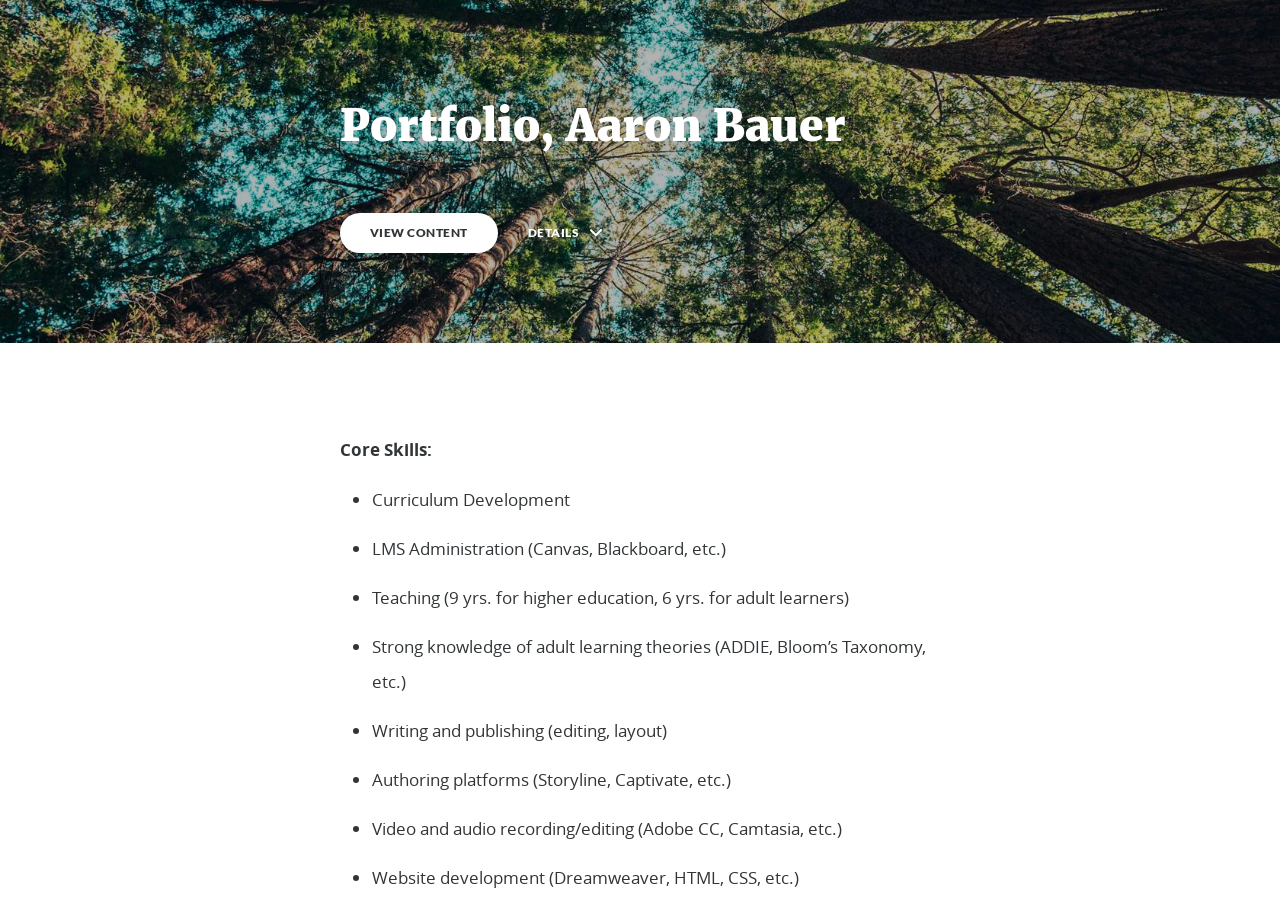
<file: index.html>
<!DOCTYPE html>
<html lang="en" class="">
  <head>
    <meta http-equiv="X-UA-Compatible" content="IE=edge,chrome=1">
    <meta name="viewport" content="width=device-width, initial-scale=1, maximum-scale=1">
    <meta charset="utf-8">

    <title>Portfolio, Aaron Bauer</title>

    <link type="text/css" rel="stylesheet" href="lib/icomoon.css">
    <link type="text/css" rel="stylesheet" href="lib/main.bundle.css">
    <script type="text/javascript" src="lib/player-0.0.11.min.js"></script>
    <script type="text/javascript" src="lib/lzwcompress.js"></script>

    <!-- Resize Hack -->
    <script type="text/javascript">
      window.resizeTo(screen.width, screen.height);
    </script>

  

    <!--[if lt IE 9]>
    <script src="//html5shiv.googlecode.com/svn/trunk/html5.js"></script>
    <![endif]-->
  </head>
  <body>
    <style>
      
        @font-face {
          font-family: 'Lato';
          src: url('lib/fonts/Lato-Light.woff') format('woff');
          font-weight: 300;
          font-style:  normal;
        }
      
        @font-face {
          font-family: 'Lato';
          src: url('lib/fonts/Lato-Regular.woff') format('woff');
          font-weight: 400;
          font-style:  normal;
        }
      
        @font-face {
          font-family: 'Lato';
          src: url('lib/fonts/Lato-Bold.woff') format('woff');
          font-weight: 700;
          font-style:  normal;
        }
      
        @font-face {
          font-family: 'Lato';
          src: url('lib/fonts/Lato-Italic.woff') format('woff');
          font-weight: 400;
          font-style:  italic;
        }
      
        @font-face {
          font-family: 'Lato';
          src: url('lib/fonts/Lato-Black.woff') format('woff');
          font-weight: 900;
          font-style:  normal;
        }
      
        @font-face {
          font-family: 'Merriweather';
          src: url('lib/fonts/Merriweather-Light.woff') format('woff');
          font-weight: 300;
          font-style:  normal;
        }
      
        @font-face {
          font-family: 'Merriweather';
          src: url('lib/fonts/Merriweather-Regular.woff') format('woff');
          font-weight: 400;
          font-style:  normal;
        }
      
        @font-face {
          font-family: 'Merriweather';
          src: url('lib/fonts/Merriweather-Bold.woff') format('woff');
          font-weight: 700;
          font-style:  normal;
        }
      
        @font-face {
          font-family: 'Merriweather';
          src: url('lib/fonts/Merriweather-Italic.woff') format('woff');
          font-weight: 400;
          font-style:  italic;
        }
      
        @font-face {
          font-family: 'Merriweather';
          src: url('lib/fonts/Merriweather-Black.woff') format('woff');
          font-weight: 900;
          font-style:  normal;
        }
      
        @font-face {
          font-family: 'Open Sans';
          src: url('lib/fonts/OpenSans-Light.woff') format('woff');
          font-weight: 300;
          font-style:  normal;
        }
      
        @font-face {
          font-family: 'Open Sans';
          src: url('lib/fonts/OpenSans-Regular.woff') format('woff');
          font-weight: 400;
          font-style:  normal;
        }
      
        @font-face {
          font-family: 'Open Sans';
          src: url('lib/fonts/OpenSans-Bold.woff') format('woff');
          font-weight: 700;
          font-style:  normal;
        }
      
        @font-face {
          font-family: 'Open Sans';
          src: url('lib/fonts/OpenSans-Italic.woff') format('woff');
          font-weight: 400;
          font-style:  italic;
        }
      

      .brand--head, .brand--head *   { font-family: 'Merriweather' !important; }
      .brand--body, .brand--body *   { font-family: 'Open Sans' !important; }
      .brand--lhead, .brand--lhead * { font-family: 'Merriweather' !important; }
      .brand--lbody, .brand--lbody * { font-family: 'Open Sans' !important; }
      .brand--ui, .brand--ui *       { font-family: 'Lato' !important; }

      .brand--beforeHead:before { font-family: 'Merriweather' !important; }
      .brand--afterHead:after { font-family: 'Merriweather' !important; }

      .brand--background        { background-color: #4BAAF4 !important; }
      .brand--background-all *  { background-color: #4BAAF4 !important; }
      .brand--border            { border-color: #4BAAF4 !important; }
      .brand--color             { color: #4BAAF4 !important; }
      .brand--color-all *       { color: #4BAAF4 !important; }
      .brand--shadow            { box-shadow: 0 0 0 0.2rem #4BAAF4 !important; }
      .brand--shadow-all *      { box-shadow: 0 0 0 0.2rem #4BAAF4 !important; }
      .brand--fill              { fill: #4BAAF4 !important; }
      .brand--stroke            { stroke: #4BAAF4 !important; }

      .brand--beforeBackground:before { background-color: #4BAAF4 !important; }
      .brand--beforeBorder:before     { border-color: #4BAAF4 !important; }
      .brand--beforeColor:before      { color: #4BAAF4 !important; }

      .brand--afterBackground:after { background-color: #4BAAF4 !important; }
      .brand--afterBorder:after     { border-color: #4BAAF4 !important; }
      .brand--afterColor:after      { color: #4BAAF4 !important; }

      /* should be applied to containers where links
         need to appear in brand color */
      .brand--linkColor a { color: #4BAAF4 !important; }

      /* should be applied to containers where links
         need to change to brand color on hover */
      .brand--linkColorHover a:hover { color: #4BAAF4 !important; }

      /* should be applied to any single element that
         needs to change color on hover */
      .brand--hoverColor:hover { color: #4BAAF4 !important; }

      /* TODO: probably need a way to create a 5-10% darker/lighter color */
      .brand--linkColor a:hover,
      .button.brand--background:hover { opacity: .65 !important; }

      @media (min-width: 47.9375em) { /* 768px */
        .brand--min768--background { background-color: #4BAAF4 !important; }
        .brand--min768--border     { border-color: #4BAAF4 !important; }
        .brand--min768--color      { color: #4BAAF4 !important; }
      }

      @media (max-width: 47.9375em) { /* 768px */
        .brand--max768--background { background-color: #4BAAF4 !important; }
        .brand--max768--border     { border-color: #4BAAF4 !important; }
        .brand--max768--color      { color: #4BAAF4 !important; }
      }
    </style>
    <div id="app"></div>
    <script type="text/javascript">
  (function(root) {
    window.labelSet = {"id":"dmkVVhRrE-rktEH0exx92VV-","author":"auth0|5d14de893613b20d45d14721","name":"English","defaultId":1,"defaultSet":true,"labels":{"result":"result","search":"search","results":"results","quizNext":"NEXT","tabGroup":"Tab","codeGroup":"Code","noResults":"No results for","noteGroup":"Note","quizScore":"Your score","quizStart":"START QUIZ","courseExit":"EXIT COURSE","courseHome":"Home","lessonName":"Lesson","quizSubmit":"SUBMIT","quoteGroup":"Quote","salutation":"👋 Bye!","buttonGroup":"Button","courseStart":"VIEW CONTENT","embedViewOn":"VIEW ON","exitMessage":"You may now leave this page.","quizCorrect":"Correct","quizPassing":"PASSING","quizResults":"Quiz Results","courseResume":"RESUME CONTENT","processStart":"START","processSwipe":"Swipe to continue","quizContinue":"Continue","quizLandmark":"Quiz","quizQuestion":"Question","courseDetails":"DETAILS","embedReadMore":"Read more","feedbackGroup":"Feedback","quizIncorrect":"Incorrect","quizTakeAgain":"TAKE AGAIN","sortingReplay":"REPLAY","accordionGroup":"Accordion","embedLinkGroup":"Embedded web content","lessonComplete":"COMPLETE","statementGroup":"Statement","storylineGroup":"Storyline","attachmentGroup":"File Attachment","embedPhotoGroup":"Embedded photo","embedVideoGroup":"Embedded video","playButtonLabel":"Play","processComplete":"Complete","processLandmark":"Process","processNextStep":"NEXT STEP","processStepName":"Step","seekSliderLabel":"Seek","sortingLandmark":"Sorting Activity","audioPlayerGroup":"Audio player. You can use the space bar to toggle playback and arrow keys to scrub.","buttonStackGroup":"Button stack","embedPlayerGroup":"Embedded media player","lessonRestricted":"Lessons must be completed in order","pauseButtonLabel":"Pause","scenarioComplete":"Scenario Complete!","scenarioContinue":"CONTINUE","scenarioTryAgain":"TRY AGAIN","textOnImageGroup":"Text on image","timelineLandmark":"Timeline","urlEmbedLandmark":"URL/Embed","videoPlayerGroup":"Video player. You can use the space bar to toggle playback and arrow keys to scrub.","blocksClickToFlip":"Click to flip","blocksPreposition":"of","bulletedListGroup":"Bulleted list","checkboxListGroup":"Checkbox list","imageAndTextGroup":"Image and text","imageGalleryGroup":"Image gallery","lessonPreposition":"of","numberedListGroup":"Numbered list","processLessonName":"Lesson","processStartAgain":"START AGAIN","scenarioStartOver":"START OVER","courseSkipToLesson":"SKIP TO LESSON","flashcardBackLabel":"Flashcard back","flashcardGridGroup":"Flashcard grid","nextFlashCardLabel":"Next flashcard","flashcardFrontLabel":"Flashcard front","flashcardStackGroup":"Flashcard stack","knowledgeCheckGroup":"Knowledge check","sortingCardsCorrect":"Cards Correct","hamburgerButtonLabel":"Course Overview Sidebar","lessonHeaderLandmark":"Lesson Header","numberedDividerGroup":"Numbered divider","lessonContentLandmark":"Lesson Content","lessonSidebarLandmark":"Lesson Sidebar","quizAnswerPlaceholder":"Type your answer here","labeledGraphicLandmark":"Labeled Graphic","previousFlashCardLabel":"Previous flashcard","processStepPreposition":"of","overviewPageTitleSuffix":"Overview","quizAcceptableResponses":"Acceptable responses","quizRequirePassingScore":"Must pass quiz before continuing","timelineCardGroupPrefix":"Timeline Card","labeledGraphicBubbleLabel":"Labeled graphic bubble","labeledGraphicMarkerLabel":"Labeled graphic marker","labeledGraphicNextMarkerLabel":"Next marker","labeledGraphicPreviousMarkerLabel":"Previous marker"},"deleted":false,"createdAt":"2019-06-27T15:38:16.232Z","updatedAt":"2019-08-07T16:54:44.890Z","iso639Code":"en","transferredAt":null};
    window.courseData = "[base64]/[base64]/[base64]/[base64]/[base64]/[base64]";

    function isExport() {
      return true;
    }

    function resolvePath(path) {
      return ('assets/').concat(path);
    }

    root.Runtime = {
      isExport: isExport,
      resolvePath: resolvePath
    };
  }(window));
</script>

    <script src="lib/main.bundle.js"></script>
  </body>
</html>
</file>
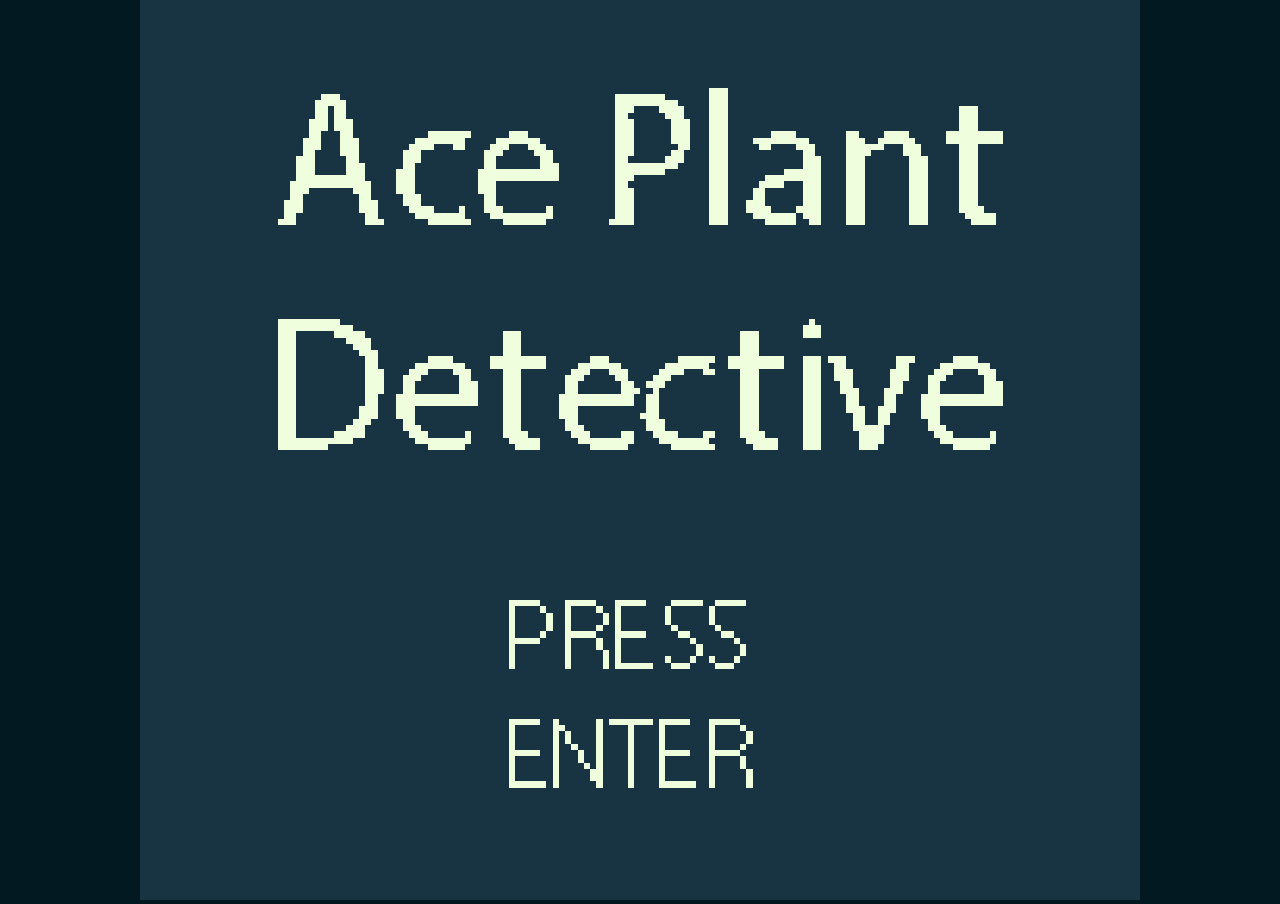
<file: game/index.html>
<!DOCTYPE html>
<html>
  <head>
    <meta charset="utf-8" />
    <meta http-equiv="Content-Type" content="text/html; charset=utf-8" />
    <meta name="viewport" content="width=device-width, initial-scale=1" />
    <link rel="stylesheet" href="css/style.css" />
    <title>Ace Plant Detective</title>
    <meta name="author" content="Aaron Bauer" />
  </head>
  <body>
    <div id="gameboy_shell">
      <div id="game">
        <canvas id="mainCanvas" width="160" height="144">No Canvas Support</canvas>
      </div>
      <div id="controller">
        <div id="controller_dpad">
          <div id="controller_left"></div>
          <div id="controller_right"></div>
          <div id="controller_up"></div>
          <div id="controller_down"></div>
        </div>
        <div id="controller_select" class="capsuleBtn">Select</div>
        <div id="controller_start" class="capsuleBtn">Start</div>
        <div id="controller_b" class="roundBtn">B</div>
        <div id="controller_a" class="roundBtn">A</div>
      </div>      
    </div>
    <script src="js/other/mobile.js"></script>
    <script src="js/other/base64.js"></script>
    <script src="js/other/swfobject.js"></script>
    <script src="js/other/resampler.js"></script>
    <script src="js/other/XAudioServer.js"></script>
    <script src="js/other/controls.js"></script>
    <script src="js/other/resize.js"></script>    
    <script src="js/GameBoyCore.js"></script>
    <script src="js/GameBoyIO.js"></script>
  </body>
</html>
</file>
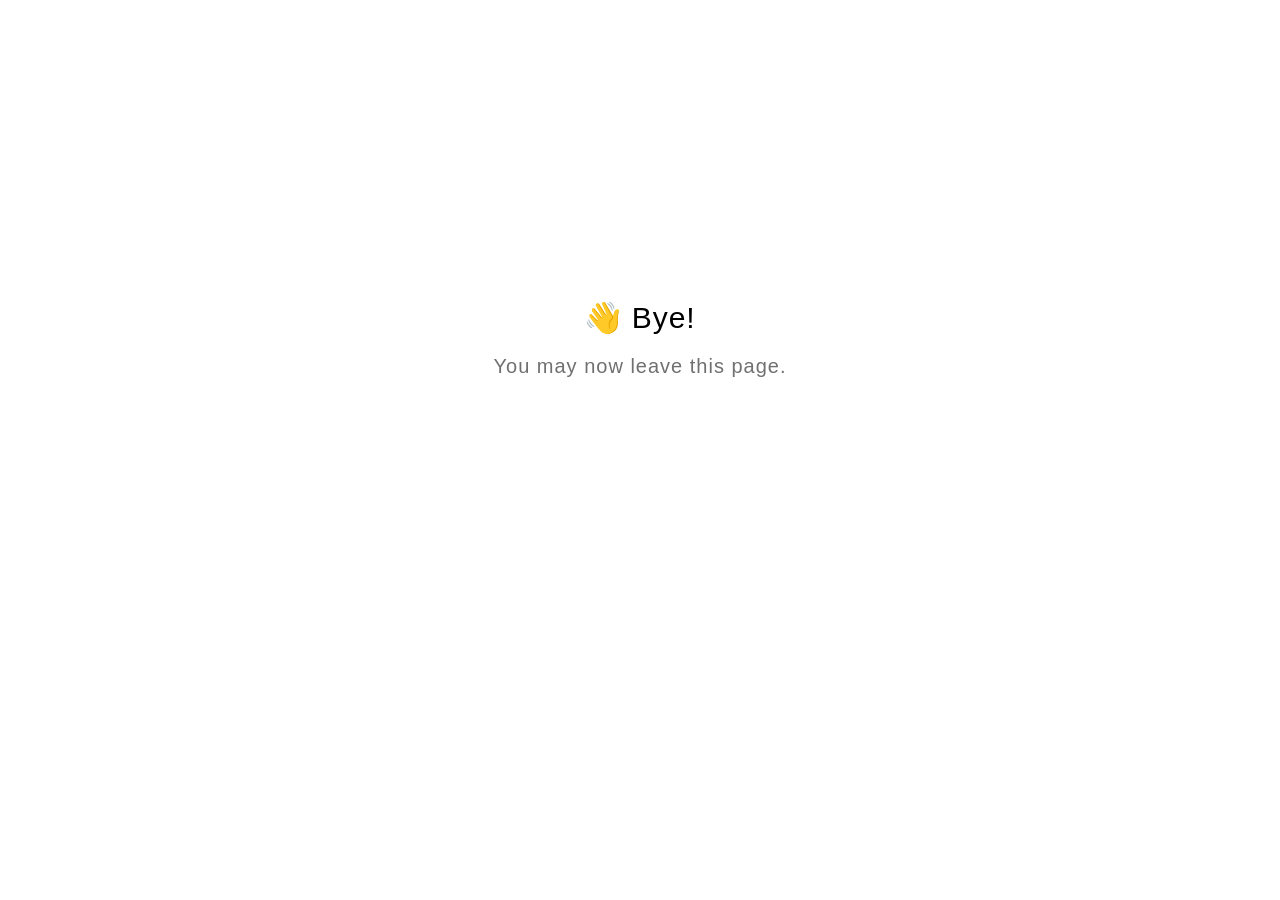
<file: goodbye.html>
<html>
  <head>
    <meta charset="utf-8" lang="en">
    <style>
      html {
        font-size: 20px;
        font-family: 'lato', sans-serif;
        font-weight: lighter;
        letter-spacing: 0.05rem;
      }

      .goodbye-container {
        text-align: center;
        margin-top: 15rem;
      }

      .bye-message {
        font-size: 1.5rem;
      }

      .exit-text {
        color: #707070;
        margin-top: 1rem;
      }
    </style>
  </head>
  <body>
    <div class="goodbye-container">
      <div class="bye-message">👋 Bye!</div>
      <div class="exit-text">You may now leave this page.</div>
    </div>
  </body>
</html>
</file>
<file: lib/icomoon.css>
@font-face {
	font-family: 'icomoon';
	src:  url('fonts/icomoon.ttf') format('truetype'),
				url('fonts/icomoon.woff') format('woff');
	font-weight: normal;
	font-style: normal;
}

[class^="icon-"], [class*=" icon-"] {
	/* use !important to prevent issues with browser extensions that change fonts */
	font-family: 'icomoon' !important;
	speak: none;
	font-style: normal;
	font-weight: normal;
	font-variant: normal;
	text-transform: none;
	line-height: 1;

	/* Better Font Rendering =========== */
	-webkit-font-smoothing: antialiased;
	-moz-osx-font-smoothing: grayscale;
}

.icon-edit-author-name:before {
	content: "\e976";
}
.icon-lock:before {
	content: "\e977";
}
.icon-checkmark-valid:before {
	content: "\e95d";
}
.icon-close-media-panel:before {
	content: "\e95e";
}
.icon-trash4:before {
	content: "\e95f";
}
.icon-x-invalid-url:before {
	content: "\e960";
}
.icon-attach2:before {
	content: "\e961";
}
.icon-bold:before {
	content: "\e962";
}
.icon-fontcolor:before {
	content: "\e963";
}
.icon-fontsize:before {
	content: "\e964";
}
.icon-italic:before {
	content: "\e965";
}
.icon-link:before {
	content: "\e966";
}
.icon-orderedlist:before {
	content: "\e967";
}
.icon-quote:before {
	content: "\e968";
}
.icon-unorderedlist:before {
	content: "\e969";
}
.icon-feedback:before {
	content: "\e910";
}
.icon-review:before {
	content: "\e911";
}
.icon-customizable:before {
	content: "\e908";
}
.icon-design:before {
	content: "\e909";
}
.icon-interactions:before {
	content: "\e90a";
}
.icon-questions:before {
	content: "\e90b";
}
.icon-scenarios2:before {
	content: "\e90c";
}
.icon-slides:before {
	content: "\e90d";
}
.icon-desktop:before {
	content: "\e902";
}
.icon-expressions:before {
	content: "\e903";
}
.icon-poses:before {
	content: "\e904";
}
.icon-retina:before {
	content: "\e905";
}
.icon-scenarios:before {
	content: "\e906";
}
.icon-transparency:before {
	content: "\e907";
}
.icon-Master-01:before {
	content: "\e934";
}
.icon-Master-02:before {
	content: "\e93a";
}
.icon-Master-03:before {
	content: "\e939";
}
.icon-Master-04:before {
	content: "\e936";
}
.icon-Master-05:before {
	content: "\e93b";
}
.icon-Master-06:before {
	content: "\e935";
}
.icon-Master-07:before {
	content: "\e937";
}
.icon-Master-08:before {
	content: "\e938";
}
.icon-Master-09:before {
	content: "\e922";
}
.icon-Master-10:before {
	content: "\e926";
}
.icon-Master-11:before {
	content: "\e924";
}
.icon-Master-12:before {
	content: "\e928";
}
.icon-Master-13:before {
	content: "\e923";
}
.icon-Master-14:before {
	content: "\e925";
}
.icon-Master-15:before {
	content: "\e929";
}
.icon-Master-16:before {
	content: "\e927";
}
.icon-Master-17:before {
	content: "\e92b";
}
.icon-Master-18:before {
	content: "\e92c";
}
.icon-Master-19:before {
	content: "\e92d";
}
.icon-Master-20:before {
	content: "\e92e";
}
.icon-Master-21:before {
	content: "\e92f";
}
.icon-Master-22:before {
	content: "\e930";
}
.icon-Master-23:before {
	content: "\e931";
}
.icon-Master-24:before {
	content: "\e932";
}
.icon-Master-25:before {
	content: "\e933";
}
.icon-Master-26:before {
	content: "\e92a";
}
.icon-check-circle:before {
	content: "\e803";
}
.icon-trash:before {
	content: "\e804";
}
.icon-rotation:before {
	content: "\e91a";
}
.icon-vector:before {
	content: "\e91b";
}
.icon-mute:before {
	content: "\e90e";
}
.icon-volume:before {
	content: "\e90f";
}
.icon-logo:before {
	content: "\e805";
}
.icon-share:before {
	content: "\e801";
}
.icon-sorting:before {
	content: "\e91c";
}
.icon-more:before {
	content: "\e91d";
}
.icon-copy:before {
	content: "\e951";
}
.icon-clock:before {
	content: "\e915";
}
.icon-quotes-left:before {
	content: "\e918";
}
.icon-list-numbered:before {
	content: "\e916";
}
.icon-list2:before {
	content: "\e917";
}
.icon-plus:before {
	content: "\e60a";
}
.icon-info:before {
	content: "\e974";
}
.icon-cross:before {
	content: "\e913";
}
.icon-checkmark:before {
	content: "\e975";
}
.icon-arrow-up2:before {
	content: "\e959";
}
.icon-arrow-down2:before {
	content: "\e95a";
}
.icon-sort-alpha-asc:before {
	content: "\e912";
}
.icon-rtf:before {
	content: "\e94b";
}
.icon-doc:before {
	content: "\e94a";
}
.icon-pdf:before {
	content: "\e94c";
}
.icon-ppt:before {
	content: "\e94d";
}
.icon-file:before {
	content: "\e94e";
}
.icon-xls:before {
	content: "\e94f";
}
.icon-zip:before {
	content: "\e950";
}
.icon-file-alt:before {
	content: "\e944";
}
.icon-doc-alt:before {
	content: "\e943";
}
.icon-pdf-alt:before {
	content: "\e945";
}
.icon-ppt-alt:before {
	content: "\e946";
}
.icon-rtf-alt:before {
	content: "\e947";
}
.icon-xls-alt:before {
	content: "\e948";
}
.icon-zip-alt:before {
	content: "\e949";
}
.icon-attach:before {
	content: "\e942";
}
.icon-reload:before {
	content: "\e941";
}
.icon-trash2:before {
	content: "\e60d";
}
.icon-arrow-left:before {
	content: "\e608";
}
.icon-arrow-right:before {
	content: "\e609";
}
.icon-check-alt:before {
	content: "\e606";
}
.icon-password-view:before {
	content: "\e972";
}
.icon-password-hide:before {
	content: "\e973";
}
.icon-view-grid:before {
	content: "\e96c";
}
.icon-grid-view:before {
	content: "\e96c";
}
.icon-view-list:before {
	content: "\e96d";
}
.icon-list-view:before {
	content: "\e96d";
}
.icon-blocks:before {
	content: "\e95b";
}
.icon-list3:before {
	content: "\e95c";
}
.icon-export:before {
	content: "\e958";
}
.icon-screencast:before {
	content: "\e957";
}
.icon-cursor:before {
	content: "\e956";
}
.icon-documents:before {
	content: "\e952";
}
.icon-duplicate:before {
	content: "\e952";
}
.icon-trash3:before {
	content: "\e953";
}
.icon-Article:before {
	content: "\e93c";
}
.icon-Interaction:before {
	content: "\e93d";
}
.icon-Quiz:before {
	content: "\e93e";
}
.icon-Video:before {
	content: "\e93f";
}
.icon-trashcan:before {
	content: "\e921";
}
.icon-marker_style:before {
	content: "\e920";
}
.icon-photo:before {
	content: "\e91f";
}
.icon-microphone:before {
	content: "\e91e";
}
.icon-plus2:before {
	content: "\e800";
}
.icon-processing:before {
	content: "\e607";
}
.icon-menu:before {
	content: "\e602";
}
.icon-headset:before {
	content: "\e603";
}
.icon-list:before {
	content: "\e604";
}
.icon-video:before {
	content: "\e605";
}
.icon-mail:before {
	content: "\e954";
}
.icon-remove:before {
	content: "\e955";
}
.icon-up-level-2:before {
	content: "\e96e";
}
.icon-up-level-list-2:before {
	content: "\e96f";
}
.icon-plus-circle:before {
	content: "\e802";
}
.icon-up-level:before {
	content: "\e970";
}
.icon-up-level-list:before {
	content: "\e971";
}
.icon-eye:before {
	content: "\e96b";
}
.icon-tick:before {
	content: "\e900";
}
.icon-check:before {
	content: "\e901";
}
.icon-link-alt:before {
	content: "\e919";
}
.icon-chevron-down:before {
	content: "\e60b";
}
.icon-chevron-up:before {
	content: "\e60c";
}
.icon-chevron-left:before {
	content: "\e600";
}
.icon-chevron:before {
	content: "\e601";
}
.icon-chevron-right:before {
	content: "\e601";
}
.icon-close-small:before {
	content: "\e940";
}
.icon-pie-chart:before {
	content: "\e914";
}
.icon-alert:before {
	content: "\e96a";
}
</file>
<file: lib/main.bundle.css>
@charset "UTF-8";a,abbr,acronym,address,applet,article,aside,audio,big,blockquote,body,canvas,caption,center,cite,code,dd,del,details,dfn,div,dl,dt,em,embed,fieldset,figcaption,figure,footer,form,h1,h2,h3,h4,h5,h6,header,hgroup,html,iframe,img,ins,kbd,label,legend,li,mark,menu,nav,object,ol,output,p,pre,q,ruby,s,samp,section,small,span,strike,strong,sub,summary,sup,table,tbody,td,tfoot,th,thead,time,tr,tt,u,ul,var,video{margin:0;padding:0;border:0;font-size:100%;font:inherit;vertical-align:baseline}article,aside,details,figcaption,figure,footer,header,hgroup,menu,nav,section{display:block}body{line-height:1}ol,ul{list-style:none}blockquote,q{quotes:none}blockquote:after,blockquote:before,q:after,q:before{content:""}table{border-collapse:collapse;border-spacing:0}input::-ms-clear{display:none}.bigHeadMode .avatar__image,.bigHeadMode .course-collaborators-author__avatar,.bigHeadMode .item-lock__avatar,.bigHeadMode .lesson-header__author img,.bigHeadMode .overview__author-image,.bigHeadMode .select-author__image,.bigHeadMode .user-info__profile{transform:rotate(0) scale(2);transform-origin:center;transition:transform .3s ease-in-out}.bigHeadMode .avatar__image:hover,.bigHeadMode .course-collaborators-author__avatar:hover,.bigHeadMode .item-lock__avatar:hover,.bigHeadMode .lesson-header__author img:hover,.bigHeadMode .overview__author-image:hover,.bigHeadMode .select-author__image:hover,.bigHeadMode .user-info__profile:hover{transform:rotate(1turn) scale(1)}button{margin:0;padding:0;border:none;border-radius:0;font:inherit;color:inherit;background:none;-webkit-appearance:none;-moz-appearance:none;appearance:none}.noSelect{-webkit-user-select:none!important;-moz-user-select:none!important;-ms-user-select:none!important;user-select:none!important}.visually-hidden:not(:focus):not(:active){position:absolute!important;width:.01em!important;height:.01em!important;margin:0!important;padding:0!important;border:none!important;overflow:hidden!important;clip:rect(0,0,0,0)!important;-webkit-clip-path:inset(50%)!important;clip-path:inset(50%)!important;white-space:nowrap!important}@-ms-viewport{width:device-width}@viewport{width:device-width}*{box-sizing:border-box}body,html{background:#f5f5f5}html{max-width:100vw;overflow-x:hidden;overflow-y:auto;font-size:62.5%;-webkit-font-smoothing:antialiased;-moz-osx-font-smoothing:grayscale}body,html{height:100%;overflow:hidden}body{margin:0;line-height:1.5;font-family:lato,sans-serif;font-size:1.6em;color:#313537}@keyframes slide-in{to{transform:translateX(0)}}@keyframes fade-out{0%{opacity:1}to{opacity:0;visibility:hidden}}#app,#innerApp,.transition-group{height:100%;overflow:hidden}@-moz-document url-prefix(){a,div,span{outline-color:#000}}:-webkit-full-screen-ancestor:not(iframe){animation-name:none!important}.browser-support{position:fixed;bottom:0;left:0;right:0;z-index:999}.browser-support__inner{position:relative;padding:2.5rem;background-color:#282828;text-align:left;font-weight:700;font-size:1.4rem;letter-spacing:.02rem}@media (min-width:48em){.browser-support__inner{text-align:center}}.browser-support__text{color:#a2acb0}.browser-support__text--full{display:none}@media (min-width:48em){.browser-support__text--full{display:inline}}@media (min-width:48em){.browser-support__text--mobile{display:none}}.browser-support__link{color:#fff;text-decoration:none}.browser-support__link>.icon{font-size:.75rem;margin-left:.3rem}.browser-support__dismiss{position:absolute;top:50%;right:3rem;width:3.4rem;height:3.4rem;line-height:3.4rem;margin-top:-1.7rem;border-radius:50%;background-color:#fafafa;border:none;padding:0;cursor:pointer;text-align:center}.browser-support__dismiss-icon{display:inline-block;font-size:3rem;line-height:normal!important;margin-top:-.25rem}.curtain{margin:2.9rem 0;max-width:50%;text-align:center}.curtain__cancel{margin-top:5rem}.curtain__container{align-items:center;background:#fff;bottom:0;display:flex;justify-content:center;left:0;position:fixed;right:0;top:0;z-index:9000}.curtain__title{color:#313537;font-size:3.2rem;font-weight:300;letter-spacing:-.1px;margin-bottom:1.5rem}.curtain__description{color:#4a4a4a;opacity:.8;line-height:1.77;width:43rem;font-size:1.3rem;letter-spacing:.5px;margin-bottom:3rem}.curtain__text{margin-top:3rem;font-size:2.4rem;font-weight:300}.curtain__spinner{width:3.2rem;height:3.2rem;border:.2rem solid rgba(49,53,55,.5);border-left-color:rgba(49,53,55,.15);animation:spin 1.5s linear infinite;border-radius:50%;margin:0 auto}.curtain__spinner--reconnect{width:5.1rem;height:5.1rem;margin-bottom:1.5rem}.button{-webkit-appearance:none;font-size:inherit;font-family:lato,sans-serif;border:0;padding:0;background:transparent;cursor:pointer}.button,.button--menu{display:inline-block;color:#313537}.button--menu{position:relative;height:4rem;width:4rem;top:-1rem;left:-1rem;padding:1rem;font-weight:900;font-size:3rem;line-height:1.6rem;text-transform:uppercase;transition:color .3s}.button--menu i{margin-top:-.4rem}.button--menu i,.button--menu i:after,.button--menu i:before{position:absolute;top:50%;left:1rem;display:block;height:.2rem;width:1.5rem;background:#313537}.button--menu i:after,.button--menu i:before{content:"";position:absolute;top:-.4rem;left:0;right:0}.button--menu i:after{top:auto;bottom:-.4rem}.button--menu:hover{color:#61696d}.button--menu:hover:after,.button--menu:hover:before{background:#61696d}.button--sidebar{position:fixed;left:0;bottom:0;width:36rem;height:5.2rem;padding:1.5rem 0}.button--sidebar-basic{width:100%;padding:1.85rem 0}.button--sidebar,.button--sidebar-basic{text-transform:uppercase;font-weight:900;font-size:1.2rem;letter-spacing:.08rem;color:#fff;background-color:#313537!important}.button--sidebar-basic [class*=icon-],.button--sidebar [class*=icon-]{display:inline-block;width:2.2rem;height:2.2rem;margin-right:.8rem;vertical-align:5%;line-height:2.2rem;font-size:1rem;color:#313537;border-radius:50%;background:#fff}.button--done{min-width:12.5rem;height:3.3rem;padding:0 3rem;line-height:3.3rem;letter-spacing:.16rem;border-radius:3.3rem;-webkit-font-smoothing:antialiased}.button--done,.button--header{text-transform:uppercase;text-align:center;font-weight:900;font-size:1.2rem;color:#313537;background:#fff}.button--header{height:2.5rem;padding:0 1.5rem;line-height:2.5rem;letter-spacing:.12rem;border-radius:2.5rem}.button--header-done,.button--inverted,.button--outline{padding:.25rem 2rem;text-transform:uppercase;text-align:center;font-weight:700;font-size:1.2rem;letter-spacing:.12rem;border-radius:2.5rem}.button+.button--header-done,.button+.button--inverted,.button+.button--outline{margin-left:1.5rem}.button--header-done,.button--inverted,button.button--outline{padding:.4rem 2rem}.button--next,.button--submit{padding:1.5rem 3rem;min-width:13rem;text-transform:uppercase;font-size:1.2rem;font-weight:900;color:#fff;background:#d6d7d7;transition:background .3s}.button--next:hover,.button--submit:hover{transition:background 0}.button--submit{pointer-events:none}.button--submit-active{pointer-events:inherit;background:#50abf1}.button--outline{background:#fff;border:1px solid rgba(49,53,55,.4)}.button--outline-transparent{background:initial}.button--outline:hover,.menu--active .button--outline{border-color:#313537}.button--header-done,.button--inverted{color:#fff;border:1px solid rgba(49,53,55,.4);background:#313537}.button--header-done.button--disabled{opacity:.2;margin-left:1.5rem}.button--signin{display:inline-block;cursor:pointer;outline:none;-webkit-user-select:none;-moz-user-select:none;-ms-user-select:none;user-select:none;text-decoration:none;transition:box-shadow 90ms ease-in-out,transform 90ms ease-in-out;font-family:lato,sans-serif;padding:0 3.5rem;height:4.5rem;line-height:4.5rem;font-size:1.4rem;font-weight:700;color:#fff;border-width:0;border-radius:2.25rem;background:#4fbdf4}.button--signin:focus,.button--signin:hover{box-shadow:inset 0 -1px rgba(0,0,0,.2)}.button--signin:active{box-shadow:inset 0 1px rgba(0,0,0,.2),inset 0 100px rgba(0,0,0,.1);transform:translateY(1px)}.button--disabled{opacity:.5;cursor:not-allowed}.button--controls{height:3rem;padding:0 2rem;line-height:2.3rem;text-transform:none;text-align:center;font-weight:400;font-size:1.2rem;letter-spacing:0;background:#fff;border-radius:2.3rem;border:1px solid rgba(49,53,55,.2)}.button+.button--controls{margin-left:1.5rem}.button--controls:hover{border-color:rgba(49,53,55,.8)}.button--extraPadding{padding:1.15rem 4.8rem}.courseExit{position:absolute;background:none;border:none;padding:0;font-family:lato,sans-serif;font-size:1.2rem;font-weight:700;letter-spacing:.03rem;text-transform:uppercase;color:#959fa5;cursor:pointer;z-index:1000}.courseExit--standard{top:1.5rem;right:2rem}@media (max-width:47.9375em){.courseExit--standard{display:none}}.courseExit--mobile{display:none}@media (max-width:47.9375em){.courseExit--mobile{display:block;height:5rem;top:0;right:1.8rem;padding-left:1.8rem;font-size:1.1rem;letter-spacing:.02rem}}.courseExit--overview{top:2rem;right:3rem;color:#fff;opacity:1;transition:opacity .3s}@media (max-width:47.9375em){.courseExit--overview{right:2rem;font-size:1.1rem;letter-spacing:.02rem}}.overview--will-enter .courseExit--overview,.overview--will-exit .courseExit--overview{opacity:0}.audio-player{display:flex;flex:1;padding:.3rem}.audio-player__housing{display:flex;flex:1;align-items:center;flex-direction:row;flex-wrap:nowrap;-webkit-user-select:none;-moz-user-select:none;-ms-user-select:none;user-select:none;height:4.4rem;margin-bottom:2rem}.audio-player__play{position:relative;width:2.5rem;height:100%;cursor:pointer}.audio-player__play:before{content:"";position:absolute;display:block;height:0;width:0;top:50%;transform:translateY(-50%);border-left:.5rem solid transparent;border-right:.5rem solid transparent;border-color:transparent #313537;border-style:solid;border-width:.5rem 0 .5rem .8rem;background:transparent}.audio-player__play--pause{padding-left:.3rem}.audio-player__play--pause:before{transform:translate3d(.3rem,-50%,0)}.audio-player__play--pause:after,.audio-player__play--pause:before{content:"";position:absolute;display:block;top:50%;width:.2rem;height:1rem;border-left:0 solid transparent;border-right:0 solid transparent;border-color:transparent #313537;border-style:solid;border-width:0;background:#313537}.audio-player__play--pause:after{transform:translate3d(-.3rem,-50%,0)}.audio-player__tracker{position:relative;width:100%;height:100%;flex-shrink:100;cursor:pointer;margin:auto 0}.audio-player__tracker:after{right:0;background:#eaeaeb}.audio-player__tracker-bar,.audio-player__tracker:after{content:"";position:absolute;top:0;bottom:0;left:0;margin:auto 0;height:.1rem}.audio-player__tracker-bar{display:block;width:0;background:#50abf1;z-index:1}.audio-player__tracker-handle{content:"";display:block;position:absolute;top:0;left:0;bottom:0;margin:auto 0;height:1.3rem;width:1.3rem;border-radius:50%;box-shadow:0 .1rem .4rem 0 rgba(0,0,0,.2);z-index:1;background:#50abf1;transform:translateX(-.6rem)}.audio-player__timer{position:relative;height:100%;padding:0 0 0 1.5rem;line-height:4.4rem;font-size:1rem;font-family:lato,sans-serif;font-weight:700;white-space:nowrap;cursor:default}.audio-player__volume{display:none;height:100%;width:2.3rem;text-align:right;line-height:3.3rem;font-size:1.6rem;cursor:pointer}.audio-player__volume .icon-volume{display:inline-block}.audio-player__volume--muted .icon-volume,.audio-player__volume .icon-mute{display:none}.audio-player__volume--muted .icon-mute{display:inline-block}.blocks-lesson{background:#fff;padding-bottom:2rem}@media (min-width:48em){.blocks-lesson{padding-bottom:9.5rem}}.block-text{padding:3rem 0;transition:padding .5s;font-size:1.7rem}@media print{.block-text{font-size:1.3rem}}.block-text input{background:none;border:0;outline:none;text-overflow:ellipsis;word-wrap:break-word}.block-text p{margin-bottom:3.4rem;font-family:merriweather,serif;font-weight:400;line-height:1.941176470588235}.block-text p:last-child{margin-bottom:0}.block-text table+*{margin-top:3.4rem}.block-text h2{padding:.8rem 0;line-height:1.25;font-size:2.8rem;font-weight:700}@media (min-width:45em){.block-text h2{font-size:3.2rem}}@media print{.block-text h2{font-size:2.2rem}}.block-text h2 p{line-height:1.25;font-weight:700}.block-text h2 input{font:inherit}.block-text h3{padding:.8rem 0;line-height:1.25;font-size:2.2rem;font-weight:700}@media (min-width:45em){.block-text h3{font-size:2.4rem}}@media print{.block-text h3{font-size:1.8rem}}.block-text h3 p{line-height:1.25;font-weight:700}.block-text h3 input{font:inherit}.block-text--heading h2,.block-text--heading h3{margin:0 0 -1px;padding:.8rem 0}@media (min-width:52.5em){.block-text--heading .block-text__col,.block-text--onecol .block-text__col{display:block;box-sizing:border-box;float:left;width:83.33333%;padding-left:1.5rem;padding-right:1.5rem;min-height:1px}.block-text--heading .block-text__col:first-child,.block-text--onecol .block-text__col:first-child{margin-left:8.33333%}}@media (min-width:52.5em){.lesson--open .block-text--heading .block-text__col,.lesson--open .block-text--onecol .block-text__col{display:block;box-sizing:border-box;float:left;width:83.33333%;padding-left:1.5rem;padding-right:1.5rem;min-height:1px}.lesson--open .block-text--heading .block-text__col:first-child,.lesson--open .block-text--onecol .block-text__col:first-child{margin-left:8.33333%}}@media (min-width:60em){.lesson--open .block-text--heading .block-text__col,.lesson--open .block-text--onecol .block-text__col{width:100%}.lesson--open .block-text--heading .block-text__col:first-child,.lesson--open .block-text--onecol .block-text__col:first-child{margin-left:0}}@media (min-width:67.5em){.lesson--open .block-text--heading .block-text__col,.lesson--open .block-text--onecol .block-text__col{width:83.33333%}.lesson--open .block-text--heading .block-text__col:first-child,.lesson--open .block-text--onecol .block-text__col:first-child{margin-left:8.33333%}}@media print{.block-text--twocol .block-text__row{display:flex;margin:0}}@media (min-width:52.5em){.block-text--twocol .block-text__col{display:block;box-sizing:border-box;float:left;width:83.33333%;padding-left:1.5rem;padding-right:1.5rem;min-height:1px;margin-left:8.33333%}}@media print and (min-width:52.5em){.block-text--twocol .block-text__col{float:none;margin-left:0;width:100%}}@media (min-width:60em){.block-text--twocol .block-text__col{width:41.66667%;margin-left:0}.block-text--twocol .block-text__col:first-child{margin-left:8.33333%}}@media (min-width:52.5em){.lesson--open .block-text--twocol .block-text__col{display:block;box-sizing:border-box;float:left;width:41.66667%;padding-left:1.5rem;padding-right:1.5rem;min-height:1px;margin-left:8.33333%}.lesson--open .block-text--twocol .block-text__col:last-child{margin-left:0}}@media (min-width:60em){.lesson--open .block-text--twocol .block-text__col{width:50%;margin-left:0}.lesson--open .block-text--twocol .block-text__col:first-child{margin-left:0}}@media (min-width:67.5em){.lesson--open .block-text--twocol .block-text__col{width:41.66667%}.lesson--open .block-text--twocol .block-text__col:first-child{margin-left:8.33333%}}.block-text__figure{position:relative}.block-text__code{padding:3rem;font-family:Courier New,Courier,monospace;font-size:1.5rem;color:#313537;border:.1rem solid #eee;border-radius:.3rem;background:#fafafa;overflow:auto}@media print{.block-text__code{font-size:1.3rem}}.block-text__code-caption{margin:0;padding:1.2rem 0 0;border-bottom:.1rem solid #eaeaeb}.block-text__code-caption,.block-text__code-caption p{line-height:2;font-size:1.2rem;font-family:merriweather,serif}@media (min-width:52.5em){.block-text--code .block-text__col{display:block;box-sizing:border-box;float:left;width:83.33333%;padding-left:1.5rem;padding-right:1.5rem;min-height:1px}.block-text--code .block-text__col:first-child{margin-left:8.33333%}}@media (min-width:52.5em){.lesson--open .block-text--code .block-text__col{display:block;box-sizing:border-box;float:left;width:83.33333%;padding-left:1.5rem;padding-right:1.5rem;min-height:1px}.lesson--open .block-text--code .block-text__col:first-child{margin-left:8.33333%}}@media (min-width:60em){.lesson--open .block-text--code .block-text__col{width:100%}.lesson--open .block-text--code .block-text__col:first-child{margin-left:0}}@media (min-width:67.5em){.lesson--open .block-text--code .block-text__col{width:83.33333%}.lesson--open .block-text--code .block-text__col:first-child{margin-left:8.33333%}}.block-text__container{box-sizing:content-box;margin-left:auto;margin-right:auto;padding-left:2rem;padding-right:2rem;max-width:92rem;overflow:hidden}@media (min-width:33.75em){.block-text__container{padding-left:3rem;padding-right:3rem}}@media (min-width:60em){.block-text__container{padding-left:6rem;padding-right:6rem}}@media (min-width:52.5em){.block-text__row{*zoom:1;margin-left:-1.5rem;margin-right:-1.5rem}.block-text__row:after,.block-text__row:before{content:" ";display:table}.block-text__row:after{clear:both}}@media (max-width:59.9375em){.block-text--twocol .block-text__col{padding-bottom:3rem}}@media print and (max-width:59.9375em){.block-text--twocol .block-text__col:first-child{margin-right:2rem}}

/*!
 * froala_editor v2.9.5 (https://www.froala.com/wysiwyg-editor)
 * License https://froala.com/wysiwyg-editor/terms/
 * Copyright 2014-2019 Froala Labs
 */.fr-element,.fr-element:focus{outline:0 solid transparent}.fr-box.fr-basic .fr-element{color:#000;padding:16px;-webkit-box-sizing:border-box;-moz-box-sizing:border-box;box-sizing:border-box;overflow-x:auto;min-height:52px}.fr-box.fr-basic.fr-rtl .fr-element{text-align:right}.fr-element{background:0 0;position:relative;z-index:2;-webkit-user-select:auto}.fr-element a{user-select:auto;-o-user-select:auto;-moz-user-select:auto;-khtml-user-select:auto;-webkit-user-select:auto;-ms-user-select:auto}.fr-element.fr-disabled{user-select:none;-o-user-select:none;-moz-user-select:none;-khtml-user-select:none;-webkit-user-select:none;-ms-user-select:none}.fr-element [contenteditable=true]{outline:0 solid transparent}.fr-box a.fr-floating-btn{-webkit-box-shadow:0 1px 3px rgba(0,0,0,.12),0 1px 1px 1px rgba(0,0,0,.16);-moz-box-shadow:0 1px 3px rgba(0,0,0,.12),0 1px 1px 1px rgba(0,0,0,.16);box-shadow:0 1px 3px rgba(0,0,0,.12),0 1px 1px 1px rgba(0,0,0,.16);border-radius:100%;-moz-border-radius:100%;-webkit-border-radius:100%;-moz-background-clip:padding;-webkit-background-clip:padding-box;background-clip:padding-box;height:32px;width:32px;background:#fff;color:#1e88e5;-webkit-transition:background .2s ease 0s,color .2s ease 0s,transform .2s ease 0s;-moz-transition:background .2s ease 0s,color .2s ease 0s,transform .2s ease 0s;-ms-transition:background .2s ease 0s,color .2s ease 0s,transform .2s ease 0s;-o-transition:background .2s ease 0s,color .2s ease 0s,transform .2s ease 0s;outline:0;left:0;top:0;line-height:32px;-webkit-transform:scale(0);-moz-transform:scale(0);-ms-transform:scale(0);-o-transform:scale(0);text-align:center;display:block;-webkit-box-sizing:border-box;-moz-box-sizing:border-box;box-sizing:border-box;border:0}.fr-box a.fr-floating-btn svg{-webkit-transition:transform .2s ease 0s;-moz-transition:transform .2s ease 0s;-ms-transition:transform .2s ease 0s;-o-transition:transform .2s ease 0s;fill:#1e88e5}.fr-box a.fr-floating-btn i,.fr-box a.fr-floating-btn svg{font-size:14px;line-height:32px}.fr-box a.fr-floating-btn.fr-btn+.fr-btn{margin-left:10px}.fr-box a.fr-floating-btn:hover{background:#ebebeb;cursor:pointer}.fr-box a.fr-floating-btn:hover svg{fill:#1e88e5}.fr-box .fr-visible a.fr-floating-btn{-webkit-transform:scale(1);-moz-transform:scale(1);-ms-transform:scale(1);-o-transform:scale(1)}iframe.fr-iframe{width:100%;border:0;position:relative;display:block;z-index:2;-webkit-box-sizing:border-box;-moz-box-sizing:border-box;box-sizing:border-box}.fr-wrapper{position:relative;z-index:1}.fr-wrapper:after{clear:both;display:block;content:"";height:0}.fr-wrapper .fr-placeholder{position:absolute;font-size:12px;color:#aaa;z-index:1;display:none;top:0;left:0;right:0;overflow:hidden}.fr-wrapper.show-placeholder .fr-placeholder{display:block}.fr-wrapper ::-moz-selection{background:#b5d6fd;color:#000}.fr-wrapper ::selection{background:#b5d6fd;color:#000}.fr-box.fr-basic .fr-wrapper{background:#fff;border:0;border-top:0;top:0;left:0}.fr-box.fr-basic.fr-top .fr-wrapper{border-top:0;border-radius:0 0 2px 2px;-moz-border-radius:0 0 2px 2px;-webkit-border-radius:0 0 2px 2px;-webkit-box-shadow:0 1px 3px rgba(0,0,0,.12),0 1px 1px 1px rgba(0,0,0,.16);-moz-box-shadow:0 1px 3px rgba(0,0,0,.12),0 1px 1px 1px rgba(0,0,0,.16);box-shadow:0 1px 3px rgba(0,0,0,.12),0 1px 1px 1px rgba(0,0,0,.16)}.fr-box.fr-basic.fr-bottom .fr-wrapper,.fr-box.fr-basic.fr-top .fr-wrapper{-moz-background-clip:padding;-webkit-background-clip:padding-box;background-clip:padding-box}.fr-box.fr-basic.fr-bottom .fr-wrapper{border-bottom:0;border-radius:2px 2px 0 0;-moz-border-radius:2px 2px 0 0;-webkit-border-radius:2px 2px 0 0;-webkit-box-shadow:0 -1px 3px rgba(0,0,0,.12),0 -1px 1px 1px rgba(0,0,0,.16);-moz-box-shadow:0 -1px 3px rgba(0,0,0,.12),0 -1px 1px 1px rgba(0,0,0,.16);box-shadow:0 -1px 3px rgba(0,0,0,.12),0 -1px 1px 1px rgba(0,0,0,.16)}@media (min-width:992px){.fr-box.fr-document{min-width:21cm}.fr-box.fr-document .fr-wrapper{text-align:left;padding:30px;min-width:21cm;background:#efefef}.fr-box.fr-document .fr-wrapper .fr-element{text-align:left;background:#fff;width:21cm;margin:auto;min-height:26cm!important;padding:1cm 2cm;-webkit-box-shadow:0 1px 3px rgba(0,0,0,.12),0 1px 1px 1px rgba(0,0,0,.16);-moz-box-shadow:0 1px 3px rgba(0,0,0,.12),0 1px 1px 1px rgba(0,0,0,.16);box-shadow:0 1px 3px rgba(0,0,0,.12),0 1px 1px 1px rgba(0,0,0,.16);overflow:visible;z-index:auto}.fr-box.fr-document .fr-wrapper .fr-element hr{margin-left:-2cm;margin-right:-2cm;background:#efefef;height:1cm;outline:0;border:0}.fr-box.fr-document .fr-wrapper .fr-element img{z-index:1}}.fr-tooltip{position:absolute;top:0;left:0;padding:0 8px;border-radius:2px;-moz-border-radius:2px;-webkit-border-radius:2px;-moz-background-clip:padding;-webkit-background-clip:padding-box;background-clip:padding-box;-webkit-box-shadow:0 3px 6px rgba(0,0,0,.16),0 2px 2px 1px rgba(0,0,0,.14);-moz-box-shadow:0 3px 6px rgba(0,0,0,.16),0 2px 2px 1px rgba(0,0,0,.14);box-shadow:0 3px 6px rgba(0,0,0,.16),0 2px 2px 1px rgba(0,0,0,.14);background:#222;color:#fff;font-size:11px;line-height:22px;font-family:Arial,Helvetica,sans-serif;-webkit-transition:opacity .2s ease 0s;-moz-transition:opacity .2s ease 0s;-ms-transition:opacity .2s ease 0s;-o-transition:opacity .2s ease 0s;-webkit-opacity:0;-moz-opacity:0;opacity:0;-ms-filter:"alpha(Opacity=0)";left:-3000px;user-select:none;-o-user-select:none;-moz-user-select:none;-khtml-user-select:none;-webkit-user-select:none;-ms-user-select:none;z-index:2147483647;text-rendering:optimizelegibility;-webkit-font-smoothing:antialiased;-moz-osx-font-smoothing:grayscale}.fr-tooltip.fr-visible{-webkit-opacity:1;-moz-opacity:1;opacity:1;-ms-filter:"alpha(Opacity=0)"}.fr-popup .fr-btn-wrap,.fr-toolbar .fr-btn-wrap{float:left;white-space:nowrap;position:relative}.fr-popup .fr-btn-wrap.fr-hidden,.fr-toolbar .fr-btn-wrap.fr-hidden{display:none}.fr-popup .fr-command.fr-btn,.fr-toolbar .fr-command.fr-btn{background:0 0;color:#222;-moz-outline:0;outline:0;border:0;line-height:1;cursor:pointer;text-align:left;margin:0 2px;-webkit-transition:background .2s ease 0s;-moz-transition:background .2s ease 0s;-ms-transition:background .2s ease 0s;-o-transition:background .2s ease 0s;border-radius:0;-moz-border-radius:0;-webkit-border-radius:0;-moz-background-clip:padding;-webkit-background-clip:padding-box;background-clip:padding-box;z-index:2;position:relative;-webkit-box-sizing:border-box;-moz-box-sizing:border-box;box-sizing:border-box;text-decoration:none;user-select:none;-o-user-select:none;-moz-user-select:none;-khtml-user-select:none;-webkit-user-select:none;-ms-user-select:none;float:left;padding:0;width:38px;height:38px}.fr-popup .fr-command.fr-btn::-moz-focus-inner,.fr-toolbar .fr-command.fr-btn::-moz-focus-inner{border:0;padding:0}.fr-popup .fr-command.fr-btn.fr-btn-text,.fr-toolbar .fr-command.fr-btn.fr-btn-text{width:auto}.fr-popup .fr-command.fr-btn i,.fr-popup .fr-command.fr-btn svg,.fr-toolbar .fr-command.fr-btn i,.fr-toolbar .fr-command.fr-btn svg{display:block;font-size:14px;width:14px;margin:12px;text-align:center;float:none}.fr-popup .fr-command.fr-btn span.fr-sr-only,.fr-toolbar .fr-command.fr-btn span.fr-sr-only{position:absolute;width:1px;height:1px;padding:0;margin:-1px;overflow:hidden;clip:rect(0,0,0,0);border:0}.fr-popup .fr-command.fr-btn span,.fr-toolbar .fr-command.fr-btn span{font-size:14px;display:block;line-height:17px;min-width:34px;float:left;text-overflow:ellipsis;overflow:hidden;white-space:nowrap;height:17px;font-weight:700;padding:0 2px}.fr-popup .fr-command.fr-btn img,.fr-toolbar .fr-command.fr-btn img{margin:12px;width:14px}.fr-popup .fr-command.fr-btn.fr-active,.fr-toolbar .fr-command.fr-btn.fr-active{color:#1e88e5;background:0 0}.fr-popup .fr-command.fr-btn.fr-dropdown.fr-selection,.fr-toolbar .fr-command.fr-btn.fr-dropdown.fr-selection{width:auto}.fr-popup .fr-command.fr-btn.fr-dropdown.fr-selection span,.fr-toolbar .fr-command.fr-btn.fr-dropdown.fr-selection span{font-weight:400}.fr-popup .fr-command.fr-btn.fr-dropdown i,.fr-popup .fr-command.fr-btn.fr-dropdown img,.fr-popup .fr-command.fr-btn.fr-dropdown span,.fr-popup .fr-command.fr-btn.fr-dropdown svg,.fr-toolbar .fr-command.fr-btn.fr-dropdown i,.fr-toolbar .fr-command.fr-btn.fr-dropdown img,.fr-toolbar .fr-command.fr-btn.fr-dropdown span,.fr-toolbar .fr-command.fr-btn.fr-dropdown svg{margin-left:8px;margin-right:16px}.fr-popup .fr-command.fr-btn.fr-dropdown.fr-active,.fr-toolbar .fr-command.fr-btn.fr-dropdown.fr-active{color:#222;background:#d6d6d6}.fr-popup .fr-command.fr-btn.fr-dropdown.fr-active:focus,.fr-popup .fr-command.fr-btn.fr-dropdown.fr-active:hover,.fr-toolbar .fr-command.fr-btn.fr-dropdown.fr-active:focus,.fr-toolbar .fr-command.fr-btn.fr-dropdown.fr-active:hover{background:#d6d6d6!important;color:#222!important}.fr-popup .fr-command.fr-btn.fr-dropdown.fr-active:focus:after,.fr-popup .fr-command.fr-btn.fr-dropdown.fr-active:hover:after,.fr-toolbar .fr-command.fr-btn.fr-dropdown.fr-active:focus:after,.fr-toolbar .fr-command.fr-btn.fr-dropdown.fr-active:hover:after{border-top-color:#222!important}.fr-popup .fr-command.fr-btn.fr-dropdown:after,.fr-toolbar .fr-command.fr-btn.fr-dropdown:after{position:absolute;width:0;height:0;border-left:4px solid transparent;border-right:4px solid transparent;border-top:4px solid #222;right:4px;top:17px;content:""}.fr-popup .fr-command.fr-btn.fr-disabled,.fr-toolbar .fr-command.fr-btn.fr-disabled{color:#bdbdbd;cursor:default}.fr-popup .fr-command.fr-btn.fr-disabled:after,.fr-toolbar .fr-command.fr-btn.fr-disabled:after{border-top-color:#bdbdbd!important}.fr-popup .fr-command.fr-btn.fr-hidden,.fr-toolbar .fr-command.fr-btn.fr-hidden{display:none}.fr-popup.fr-disabled .fr-btn,.fr-popup.fr-disabled .fr-btn.fr-active,.fr-toolbar.fr-disabled .fr-btn,.fr-toolbar.fr-disabled .fr-btn.fr-active{color:#bdbdbd}.fr-popup.fr-disabled .fr-btn.fr-active.fr-dropdown:after,.fr-popup.fr-disabled .fr-btn.fr-dropdown:after,.fr-toolbar.fr-disabled .fr-btn.fr-active.fr-dropdown:after,.fr-toolbar.fr-disabled .fr-btn.fr-dropdown:after{border-top-color:#bdbdbd}.fr-popup.fr-rtl .fr-btn-wrap,.fr-popup.fr-rtl .fr-command.fr-btn,.fr-toolbar.fr-rtl .fr-btn-wrap,.fr-toolbar.fr-rtl .fr-command.fr-btn{float:right}.fr-toolbar.fr-inline>.fr-btn-wrap:not(.fr-hidden),.fr-toolbar.fr-inline>.fr-command.fr-btn:not(.fr-hidden){display:-webkit-inline-flex;display:-ms-inline-flexbox;display:inline-flex;float:none}.fr-desktop .fr-command.fr-btn-hover,.fr-desktop .fr-command.fr-expanded,.fr-desktop .fr-command:focus,.fr-desktop .fr-command:hover{outline:0;color:#222;background:#ebebeb}.fr-desktop .fr-command.fr-btn-hover:after,.fr-desktop .fr-command.fr-expanded:after,.fr-desktop .fr-command:focus:after,.fr-desktop .fr-command:hover:after{border-top-color:#222!important}.fr-desktop .fr-command.fr-selected{color:#222;background:#d6d6d6}.fr-desktop .fr-command.fr-active.fr-btn-hover,.fr-desktop .fr-command.fr-active.fr-expanded,.fr-desktop .fr-command.fr-active:focus,.fr-desktop .fr-command.fr-active:hover{color:#1e88e5;background:#ebebeb}.fr-desktop .fr-command.fr-active.fr-selected{color:#1e88e5;background:#d6d6d6}.fr-desktop .fr-command.fr-disabled.fr-selected,.fr-desktop .fr-command.fr-disabled:focus,.fr-desktop .fr-command.fr-disabled:hover,.fr-desktop.fr-disabled .fr-command.fr-selected,.fr-desktop.fr-disabled .fr-command:focus,.fr-desktop.fr-disabled .fr-command:hover,.fr-popup.fr-mobile .fr-command.fr-blink,.fr-toolbar.fr-mobile .fr-command.fr-blink{background:0 0}.fr-command.fr-btn.fr-options{width:16px;margin-left:-5px}.fr-command.fr-btn.fr-options.fr-btn-hover,.fr-command.fr-btn.fr-options:focus,.fr-command.fr-btn.fr-options:hover{border-left:1px solid #fafafa}.fr-command.fr-btn+.fr-dropdown-menu{display:inline-block;position:absolute;right:auto;bottom:auto;height:auto;z-index:4;-webkit-overflow-scrolling:touch;overflow:hidden;zoom:1;border-radius:0 0 2px 2px;-moz-border-radius:0 0 2px 2px;-webkit-border-radius:0 0 2px 2px;-moz-background-clip:padding;-webkit-background-clip:padding-box;background-clip:padding-box}.fr-command.fr-btn+.fr-dropdown-menu.test-height .fr-dropdown-wrapper{-webkit-transition:none;-moz-transition:none;-ms-transition:none;-o-transition:none;height:auto;max-height:275px}.fr-command.fr-btn+.fr-dropdown-menu .fr-dropdown-wrapper{background:#fff;padding:0;display:inline-block;text-align:left;position:relative;-webkit-box-sizing:border-box;-moz-box-sizing:border-box;box-sizing:border-box;-webkit-transition:max-height .2s ease 0s;-moz-transition:max-height .2s ease 0s;-ms-transition:max-height .2s ease 0s;-o-transition:max-height .2s ease 0s;margin:0 auto auto;float:left;max-height:0;height:0;margin-top:0!important}.fr-command.fr-btn+.fr-dropdown-menu .fr-dropdown-wrapper .fr-dropdown-content{overflow:auto;position:relative;max-height:275px}.fr-command.fr-btn+.fr-dropdown-menu .fr-dropdown-wrapper .fr-dropdown-content ul.fr-dropdown-list{list-style-type:none;margin:0;padding:0}.fr-command.fr-btn+.fr-dropdown-menu .fr-dropdown-wrapper .fr-dropdown-content ul.fr-dropdown-list li{padding:0;margin:0;font-size:15px}.fr-command.fr-btn+.fr-dropdown-menu .fr-dropdown-wrapper .fr-dropdown-content ul.fr-dropdown-list li a{padding:0 24px;line-height:200%;display:block;cursor:pointer;white-space:nowrap;color:inherit;text-decoration:none}.fr-command.fr-btn+.fr-dropdown-menu .fr-dropdown-wrapper .fr-dropdown-content ul.fr-dropdown-list li a.fr-active{background:#d6d6d6}.fr-command.fr-btn+.fr-dropdown-menu .fr-dropdown-wrapper .fr-dropdown-content ul.fr-dropdown-list li a.fr-disabled{color:#bdbdbd;cursor:default}.fr-command.fr-btn+.fr-dropdown-menu .fr-dropdown-wrapper .fr-dropdown-content ul.fr-dropdown-list li a .fr-shortcut{float:right;margin-left:32px;font-weight:700;-webkit-opacity:.75;-moz-opacity:.75;opacity:.75;-ms-filter:"alpha(Opacity=0)"}.fr-command.fr-btn:not(.fr-active)+.fr-dropdown-menu{left:-3000px!important}.fr-command.fr-btn.fr-active+.fr-dropdown-menu{display:inline-block;-webkit-box-shadow:0 3px 6px rgba(0,0,0,.16),0 2px 2px 1px rgba(0,0,0,.14);-moz-box-shadow:0 3px 6px rgba(0,0,0,.16),0 2px 2px 1px rgba(0,0,0,.14);box-shadow:0 3px 6px rgba(0,0,0,.16),0 2px 2px 1px rgba(0,0,0,.14)}.fr-command.fr-btn.fr-active+.fr-dropdown-menu .fr-dropdown-wrapper{height:auto;max-height:275px}.fr-bottom>.fr-command.fr-btn+.fr-dropdown-menu{border-radius:2px 2px 0 0;-moz-border-radius:2px 2px 0 0;-webkit-border-radius:2px 2px 0 0;-moz-background-clip:padding;-webkit-background-clip:padding-box;background-clip:padding-box}.fr-popup.fr-rtl .fr-dropdown-wrapper,.fr-toolbar.fr-rtl .fr-dropdown-wrapper{text-align:right!important}body.prevent-scroll{overflow:hidden}body.prevent-scroll.fr-mobile{position:fixed;-webkit-overflow-scrolling:touch}.fr-modal{color:#222;font-family:Arial,Helvetica,sans-serif;position:fixed;overflow-x:auto;overflow-y:scroll;top:0;left:0;bottom:0;right:0;width:100%;z-index:2147483640;text-rendering:optimizelegibility;-webkit-font-smoothing:antialiased;-moz-osx-font-smoothing:grayscale;text-align:center;line-height:1.2}.fr-modal.fr-middle .fr-modal-wrapper{margin:0 auto;top:50%;left:50%;-webkit-transform:translate(-50%,-50%);-moz-transform:translate(-50%,-50%);-ms-transform:translate(-50%,-50%);-o-transform:translate(-50%,-50%);position:absolute}.fr-modal .fr-modal-wrapper{border-radius:2px;-moz-border-radius:2px;-webkit-border-radius:2px;-moz-background-clip:padding;-webkit-background-clip:padding-box;background-clip:padding-box;margin:20px auto;display:inline-block;background:#fff;min-width:300px;-webkit-box-shadow:0 5px 8px rgba(0,0,0,.19),0 4px 3px 1px rgba(0,0,0,.14);-moz-box-shadow:0 5px 8px rgba(0,0,0,.19),0 4px 3px 1px rgba(0,0,0,.14);box-shadow:0 5px 8px rgba(0,0,0,.19),0 4px 3px 1px rgba(0,0,0,.14);border:0;border-top:5px solid #222;overflow:hidden;width:90%;position:relative}@media (min-width:768px) and (max-width:991px){.fr-modal .fr-modal-wrapper{margin:30px auto;width:70%}}@media (min-width:992px){.fr-modal .fr-modal-wrapper{margin:50px auto;width:960px}}.fr-modal .fr-modal-wrapper .fr-modal-head{background:#fff;-webkit-box-shadow:0 3px 6px rgba(0,0,0,.16),0 2px 2px 1px rgba(0,0,0,.14);-moz-box-shadow:0 3px 6px rgba(0,0,0,.16),0 2px 2px 1px rgba(0,0,0,.14);box-shadow:0 3px 6px rgba(0,0,0,.16),0 2px 2px 1px rgba(0,0,0,.14);border-bottom:0;overflow:hidden;position:absolute;width:100%;min-height:42px;z-index:3;-webkit-transition:height .2s ease 0s;-moz-transition:height .2s ease 0s;-ms-transition:height .2s ease 0s;-o-transition:height .2s ease 0s}.fr-modal .fr-modal-wrapper .fr-modal-head .fr-modal-close{padding:12px;width:20px;font-size:30px;cursor:pointer;line-height:18px;color:#222;-webkit-box-sizing:content-box;-moz-box-sizing:content-box;box-sizing:content-box;position:absolute;top:0;right:0;-webkit-transition:color .2s ease 0s;-moz-transition:color .2s ease 0s;-ms-transition:color .2s ease 0s;-o-transition:color .2s ease 0s}.fr-modal .fr-modal-wrapper .fr-modal-head h4{font-size:18px;padding:12px 10px;margin:0;font-weight:400;line-height:18px;display:inline-block;float:left}.fr-modal .fr-modal-wrapper div.fr-modal-body{height:100%;min-height:150px;overflow-y:scroll;padding-bottom:10px}.fr-modal .fr-modal-wrapper div.fr-modal-body:focus{outline:0}.fr-modal .fr-modal-wrapper div.fr-modal-body button.fr-command{height:36px;line-height:1;color:#1e88e5;padding:10px;cursor:pointer;text-decoration:none;border:0;background:0 0;font-size:16px;outline:0;-webkit-transition:background .2s ease 0s;-moz-transition:background .2s ease 0s;-ms-transition:background .2s ease 0s;-o-transition:background .2s ease 0s;border-radius:2px;-moz-border-radius:2px;-webkit-border-radius:2px;-moz-background-clip:padding;-webkit-background-clip:padding-box;background-clip:padding-box}.fr-modal .fr-modal-wrapper div.fr-modal-body button.fr-command+button{margin-left:24px}.fr-modal .fr-modal-wrapper div.fr-modal-body button.fr-command:focus,.fr-modal .fr-modal-wrapper div.fr-modal-body button.fr-command:hover{background:#ebebeb;color:#1e88e5}.fr-modal .fr-modal-wrapper div.fr-modal-body button.fr-command:active{background:#d6d6d6;color:#1e88e5}.fr-modal .fr-modal-wrapper div.fr-modal-body button::-moz-focus-inner{border:0}.fr-desktop .fr-modal-wrapper .fr-modal-head i:hover{background:#ebebeb}.fr-overlay{position:fixed;top:0;bottom:0;left:0;right:0;background:#000;-webkit-opacity:.5;-moz-opacity:.5;opacity:.5;-ms-filter:"alpha(Opacity=0)";z-index:2147483639}.fr-popup{position:absolute;display:none;color:#222;background:#fff;-webkit-box-shadow:0 1px 3px rgba(0,0,0,.12),0 1px 1px 1px rgba(0,0,0,.16);-moz-box-shadow:0 1px 3px rgba(0,0,0,.12),0 1px 1px 1px rgba(0,0,0,.16);box-shadow:0 1px 3px rgba(0,0,0,.12),0 1px 1px 1px rgba(0,0,0,.16);border-radius:2px;-moz-border-radius:2px;-webkit-border-radius:2px;-moz-background-clip:padding;-webkit-background-clip:padding-box;background-clip:padding-box;font-family:Arial,Helvetica,sans-serif;-webkit-box-sizing:border-box;-moz-box-sizing:border-box;box-sizing:border-box;user-select:none;-o-user-select:none;-moz-user-select:none;-khtml-user-select:none;-webkit-user-select:none;-ms-user-select:none;margin-top:10px;z-index:2147483635;text-align:left;border:0;border-top:5px solid #222;text-rendering:optimizelegibility;-webkit-font-smoothing:antialiased;-moz-osx-font-smoothing:grayscale;line-height:1.2}.fr-popup .fr-input-focus{background:#f5f5f5}.fr-popup.fr-above{margin-top:-10px;border-top:0;border-bottom:5px solid #222;-webkit-box-shadow:0 -1px 3px rgba(0,0,0,.12),0 -1px 1px 1px rgba(0,0,0,.16);-moz-box-shadow:0 -1px 3px rgba(0,0,0,.12),0 -1px 1px 1px rgba(0,0,0,.16);box-shadow:0 -1px 3px rgba(0,0,0,.12),0 -1px 1px 1px rgba(0,0,0,.16)}.fr-popup.fr-active{display:block}.fr-popup.fr-hidden{-webkit-opacity:0;-moz-opacity:0;opacity:0;-ms-filter:"alpha(Opacity=0)"}.fr-popup.fr-empty{display:none!important}.fr-popup .fr-hs{display:block!important}.fr-popup .fr-hs.fr-hidden{display:none!important}.fr-popup .fr-input-line{position:relative;padding:8px 0}.fr-popup .fr-input-line input[type=text],.fr-popup .fr-input-line textarea{width:100%;margin:0 0 1px;border:0;border-bottom:1px solid #bdbdbd;color:#222;font-size:14px;padding:6px 0 2px;background:transparent;position:relative;z-index:2;-webkit-box-sizing:border-box;-moz-box-sizing:border-box;box-sizing:border-box}.fr-popup .fr-input-line input[type=text]:focus,.fr-popup .fr-input-line textarea:focus{border-bottom:2px solid #1e88e5;margin-bottom:0}.fr-popup .fr-input-line input+label,.fr-popup .fr-input-line textarea+label{position:absolute;top:0;left:0;font-size:12px;color:transparent;-webkit-transition:color .2s ease 0s;-moz-transition:color .2s ease 0s;-ms-transition:color .2s ease 0s;-o-transition:color .2s ease 0s;z-index:3;width:100%;display:block;background:#fff}.fr-popup .fr-input-line input.fr-not-empty:focus+label,.fr-popup .fr-input-line textarea.fr-not-empty:focus+label{color:#1e88e5}.fr-popup .fr-input-line input.fr-not-empty+label,.fr-popup .fr-input-line textarea.fr-not-empty+label{color:grey}.fr-popup input,.fr-popup textarea{user-select:text;-o-user-select:text;-moz-user-select:text;-khtml-user-select:text;-webkit-user-select:text;-ms-user-select:text;border-radius:0;-moz-border-radius:0;-webkit-border-radius:0;-moz-background-clip:padding;-webkit-background-clip:padding-box;background-clip:padding-box;outline:0}.fr-popup textarea{resize:none}.fr-popup .fr-buttons{-webkit-box-shadow:0 1px 3px rgba(0,0,0,.12),0 1px 1px 1px rgba(0,0,0,.16);-moz-box-shadow:0 1px 3px rgba(0,0,0,.12),0 1px 1px 1px rgba(0,0,0,.16);box-shadow:0 1px 3px rgba(0,0,0,.12),0 1px 1px 1px rgba(0,0,0,.16);padding:0 2px;white-space:nowrap;line-height:0;border-bottom:0}.fr-popup .fr-buttons:after{clear:both;display:block;content:"";height:0}.fr-popup .fr-buttons .fr-btn{display:inline-block;float:none}.fr-popup .fr-buttons .fr-btn i{float:left}.fr-popup .fr-buttons .fr-separator{display:inline-block;float:none}.fr-popup .fr-layer{width:225px;-webkit-box-sizing:border-box;-moz-box-sizing:border-box;box-sizing:border-box;margin:10px;display:none}@media (min-width:768px){.fr-popup .fr-layer{width:300px}}.fr-popup .fr-layer.fr-active{display:inline-block}.fr-popup .fr-action-buttons{z-index:7;height:36px;text-align:right}.fr-popup .fr-action-buttons button.fr-command{height:36px;line-height:1;color:#1e88e5;padding:10px;cursor:pointer;text-decoration:none;border:0;background:0 0;font-size:16px;outline:0;-webkit-transition:background .2s ease 0s;-moz-transition:background .2s ease 0s;-ms-transition:background .2s ease 0s;-o-transition:background .2s ease 0s;border-radius:2px;-moz-border-radius:2px;-webkit-border-radius:2px;-moz-background-clip:padding;-webkit-background-clip:padding-box;background-clip:padding-box}.fr-popup .fr-action-buttons button.fr-command+button{margin-left:24px}.fr-popup .fr-action-buttons button.fr-command:focus,.fr-popup .fr-action-buttons button.fr-command:hover{background:#ebebeb;color:#1e88e5}.fr-popup .fr-action-buttons button.fr-command:active{background:#d6d6d6;color:#1e88e5}.fr-popup .fr-action-buttons button::-moz-focus-inner{border:0}.fr-popup .fr-checkbox{position:relative;display:inline-block;width:16px;height:16px;line-height:1;-webkit-box-sizing:content-box;-moz-box-sizing:content-box;box-sizing:content-box;vertical-align:middle}.fr-popup .fr-checkbox svg{margin-left:2px;margin-top:2px;display:none;width:10px;height:10px}.fr-popup .fr-checkbox span{border:1px solid #222;border-radius:2px;-moz-border-radius:2px;-webkit-border-radius:2px;-moz-background-clip:padding;-webkit-background-clip:padding-box;background-clip:padding-box;width:16px;height:16px;display:inline-block;position:relative;z-index:1;-webkit-box-sizing:border-box;-moz-box-sizing:border-box;box-sizing:border-box;-webkit-transition:background .2s ease 0s,border-color .2s ease 0s;-moz-transition:background .2s ease 0s,border-color .2s ease 0s;-ms-transition:background .2s ease 0s,border-color .2s ease 0s;-o-transition:background .2s ease 0s,border-color .2s ease 0s}.fr-popup .fr-checkbox input{position:absolute;z-index:2;-webkit-opacity:0;-moz-opacity:0;opacity:0;-ms-filter:"alpha(Opacity=0)";border:0;cursor:pointer;height:16px;margin:0;padding:0;width:16px;top:1px;left:1px}.fr-popup .fr-checkbox input:checked+span{background:#1e88e5;border-color:#1e88e5}.fr-popup .fr-checkbox input:checked+span svg{display:block}.fr-popup .fr-checkbox input:focus+span{border-color:#1e88e5}.fr-popup .fr-checkbox-line{font-size:14px;line-height:1.4px;margin-top:10px}.fr-popup .fr-checkbox-line label{cursor:pointer;margin:0 5px;vertical-align:middle}.fr-popup.fr-rtl{direction:rtl;text-align:right}.fr-popup.fr-rtl .fr-action-buttons{text-align:left}.fr-popup.fr-rtl .fr-input-line input+label,.fr-popup.fr-rtl .fr-input-line textarea+label{left:auto;right:0}.fr-popup.fr-rtl .fr-buttons .fr-separator.fr-vs{float:right}.fr-popup .fr-arrow{width:0;height:0;border-left:5px solid transparent;border-right:5px solid transparent;border-bottom:5px solid #222;position:absolute;top:-9px;left:50%;margin-left:-5px;display:inline-block}.fr-popup.fr-above .fr-arrow{top:auto;bottom:-9px;border-bottom:0;border-top:5px solid #222}.fr-text-edit-layer{width:250px;display:block!important}.fr-text-edit-layer,.fr-toolbar{-webkit-box-sizing:border-box;-moz-box-sizing:border-box;box-sizing:border-box}.fr-toolbar{color:#222;background:#fff;position:relative;z-index:4;font-family:Arial,Helvetica,sans-serif;user-select:none;-o-user-select:none;-moz-user-select:none;-khtml-user-select:none;-webkit-user-select:none;-ms-user-select:none;padding:0 2px;border-radius:2px;-moz-border-radius:2px;-webkit-border-radius:2px;-moz-background-clip:padding;-webkit-background-clip:padding-box;background-clip:padding-box;-webkit-box-shadow:0 1px 3px rgba(0,0,0,.12),0 1px 1px 1px rgba(0,0,0,.16);-moz-box-shadow:0 1px 3px rgba(0,0,0,.12),0 1px 1px 1px rgba(0,0,0,.16);box-shadow:0 1px 3px rgba(0,0,0,.12),0 1px 1px 1px rgba(0,0,0,.16);text-align:left;border:0;border-top:5px solid #222;text-rendering:optimizelegibility;-webkit-font-smoothing:antialiased;-moz-osx-font-smoothing:grayscale;line-height:1.2}.fr-toolbar:after{clear:both;display:block;content:"";height:0}.fr-toolbar.fr-rtl{text-align:right}.fr-toolbar.fr-inline{display:none;white-space:nowrap;position:absolute;margin-top:10px}.fr-toolbar.fr-inline .fr-arrow{width:0;height:0;border-left:5px solid transparent;border-right:5px solid transparent;border-bottom:5px solid #222;position:absolute;top:-9px;left:50%;margin-left:-5px;display:inline-block}.fr-toolbar.fr-inline.fr-above{margin-top:-10px;-webkit-box-shadow:0 -1px 3px rgba(0,0,0,.12),0 -1px 1px 1px rgba(0,0,0,.16);-moz-box-shadow:0 -1px 3px rgba(0,0,0,.12),0 -1px 1px 1px rgba(0,0,0,.16);box-shadow:0 -1px 3px rgba(0,0,0,.12),0 -1px 1px 1px rgba(0,0,0,.16);border-bottom:5px solid #222;border-top:0}.fr-toolbar.fr-inline.fr-above .fr-arrow{top:auto;bottom:-9px;border-bottom:0;border-top-color:inherit;border-top-style:solid;border-top-width:5px}.fr-toolbar.fr-top{top:0;border-radius:2px 2px 0 0;-moz-border-radius:2px 2px 0 0;-webkit-border-radius:2px 2px 0 0}.fr-toolbar.fr-bottom,.fr-toolbar.fr-top{-moz-background-clip:padding;-webkit-background-clip:padding-box;background-clip:padding-box;-webkit-box-shadow:0 1px 3px rgba(0,0,0,.12),0 1px 1px 1px rgba(0,0,0,.16);-moz-box-shadow:0 1px 3px rgba(0,0,0,.12),0 1px 1px 1px rgba(0,0,0,.16);box-shadow:0 1px 3px rgba(0,0,0,.12),0 1px 1px 1px rgba(0,0,0,.16)}.fr-toolbar.fr-bottom{bottom:0;border-radius:0 0 2px 2px;-moz-border-radius:0 0 2px 2px;-webkit-border-radius:0 0 2px 2px}.fr-separator{background:#ebebeb;display:block;vertical-align:top;float:left}.fr-separator+.fr-separator{display:none}.fr-separator.fr-vs{height:34px;width:1px;margin:2px}.fr-separator.fr-hs{clear:both;height:1px;width:calc(100% - 4px);margin:0 2px}.fr-separator.fr-hidden{display:none!important}.fr-rtl .fr-separator{float:right}.fr-toolbar.fr-inline .fr-separator.fr-hs{float:none}.fr-toolbar.fr-inline .fr-separator.fr-vs{float:none;display:inline-block}.fr-visibility-helper{display:none;margin-left:0!important}@media (min-width:768px){.fr-visibility-helper{margin-left:1px!important}}@media (min-width:992px){.fr-visibility-helper{margin-left:2px!important}}@media (min-width:1200px){.fr-visibility-helper{margin-left:3px!important}}.fr-opacity-0{-webkit-opacity:0;-moz-opacity:0;opacity:0;-ms-filter:"alpha(Opacity=0)"}.fr-box{position:relative}.fr-sticky{position:-webkit-sticky;position:-moz-sticky;position:-ms-sticky;position:-o-sticky;position:sticky}.fr-sticky-off{position:relative}.fr-sticky-on{position:fixed}.fr-sticky-on.fr-sticky-ios{position:absolute;left:0;right:0;width:auto!important}.fr-sticky-dummy{display:none}.fr-sticky-box>.fr-sticky-dummy,.fr-sticky-on+.fr-sticky-dummy{display:block}span.fr-sr-only{position:absolute;width:1px;height:1px;padding:0;margin:-1px;overflow:hidden;clip:rect(0,0,0,0);border:0}
/*!
 * froala_editor v2.9.5 (https://www.froala.com/wysiwyg-editor)
 * License https://froala.com/wysiwyg-editor/terms/
 * Copyright 2014-2019 Froala Labs
 */img.fr-bordered{-webkit-box-sizing:content-box;-moz-box-sizing:content-box}.fr-img-caption.fr-bordered img{-webkit-box-sizing:border-box;-moz-box-sizing:border-box}.fr-img-caption.fr-shadow img,img.fr-shadow{-webkit-box-shadow:0 1px 3px rgba(0,0,0,.12),0 1px 1px 1px rgba(0,0,0,.16);-moz-box-shadow:0 1px 3px rgba(0,0,0,.12),0 1px 1px 1px rgba(0,0,0,.16)}.fr-view .fr-video>*{-webkit-box-sizing:content-box;-moz-box-sizing:content-box}.fr-view .fr-img-caption .fr-img-wrap>span{-webkit-box-sizing:border-box;-moz-box-sizing:border-box}
/*!
 * froala_editor v2.9.5 (https://www.froala.com/wysiwyg-editor)
 * License https://froala.com/wysiwyg-editor/terms/
 * Copyright 2014-2019 Froala Labs
 */.fr-box .fr-counter{position:absolute;bottom:0;padding:5px;right:0;color:#ccc;content:attr(data-chars);font-size:15px;font-family:Times New Roman,Georgia,Serif;z-index:1;background:#fff;border-top:1px solid #ebebeb;border-left:1px solid #ebebeb;border-radius:2px 0 0;-moz-border-radius:2px 0 0;-webkit-border-radius:2px 0 0;background-clip:padding-box}.fr-box .fr-counter,.fr-box.fr-rtl .fr-counter{-moz-background-clip:padding;-webkit-background-clip:padding-box}.fr-box.fr-rtl .fr-counter{left:0;right:auto;border-left:0;border-right:1px solid #ebebeb;border-radius:0 2px 0 0;-moz-border-radius:0 2px 0 0;-webkit-border-radius:0 2px 0 0;background-clip:padding-box}.fr-box.fr-code-view .fr-counter{display:none}
/*!
 * froala_editor v2.9.5 (https://www.froala.com/wysiwyg-editor)
 * License https://froala.com/wysiwyg-editor/terms/
 * Copyright 2014-2019 Froala Labs
 */textarea.fr-code{display:none;width:100%;resize:none;-moz-resize:none;-webkit-resize:none;-webkit-box-sizing:border-box;-moz-box-sizing:border-box;box-sizing:border-box;border:0;padding:10px;margin:0;font-family:Courier New,monospace;font-size:14px;background:#fff;color:#000;outline:0}.fr-box.fr-rtl textarea.fr-code{direction:rtl}.fr-box .CodeMirror{display:none}.fr-box.fr-code-view textarea.fr-code{display:block;overflow-y:hidden}.fr-box.fr-code-view.fr-inline{-webkit-box-shadow:0 1px 3px rgba(0,0,0,.12),0 1px 1px 1px rgba(0,0,0,.16);-moz-box-shadow:0 1px 3px rgba(0,0,0,.12),0 1px 1px 1px rgba(0,0,0,.16);box-shadow:0 1px 3px rgba(0,0,0,.12),0 1px 1px 1px rgba(0,0,0,.16)}.fr-box.fr-code-view .fr-element,.fr-box.fr-code-view .fr-iframe,.fr-box.fr-code-view .fr-placeholder{display:none}.fr-box.fr-code-view .CodeMirror,.fr-box.fr-inline.fr-code-view .fr-command.fr-btn.html-switch{display:block}.fr-box.fr-inline .fr-command.fr-btn.html-switch{position:absolute;top:0;right:0;-webkit-box-shadow:0 1px 3px rgba(0,0,0,.12),0 1px 1px 1px rgba(0,0,0,.16);-moz-box-shadow:0 1px 3px rgba(0,0,0,.12),0 1px 1px 1px rgba(0,0,0,.16);box-shadow:0 1px 3px rgba(0,0,0,.12),0 1px 1px 1px rgba(0,0,0,.16);display:none;background:#fff;color:#222;-moz-outline:0;outline:0;border:0;line-height:1;cursor:pointer;text-align:left;padding:12px;-webkit-transition:background .2s ease 0s;-moz-transition:background .2s ease 0s;-ms-transition:background .2s ease 0s;-o-transition:background .2s ease 0s;border-radius:0;-moz-border-radius:0;-webkit-border-radius:0;-moz-background-clip:padding;-webkit-background-clip:padding-box;background-clip:padding-box;z-index:2;-webkit-box-sizing:border-box;-moz-box-sizing:border-box;box-sizing:border-box;text-decoration:none;user-select:none;-o-user-select:none;-moz-user-select:none;-khtml-user-select:none;-webkit-user-select:none;-ms-user-select:none}.fr-box.fr-inline .fr-command.fr-btn.html-switch i{font-size:14px;width:14px;text-align:center}.fr-box.fr-inline .fr-command.fr-btn.html-switch.fr-desktop:hover{background:#ebebeb}
/*!
 * froala_editor v2.9.5 (https://www.froala.com/wysiwyg-editor)
 * License https://froala.com/wysiwyg-editor/terms/
 * Copyright 2014-2019 Froala Labs
 */.fr-popup .fr-colors-tabs{-webkit-box-shadow:0 1px 3px rgba(0,0,0,.12),0 1px 1px 1px rgba(0,0,0,.16);-moz-box-shadow:0 1px 3px rgba(0,0,0,.12),0 1px 1px 1px rgba(0,0,0,.16);box-shadow:0 1px 3px rgba(0,0,0,.12),0 1px 1px 1px rgba(0,0,0,.16);margin-bottom:5px;line-height:16px;margin-left:-2px;margin-right:-2px}.fr-popup .fr-colors-tabs .fr-colors-tab{display:inline-block;width:50%;cursor:pointer;text-align:center;color:#222;font-size:13px;padding:8px 0;position:relative}.fr-popup .fr-colors-tabs .fr-colors-tab:focus,.fr-popup .fr-colors-tabs .fr-colors-tab:hover{color:#1e88e5}.fr-popup .fr-colors-tabs .fr-colors-tab[data-param1=background]:after{position:absolute;bottom:0;left:0;width:100%;height:2px;background:#1e88e5;content:"";-webkit-transition:transform .2s ease 0s;-moz-transition:transform .2s ease 0s;-ms-transition:transform .2s ease 0s;-o-transition:transform .2s ease 0s}.fr-popup .fr-colors-tabs .fr-colors-tab.fr-selected-tab{color:#1e88e5}.fr-popup .fr-colors-tabs .fr-colors-tab.fr-selected-tab[data-param1=text]~[data-param1=background]:after{-webkit-transform:translate3d(-100%,0,0);-moz-transform:translate3d(-100%,0,0);-ms-transform:translate3d(-100%,0,0);-o-transform:translate3d(-100%,0,0)}.fr-popup .fr-color-hex-layer{width:100%;margin:0;padding:10px}.fr-popup .fr-color-hex-layer .fr-input-line{float:left;width:calc(100% - 50px);padding:8px 0 0}.fr-popup .fr-color-hex-layer .fr-action-buttons{float:right;width:50px}.fr-popup .fr-color-hex-layer .fr-action-buttons button.fr-command{background-color:#1e88e5;color:#fff!important;border-radius:2px;-moz-border-radius:2px;-webkit-border-radius:2px;-moz-background-clip:padding;-webkit-background-clip:padding-box;background-clip:padding-box;font-size:13px;height:32px}.fr-popup .fr-color-hex-layer .fr-action-buttons button.fr-command:hover{background-color:#166dba;color:#fff}.fr-popup .fr-separator+.fr-colors-tabs{-webkit-box-shadow:none;-moz-box-shadow:none;box-shadow:none;margin-left:2px;margin-right:2px}.fr-popup .fr-color-set{line-height:0;display:none}.fr-popup .fr-color-set.fr-selected-set{display:block}.fr-popup .fr-color-set>span{display:inline-block;width:32px;height:32px;position:relative;z-index:1}.fr-popup .fr-color-set>span>i,.fr-popup .fr-color-set>span>svg{text-align:center;line-height:32px;height:32px;width:32px;font-size:13px;position:absolute;bottom:0;cursor:default;left:0}.fr-popup .fr-color-set>span .fr-selected-color{color:#fff;font-family:FontAwesome;font-size:13px;font-weight:400;line-height:32px;position:absolute;top:0;bottom:0;right:0;left:0;text-align:center;cursor:default}.fr-popup .fr-color-set>span:focus,.fr-popup .fr-color-set>span:hover{outline:1px solid #222;z-index:2}.fr-rtl .fr-popup .fr-colors-tabs .fr-colors-tab.fr-selected-tab[data-param1=text]~[data-param1=background]:after{-webkit-transform:translate3d(100%,0,0);-moz-transform:translate3d(100%,0,0);-ms-transform:translate3d(100%,0,0);-o-transform:translate3d(100%,0,0)}
/*!
 * froala_editor v2.9.5 (https://www.froala.com/wysiwyg-editor)
 * License https://froala.com/wysiwyg-editor/terms/
 * Copyright 2014-2019 Froala Labs
 */.fr-drag-helper{background:#1e88e5;height:2px;margin-top:-1px;-webkit-opacity:.2;-moz-opacity:.2;opacity:.2;-ms-filter:"alpha(Opacity=0)";position:absolute;z-index:2147483640;display:none}.fr-drag-helper.fr-visible{display:block}.fr-dragging{-webkit-opacity:.4;-moz-opacity:.4;opacity:.4;-ms-filter:"alpha(Opacity=0)"}
/*!
 * froala_editor v2.9.5 (https://www.froala.com/wysiwyg-editor)
 * License https://froala.com/wysiwyg-editor/terms/
 * Copyright 2014-2019 Froala Labs
 */body.fr-fullscreen{overflow:hidden;height:100%;width:100%;position:fixed}.fr-box.fr-fullscreen{margin:0!important;position:fixed;top:0;left:0;bottom:0;right:0;z-index:2147483630!important;width:auto!important}.fr-box.fr-fullscreen .fr-toolbar.fr-top{top:0!important}.fr-box.fr-fullscreen .fr-toolbar.fr-bottom{bottom:0!important}.fr-fullscreen-wrapper{z-index:2147483640!important;width:100%!important;margin:0!important;padding:0!important;overflow:visible!important}
/*!
 * froala_editor v2.9.5 (https://www.froala.com/wysiwyg-editor)
 * License https://froala.com/wysiwyg-editor/terms/
 * Copyright 2014-2019 Froala Labs
 */.fr-line-breaker{cursor:text;border-top:1px solid #1e88e5;position:fixed;z-index:2;display:none}.fr-line-breaker.fr-visible{display:block}.fr-line-breaker a.fr-floating-btn{position:absolute;left:calc(50% - 16px);top:-16px}
/*!
 * froala_editor v2.9.5 (https://www.froala.com/wysiwyg-editor)
 * License https://froala.com/wysiwyg-editor/terms/
 * Copyright 2014-2019 Froala Labs
 */.fr-quick-insert{position:absolute;z-index:2147483639;white-space:nowrap;padding-right:5px;margin-left:-5px;-webkit-box-sizing:content-box;-moz-box-sizing:content-box;box-sizing:content-box}.fr-quick-insert.fr-on a.fr-floating-btn svg{-webkit-transform:rotate(135deg);-moz-transform:rotate(135deg);-ms-transform:rotate(135deg);-o-transform:rotate(135deg)}.fr-quick-insert.fr-hidden{display:none}.fr-qi-helper{position:absolute;z-index:3;padding-left:16px;white-space:nowrap}.fr-qi-helper a.fr-btn.fr-floating-btn{text-align:center;display:inline-block;color:#222;-webkit-opacity:0;-moz-opacity:0;opacity:0;-ms-filter:"alpha(Opacity=0)";-webkit-transform:scale(0);-moz-transform:scale(0);-ms-transform:scale(0);-o-transform:scale(0)}.fr-qi-helper a.fr-btn.fr-floating-btn.fr-size-1{-webkit-opacity:1;-moz-opacity:1;opacity:1;-ms-filter:"alpha(Opacity=0)";-webkit-transform:scale(1);-moz-transform:scale(1);-ms-transform:scale(1);-o-transform:scale(1)}
/*!
 * froala_editor v2.9.5 (https://www.froala.com/wysiwyg-editor)
 * License https://froala.com/wysiwyg-editor/terms/
 * Copyright 2014-2019 Froala Labs
 */.fr-element table td.fr-selected-cell,.fr-element table th.fr-selected-cell{border:1px double #1e88e5}.fr-element table tr{user-select:none;-o-user-select:none;-moz-user-select:none;-khtml-user-select:none;-webkit-user-select:none;-ms-user-select:none}.fr-element table td,.fr-element table th{user-select:text;-o-user-select:text;-moz-user-select:text;-khtml-user-select:text;-webkit-user-select:text;-ms-user-select:text}.fr-element .fr-no-selection table td,.fr-element .fr-no-selection table th{user-select:none;-o-user-select:none;-moz-user-select:none;-khtml-user-select:none;-webkit-user-select:none;-ms-user-select:none}.fr-table-resizer{cursor:col-resize;position:absolute;z-index:3;display:none}.fr-table-resizer.fr-moving{z-index:2}.fr-table-resizer div{-webkit-opacity:0;-moz-opacity:0;opacity:0;-ms-filter:"alpha(Opacity=0)";border-right:1px solid #1e88e5}.fr-no-selection{user-select:none;-o-user-select:none;-moz-user-select:none;-khtml-user-select:none;-webkit-user-select:none;-ms-user-select:none}.fr-popup .fr-table-colors-hex-layer{width:100%;margin:0;padding:10px}.fr-popup .fr-table-colors-hex-layer .fr-input-line{float:left;width:calc(100% - 50px);padding:8px 0 0}.fr-popup .fr-table-colors-hex-layer .fr-action-buttons{float:right;width:50px}.fr-popup .fr-table-colors-hex-layer .fr-action-buttons button{background-color:#1e88e5;color:#fff;border-radius:2px;-moz-border-radius:2px;-webkit-border-radius:2px;-moz-background-clip:padding;-webkit-background-clip:padding-box;background-clip:padding-box;font-size:13px;height:32px}.fr-popup .fr-table-colors-hex-layer .fr-action-buttons button:hover{background-color:#166dba;color:#fff}.fr-popup .fr-table-size .fr-table-size-info{text-align:center;font-size:14px;padding:8px}.fr-popup .fr-table-size .fr-select-table-size{line-height:0;padding:0 5px 5px;white-space:nowrap}.fr-popup .fr-table-size .fr-select-table-size>span{display:inline-block;padding:0 4px 4px 0;background:0 0}.fr-popup .fr-table-size .fr-select-table-size>span>span{display:inline-block;width:18px;height:18px;border:1px solid #ddd}.fr-popup .fr-table-size .fr-select-table-size>span.hover{background:0 0}.fr-popup .fr-table-size .fr-select-table-size>span.hover>span{background:rgba(30,136,229,.3);border:1px solid #1e88e5}.fr-popup .fr-table-size .fr-select-table-size .new-line:after{clear:both;display:block;content:"";height:0}.fr-popup.fr-above .fr-table-size .fr-select-table-size>span{display:inline-block!important}.fr-popup .fr-table-colors-buttons{margin-bottom:5px}.fr-popup .fr-table-colors{line-height:0;display:block}.fr-popup .fr-table-colors>span{display:inline-block;width:32px;height:32px;position:relative;z-index:1}.fr-popup .fr-table-colors>span>i{text-align:center;line-height:32px;height:32px;width:32px;font-size:13px;position:absolute;bottom:0;cursor:default;left:0}.fr-popup .fr-table-colors>span:focus{outline:1px solid #222;z-index:2}.fr-popup.fr-desktop .fr-table-size .fr-select-table-size>span>span{width:12px;height:12px}.fr-insert-helper{position:absolute;z-index:9999;white-space:nowrap}.fr-toolbar{z-index:10000!important}.fr-tooltip{z-index:10003!important}.fr-modal,.fr-popup{z-index:10002!important}.fr-popup .fr-buttons.fr-colors-buttons{padding:0}.fr-popup .fr-colors-tabs{margin-bottom:0;margin-left:0;margin-right:0}.fr-popup .fr-colors-tabs .fr-colors-tab:after{visibility:hidden;display:none}.fr-popup .fr-colors-tabs .fr-colors-tab,.fr-popup .fr-colors-tabs .fr-colors-tab:focus,.fr-popup .fr-colors-tabs .fr-colors-tab:hover{color:#313537}.fr-popup .fr-colors-tabs .fr-colors-tab.fr-selected-tab{color:#313537;background-color:#f0f0f0}.fr-popup .fr-colors-tabs .fr-colors-tab.fr-selected-tab:after{color:#313537}.fr-popup .fr-separator+.fr-colors-tabs{margin-left:0;margin-right:0}.fr-box sub,.fr-view sub{vertical-align:sub;font-size:smaller}.fr-box sup,.fr-view sup{vertical-align:super;font-size:smaller}.fr-box ul,.fr-view ul{list-style-type:disc}.fr-box ol,.fr-box ul,.fr-view ol,.fr-view ul{list-style-position:outside;margin:0 0 3.2rem 3.2rem}.fr-box ol,.fr-view ol{list-style-type:decimal}.fr-box ol ul,.fr-box ul ul,.fr-view ol ul,.fr-view ul ul{list-style-type:circle;list-style-position:outside}.fr-box ol ol,.fr-box ul ol,.fr-view ol ol,.fr-view ul ol{list-style-type:lower-latin;list-style-position:outside}.fr-box ol li,.fr-box ul li,.fr-view ol li,.fr-view ul li{margin-top:1.4rem}.fr-box em,.fr-view em{font-style:italic}.fr-box strong,.fr-view strong{font-weight:700}.fr-box table td,.fr-box table th,.fr-view table td,.fr-view table th{vertical-align:middle;font-size:1.4rem}.fr-box table th,.fr-view table th{padding:1.7rem 1.5rem 1.5rem;font-weight:700}.fr-box table td,.fr-view table td{padding:1.7rem 1.5rem}.fr-box--placeholder,.fr-view--placeholder{color:#aaa}.fr-box.fr-inline .fr-counter{background:transparent;border:none;bottom:auto!important;color:#adaeaf;display:none;font-family:lato,sans-serif;font-size:1.1rem;font-weight:400;letter-spacing:.04rem;padding:0;top:100%}.fr-floating-btn>svg{fill:#313537!important}.fr-floating-btn>i{font-family:FontAwesome!important;color:#313537!important}.fr-qi-helper,.fr-quick-insert{font-size:1.4rem}

/*!
 * froala_editor v2.9.5 (https://www.froala.com/wysiwyg-editor)
 * License https://froala.com/wysiwyg-editor/terms/
 * Copyright 2014-2019 Froala Labs
 */.clearfix:after{clear:both;display:block;content:"";height:0}.hide-by-clipping{position:absolute;width:1px;height:1px;padding:0;margin:-1px;overflow:hidden;clip:rect(0,0,0,0);border:0}.fr-img-caption.fr-rounded img,img.fr-rounded{border-radius:10px;-moz-border-radius:10px;-webkit-border-radius:10px;-moz-background-clip:padding;-webkit-background-clip:padding-box;background-clip:padding-box}.fr-img-caption.fr-bordered img,img.fr-bordered{border:5px solid #ccc}img.fr-bordered{box-sizing:content-box}.fr-img-caption.fr-bordered img{box-sizing:border-box}.fr-img-caption.fr-shadow img,img.fr-shadow{box-shadow:0 1px 3px rgba(0,0,0,.12),0 1px 1px 1px rgba(0,0,0,.16)}.fr-view{word-wrap:break-word}.fr-view span[style~="color:"] a{color:inherit}.fr-view strong{font-weight:700}.fr-view table{border:0;border-collapse:collapse;empty-cells:show;max-width:100%}.fr-view table td{min-width:5px}.fr-view table.fr-dashed-borders td,.fr-view table.fr-dashed-borders th{border-style:dashed}.fr-view table.fr-alternate-rows tbody tr:nth-child(2n){background:#f5f5f5}.fr-view table td,.fr-view table th{border:1px solid #ddd}.fr-view table td:empty,.fr-view table th:empty{height:20px}.fr-view table td.fr-highlighted,.fr-view table th.fr-highlighted{border:1px double red}.fr-view table td.fr-thick,.fr-view table th.fr-thick{border-width:2px}.fr-view table th{background:#e6e6e6}.fr-view hr{clear:both;user-select:none;-o-user-select:none;-moz-user-select:none;-khtml-user-select:none;-webkit-user-select:none;-ms-user-select:none;page-break-after:always}.fr-view .fr-file{position:relative}.fr-view .fr-file:after{position:relative;content:"\1F4CE";font-weight:400}.fr-view pre{white-space:pre-wrap;word-wrap:break-word;overflow:visible}.fr-view[dir=rtl] blockquote{border-left:0;border-right:2px solid #5e35b1;margin-right:0;padding-right:5px;padding-left:0}.fr-view[dir=rtl] blockquote blockquote{border-color:#00bcd4}.fr-view[dir=rtl] blockquote blockquote blockquote{border-color:#43a047}.fr-view blockquote{border-left:2px solid #5e35b1;margin-left:0;padding-left:5px;color:#5e35b1}.fr-view blockquote blockquote{border-color:#00bcd4;color:#00bcd4}.fr-view blockquote blockquote blockquote{border-color:#43a047;color:#43a047}.fr-view span.fr-emoticon{font-weight:400;font-family:Apple Color Emoji,Segoe UI Emoji,NotoColorEmoji,Segoe UI Symbol,Android Emoji,EmojiSymbols;display:inline;line-height:0}.fr-view span.fr-emoticon.fr-emoticon-img{background-repeat:no-repeat!important;font-size:inherit;height:1em;width:1em;min-height:20px;min-width:20px;display:inline-block;margin:-.1em .1em .1em;line-height:1;vertical-align:middle}.fr-view .fr-text-gray{color:#aaa!important}.fr-view .fr-text-bordered{border-top:1px solid #222;border-bottom:1px solid #222;padding:10px 0}.fr-view .fr-text-spaced{letter-spacing:1px}.fr-view .fr-text-uppercase{text-transform:uppercase}.fr-view .fr-class-highlighted{background-color:#ff0}.fr-view .fr-class-code{border-color:#ccc;border-radius:2px;-moz-border-radius:2px;-webkit-border-radius:2px;-moz-background-clip:padding;-webkit-background-clip:padding-box;background-clip:padding-box;background:#f5f5f5;padding:10px;font-family:Courier New,Courier,monospace}.fr-view .fr-class-transparency{opacity:.5}.fr-view img{position:relative;max-width:100%}.fr-view img.fr-dib{margin:5px auto;display:block;float:none;vertical-align:top}.fr-view img.fr-dib.fr-fil{margin-left:0;text-align:left}.fr-view img.fr-dib.fr-fir{margin-right:0;text-align:right}.fr-view img.fr-dii{display:inline-block;float:none;vertical-align:bottom;margin-left:5px;margin-right:5px;max-width:calc(100% - 10px)}.fr-view img.fr-dii.fr-fil{float:left;margin:5px 5px 5px 0;max-width:calc(100% - 5px)}.fr-view img.fr-dii.fr-fir{float:right;margin:5px 0 5px 5px;max-width:calc(100% - 5px)}.fr-view span.fr-img-caption{position:relative;max-width:100%}.fr-view span.fr-img-caption.fr-dib{margin:5px auto;display:block;float:none;vertical-align:top}.fr-view span.fr-img-caption.fr-dib.fr-fil{margin-left:0;text-align:left}.fr-view span.fr-img-caption.fr-dib.fr-fir{margin-right:0;text-align:right}.fr-view span.fr-img-caption.fr-dii{display:inline-block;float:none;vertical-align:bottom;margin-left:5px;margin-right:5px;max-width:calc(100% - 10px)}.fr-view span.fr-img-caption.fr-dii.fr-fil{float:left;margin:5px 5px 5px 0;max-width:calc(100% - 5px)}.fr-view span.fr-img-caption.fr-dii.fr-fir{float:right;margin:5px 0 5px 5px;max-width:calc(100% - 5px)}.fr-view .fr-video{text-align:center;position:relative}.fr-view .fr-video.fr-rv{padding-bottom:56.25%;padding-top:30px;height:0;overflow:hidden}.fr-view .fr-video.fr-rv>iframe,.fr-view .fr-video.fr-rv embed,.fr-view .fr-video.fr-rv object{position:absolute!important;top:0;left:0;width:100%;height:100%}.fr-view .fr-video>*{box-sizing:content-box;max-width:100%;border:0}.fr-view .fr-video.fr-dvb{display:block;clear:both}.fr-view .fr-video.fr-dvb.fr-fvl{text-align:left}.fr-view .fr-video.fr-dvb.fr-fvr{text-align:right}.fr-view .fr-video.fr-dvi{display:inline-block}.fr-view .fr-video.fr-dvi.fr-fvl{float:left}.fr-view .fr-video.fr-dvi.fr-fvr{float:right}.fr-view a.fr-strong{font-weight:700}.fr-view a.fr-green{color:green}.fr-view .fr-img-caption{text-align:center}.fr-view .fr-img-caption .fr-img-wrap{padding:0;display:inline-block;margin:auto;text-align:center;width:100%}.fr-view .fr-img-caption .fr-img-wrap img{display:block;margin:auto;width:100%}.fr-view .fr-img-caption .fr-img-wrap>span{margin:auto;display:block;padding:5px 5px 10px;font-size:14px;font-weight:400;box-sizing:border-box;-webkit-opacity:.9;-moz-opacity:.9;opacity:.9;-ms-filter:"alpha(Opacity=0)";width:100%;text-align:center}.fr-view button.fr-rounded,.fr-view input.fr-rounded,.fr-view textarea.fr-rounded{border-radius:10px;-moz-border-radius:10px;-webkit-border-radius:10px;-moz-background-clip:padding;-webkit-background-clip:padding-box;background-clip:padding-box}.fr-view button.fr-large,.fr-view input.fr-large,.fr-view textarea.fr-large{font-size:24px}a.fr-view.fr-strong{font-weight:700}a.fr-view.fr-green{color:green}img.fr-view{position:relative;max-width:100%}img.fr-view.fr-dib{margin:5px auto;display:block;float:none;vertical-align:top}img.fr-view.fr-dib.fr-fil{margin-left:0;text-align:left}img.fr-view.fr-dib.fr-fir{margin-right:0;text-align:right}img.fr-view.fr-dii{display:inline-block;float:none;vertical-align:bottom;margin-left:5px;margin-right:5px;max-width:calc(100% - 10px)}img.fr-view.fr-dii.fr-fil{float:left;margin:5px 5px 5px 0;max-width:calc(100% - 5px)}img.fr-view.fr-dii.fr-fir{float:right;margin:5px 0 5px 5px;max-width:calc(100% - 5px)}span.fr-img-caption.fr-view{position:relative;max-width:100%}span.fr-img-caption.fr-view.fr-dib{margin:5px auto;display:block;float:none;vertical-align:top}span.fr-img-caption.fr-view.fr-dib.fr-fil{margin-left:0;text-align:left}span.fr-img-caption.fr-view.fr-dib.fr-fir{margin-right:0;text-align:right}span.fr-img-caption.fr-view.fr-dii{display:inline-block;float:none;vertical-align:bottom;margin-left:5px;margin-right:5px;max-width:calc(100% - 10px)}span.fr-img-caption.fr-view.fr-dii.fr-fil{float:left;margin:5px 5px 5px 0;max-width:calc(100% - 5px)}span.fr-img-caption.fr-view.fr-dii.fr-fir{float:right;margin:5px 0 5px 5px;max-width:calc(100% - 5px)}@keyframes fadeIn{0%{opacity:0}to{opacity:1}}.fadeIn{animation-name:fadeIn;animation-timing-function:ease-in-out}@keyframes fadeInGrow{0%{opacity:0;transform:scale3d(.9,.9,1)}to{opacity:1;transform:scaleX(1)}}.fadeInGrow{animation-name:fadeInGrow;animation-timing-function:ease-in-out}@keyframes fadeInRight{0%{opacity:0;transform:translate3d(50px,0,0)}to{opacity:1;transform:translateZ(0)}}.fadeInRight{animation-name:fadeInRight;animation-timing-function:ease-in-out}@keyframes fadeInLeft{0%{opacity:0;transform:translate3d(-50px,0,0)}to{opacity:1;transform:translateZ(0)}}.fadeInLeft{animation-name:fadeInLeft;animation-timing-function:ease-in-out}@keyframes fadeInLeftSmall{0%{opacity:0;transform:translate3d(-25px,0,0)}to{opacity:1;transform:translateZ(0)}}.fadeInLeftSmall{animation-name:fadeInLeftSmall;animation-timing-function:ease-in-out}@keyframes fadeInUp{0%{opacity:0;transform:translate3d(0,25px,0)}to{opacity:1;transform:translateZ(0)}}.fadeInUp{animation-name:fadeInUp;animation-timing-function:ease-in-out}.block-impact{padding:3rem 0;line-height:2;font-family:merriweather,serif;font-size:1.7rem;transition:padding .5s}@media print{.block-impact{font-size:1.3rem}}.block-impact p{margin-bottom:3.4rem;line-height:inherit;font-family:inherit;font-size:inherit;font-weight:inherit;word-wrap:normal;word-break:keep-all;overflow-wrap:break-word}.block-impact p:last-child{margin-bottom:0}.block-impact__note-background,.block-impact__note-icon{display:none}.block-impact--a .block-impact__quote{width:100%;padding:3.5rem 16.66667%;font-weight:700;text-align:center;border-top:.1rem solid #eaeaeb;border-bottom:.1rem solid #eaeaeb}.block-impact--a .block-impact__quote p{box-sizing:border-box}.block-impact--a .block-impact__quote b{font-weight:inherit}@media print{.block-impact--a .block-impact__quote{width:inherit}}.block-impact--b .block-impact__quote{position:relative;padding-top:3rem;line-height:1.5;font-family:lato,sans-serif;font-weight:200;text-align:center;font-size:2.4rem}@media (min-width:45em){.block-impact--b .block-impact__quote{font-size:3.2rem}}@media print{.block-impact--b .block-impact__quote{font-size:2rem}}.block-impact--b .block-impact__quote:before{content:"";position:absolute;top:0;left:0;right:0;width:7.6rem;height:.4rem;margin:auto;background:#313537}@media print{.block-impact--b .block-impact__quote:before{height:.2rem}}.block-impact--b .block-impact__quote p{box-sizing:border-box}.block-impact--c{background:#ececec}.block-impact--c .block-impact__wrap{padding:2rem 0 3rem}.block-impact--c .block-impact__quote{position:relative;margin:0;line-height:1.666;font-family:lato,sans-serif;font-weight:200;font-size:2.8rem}@media (min-width:45em){.block-impact--c .block-impact__quote{font-size:4.5rem}}@media print{.block-impact--c .block-impact__quote{font-size:2.2rem}}.block-impact--c .block-impact__quote p{box-sizing:border-box}.block-impact--d{background:#f5f5f5}.block-impact--d .block-impact__wrap{padding:2rem 0}.block-impact--d .block-impact__quote{position:relative;padding:2.25rem 0 0;line-height:1.666;font-weight:700;font-size:2.4rem}@media print{.block-impact--d .block-impact__quote{font-size:2rem}}.block-impact--d .block-impact__quote:before{content:"";position:absolute;top:0;left:0;width:7.6rem;height:.4rem;background:#313537}.block-impact--d .block-impact__quote p{box-sizing:border-box}.block-impact--d .block-impact__quote b{font-weight:inherit}.block-impact--note,.block-impact--note .block-impact__col{position:relative}@media (min-width:52.5em){.block-impact--note .block-impact__col{display:block;box-sizing:border-box;float:left;width:83.33333%;padding-left:1.5rem;padding-right:1.5rem;min-height:1px}.block-impact--note .block-impact__col:first-child{margin-left:8.33333%}}@media (min-width:52.5em){.lesson--open .block-impact--note .block-impact__col{display:block;box-sizing:border-box;float:left;width:83.33333%;padding-left:1.5rem;padding-right:1.5rem;min-height:1px}.lesson--open .block-impact--note .block-impact__col:first-child{margin-left:8.33333%}}@media (min-width:60em){.lesson--open .block-impact--note .block-impact__col{width:100%}.lesson--open .block-impact--note .block-impact__col:first-child{margin-left:0}}@media (min-width:67.5em){.lesson--open .block-impact--note .block-impact__col{width:83.33333%}.lesson--open .block-impact--note .block-impact__col:first-child{margin-left:8.33333%}}.block-impact--note .block-impact__quote{position:relative;padding:2.5rem 3rem 2.5rem 10%;line-height:1.666;font-family:lato,sans-serif;font-size:1.5rem;border:.1rem solid #313537;border-radius:.3rem;z-index:1}@media print{.block-impact--note .block-impact__quote{font-size:1.3rem}}@media (max-width:29.9375em){.block-impact--note .block-impact__quote{padding-left:5rem}}.block-impact--note .block-impact__quote p{margin:0 0 2rem}.block-impact--note .block-impact__quote p:last-child{margin-bottom:0}.block-impact--note .block-impact__note-background{display:block;position:absolute;top:0;left:1.5rem;right:1.5rem;bottom:0;opacity:.1;z-index:0}@media (max-width:52.4375em){.block-impact--note .block-impact__note-background{left:0;right:0}}.block-impact--note .block-impact__note-icon{position:absolute;display:block;top:2rem;left:5.7%;font-size:2rem}.block-impact--note .block-impact__note-icon i{font-style:normal}.block-impact__container{box-sizing:content-box;margin-left:auto;margin-right:auto;padding-left:2rem;padding-right:2rem;max-width:92rem;overflow:hidden}@media (min-width:33.75em){.block-impact__container{padding-left:3rem;padding-right:3rem}}@media (min-width:60em){.block-impact__container{padding-left:6rem;padding-right:6rem}}@media (min-width:52.5em){.block-impact__row{*zoom:1;margin-left:-1.5rem;margin-right:-1.5rem}.block-impact__row:after,.block-impact__row:before{content:" ";display:table}.block-impact__row:after{clear:both}.block-impact--a .block-impact__col{display:block;box-sizing:border-box;float:left;width:83.33333%;padding-left:.5rem;padding-right:.5rem;min-height:1px}.block-impact--a .block-impact__col:first-child{margin-left:8.33333%}.block-impact--b .block-impact__col{display:block;box-sizing:border-box;float:left;width:83.33333%;padding-left:.5rem;padding-right:.5rem;min-height:1px}.block-impact--b .block-impact__col:first-child{margin-left:8.33333%}.block-impact--c .block-impact__col,.block-impact--d .block-impact__col{display:block;box-sizing:border-box;float:left;width:100%;padding-left:1.5rem;padding-right:1.5rem;min-height:1px}.block-impact--c .block-impact__col:first-child,.block-impact--d .block-impact__col:first-child{margin-left:0}}@media (min-width:67.5em){.block-impact--a .block-impact__col{display:block;box-sizing:border-box;float:left;width:66.66667%;padding-left:.5rem;padding-right:.5rem;min-height:1px}.block-impact--a .block-impact__col:first-child{margin-left:16.66667%}}@media (min-width:80em){.block-impact--a .block-impact__col{display:block;box-sizing:border-box;float:left;width:50%;padding-left:.5rem;padding-right:.5rem;min-height:1px}.block-impact--a .block-impact__col:first-child{margin-left:25%}}.block-quote{padding:3rem 0;transition:padding .5s}.block-quote p{margin-bottom:2.38rem;font-family:merriweather,serif;font-size:1.4rem;font-weight:400;line-height:1.7;text-align:center}.block-quote p:last-child{margin:0}@media print{.block-quote p{font-size:1.3rem}}.block-quote__avatar{background-size:cover;background-position:50%}.block-quote__caption p{font-family:lato,sans-serif}.block-quote--a .block-quote__figure{padding:4rem 8.33333%;border-top:.1rem solid #d6d7d7;border-bottom:.1rem solid #d6d7d7}.block-quote--a .block-quote__avatar{width:7rem;height:7rem;margin:0 auto 3rem;border-radius:50%;border:.2rem solid #fff;box-shadow:0 .1rem 0 0 rgba(0,0,0,.12)}@media print{.block-quote--a .block-quote__avatar{width:4rem;height:4rem}}.block-quote--a .block-quote__text{text-align:center}.block-quote--a .block-quote__text p:first-child:before{content:"“";display:inline-block}.block-quote--a .block-quote__text p:last-child:after{content:"”";display:inline-block}.block-quote--a .block-quote__text--blank p:first-child:before,.block-quote--a .block-quote__text--blank p:last-child:after{display:none}.block-quote--a .block-quote__caption{margin-top:2rem;text-align:center}@media print{.block-quote--a .block-quote__caption p{font-size:1.2rem}}.block-quote--a .block-quote__caption p:first-child:before{content:"- "}.block-quote--a .block-quote__caption--blank p:first-child:before{display:none}.block-quote--b .block-quote__figure{position:relative;padding:4.2rem 0}@media print{.block-quote--b .block-quote__figure{padding:0}}.block-quote--b .block-quote__avatar{width:6rem;height:6rem;margin:0 auto 2.1rem;border-radius:50%}@media print{.block-quote--b .block-quote__avatar{width:4rem;height:4rem}}.block-quote--b .block-quote__text{text-align:center}.block-quote--b .block-quote__text--blank p:first-child:before,.block-quote--b .block-quote__text--blank p:last-child:after{display:none}.block-quote--b .block-quote__text,.block-quote--b .block-quote__text p{line-height:1.4;font-family:lato,sans-serif;font-weight:300;font-size:3.2rem}@media print{.block-quote--b .block-quote__text,.block-quote--b .block-quote__text p{font-size:2.6rem}}.block-quote--b .block-quote__text p{color:rgba(49,53,55,.8)}.block-quote--b .block-quote__caption{margin-top:2rem;font-weight:300;text-align:center;font-family:merriweather,serif}.block-quote--b .block-quote__caption p{color:#313537}@media print{.block-quote--b .block-quote__caption p{font-size:1.2rem}}.block-quote--c p{text-align:left}.block-quote--c .block-quote__figure{*zoom:1;margin-left:-1.5rem;margin-right:-1.5rem;position:relative;padding:6rem 0}.block-quote--c .block-quote__figure:after,.block-quote--c .block-quote__figure:before{content:" ";display:table}.block-quote--c .block-quote__figure:after{clear:both}.block-quote--c .block-quote__figure:before{content:"";position:absolute;top:0;left:20%;width:13.9rem;height:9.9rem;pointer-events:none;background-image:url("[data-uri]")}.block-quote--c .block-quote__col--no-avatar .block-quote__figure{margin-left:0;margin-right:0}.block-quote--c .block-quote__col--no-avatar .block-quote__figure:before{left:-7%}.block-quote--c .block-quote__image{display:block;box-sizing:border-box;float:left;width:30%;padding-left:1.5rem;padding-right:1.5rem;min-height:1px}.block-quote--c .block-quote__content{padding:0 1.5rem}@media (min-width:22.5em){.block-quote--c .block-quote__content{display:block;box-sizing:border-box;float:left;width:70%;padding-left:1.5rem;padding-right:1.5rem;min-height:1px}}@media (min-width:45em){.block-quote--c .block-quote__content{display:block;box-sizing:border-box;float:left;width:60%;padding-left:1.5rem;padding-right:1.5rem;min-height:1px}}@media (min-width:60em){.block-quote--c .block-quote__content{width:40%}}@media (min-width:60em){.block-quote--c .block-quote__content,.lesson--open .block-quote--c .block-quote__content{display:block;box-sizing:border-box;float:left;padding-left:1.5rem;padding-right:1.5rem;min-height:1px}.lesson--open .block-quote--c .block-quote__content{width:60%}}@media (min-width:75em){.lesson--open .block-quote--c .block-quote__content{display:block;box-sizing:border-box;float:left;width:40%;padding-left:1.5rem;padding-right:1.5rem;min-height:1px}}.block-quote--c .block-quote__avatar-wrap{position:relative;width:18.6rem;max-width:100%;z-index:1}.block-quote--c .block-quote__avatar{width:100%;height:0;padding-bottom:100%}.block-quote--c .block-quote__text{position:relative;z-index:1}.block-quote--c .block-quote__text p{line-height:2;font-family:merriweather,serif;font-size:1.4rem}@media print{.block-quote--c .block-quote__text p{font-size:1.3rem}}.block-quote--c .block-quote__text p:first-child:before{content:"“"}.block-quote--c .block-quote__text p:last-child:after{content:"”";display:inline-block}.block-quote--c .block-quote__text--blank p:first-child:before,.block-quote--c .block-quote__text--blank p:last-child:after{display:none}.block-quote--c .block-quote__figure{display:flex}.block-quote--c .block-quote__figure .block-quote__wrap{flex:1 0 0}.block-quote--c .block-quote__caption{margin-top:2rem;padding-left:1em}@media print{.block-quote--c .block-quote__caption p{font-size:1.2rem}}.block-quote--c .block-quote__caption p:first-child:before{content:"- ";margin-left:-1em}@media (min-width:45em){.block-quote--c .block-quote__col{display:block;box-sizing:border-box;float:left;width:83.33333%;padding-left:1.5rem;padding-right:1.5rem;min-height:1px}.block-quote--c .block-quote__col:first-child{margin-left:8.33333%}}@media (min-width:45em){.block-quote--c .block-quote__col--no-avatar:first-child{width:66.66667%;margin-left:16.66667%;margin-right:16.66667%}}.block-quote--d{background:#f5f5f5}.block-quote--d p{text-align:left}@media print{.block-quote--d .block-quote__row{display:flex}}@media print{.block-quote--d .block-quote__col:first-child{margin-right:2rem}}@media (min-width:45em){.block-quote--d .block-quote__figure{padding:2rem 0}}@media (min-width:60em){.block-quote--d .block-quote__figure{padding:5rem 0}}.block-quote--d .block-quote__avatar{margin:0 0 2rem;width:8rem;height:8rem;top:0;left:0;bottom:0;border-radius:50%}.block-quote--d .block-quote__text p{line-height:1.75;font-family:lato,sans-serif;font-size:1.7rem}@media print{.block-quote--d .block-quote__text p{font-size:1.3rem}}.block-quote--d .block-quote__text p:first-child:before{content:"“";position:absolute;transform:translateX(-110%)}.block-quote--d .block-quote__text p:last-child:after{content:"”";display:inline-block}.block-quote--d .block-quote__text--blank p:first-child:before,.block-quote--d .block-quote__text--blank p:last-child:after{display:none}.block-quote--d .block-quote__caption{margin-top:1rem;color:rgba(49,53,55,.8)}@media print{.block-quote--d .block-quote__caption p{font-size:1.2rem}}.block-quote--background{color:#fff}.block-quote--background p{font-family:merriweather,serif;text-align:left;color:#fff}.block-quote--background .block-quote__background{padding:3rem 0;background-color:rgba(102,109,119,.6);background-position:50%;background-size:cover;background-blend-mode:multiply}@media (min-width:45em){.block-quote--background .block-quote__background{padding:1rem 0}}@media (min-width:60em){.block-quote--background .block-quote__background{padding:5rem 0}}.block-quote--background .block-quote__figure{position:relative;padding-bottom:1rem;margin-left:4rem}@media (min-width:45em){.block-quote--background .block-quote__figure{margin-left:0}}.block-quote--background .block-quote__avatar{margin:0 0 2.5rem;width:6rem;height:6rem;top:0;left:0;bottom:0;border-radius:50%}@media print{.block-quote--background .block-quote__avatar{width:4rem;height:4rem}}.block-quote--background .block-quote__text:before{content:"";display:block;position:absolute;left:-4rem;width:20px;height:16px;background-image:url("[data-uri]")}@media (min-width:45em){.block-quote--background .block-quote__text:before{left:-6rem}}.block-quote--background .block-quote__text p{line-height:1.4;font-size:2.4rem;font-weight:300}@media print{.block-quote--background .block-quote__text p{font-size:2rem}}.block-quote--background .block-quote__caption{margin-top:2rem}.block-quote--background .block-quote__caption p{font-weight:700}@media print{.block-quote--background .block-quote__caption p{font-size:1.2rem}}.block-quote--carousel{position:relative}.block-quote--carousel .block-quote__wrap{position:relative;padding-bottom:5rem}.block-quote--carousel .block-quote__slide{float:left}.block-quote--carousel .block-quote__wrapper{position:relative}.block-quote--carousel .slick-track{display:flex;align-items:center}.block-quote--carousel .block-quote__box{background:#fff;position:relative}.block-quote--carousel.block-quote--show-border .block-quote__box{box-shadow:0 .4rem 1.2rem .2rem rgba(0,0,0,.05)}.block-quote--carousel .block-quote__dots-list{bottom:-6rem;display:flex!important;flex-direction:row;justify-content:center;left:0;position:absolute;width:100%}.block-quote--carousel .block-quote__dots-list>li{display:block;height:1.2rem;width:1.2rem;margin:2rem 1rem;font-size:0;border-radius:2rem;opacity:.28;background:#313537;box-shadow:0 0 0 0 #313537;cursor:pointer;transition:opacity .1s,background .2s,box-shadow .25s,width .3s,height .3s}.block-quote--carousel .block-quote__dots-list>li:not(.slick-active){box-shadow:0 0 0 0 #313537!important}.block-quote--carousel .block-quote__dots-list>li.slick-active{height:1.2rem;width:1.2rem;opacity:1;box-shadow:0 0 0 .2rem #313537;background:transparent!important}.block-quote--carousel .block-quote__dots-list>li>button{opacity:0;height:1.2rem;width:1.2rem;font-size:0;border:none;cursor:pointer}.block-quote--carousel .block-quote__arrow{display:none;position:absolute;top:0;bottom:0;width:12.5%;text-indent:-999rem;overflow:hidden;cursor:pointer;pointer-events:auto}@media (min-width:45em){.block-quote--carousel .block-quote__arrow{display:block}}.block-quote--carousel .block-quote__arrow--next{right:-12%}.block-quote--carousel .block-quote__arrow--prev{left:-12%}.block-quote--carousel .block-quote__arrow-icon{position:absolute;top:0;bottom:0;margin:auto 0;height:2.3rem;width:3rem;transform-origin:40% 50%}.block-quote--carousel .block-quote__arrow-icon:after,.block-quote--carousel .block-quote__arrow-icon:before{content:"";display:block;position:absolute;width:3rem;height:.3rem;background:#bbc9cf;transition:background .3s}.block-quote--carousel .block-quote__arrow--next .block-quote__arrow-icon,.block-quote--carousel .block-quote__arrow--prev .block-quote__arrow-icon{left:0;right:0;margin:auto}.block-quote--carousel .block-quote__arrow--prev .block-quote__arrow-icon:before{top:0;left:0;transform:rotate(-45deg)}.block-quote--carousel .block-quote__arrow--prev .block-quote__arrow-icon:after{bottom:0;left:0;transform:rotate(45deg)}.block-quote--carousel .block-quote__arrow--next .block-quote__arrow-icon:before{top:0;right:0;transform:rotate(45deg)}.block-quote--carousel .block-quote__arrow--next .block-quote__arrow-icon:after{bottom:0;right:0;transform:rotate(-45deg)}.block-quote--carousel .block-quote__figure{padding:4rem 8.33333%}.block-quote--carousel .block-quote__avatar{width:7rem;height:7rem;margin:0 auto 3rem;border-radius:50%;border:.2rem solid #fff;box-shadow:0 .1rem 0 0 rgba(0,0,0,.12)}@media print{.block-quote--carousel .block-quote__avatar{width:4rem;height:4rem}}.block-quote--carousel .block-quote__avatar img{display:none!important}.block-quote--carousel .block-quote__text{text-align:center}@media print{.block-quote--carousel .block-quote__text{font-size:1.3rem}}.block-quote--carousel .block-quote__text p:first-child:before{content:"“"}.block-quote--carousel .block-quote__text p:last-child:after{content:"”";display:inline-block}.block-quote--carousel .block-quote__text--blank p:first-child:before,.block-quote--carousel .block-quote__text--blank p:last-child:after{display:none}.block-quote--carousel .block-quote__caption{margin-top:2rem;text-align:center}@media print{.block-quote--carousel .block-quote__caption p{font-size:1.2rem}}.block-quote--carousel .block-quote__caption p:first-child:before{content:"- "}.block-quote--carousel .block-quote__caption--blank p:first-child:before{display:none}.block-quote--carousel.block-quote--editable .slick-slider{-webkit-user-select:auto;-moz-user-select:auto;-ms-user-select:auto;user-select:auto}.block-quote__slider-container{margin:auto}.block-quote__container{box-sizing:content-box;margin-left:auto;margin-right:auto;padding-left:2rem;padding-right:2rem;max-width:92rem}@media (min-width:33.75em){.block-quote__container{padding-left:3rem;padding-right:3rem}}@media (min-width:60em){.block-quote__container{padding-left:6rem;padding-right:6rem}}@media (min-width:45em){.block-quote__row{*zoom:1;margin-left:-1.5rem;margin-right:-1.5rem}.block-quote__row:after,.block-quote__row:before{content:" ";display:table}.block-quote__row:after{clear:both}.block-quote--a .block-quote__col{display:block;box-sizing:border-box;float:left;width:100%;padding-left:1.5rem;padding-right:1.5rem;min-height:1px}.block-quote--d .block-quote__row{display:flex;position:relative}.block-quote--d .block-quote__col{display:block;box-sizing:border-box;float:left;width:66.66667%;padding-left:1.5rem;padding-right:1.5rem;min-height:1px}.block-quote--d .block-quote__col:first-child{width:16.66667%;margin-left:0;align-self:center}.block-quote--background .block-quote__col{display:block;box-sizing:border-box;float:left;width:58.33333%;padding-left:1.5rem;padding-right:1.5rem;min-height:1px}.block-quote--background .block-quote__col:first-child{margin-left:8.33333%}}@media (min-width:45em) and (min-width:1500px){.block-quote--background .block-quote__col:first-child{margin-left:0}}@media (min-width:45em){.block-quote--carousel .block-quote__col{display:block;box-sizing:border-box;float:left;width:83.33333%;padding-left:1.5rem;padding-right:1.5rem;min-height:1px}.block-quote--carousel .block-quote__col:first-child{margin-left:8.33333%}}.block-list{padding:3rem 0;transition:padding .5s}.block-list__item{margin-bottom:3rem;position:relative}.block-list__item:last-child{margin-bottom:0}.block-list__animated-item{margin-bottom:3rem}.block-list__animated-item:last-child{margin-bottom:0}.block-list__content{padding-left:5.5rem;width:100%}.block-list__content.hidden{white-space:nowrap;visibility:hidden}.block-list__content__left{left:0;position:absolute;top:0;width:4rem}.block-list__content p{margin-bottom:3.4rem;font-family:merriweather,serif;font-size:1.7rem;font-weight:400;line-height:1.75}.block-list__content p:last-child{margin-bottom:0}@media print{.block-list__content p{font-size:1.3rem}}.block-list__content__left .fr-view>*,.block-list__content__left .fr-view>* li{margin:0;position:absolute}.block-list__content__left .fr-view>* li:first-child,.block-list__content__left .fr-view>:first-child{position:relative}.block-list__content__left .fr-view>* br,.block-list__content__left .fr-view>* li br{display:none}@media (min-width:37.5em){.block-list__content{padding-left:12.5%}}.block-list__number{border-radius:50%;font-size:1.8rem;height:4rem;line-height:2rem;width:4rem}.block-list__checkbox,.block-list__number{align-items:center;color:#fff;display:flex;justify-content:center;left:0;position:absolute;top:50%;transform:translateY(-50%)}.block-list__checkbox{border-style:solid;border-width:.2rem;border-radius:.3rem;height:2.5rem;pointer-events:none;width:2.5rem}.block-list__checkbox--checked .block-list__checkbox__icon{opacity:1!important}.block-list__checkbox__icon{color:#fff;display:inline-block;font-size:1rem;opacity:0}.block-list__checkbox__hitarea{bottom:0;cursor:pointer;left:0;pointer-events:all;position:absolute;right:0;top:0;z-index:1}.block-list__bullet{border-radius:50%;height:.7rem;left:1.7rem;position:absolute;top:50%;transform:translateY(-50%);width:.7rem}.block-list__container{box-sizing:content-box;margin-left:auto;margin-right:auto;padding-left:2rem;padding-right:2rem;max-width:92rem}@media (min-width:33.75em){.block-list__container{padding-left:3rem;padding-right:3rem}}@media (min-width:60em){.block-list__container{padding-left:6rem;padding-right:6rem}}@media (min-width:52.5em){.block-list__row{*zoom:1;margin-left:-1.5rem;margin-right:-1.5rem}.block-list__row:after,.block-list__row:before{content:" ";display:table}.block-list__row:after{clear:both}}@media (min-width:52.5em){.block-list__col{display:block;box-sizing:border-box;float:left;width:83.33333%;padding-left:1.5rem;padding-right:1.5rem;min-height:1px}.block-list__col:first-child{margin-left:8.33333%}}@media (min-width:60em){.block-list__col{width:83.33333%}.block-list__col:first-child{margin-left:8.33333%}}.block-image{padding:3rem 0;transition:padding .5s}.block-image__caption,.block-image__paragraph,.block-image__text{word-wrap:break-word}.block-image__text p{margin-bottom:1.7rem;font-family:merriweather,serif;font-size:1.7rem;font-weight:400;line-height:2}.block-image__text p:last-child{margin-bottom:0}@media print{.block-image__text p{font-size:1.3rem}.block-image__text p strong{font-size:1.5rem}}.block-image__image img{max-width:100%}.block-image__image{position:relative;width:100%;background-position:50%;background-size:cover}.block-image__image img{opacity:0;display:block;object-fit:cover;object-position:center;margin:auto}.block-image--hero .block-image__caption{padding:1.3rem 0;margin:.75rem 8.33333% 0;border-bottom:.1rem solid #d6d7d7;font-size:1.2rem}.block-image--hero .block-image__caption p{font-size:inherit;margin:0}.block-image--hero .block-image__image{position:relative;width:100%}.block-image--hero .block-image__image img{opacity:1;display:block;margin:auto}.block-image--full{background-size:cover}.block-image--full .block-image__image{max-height:70rem;min-height:20rem;overflow:hidden}.block-image--full .block-image__caption{padding:1.3rem 0;margin:.75rem 0 0;border-bottom:.1rem solid #d6d7d7;font-size:1.2rem}.block-image--full .block-image__caption p{font-size:inherit}.block-image--text-aside .block-image__figure{margin-bottom:3rem}.block-image--text-aside .block-image__image{position:relative;width:100%;background:transparent}@media (min-width:48em){.block-image--text-aside .block-image__image{margin-bottom:0}}.block-image--text-aside .block-image__image img{display:block;opacity:1;max-height:100%;max-width:100%}@media (max-width:47.9375em){.block-image--text-aside.block-image--reverse .block-image__text{margin-bottom:3rem}.block-image--text-aside.block-image--reverse .block-image__figure{margin-bottom:0}}@media (min-width:48em){.block-image--text-aside.block-image--large .block-image__figure{padding-right:3rem}.block-image--text-aside.block-image--large.block-image--reverse .block-image__figure{padding-right:0;padding-left:3rem}.block-image--text-aside .block-image__text{padding-left:3rem}.block-image--text-aside.block-image--reverse .block-image__text{padding-right:3rem;padding-left:0}.block-image--text-aside.block-image--large.block-image--reverse .block-image__text,.block-image--text-aside.block-image--large .block-image__text{padding-left:0;padding-right:0}}.block-image--overlay{color:#fff}.block-image--overlay .block-image__figure{position:relative;display:flex;flex-direction:column;justify-content:center;min-height:40rem}.block-image--overlay .block-image__image{overflow:hidden;background-position:50%;background-size:cover}.block-image--overlay .block-image__image,.block-image--overlay .block-image__overlay{position:absolute;top:0;left:0;right:0;bottom:0}.block-image--overlay .block-image__caption,.block-image--text-aside .block-image__caption{padding:1.5rem 0 1rem;margin:0 8.33333%;font-size:1.2rem;line-height:2;border-bottom:.1rem solid #d6d7d7}.block-image--overlay .block-image__caption p,.block-image--text-aside .block-image__caption p{font-size:inherit}.block-image--overlay .block-image__paragraph{position:relative;margin:9rem 0;padding-top:3.5rem;font-size:3.2rem}@media print{.block-image--overlay .block-image__paragraph{font-size:2.2rem}}.block-image--overlay .block-image__paragraph p{line-height:1.5;font-family:lato,sans-serif;font-weight:inherit;font-size:inherit;color:#fff}@media print{.block-image--overlay .block-image__paragraph p{font-size:2.2rem}}.block-image--overlay .block-image__paragraph:before{content:"";position:absolute;top:0;left:0;width:7.6rem;height:.5rem;background-color:#fff}@media print{.block-image--overlay .block-image__paragraph:before{height:.2rem}}.block-image__container{box-sizing:content-box;margin-left:auto;margin-right:auto;padding-left:2rem;padding-right:2rem;max-width:92rem}@media (min-width:33.75em){.block-image__container{padding-left:3rem;padding-right:3rem}}@media (min-width:60em){.block-image__container{padding-left:6rem;padding-right:6rem}}.block-image--overlay .block-image__container{box-sizing:border-box;width:100%}@media (min-width:48em){.block-image--overlay .block-image__container{box-sizing:content-box}}@media (min-width:90em){.block-image--text-aside.block-image--reverse .block-image__row{justify-content:flex-end}}@media (min-width:48em){.block-image__row{*zoom:1;margin-left:-1.5rem;margin-right:-1.5rem}.block-image__row:after,.block-image__row:before{content:" ";display:table}.block-image__row:after{clear:both}.block-image__col{display:block;box-sizing:border-box;float:left;width:100%;padding-left:1.5rem;padding-right:1.5rem;min-height:1px}.block-image__col:first-child{margin-left:0}.block-image--text-aside .block-image__row{display:flex;align-items:center;justify-content:space-around}.block-image--text-aside.block-image--small .block-image__col:first-child{width:41.66667%}.block-image--text-aside.block-image--small .block-image__col:last-child{width:58.33333%}}@media (min-width:48em) and (min-width:90em){.block-image--text-aside.block-image--small .block-image__col:first-child{width:50%;margin-left:-8.33333%}}@media (min-width:48em){.block-image--text-aside.block-image--large .block-image__col:first-child{width:75%}.block-image--text-aside.block-image--large .block-image__col:last-child{width:25%}}@media (min-width:48em) and (min-width:90em){.block-image--text-aside.block-image--large .block-image__col:first-child{width:83.33333%;margin-left:-8.33333%}}@media (min-width:48em){.block-image--text-aside .block-image__col:first-child,.block-image--text-aside .block-image__col:last-child{width:50%}}@media (min-width:48em) and (min-width:90em){.block-image--text-aside .block-image__col:first-child{width:58.33333%;margin-left:-8.33333%}}@media (min-width:48em){.block-image--text-aside.block-image--reverse .block-image__col:first-child,.block-image--text-aside.block-image--reverse .block-image__col:last-child{width:50%}}@media (min-width:48em) and (min-width:90em){.block-image--text-aside.block-image--reverse .block-image__col:last-child{width:58.33333%;margin-left:0;margin-right:-8.33333%}}@media (min-width:48em){.block-image--text-aside.block-image--reverse.block-image--small .block-image__col:first-child{width:58.33333%}.block-image--text-aside.block-image--reverse.block-image--small .block-image__col:last-child{width:41.66667%}}@media (min-width:48em) and (min-width:90em){.block-image--text-aside.block-image--reverse.block-image--small .block-image__col:first-child{width:58.33333%}.block-image--text-aside.block-image--reverse.block-image--small .block-image__col:last-child{width:50%;margin-left:0;margin-right:-8.33333%}}@media (min-width:48em){.block-image--text-aside.block-image--reverse.block-image--large .block-image__col:first-child{width:25%}.block-image--text-aside.block-image--reverse.block-image--large .block-image__col:last-child{width:75%}}@media (min-width:48em) and (min-width:90em){.block-image--text-aside.block-image--reverse.block-image--large .block-image__col:first-child{width:25%}.block-image--text-aside.block-image--reverse.block-image--large .block-image__col:last-child{width:83.33333%;margin-left:0;margin-right:-8.33333%}}@media (min-width:48em){.block-image--overlay .block-image__col{width:58.33333%}}.figure-image{max-width:100%}.figure-image__image--zoom{cursor:pointer}.figure-image__image{max-width:100%;max-height:38rem}.bubble__figure .figure-image__image{max-height:100rem}.block-gallery .figure-image__image,.block-image .figure-image__image{max-height:90rem}.block-image--full .figure-image__image{max-height:38rem}.block-gallery{position:relative;padding:3rem 0;transition:padding .5s}@media print{.block-gallery{animation:none}}.block-gallery p{margin-bottom:1.7rem;font-family:merriweather,serif;font-size:1.7rem;font-weight:400;line-height:1.5}.block-gallery__figure{margin-bottom:3rem}.block-gallery__image img{max-width:100%}.block-gallery__image{width:100%;background-position:50%;background-size:cover;margin-top:.4rem}.block-gallery__image img{opacity:0;display:block;width:100%}.block-gallery .slick-track{display:flex!important;flex-direction:row}.block-gallery--carousel .block-gallery__figure,.block-gallery--full-carousel .block-gallery__figure{margin-bottom:0;padding-bottom:.4rem}.block-gallery--carousel .block-gallery__captions,.block-gallery--carousel .block-gallery__images,.block-gallery--full-carousel .block-gallery__captions,.block-gallery--full-carousel .block-gallery__images{overflow:hidden}.block-gallery--carousel .block-gallery__slide,.block-gallery--full-carousel .block-gallery__slide{float:left;position:relative}.block-gallery--carousel .block-gallery__slide.slick-active,.block-gallery--full-carousel .block-gallery__slide.slick-active{z-index:2}.block-gallery--carousel .block-gallery__dots-list,.block-gallery--full-carousel .block-gallery__dots-list{display:flex!important;flex-direction:row;justify-content:center}.block-gallery--carousel .block-gallery__slider-container,.block-gallery--full-carousel .block-gallery__slider-container{width:90%;margin:auto}.block-gallery--carousel .block-gallery__dots-list>li,.block-gallery--full-carousel .block-gallery__dots-list>li{display:block;height:1.2rem;width:1.2rem;margin:2rem 1rem;font-size:0;border-radius:2rem;opacity:.28;background:#313537;box-shadow:0 0 0 0 #313537;cursor:pointer;transition:opacity .1s,background .2s,box-shadow .25s,width .3s,height .3s}.block-gallery--carousel .block-gallery__dots-list>li:not(.slick-active),.block-gallery--full-carousel .block-gallery__dots-list>li:not(.slick-active){box-shadow:0 0 0 0 #313537!important}.block-gallery--carousel .block-gallery__dots-list>li.slick-active,.block-gallery--full-carousel .block-gallery__dots-list>li.slick-active{height:1.2rem;width:1.2rem;opacity:1;box-shadow:0 0 0 .2rem #313537;background:transparent!important}.block-gallery--carousel .block-gallery__dots-list>li>button,.block-gallery--full-carousel .block-gallery__dots-list>li>button{display:block;opacity:0;width:1.2rem;height:1.2rem;text-indent:-999rem;cursor:pointer;border:none;overflow:hidden;outline:none}.block-gallery--carousel .block-gallery__controls{box-sizing:content-box;margin-left:auto;margin-right:auto;padding-left:2rem;padding-right:2rem;max-width:102rem;position:absolute;display:none;top:0;left:0;right:0;bottom:0;pointer-events:none;z-index:1}@media (min-width:33.75em){.block-gallery--carousel .block-gallery__controls{padding-left:3rem;padding-right:3rem}}@media (min-width:60em){.block-gallery--carousel .block-gallery__controls{padding-left:6rem;padding-right:6rem}}@media (min-width:33.75em){.block-gallery--carousel .block-gallery__controls{display:block}}.block-gallery__controls{margin-bottom:5.2rem}.block-gallery--carousel .block-gallery__arrow,.block-gallery--full-carousel .block-gallery__arrow{position:absolute;top:0;bottom:0;width:8.33333%;text-indent:-999rem;overflow:hidden;cursor:pointer;pointer-events:auto}.block-gallery--carousel .block-gallery__arrow--next,.block-gallery--full-carousel .block-gallery__arrow--next{right:0}.block-gallery--carousel .block-gallery__arrow--prev,.block-gallery--full-carousel .block-gallery__arrow--prev{left:0}.block-gallery--carousel .block-gallery__arrow-icon,.block-gallery--full-carousel .block-gallery__arrow-icon{position:absolute;top:0;bottom:0;margin:auto 0;height:2.3rem;width:3rem;transform-origin:40% 50%}.block-gallery--carousel .block-gallery__arrow-icon:after,.block-gallery--carousel .block-gallery__arrow-icon:before,.block-gallery--full-carousel .block-gallery__arrow-icon:after,.block-gallery--full-carousel .block-gallery__arrow-icon:before{content:"";display:block;position:absolute;width:3rem;height:.3rem;background:#707070;transition:background .3s}.block-gallery--carousel .block-gallery__arrow--prev .block-gallery__arrow-icon,.block-gallery--full-carousel .block-gallery__arrow--prev .block-gallery__arrow-icon{left:0}.block-gallery--carousel .block-gallery__arrow--next .block-gallery__arrow-icon,.block-gallery--full-carousel .block-gallery__arrow--next .block-gallery__arrow-icon{right:0}.block-gallery--carousel .block-gallery__arrow--prev .block-gallery__arrow-icon:before,.block-gallery--full-carousel .block-gallery__arrow--prev .block-gallery__arrow-icon:before{top:0;left:0;transform:rotate(-45deg)}.block-gallery--carousel .block-gallery__arrow--prev .block-gallery__arrow-icon:after,.block-gallery--full-carousel .block-gallery__arrow--prev .block-gallery__arrow-icon:after{bottom:0;left:0;transform:rotate(45deg)}.block-gallery--carousel .block-gallery__arrow--next .block-gallery__arrow-icon:before,.block-gallery--full-carousel .block-gallery__arrow--next .block-gallery__arrow-icon:before{top:0;right:0;transform:rotate(45deg)}.block-gallery--carousel .block-gallery__arrow--next .block-gallery__arrow-icon:after,.block-gallery--full-carousel .block-gallery__arrow--next .block-gallery__arrow-icon:after{bottom:0;right:0;transform:rotate(-45deg)}.block-gallery--carousel .block-gallery__image{position:relative;width:100%}.block-gallery--carousel .block-gallery__image img{opacity:1;display:block;margin:auto;width:auto}.block-gallery--carousel .block-gallery__caption{padding:1.5rem 0 1rem;margin:0 8.33333%;border-bottom:.1rem solid #d6d7d7;font-size:1.2rem}.block-gallery--carousel .block-gallery__caption p{font-size:inherit;margin:0}.block-gallery--full-carousel .block-gallery__controls{position:absolute;top:0;left:0;right:0;bottom:0;pointer-events:none;z-index:1}.block-gallery--full-carousel .block-gallery__arrow{width:7rem;background:rgba(49,53,55,.24)}.block-gallery--full-carousel .block-gallery__arrow-icon{left:0;right:0;margin:auto}.block-gallery--full-carousel .block-gallery__arrow:hover .block-gallery__arrow-icon:after,.block-gallery--full-carousel .block-gallery__arrow:hover .block-gallery__arrow-icon:before{background:#fff}.block-gallery--full-carousel .block-gallery__image{max-height:70rem}.block-gallery--full-carousel .block-gallery__caption{padding:1.3rem 0;margin:-1.5rem 0 0;border-bottom:.1rem solid #d6d7d7;font-size:1.2rem}.block-gallery--full-carousel .block-gallery__caption p{font-size:inherit;margin:0}.block-gallery--fourcol .block-gallery__caption,.block-gallery--threecol .block-gallery__caption,.block-gallery--twocol .block-gallery__caption{padding:0;margin:0;font-size:1.2rem}.block-gallery--fourcol .block-gallery__caption p,.block-gallery--threecol .block-gallery__caption p,.block-gallery--twocol .block-gallery__caption p{font-size:inherit;margin:0}.block-gallery--fourcol .block-gallery__image,.block-gallery--threecol .block-gallery__image,.block-gallery--twocol .block-gallery__image{position:relative;width:100%;padding-bottom:100%;margin-bottom:2rem;background-position:50%;background-size:cover}.block-gallery--fourcol .block-gallery__image .figure-image,.block-gallery--threecol .block-gallery__image .figure-image,.block-gallery--twocol .block-gallery__image .figure-image{position:absolute;top:0;left:0;width:100%;height:100%;overflow:hidden}.block-gallery--fourcol .block-gallery__image img,.block-gallery--threecol .block-gallery__image img,.block-gallery--twocol .block-gallery__image img{display:block;max-height:100%;max-width:none;width:auto;height:auto;margin:50% 0 0 50%;transform:translate(-50%,-50%)}.block-gallery__container{box-sizing:content-box;margin-left:auto;margin-right:auto;padding-left:2rem;padding-right:2rem;max-width:92rem;overflow:hidden}@media (min-width:33.75em){.block-gallery__container{padding-left:3rem;padding-right:3rem}}@media (min-width:60em){.block-gallery__container{padding-left:6rem;padding-right:6rem}}@media print{.block-gallery__container{padding:0}}@media (max-width:47.9375em){.block-gallery--fourcol .block-gallery__col,.block-gallery--threecol .block-gallery__col,.block-gallery--twocol .block-gallery__col{margin-bottom:3rem}.block-gallery--fourcol .block-gallery__col:last-child,.block-gallery--threecol .block-gallery__col:last-child,.block-gallery--twocol .block-gallery__col:last-child{margin-bottom:0}}@media (min-width:37.5em){.block-gallery__row--slide-row,.block-gallery__row>div{*zoom:1;margin-left:-.75rem;margin-right:-.75rem;display:flex;flex-wrap:wrap}.block-gallery__row--slide-row:after,.block-gallery__row--slide-row:before,.block-gallery__row>div:after,.block-gallery__row>div:before{content:" ";display:table}.block-gallery__row--slide-row:after,.block-gallery__row>div:after{clear:both}.block-gallery__row--slide-row:after,.block-gallery__row--slide-row:before,.block-gallery__row>div:after,.block-gallery__row>div:before{display:none}.block-gallery__col{display:block;box-sizing:border-box;float:left;width:100%;padding-left:.75rem;padding-right:.75rem;min-height:1px;float:none}.block-gallery--fourcol .block-gallery__col,.block-gallery--twocol .block-gallery__col{width:50%}}@media print and (min-width:37.5em){.block-gallery--fourcol .block-gallery__col,.block-gallery--twocol .block-gallery__col{width:25%}}@media (min-width:37.5em){.block-gallery--threecol .block-gallery__col{width:33.33333%}}@media (min-width:48em){.block-gallery--fourcol .block-gallery__col{width:25%}}.block-divider{padding:3rem 0;transition:padding .5s}.block-divider__wrap{box-sizing:content-box;margin-left:auto;margin-right:auto;padding-left:2rem;padding-right:2rem;max-width:92rem}@media (min-width:33.75em){.block-divider__wrap{padding-left:3rem;padding-right:3rem}}@media (min-width:60em){.block-divider__wrap{padding-left:6rem;padding-right:6rem}}.block-divider__wrap:before{content:"";display:block;margin:0 -8.33333%;opacity:.1;border-top:.1rem solid #000}.block-divider--numbered .block-divider__wrap{padding:2.5rem 0}.block-divider--numbered .block-divider__wrap:before{border-top-width:.1rem;opacity:.3}.block-divider--numbered .block-divider__wrap:after{content:attr(data-number);position:relative;display:block;margin:-2.6rem auto;width:5rem;height:5rem;line-height:3em;font-family:lato,sans-serif;font-weight:700;text-align:center;color:#fff;border-radius:50%;background:#e9e9e9}.block-divider--spacing{height:10px;overflow:hidden}.block-divider--spacing .block-divider__wrap:before{display:none}.slick-slider{position:relative;display:block;box-sizing:border-box;-webkit-user-select:none;touch-action:pan-y;-webkit-tap-highlight-color:transparent}.slick-slider .slick-track{transform:translateZ(0)}.slick-list{position:relative;overflow:hidden;display:block;margin:0;padding:0}.slick-list:focus{outline:none}.slick-list .dragging{cursor:pointer;cursor:hand}.slick-list .dragging img{pointer-events:none}.slick-track{position:relative;left:0;top:0;display:block}.slick-track:after,.slick-track:before{content:"";display:table}.slick-track:after{clear:both}.slick-slide{float:left;height:100%;min-height:1px;display:none}.slick-slide img{display:block}[dir=rtl] .slick-slide{float:right}.slick-initialized .slick-slide{display:block}.slick-vertical .slick-slide{display:block;height:auto;border:1px solid transparent}.slick-loading .slick-slide,.slick-loading .slick-track{visibility:hidden}.slick-dots{position:absolute;bottom:-45px;list-style:none;display:block;text-align:center;padding:0;width:100%}.slick-dots li{display:inline-block;position:relative;height:14px;width:14px;margin:0 3px;padding:0;cursor:pointer}.slick-dots li button{border:0;background:transparent;display:block;height:20px;width:20px;outline:none;line-height:0;font-size:0;color:transparent;padding:5px;cursor:pointer}.slick-dots li button:focus,.slick-dots li button:hover{outline:none}.slick-dots li button:focus:before,.slick-dots li button:hover:before{opacity:1}.slick-dots li button:before{position:absolute;top:0;left:0;content:"";background-color:#fff;width:10px;height:10px;border-radius:50%;box-shadow:0 0 0 1px #666}.slick-dots li.slick-active button:before{background-color:#666;box-shadow:inset 0 0 0 1px #fff,0 0 0 1px #666}.blocks-slider{padding:3rem 0;transition:padding .5s}.blocks-slider__wrapper{background:#fff}.blocks-slider__container{box-sizing:content-box;margin-left:auto;margin-right:auto;padding-left:2rem;padding-right:2rem;max-width:92rem;overflow:hidden}@media (min-width:33.75em){.blocks-slider__container{padding-left:3rem;padding-right:3rem}}@media (min-width:60em){.blocks-slider__container{padding-left:6rem;padding-right:6rem}}@media (min-width:52.5em){.blocks-slider__row{*zoom:1;margin-left:-1.5rem;margin-right:-1.5rem}.blocks-slider__row:after,.blocks-slider__row:before{content:" ";display:table}.blocks-slider__row:after{clear:both}}@media (min-width:52.5em){.blocks-slider__col{display:block;box-sizing:border-box;float:left;width:83.33333%;padding-left:1.5rem;padding-right:1.5rem;min-height:1px}.blocks-slider__col:first-child{margin-left:8.33333%}}@media (min-width:52.5em){.lesson--open .blocks-slider__col{display:block;box-sizing:border-box;float:left;width:83.33333%;padding-left:1.5rem;padding-right:1.5rem;min-height:1px}.lesson--open .blocks-slider__col:first-child{margin-left:8.33333%}}@media (min-width:60em){.lesson--open .blocks-slider__col{width:100%}.lesson--open .blocks-slider__col:first-child{margin-left:0}}@media (min-width:67.5em){.lesson--open .blocks-slider__col{width:83.33333%}.lesson--open .blocks-slider__col:first-child{margin-left:8.33333%}}.blocks-slider__header{padding:3.5rem 3rem 0;font-weight:700;font-size:1.8rem;line-height:2.2222}.blocks-slider__content{border:1px solid #ddd;box-sizing:border-box;box-shadow:0 .4rem 1.2rem .2rem rgba(0,0,0,.05);font-weight:300;position:relative;margin-bottom:40px}.blocks-slider__slide{width:100%;height:100%;background:#fff;pointer-events:none}.blocks-slider__slide.slick-active{pointer-events:auto}.blocks-slider__description{padding:1rem 3rem 3rem;font-weight:300}.blocks-slider__embed{width:100%;margin-top:3rem;margin-bottom:0;padding:3rem;border:1px solid #ddd;border-radius:3px;box-sizing:border-box;background:#fff}.blocks-slider__image{width:100%;background-position:50%;background-size:cover}.blocks-slider__img{display:block;max-width:100%;visibility:hidden;width:100%}.blocks-slider .slick-list{background:#fff;overflow-y:auto}.blocks-slider .slick-dots{bottom:-25px;display:flex!important;justify-content:space-between;border-bottom:1px solid #eee;margin-left:20px;margin-right:20px;width:95%;width:calc(100% - 40px)}.blocks-slider .slick-dots li{margin-bottom:-9px;margin-left:-2px}.blocks-slider .slick-dots li:last-child{margin-right:-4px}.blocks-slider .slick-dots li button:before{width:8px;height:8px;border:1px solid #eee;box-shadow:none!important;transition:transform .3s,background .3s}.blocks-slider .slick-dots li.slick-active button:before,.blocks-slider .slick-dots li button:hover:before{transform:scale(1.5);background:#fff!important}.blocks-tabs{padding:3rem 0;transition:padding .5s}@media print{.blocks-tabs__description{font-size:1.3rem}}.blocks-tabs__wrapper{border:1px solid #ddd;box-sizing:border-box;box-shadow:0 .4rem 1.2rem .2rem rgba(0,0,0,.05)}.blocks-tabs__container{box-sizing:content-box;margin-left:auto;margin-right:auto;padding-left:2rem;padding-right:2rem;max-width:92rem;overflow:hidden}@media (min-width:33.75em){.blocks-tabs__container{padding-left:3rem;padding-right:3rem}}@media (min-width:60em){.blocks-tabs__container{padding-left:6rem;padding-right:6rem}}@media print{.blocks-tabs__container{padding:0}}@media (min-width:52.5em){.blocks-tabs__row{*zoom:1;margin-left:-1.5rem;margin-right:-1.5rem}.blocks-tabs__row:after,.blocks-tabs__row:before{content:" ";display:table}.blocks-tabs__row:after{clear:both}}@media (min-width:52.5em){.blocks-tabs__col{display:block;box-sizing:border-box;float:left;width:83.33333%;padding-left:1.5rem;padding-right:1.5rem;min-height:1px}}@media print and (min-width:52.5em){.blocks-tabs__col{float:none;width:100%}}@media (min-width:52.5em){.blocks-tabs__col:first-child{margin-left:8.33333%}}@media print and (min-width:52.5em){.blocks-tabs__col:first-child{margin-left:0}}@media (min-width:52.5em){.lesson--open .blocks-tabs__col{display:block;box-sizing:border-box;float:left;width:83.33333%;padding-left:1.5rem;padding-right:1.5rem;min-height:1px}.lesson--open .blocks-tabs__col:first-child{margin-left:8.33333%}}@media (min-width:60em){.lesson--open .blocks-tabs__col{width:100%}.lesson--open .blocks-tabs__col:first-child{margin-left:0}}@media (min-width:67.5em){.lesson--open .blocks-tabs__col{width:83.33333%}.lesson--open .blocks-tabs__col:first-child{margin-left:8.33333%}}.blocks-tabs--single .blocks-tabs__wrapper{min-height:300px;background:#fff}.blocks-tabs__header{display:flex;flex-wrap:nowrap;overflow-x:auto;overflow-y:hidden;-webkit-overflow-scrolling:touch;margin-right:-.1rem}.blocks-tabs__header-wrap{position:relative;height:8rem;overflow:hidden}.blocks-tabs__header-item{display:flex;align-items:center;justify-content:center;flex:0 1 100%;min-width:40%;padding:1rem .5rem;height:8rem;border:1px solid #ddd;border-top:none;border-left:none;background:#f5f5f5;color:#313537;text-transform:uppercase;text-align:center;text-decoration:none;font-size:1.2rem;line-height:1.66667;font-weight:700;letter-spacing:.12em;word-break:break-word;text-overflow:ellipsis;transition:background .3s,border .3s;outline-offset:-.3rem}@media (min-width:30em){.blocks-tabs__header-item{padding:1rem 2rem;min-width:30%}}@media (min-width:45em){.blocks-tabs__header-item{padding:1rem 2rem;min-width:23%}}@media print{.blocks-tabs__header-item{font-size:1rem;height:7rem;min-width:23%}}.blocks-tabs__header-item:last-child{border-right:none}.blocks-tabs__header-item:focus,.blocks-tabs__header-item:hover{background:#efefef}.blocks-tabs__header-item--active{background:#fff!important;border-bottom:1px solid transparent;cursor:default}.blocks-tabs__header-item--active:hover{background:inherit}.blocks-tabs__controls:after,.blocks-tabs__controls:before{content:"";position:absolute;top:0;height:7.9rem;width:8%;opacity:1;transition:opacity .6s;pointer-events:none}.blocks-tabs__controls:before{left:0;background:linear-gradient(90deg,#fff 0,hsla(0,0%,100%,0))}.blocks-tabs__controls:after{right:0;background:linear-gradient(270deg,#fff 0,hsla(0,0%,100%,0))}.blocks-tabs__controls.end:after,.blocks-tabs__controls.start:before{opacity:0}.blocks-tabs__arrow{position:absolute;display:flex;align-items:center;justify-content:center;top:.9rem;bottom:.9rem;padding:1rem;min-width:4.4rem;color:#fff;cursor:pointer;opacity:0;border-radius:.3rem;background:#50abf1;transition:opacity .3s;z-index:1}.blocks-tabs__arrow--prev{left:.9rem}.blocks-tabs__arrow--next{right:.9rem}.blocks-tabs__arrow.hidden,.touch .blocks-tabs__arrow{opacity:0;pointer-events:none}.blocks-tabs__header-wrap.mouse:not(.touch) .blocks-tabs__arrow:not(.hidden){opacity:1}.blocks-tabs__content{background:#fff;font-weight:300}.blocks-tabs--single .blocks-tabs__content{height:auto}.blocks-tabs__content-item{display:none;opacity:1;padding:2rem 3rem 3.5rem;background:#fff;transition:opacity .6s cubic-bezier(0,0,.3,1)}.blocks-tabs__content-item--will-enter{display:block;opacity:.01}.blocks-tabs__content-item--active{display:block;opacity:1}.blocks-tabs--single .blocks-tabs__content-item{position:static}.blocks-tabs__embed{margin-bottom:0;padding:3rem;border:1px solid #ddd;border-radius:3px;box-sizing:border-box;background:#fff}.blocks-tabs__embed,.blocks-tabs__image,.blocks-tabs__video{width:100%;margin-top:3rem}.blocks-tabs__image{background-position:50%;background-size:cover}.blocks-tabs__img{display:block;max-width:100%;visibility:hidden;width:100%}.blocks-accordion{padding:3rem 0;transition:padding .5s}.blocks-accordion__container{box-sizing:content-box;margin-left:auto;margin-right:auto;padding-left:2rem;padding-right:2rem;max-width:92rem}@media (min-width:33.75em){.blocks-accordion__container{padding-left:3rem;padding-right:3rem}}@media (min-width:60em){.blocks-accordion__container{padding-left:6rem;padding-right:6rem}}@media (min-width:52.5em){.blocks-accordion__row{*zoom:1;margin-left:-1.5rem;margin-right:-1.5rem}.blocks-accordion__row:after,.blocks-accordion__row:before{content:" ";display:table}.blocks-accordion__row:after{clear:both}}@media (min-width:52.5em){.blocks-accordion__col{display:block;box-sizing:border-box;float:left;width:83.33333%;padding-left:1.5rem;padding-right:1.5rem;min-height:1px}.blocks-accordion__col:first-child{margin-left:8.33333%}}@media (min-width:52.5em){.lesson--open .blocks-accordion__col{display:block;box-sizing:border-box;float:left;width:83.33333%;padding-left:1.5rem;padding-right:1.5rem;min-height:1px}.lesson--open .blocks-accordion__col:first-child{margin-left:8.33333%}}@media (min-width:60em){.lesson--open .blocks-accordion__col{width:100%}.lesson--open .blocks-accordion__col:first-child{margin-left:0}}@media (min-width:67.5em){.lesson--open .blocks-accordion__col{width:83.33333%}.lesson--open .blocks-accordion__col:first-child{margin-left:8.33333%}}.blocks-accordion__wrapper{border:1px solid #ddd;border-top:none;box-sizing:border-box;box-shadow:0 .4rem 1.2rem .2rem rgba(0,0,0,.05);position:relative}.blocks-accordion__item{box-sizing:border-box;border-top:1px solid #ddd;transition:transform .25s cubic-bezier(0,0,.3,1)}.blocks-accordion__header{padding:3rem;display:flex;width:100%;background:#fff;color:#282828;border:none;border-left:4px solid transparent;text-align:left;font-family:lato,sans-serif;font-weight:700;font-size:1.8rem;line-height:2.2222;text-decoration:none;cursor:pointer;transition:border .3s}@media print{.blocks-accordion__header{width:inherit}}.blocks-accordion__header:active{color:inherit;background:#fff}.blocks-accordion__header:hover .blocks-accordion__toggler{color:#313537}.blocks-accordion__title-wrap{width:100%;min-width:0}@media print{.blocks-accordion__description{font-size:1.3rem}}.blocks-accordion__title{width:100%;line-height:1.4;background:none;border:0;outline:none;font-size:1.8rem;font-weight:700;text-overflow:ellipsis;word-wrap:break-word}@media print{.blocks-accordion__title{font-size:1.5rem}}.blocks-accordion__item--closed .blocks-accordion__title{white-space:nowrap;overflow:hidden;text-overflow:ellipsis}@media print{.blocks-accordion__item--closed .blocks-accordion__title{overflow:auto}}.blocks-accordion__toggler{margin-top:-.2rem;padding-left:3rem;color:#707070;font-weight:400;font-size:3rem;line-height:1;transition:color .3s}.blocks-accordion__content{display:none;background:#fff;padding:0 3rem 3.5rem;border-left:4px solid transparent;font-weight:300;opacity:0;transition:opacity .3s,border .3s}.blocks-accordion__content--will-enter{display:block;opacity:.01}.blocks-accordion__content--visible{display:block;opacity:1}.blocks-accordion__content>:first-child{margin-top:0!important}.blocks-accordion__content ol,.blocks-accordion__content ul{padding-top:1.4rem}.blocks-accordion__content li:first-child{margin-top:0}@media print{.blocks-accordion__content{display:block;opacity:1}}.blocks-accordion__media .media-group .figure-image{margin-bottom:0}.blocks-accordion__embed{width:100%;margin-top:3rem;margin-bottom:0;padding:3rem;border:1px solid #ddd;border-radius:3px;box-sizing:border-box;background:#fff}.blocks-accordion__image,.blocks-accordion__video{width:100%;margin-top:3rem;background-position:50%;background-size:cover}.blocks-accordion__img{display:block;max-width:100%;visibility:hidden;width:100%}.media-group .embed,.media-group .figure-image,.media-group .figure-video{margin-bottom:4rem}.embed--rich .embed__readMore,.embed__provider{font-size:1.2rem;line-height:1.4rem;font-weight:800;letter-spacing:.06rem;text-transform:uppercase;margin-bottom:.6rem}.embed--rich .embed__readMore,.embed--rich .embed__title a,.embed__provider a{text-decoration:none;color:#313537;transition:color .15s}.embed__providerIcon{display:inline-block;max-height:1.4rem;margin-right:.5rem}.embed__providerIcon,.embed__providerName{vertical-align:middle}.embed__img{max-width:100%;max-height:38rem}@media print{.embed__img{max-height:30rem}}.embed__title{font-size:1.6rem;line-height:2.4rem;font-weight:700;color:#707070}.embed--rich .embed__title{font-size:2.8rem;line-height:3.4rem;margin:1rem 0}@media print{.embed--rich .embed__title{font-size:2.2rem}}.embed__description,.embed__readMore{color:#707070;font-size:1.4rem;line-height:2.4rem}.embed--rich .embed__description{font-weight:300}.embed--rich .embed__readMore{display:inline-block;margin-top:1rem}.embed--rich .embed__readMore .icon{margin-left:.6rem;font-size:1rem;font-weight:700}.embed__media-wrap{position:relative;height:0;width:100%;padding-bottom:56.25%}.embed__media-wrap--ms_browser:focus{outline-width:2px;outline-style:dotted}.embed__title+.embed__media-wrap{margin-top:1rem}.embed__media{position:absolute;top:0;left:0;width:100%!important;height:100%!important}.embed--iframe{position:relative;padding-bottom:56.25%;height:0;overflow:hidden;max-width:100%;margin-bottom:2rem}.embed-authoring__embed .embed--iframe{margin-top:3rem}.embed--iframe iframe{position:absolute;top:0;left:0;width:100%;height:100%}.embed--link{position:relative;padding-left:1.5rem}.embed--link:before{content:"";position:absolute;left:0;top:.5rem;bottom:.5rem;width:3px;background-color:#ededed}.embed--rich.embed--link{padding-left:0}.embed--rich.embed--link:before{display:none}.video-js .vjs-big-play-button:before,.video-js .vjs-control:before,.video-js .vjs-modal-dialog,.vjs-modal-dialog .vjs-modal-dialog-content{position:absolute;top:0;left:0;width:100%;height:100%}.video-js .vjs-big-play-button:before,.video-js .vjs-control:before{text-align:center}@font-face{font-family:VideoJS;src:url([data-uri]?#iefix) format("eot")}@font-face{font-family:VideoJS;src:url([data-uri]) format("woff"),url([data-uri]) format("truetype");font-weight:400;font-style:normal}.video-js .vjs-big-play-button,.video-js .vjs-play-control,.vjs-icon-play{font-family:VideoJS;font-weight:400;font-style:normal}.video-js .vjs-big-play-button:before,.video-js .vjs-play-control:before,.vjs-icon-play:before{content:"\f101"}.vjs-icon-play-circle{font-family:VideoJS;font-weight:400;font-style:normal}.vjs-icon-play-circle:before{content:"\f102"}.video-js .vjs-play-control.vjs-playing,.vjs-icon-pause{font-family:VideoJS;font-weight:400;font-style:normal}.video-js .vjs-play-control.vjs-playing:before,.vjs-icon-pause:before{content:"\f103"}.video-js .vjs-mute-control.vjs-vol-0,.video-js .vjs-volume-menu-button.vjs-vol-0,.vjs-icon-volume-mute{font-family:VideoJS;font-weight:400;font-style:normal}.video-js .vjs-mute-control.vjs-vol-0:before,.video-js .vjs-volume-menu-button.vjs-vol-0:before,.vjs-icon-volume-mute:before{content:"\f104"}.video-js .vjs-mute-control.vjs-vol-1,.video-js .vjs-volume-menu-button.vjs-vol-1,.vjs-icon-volume-low{font-family:VideoJS;font-weight:400;font-style:normal}.video-js .vjs-mute-control.vjs-vol-1:before,.video-js .vjs-volume-menu-button.vjs-vol-1:before,.vjs-icon-volume-low:before{content:"\f105"}.video-js .vjs-mute-control.vjs-vol-2,.video-js .vjs-volume-menu-button.vjs-vol-2,.vjs-icon-volume-mid{font-family:VideoJS;font-weight:400;font-style:normal}.video-js .vjs-mute-control.vjs-vol-2:before,.video-js .vjs-volume-menu-button.vjs-vol-2:before,.vjs-icon-volume-mid:before{content:"\f106"}.video-js .vjs-mute-control,.video-js .vjs-volume-menu-button,.vjs-icon-volume-high{font-family:VideoJS;font-weight:400;font-style:normal}.video-js .vjs-mute-control:before,.video-js .vjs-volume-menu-button:before,.vjs-icon-volume-high:before{content:"\f107"}.video-js .vjs-fullscreen-control,.vjs-icon-fullscreen-enter{font-family:VideoJS;font-weight:400;font-style:normal}.video-js .vjs-fullscreen-control:before,.vjs-icon-fullscreen-enter:before{content:"\f108"}.video-js.vjs-fullscreen .vjs-fullscreen-control,.vjs-icon-fullscreen-exit{font-family:VideoJS;font-weight:400;font-style:normal}.video-js.vjs-fullscreen .vjs-fullscreen-control:before,.vjs-icon-fullscreen-exit:before{content:"\f109"}.vjs-icon-square{font-family:VideoJS;font-weight:400;font-style:normal}.vjs-icon-square:before{content:"\f10a"}.vjs-icon-spinner{font-family:VideoJS;font-weight:400;font-style:normal}.vjs-icon-spinner:before{content:"\f10b"}.video-js .vjs-subtitles-button,.vjs-icon-subtitles{font-family:VideoJS;font-weight:400;font-style:normal}.video-js .vjs-subtitles-button:before,.vjs-icon-subtitles:before{content:"\f10c"}.video-js .vjs-captions-button,.vjs-icon-captions{font-family:VideoJS;font-weight:400;font-style:normal}.video-js .vjs-captions-button:before,.vjs-icon-captions:before{content:"\f10d"}.video-js .vjs-chapters-button,.vjs-icon-chapters{font-family:VideoJS;font-weight:400;font-style:normal}.video-js .vjs-chapters-button:before,.vjs-icon-chapters:before{content:"\f10e"}.vjs-icon-share{font-family:VideoJS;font-weight:400;font-style:normal}.vjs-icon-share:before{content:"\f10f"}.vjs-icon-cog{font-family:VideoJS;font-weight:400;font-style:normal}.vjs-icon-cog:before{content:"\f110"}.video-js .vjs-mouse-display,.video-js .vjs-play-progress,.video-js .vjs-volume-level,.vjs-icon-circle{font-family:VideoJS;font-weight:400;font-style:normal}.video-js .vjs-mouse-display:before,.video-js .vjs-play-progress:before,.video-js .vjs-volume-level:before,.vjs-icon-circle:before{content:"\f111"}.vjs-icon-circle-outline{font-family:VideoJS;font-weight:400;font-style:normal}.vjs-icon-circle-outline:before{content:"\f112"}.vjs-icon-circle-inner-circle{font-family:VideoJS;font-weight:400;font-style:normal}.vjs-icon-circle-inner-circle:before{content:"\f113"}.vjs-icon-hd{font-family:VideoJS;font-weight:400;font-style:normal}.vjs-icon-hd:before{content:"\f114"}.video-js .vjs-control.vjs-close-button,.vjs-icon-cancel{font-family:VideoJS;font-weight:400;font-style:normal}.video-js .vjs-control.vjs-close-button:before,.vjs-icon-cancel:before{content:"\f115"}.vjs-icon-replay{font-family:VideoJS;font-weight:400;font-style:normal}.vjs-icon-replay:before{content:"\f116"}.vjs-icon-facebook{font-family:VideoJS;font-weight:400;font-style:normal}.vjs-icon-facebook:before{content:"\f117"}.vjs-icon-gplus{font-family:VideoJS;font-weight:400;font-style:normal}.vjs-icon-gplus:before{content:"\f118"}.vjs-icon-linkedin{font-family:VideoJS;font-weight:400;font-style:normal}.vjs-icon-linkedin:before{content:"\f119"}.vjs-icon-twitter{font-family:VideoJS;font-weight:400;font-style:normal}.vjs-icon-twitter:before{content:"\f11a"}.vjs-icon-tumblr{font-family:VideoJS;font-weight:400;font-style:normal}.vjs-icon-tumblr:before{content:"\f11b"}.vjs-icon-pinterest{font-family:VideoJS;font-weight:400;font-style:normal}.vjs-icon-pinterest:before{content:"\f11c"}.video-js .vjs-descriptions-button,.vjs-icon-audio-description{font-family:VideoJS;font-weight:400;font-style:normal}.video-js .vjs-descriptions-button:before,.vjs-icon-audio-description:before{content:"\f11d"}.video-js .vjs-audio-button,.vjs-icon-audio{font-family:VideoJS;font-weight:400;font-style:normal}.video-js .vjs-audio-button:before,.vjs-icon-audio:before{content:"\f11e"}.video-js{display:block;vertical-align:top;box-sizing:border-box;background-color:#000;position:relative;padding:0;line-height:1;font-weight:400;font-style:normal;font-family:Arial,Helvetica,sans-serif;-webkit-user-select:none;-moz-user-select:none;-ms-user-select:none;user-select:none}.video-js:-moz-full-screen{position:absolute}.video-js:-webkit-full-screen{width:100%!important;height:100%!important}.video-js *,.video-js :after,.video-js :before{box-sizing:inherit}.video-js ul{font-family:inherit;font-size:inherit;line-height:inherit;list-style-position:outside;margin:0}.video-js.vjs-4-3,.video-js.vjs-16-9,.video-js.vjs-fluid{width:100%;max-width:100%;height:0}.video-js.vjs-16-9{padding-top:56.25%}.video-js.vjs-4-3{padding-top:75%}.video-js.vjs-fill,.video-js .vjs-tech{width:100%;height:100%}.video-js .vjs-tech{position:absolute;top:0;left:0}body.vjs-full-window{padding:0;margin:0;height:100%;overflow-y:auto}.vjs-full-window .video-js.vjs-fullscreen{position:fixed;overflow:hidden;z-index:1000;left:0;top:0;bottom:0;right:0}.video-js.vjs-fullscreen{width:100%!important;height:100%!important;padding-top:0!important}.video-js.vjs-fullscreen.vjs-user-inactive{cursor:none}.vjs-hidden{display:none!important}.vjs-disabled{opacity:.5;cursor:default}.video-js .vjs-offscreen{height:1px;left:-9999px;position:absolute;top:0;width:1px}.vjs-lock-showing{display:block!important;opacity:1;visibility:visible}.vjs-no-js{padding:20px;color:#fff;background-color:#000;font-size:18px;font-family:Arial,Helvetica,sans-serif;text-align:center;width:300px;height:150px;margin:0 auto}.vjs-no-js a,.vjs-no-js a:visited{color:#66a8cc}.video-js .vjs-big-play-button{font-size:3em;line-height:1.5em;height:1.5em;width:3em;display:block;position:absolute;top:10px;left:10px;padding:0;cursor:pointer;opacity:1;border:.06666em solid #fff;background-color:#2b333f;background-color:rgba(43,51,63,.7);border-radius:.3em;transition:all .4s}.vjs-big-play-centered .vjs-big-play-button{top:50%;left:50%;margin-top:-.75em;margin-left:-1.5em}.video-js .vjs-big-play-button:focus,.video-js:hover .vjs-big-play-button{outline:0;border-color:#fff;background-color:#73859f;background-color:rgba(115,133,159,.5);transition:all 0s}.vjs-controls-disabled .vjs-big-play-button,.vjs-error .vjs-big-play-button,.vjs-has-started .vjs-big-play-button,.vjs-using-native-controls .vjs-big-play-button{display:none}.video-js button{background:none;border:none;color:inherit;display:inline-block;overflow:visible;font-size:inherit;line-height:inherit;text-transform:none;text-decoration:none;transition:none;-webkit-appearance:none;-moz-appearance:none;appearance:none}.video-js .vjs-control.vjs-close-button{cursor:pointer;height:3em;position:absolute;right:0;top:.5em;z-index:2}.vjs-menu-button{cursor:pointer}.vjs-menu-button.vjs-disabled{cursor:default}.vjs-workinghover .vjs-menu-button.vjs-disabled:hover .vjs-menu{display:none}.vjs-menu .vjs-menu-content{display:block;padding:0;margin:0;overflow:auto;font-family:Arial,Helvetica,sans-serif}.vjs-scrubbing .vjs-menu-button:hover .vjs-menu{display:none}.vjs-menu li{list-style:none;margin:0;padding:.2em 0;line-height:1.4em;font-size:1.2em;text-align:center;text-transform:lowercase}.vjs-menu li:focus,.vjs-menu li:hover{outline:0;background-color:#73859f;background-color:rgba(115,133,159,.5)}.vjs-menu li.vjs-selected,.vjs-menu li.vjs-selected:focus,.vjs-menu li.vjs-selected:hover{background-color:#fff;color:#2b333f}.vjs-menu li.vjs-menu-title{text-align:center;text-transform:uppercase;font-size:1em;line-height:2em;padding:0;margin:0 0 .3em;font-weight:700;cursor:default}.vjs-menu-button-popup .vjs-menu{display:none;position:absolute;bottom:0;width:10em;left:-3em;height:0;margin-bottom:1.5em;border-top-color:rgba(43,51,63,.7)}.vjs-menu-button-popup .vjs-menu .vjs-menu-content{background-color:#2b333f;background-color:rgba(43,51,63,.7);position:absolute;width:100%;bottom:1.5em;max-height:15em}.vjs-menu-button-popup .vjs-menu.vjs-lock-showing,.vjs-workinghover .vjs-menu-button-popup:hover .vjs-menu{display:block}.video-js .vjs-menu-button-inline{transition:all .4s;overflow:hidden}.video-js .vjs-menu-button-inline:before{width:2.222222222em}.video-js .vjs-menu-button-inline.vjs-slider-active,.video-js .vjs-menu-button-inline:focus,.video-js .vjs-menu-button-inline:hover,.video-js.vjs-no-flex .vjs-menu-button-inline{width:12em}.video-js .vjs-menu-button-inline.vjs-slider-active{transition:none}.vjs-menu-button-inline .vjs-menu{opacity:0;height:100%;width:auto;position:absolute;left:4em;top:0;padding:0;margin:0;transition:all .4s}.vjs-menu-button-inline.vjs-slider-active .vjs-menu,.vjs-menu-button-inline:focus .vjs-menu,.vjs-menu-button-inline:hover .vjs-menu{display:block;opacity:1}.vjs-no-flex .vjs-menu-button-inline .vjs-menu{display:block;opacity:1;position:relative;width:auto}.vjs-no-flex .vjs-menu-button-inline.vjs-slider-active .vjs-menu,.vjs-no-flex .vjs-menu-button-inline:focus .vjs-menu,.vjs-no-flex .vjs-menu-button-inline:hover .vjs-menu{width:auto}.vjs-menu-button-inline .vjs-menu-content{width:auto;height:100%;margin:0;overflow:hidden}.video-js .vjs-control-bar{display:none;width:100%;position:absolute;bottom:0;left:0;right:0;height:3em;background-color:#2b333f;background-color:rgba(43,51,63,.7)}.vjs-has-started .vjs-control-bar{display:flex;visibility:visible;opacity:1;transition:visibility .1s,opacity .1s}.vjs-has-started.vjs-user-inactive.vjs-playing .vjs-control-bar{visibility:visible;opacity:0;transition:visibility 1s,opacity 1s}.vjs-controls-disabled .vjs-control-bar,.vjs-error .vjs-control-bar,.vjs-using-native-controls .vjs-control-bar{display:none!important}.vjs-audio.vjs-has-started.vjs-user-inactive.vjs-playing .vjs-control-bar{opacity:1;visibility:visible}.vjs-has-started.vjs-no-flex .vjs-control-bar{display:table}.video-js .vjs-control{outline:none;position:relative;text-align:center;margin:0;padding:0;height:100%;width:4em;flex:none}.video-js .vjs-control:before{font-size:1.8em;line-height:1.67}.video-js .vjs-control:focus,.video-js .vjs-control:focus:before,.video-js .vjs-control:hover:before{text-shadow:0 0 1em #fff}.video-js .vjs-control-text{border:0;clip:rect(0 0 0 0);height:1px;margin:-1px;overflow:hidden;padding:0;position:absolute;width:1px}.vjs-no-flex .vjs-control{display:table-cell;vertical-align:middle}.video-js .vjs-custom-control-spacer{display:none}.video-js .vjs-progress-control{flex:auto;display:flex;align-items:center;min-width:4em}.vjs-live .vjs-progress-control{display:none}.video-js .vjs-progress-holder{flex:auto;transition:all .2s;height:.3em}.video-js .vjs-progress-control:hover .vjs-progress-holder{font-size:1.6666666666666667em}.video-js .vjs-progress-control:hover .vjs-mouse-display:after,.video-js .vjs-progress-control:hover .vjs-play-progress:after,.video-js .vjs-progress-control:hover .vjs-time-tooltip{font-family:Arial,Helvetica,sans-serif;visibility:visible;font-size:.6em}.video-js .vjs-progress-holder .vjs-load-progress,.video-js .vjs-progress-holder .vjs-load-progress div,.video-js .vjs-progress-holder .vjs-play-progress,.video-js .vjs-progress-holder .vjs-tooltip-progress-bar{position:absolute;display:block;height:.3em;margin:0;padding:0;width:0;left:0;top:0}.video-js .vjs-mouse-display:before{display:none}.video-js .vjs-play-progress{background-color:#fff}.video-js .vjs-play-progress:before{position:absolute;top:-.333333333333333em;right:-.5em;font-size:.9em}.video-js .vjs-mouse-display:after,.video-js .vjs-play-progress:after,.video-js .vjs-time-tooltip{visibility:hidden;pointer-events:none;position:absolute;top:-3.4em;right:-1.9em;font-size:.9em;color:#000;content:attr(data-current-time);padding:6px 8px 8px;background-color:#fff;background-color:hsla(0,0%,100%,.8);border-radius:.3em}.video-js .vjs-play-progress:after,.video-js .vjs-play-progress:before,.video-js .vjs-time-tooltip{z-index:1}.video-js .vjs-progress-control .vjs-keep-tooltips-inside:after{display:none}.video-js .vjs-load-progress{background:#bfc7d3;background:rgba(115,133,159,.5)}.video-js .vjs-load-progress div{background:#fff;background:rgba(115,133,159,.75)}.video-js.vjs-no-flex .vjs-progress-control{width:auto}.video-js .vjs-time-tooltip{display:inline-block;height:2.4em;position:relative;float:right;right:-1.9em}.vjs-tooltip-progress-bar{visibility:hidden}.video-js .vjs-progress-control .vjs-mouse-display{display:none;position:absolute;width:1px;height:100%;background-color:#000;z-index:1}.vjs-no-flex .vjs-progress-control .vjs-mouse-display{z-index:0}.video-js .vjs-progress-control:hover .vjs-mouse-display{display:block}.video-js.vjs-user-inactive .vjs-progress-control .vjs-mouse-display,.video-js.vjs-user-inactive .vjs-progress-control .vjs-mouse-display:after{visibility:hidden;opacity:0;transition:visibility 1s,opacity 1s}.video-js.vjs-user-inactive.vjs-no-flex .vjs-progress-control .vjs-mouse-display,.video-js.vjs-user-inactive.vjs-no-flex .vjs-progress-control .vjs-mouse-display:after{display:none}.video-js .vjs-progress-control .vjs-mouse-display:after,.vjs-mouse-display .vjs-time-tooltip{color:#fff;background-color:#000;background-color:rgba(0,0,0,.8)}.video-js .vjs-slider{outline:0;position:relative;cursor:pointer;padding:0;margin:0 .45em;background-color:#73859f;background-color:rgba(115,133,159,.5)}.video-js .vjs-slider:focus{text-shadow:0 0 1em #fff;box-shadow:0 0 1em #fff}.video-js .vjs-mute-control,.video-js .vjs-volume-menu-button{cursor:pointer;flex:none}.video-js .vjs-volume-control{width:5em;flex:none;display:flex;align-items:center}.video-js .vjs-volume-bar{margin:1.35em .45em}.vjs-volume-bar.vjs-slider-horizontal{width:5em;height:.3em}.vjs-volume-bar.vjs-slider-vertical{width:.3em;height:5em;margin:1.35em auto}.video-js .vjs-volume-level{position:absolute;bottom:0;left:0;background-color:#fff}.video-js .vjs-volume-level:before{position:absolute;font-size:.9em}.vjs-slider-vertical .vjs-volume-level{width:.3em}.vjs-slider-vertical .vjs-volume-level:before{top:-.5em;left:-.3em}.vjs-slider-horizontal .vjs-volume-level{height:.3em}.vjs-slider-horizontal .vjs-volume-level:before{top:-.3em;right:-.5em}.vjs-volume-bar.vjs-slider-vertical .vjs-volume-level{height:100%}.vjs-volume-bar.vjs-slider-horizontal .vjs-volume-level{width:100%}.vjs-menu-button-popup.vjs-volume-menu-button .vjs-menu{display:block;width:0;height:0;border-top-color:transparent}.vjs-menu-button-popup.vjs-volume-menu-button-vertical .vjs-menu{left:.5em;height:8em}.vjs-menu-button-popup.vjs-volume-menu-button-horizontal .vjs-menu{left:-2em}.vjs-menu-button-popup.vjs-volume-menu-button .vjs-menu-content{height:0;width:0;overflow-x:hidden;overflow-y:hidden}.vjs-volume-menu-button-vertical .vjs-lock-showing .vjs-menu-content,.vjs-volume-menu-button-vertical.vjs-slider-active .vjs-menu-content,.vjs-volume-menu-button-vertical:focus .vjs-menu-content,.vjs-volume-menu-button-vertical:hover .vjs-menu-content{height:8em;width:2.9em}.vjs-volume-menu-button-horizontal .vjs-lock-showing .vjs-menu-content,.vjs-volume-menu-button-horizontal .vjs-slider-active .vjs-menu-content,.vjs-volume-menu-button-horizontal:focus .vjs-menu-content,.vjs-volume-menu-button-horizontal:hover .vjs-menu-content{height:2.9em;width:8em}.vjs-volume-menu-button.vjs-menu-button-inline .vjs-menu-content{background-color:transparent!important}.vjs-poster{display:inline-block;background-repeat:no-repeat;background-position:50% 50%;background-size:contain;background-color:#000;cursor:pointer;margin:0;position:absolute;top:0;right:0;bottom:0;left:0;height:100%}.vjs-poster,.vjs-poster img{vertical-align:middle;padding:0}.vjs-poster img{display:block;margin:0 auto;max-height:100%;width:100%}.vjs-has-started .vjs-poster{display:none}.vjs-audio.vjs-has-started .vjs-poster{display:block}.vjs-controls-disabled .vjs-poster,.vjs-using-native-controls .vjs-poster{display:none}.video-js .vjs-live-control{display:flex;align-items:flex-start;flex:auto;font-size:1em;line-height:3em}.vjs-no-flex .vjs-live-control{display:table-cell;width:auto;text-align:left}.video-js .vjs-time-control{flex:none;font-size:1em;line-height:3em;min-width:2em;width:auto;padding-left:1em;padding-right:1em}.video-js .vjs-current-time,.video-js .vjs-duration,.vjs-live .vjs-time-control,.vjs-no-flex .vjs-current-time,.vjs-no-flex .vjs-duration{display:none}.vjs-time-divider{display:none;line-height:3em}.vjs-live .vjs-time-divider{display:none}.video-js .vjs-play-control{cursor:pointer;flex:none}.vjs-text-track-display{position:absolute;bottom:3em;left:0;right:0;top:0;pointer-events:none}.video-js.vjs-user-inactive.vjs-playing .vjs-text-track-display{bottom:1em}.video-js .vjs-text-track{font-size:1.4em;text-align:center;margin-bottom:.1em;background-color:#000;background-color:rgba(0,0,0,.5)}.vjs-subtitles{color:#fff}.vjs-captions{color:#fc6}.vjs-tt-cue{display:block}video::-webkit-media-text-track-display{transform:translateY(-3em)}.video-js.vjs-user-inactive.vjs-playing video::-webkit-media-text-track-display{transform:translateY(-1.5em)}.video-js .vjs-fullscreen-control{cursor:pointer;flex:none}.vjs-playback-rate .vjs-playback-rate-value{font-size:1.5em;line-height:2;position:absolute;top:0;left:0;width:100%;height:100%;text-align:center}.vjs-playback-rate .vjs-menu{width:4em;left:0}.vjs-error .vjs-error-display .vjs-modal-dialog-content{font-size:1.4em;text-align:center}.vjs-error .vjs-error-display:before{color:#fff;content:"X";font-family:Arial,Helvetica,sans-serif;font-size:4em;left:0;line-height:1;margin-top:-.5em;position:absolute;text-shadow:.05em .05em .1em #000;text-align:center;top:50%;vertical-align:middle;width:100%}.vjs-loading-spinner{display:none;position:absolute;top:50%;left:50%;margin:-25px 0 0 -25px;opacity:.85;text-align:left;border:6px solid rgba(43,51,63,.7);box-sizing:border-box;background-clip:padding-box;width:50px;height:50px;border-radius:25px}.vjs-seeking .vjs-loading-spinner,.vjs-waiting .vjs-loading-spinner{display:block}.vjs-loading-spinner:after,.vjs-loading-spinner:before{content:"";position:absolute;margin:-6px;box-sizing:inherit;width:inherit;height:inherit;border-radius:inherit;opacity:1;border:inherit;border-color:#fff transparent transparent}.vjs-seeking .vjs-loading-spinner:after,.vjs-seeking .vjs-loading-spinner:before,.vjs-waiting .vjs-loading-spinner:after,.vjs-waiting .vjs-loading-spinner:before{animation:vjs-spinner-spin 1.1s cubic-bezier(.6,.2,0,.8) infinite,vjs-spinner-fade 1.1s linear infinite}.vjs-seeking .vjs-loading-spinner:before,.vjs-waiting .vjs-loading-spinner:before{border-top-color:#fff}.vjs-seeking .vjs-loading-spinner:after,.vjs-waiting .vjs-loading-spinner:after{border-top-color:#fff;animation-delay:.44s}@keyframes vjs-spinner-spin{to{transform:rotate(1turn)}}@keyframes vjs-spinner-fade{0%{border-top-color:#73859f}20%{border-top-color:#73859f}35%{border-top-color:#fff}60%{border-top-color:#73859f}to{border-top-color:#73859f}}.vjs-chapters-button .vjs-menu ul{width:24em}.video-js.vjs-layout-tiny:not(.vjs-fullscreen) .vjs-custom-control-spacer{flex:auto}.video-js.vjs-layout-tiny:not(.vjs-fullscreen).vjs-no-flex .vjs-custom-control-spacer{width:auto}.video-js.vjs-layout-small:not(.vjs-fullscreen) .vjs-captions-button,.video-js.vjs-layout-small:not(.vjs-fullscreen) .vjs-chapters-button,.video-js.vjs-layout-small:not(.vjs-fullscreen) .vjs-current-time,.video-js.vjs-layout-small:not(.vjs-fullscreen) .vjs-descriptions-button,.video-js.vjs-layout-small:not(.vjs-fullscreen) .vjs-duration,.video-js.vjs-layout-small:not(.vjs-fullscreen) .vjs-mute-control,.video-js.vjs-layout-small:not(.vjs-fullscreen) .vjs-playback-rate,.video-js.vjs-layout-small:not(.vjs-fullscreen) .vjs-remaining-time,.video-js.vjs-layout-small:not(.vjs-fullscreen) .vjs-subtitles-button .vjs-audio-button,.video-js.vjs-layout-small:not(.vjs-fullscreen) .vjs-time-divider,.video-js.vjs-layout-small:not(.vjs-fullscreen) .vjs-volume-control,.video-js.vjs-layout-tiny:not(.vjs-fullscreen) .vjs-audio-button,.video-js.vjs-layout-tiny:not(.vjs-fullscreen) .vjs-captions-button,.video-js.vjs-layout-tiny:not(.vjs-fullscreen) .vjs-chapters-button,.video-js.vjs-layout-tiny:not(.vjs-fullscreen) .vjs-current-time,.video-js.vjs-layout-tiny:not(.vjs-fullscreen) .vjs-descriptions-button,.video-js.vjs-layout-tiny:not(.vjs-fullscreen) .vjs-duration,.video-js.vjs-layout-tiny:not(.vjs-fullscreen) .vjs-mute-control,.video-js.vjs-layout-tiny:not(.vjs-fullscreen) .vjs-playback-rate,.video-js.vjs-layout-tiny:not(.vjs-fullscreen) .vjs-progress-control,.video-js.vjs-layout-tiny:not(.vjs-fullscreen) .vjs-remaining-time,.video-js.vjs-layout-tiny:not(.vjs-fullscreen) .vjs-subtitles-button,.video-js.vjs-layout-tiny:not(.vjs-fullscreen) .vjs-time-divider,.video-js.vjs-layout-tiny:not(.vjs-fullscreen) .vjs-volume-control,.video-js.vjs-layout-tiny:not(.vjs-fullscreen) .vjs-volume-menu-button,.video-js.vjs-layout-x-small:not(.vjs-fullscreen) .vjs-audio-button,.video-js.vjs-layout-x-small:not(.vjs-fullscreen) .vjs-captions-button,.video-js.vjs-layout-x-small:not(.vjs-fullscreen) .vjs-chapters-button,.video-js.vjs-layout-x-small:not(.vjs-fullscreen) .vjs-current-time,.video-js.vjs-layout-x-small:not(.vjs-fullscreen) .vjs-descriptions-button,.video-js.vjs-layout-x-small:not(.vjs-fullscreen) .vjs-duration,.video-js.vjs-layout-x-small:not(.vjs-fullscreen) .vjs-mute-control,.video-js.vjs-layout-x-small:not(.vjs-fullscreen) .vjs-playback-rate,.video-js.vjs-layout-x-small:not(.vjs-fullscreen) .vjs-remaining-time,.video-js.vjs-layout-x-small:not(.vjs-fullscreen) .vjs-subtitles-button,.video-js.vjs-layout-x-small:not(.vjs-fullscreen) .vjs-time-divider,.video-js.vjs-layout-x-small:not(.vjs-fullscreen) .vjs-volume-control,.video-js.vjs-layout-x-small:not(.vjs-fullscreen) .vjs-volume-menu-button{display:none}.vjs-caption-settings{position:relative;top:1em;background-color:#2b333f;background-color:rgba(43,51,63,.75);color:#fff;margin:0 auto;padding:.5em;height:16em;font-size:12px;width:40em}.vjs-caption-settings .vjs-tracksettings{top:0;bottom:1em;left:0;right:0;position:absolute;overflow:auto}.vjs-caption-settings .vjs-tracksettings-colors,.vjs-caption-settings .vjs-tracksettings-font{float:left}.vjs-caption-settings .vjs-tracksettings-colors:after,.vjs-caption-settings .vjs-tracksettings-controls:after,.vjs-caption-settings .vjs-tracksettings-font:after{clear:both}.vjs-caption-settings .vjs-tracksettings-controls{position:absolute;bottom:1em;right:1em}.vjs-caption-settings .vjs-tracksetting{margin:5px;padding:3px;min-height:40px;border:none}.vjs-caption-settings .vjs-tracksetting label,.vjs-caption-settings .vjs-tracksetting legend{display:block;width:100px;margin-bottom:5px}.vjs-caption-settings .vjs-tracksetting span{display:inline;margin-left:5px;vertical-align:top;float:right}.vjs-caption-settings .vjs-tracksetting>div{margin-bottom:5px;min-height:20px}.vjs-caption-settings .vjs-tracksetting>div:last-child{margin-bottom:0;padding-bottom:0;min-height:0}.vjs-caption-settings label>input{margin-right:10px}.vjs-caption-settings fieldset{margin-top:1em;margin-left:.5em}.vjs-caption-settings fieldset .vjs-label{position:absolute;clip:rect(1px 1px 1px 1px);clip:rect(1px,1px,1px,1px);padding:0;border:0;height:1px;width:1px;overflow:hidden}.vjs-caption-settings input[type=button]{width:40px;height:40px}.video-js .vjs-modal-dialog{background:rgba(0,0,0,.8);background:linear-gradient(180deg,rgba(0,0,0,.8),hsla(0,0%,100%,0))}.vjs-modal-dialog .vjs-modal-dialog-content{font-size:1.2em;line-height:1.5;padding:20px 24px;z-index:1}@media print{.video-js>:not(.vjs-tech):not(.vjs-poster){visibility:hidden}}.videoContainer{position:relative;width:100%}.video-js{font-size:10px;color:#fff}.video-js .vjs-control:before{font-size:2.2rem}.vjs-default-skin{position:absolute;top:0;left:0;width:100%!important;height:100%!important}.vjs-default-skin .vjs-big-play-button{font-size:4em;line-height:9.8rem;height:9.8rem;width:9.8rem;background-color:rgba(0,0,0,.3);border:none;border-radius:50%;top:50%;left:50%;margin-top:-4.9rem;margin-left:-4.9rem}.vjs-default-skin.vjs-paused.vjs-has-started .vjs-big-play-button{display:block}.vjs-default-skin.vjs-has-started .vjs-control-bar{background-color:rgba(0,0,0,.3);display:flex;height:7.5em}.vjs-default-skin.vjs-has-started .vjs-control-bar .vjs-button{font-size:1.2em}.vjs-default-skin.vjs-has-started .vjs-control-bar .vjs-button:before{line-height:3.5}.vjs-default-skin.vjs-has-started .vjs-control-bar .vjs-control{margin:0 .5em}.vjs-default-skin.vjs-has-started .vjs-control-bar .vjs-progress-control{margin:0 2rem}.vjs-default-skin.vjs-has-started .vjs-control-bar .vjs-time-control{font-family:Lato,sans-serif;font-weight:700;font-size:1.2em;line-height:6.35}.vjs-default-skin.vjs-has-started .vjs-control-bar .vjs-progress-holder{background-color:transparent;height:100%;margin:0}.vjs-default-skin.vjs-has-started .vjs-control-bar .vjs-progress-holder:before{content:"";position:absolute;left:0;height:.2em;width:100%;background-color:rgba(115,133,159,.5)}.vjs-default-skin.vjs-has-started .vjs-control-bar .vjs-progress-holder .vjs-load-progress{background-color:hsla(0,0%,100%,.3);height:.2em}.vjs-default-skin.vjs-has-started .vjs-control-bar .vjs-progress-holder .vjs-load-progress div{display:none}.vjs-default-skin.vjs-has-started .vjs-control-bar .vjs-progress-holder .vjs-mouse-display{height:.2em;background:#fff}.vjs-default-skin.vjs-has-started .vjs-control-bar .vjs-progress-holder .vjs-play-progress{height:.2em;background:#a5a5a5}.vjs-default-skin.vjs-has-started .vjs-control-bar .vjs-progress-holder .vjs-play-progress:before{font-size:1.4em;line-height:.9}.vjs-default-skin.vjs-has-started .vjs-control-bar .vjs-progress-holder .vjs-play-progress:after{font-family:Lato,sans-serif;font-weight:700;background-color:rgba(49,53,55,.6);border-radius:2em;color:#fff;font-size:1.2rem;padding:.2em 1em;min-width:5rem}.vjs-default-skin.vjs-has-started .vjs-control-bar .vjs-progress-holder .vjs-load-progress,.vjs-default-skin.vjs-has-started .vjs-control-bar .vjs-progress-holder .vjs-mouse-display,.vjs-default-skin.vjs-has-started .vjs-control-bar .vjs-progress-holder .vjs-play-progress,.vjs-default-skin.vjs-has-started .vjs-control-bar .vjs-progress-holder:before{top:50%;transform:translateY(-50%)}.vjs-default-skin.vjs-has-started .vjs-control-bar .vjs-volume-menu-button{order:3}.vjs-default-skin.vjs-has-started .vjs-control-bar .vjs-volume-menu-button .vjs-menu-content{background-color:rgba(0,0,0,.5);bottom:3em;padding:1.4rem 0}.vjs-default-skin.vjs-has-started .vjs-control-bar .vjs-volume-menu-button .vjs-slider{margin:0 auto;height:100%;width:2px}.vjs-default-skin.vjs-has-started .vjs-control-bar .vjs-volume-menu-button .vjs-volume-level{width:2px}.vjs-default-skin.vjs-has-started .vjs-control-bar .vjs-volume-menu-button .vjs-volume-level:before{left:-.4em}.vjs-default-skin.vjs-has-started .vjs-control-bar .vjs-control:focus,.vjs-default-skin.vjs-has-started .vjs-control-bar .vjs-control:focus:before,.vjs-default-skin.vjs-has-started .vjs-control-bar .vjs-control:hover:before{text-shadow:none}.vjs-default-skin.vjs-has-started .vjs-control-bar .vjs-progress-control:hover .vjs-mouse-display:after{visibility:hidden}.vjs-default-skin.vjs-has-started .vjs-control-bar .vjs-progress-control:hover .vjs-progress-holder{font-size:inherit}.figure-container{padding:.1rem .2rem .2rem .1rem;position:relative}.figure-video{position:relative;opacity:0;height:0;width:100%;padding-bottom:56.25%;transition:opacity .6s}.figure-video--visible{opacity:1}.figure-video__video{position:absolute;top:0;left:0;width:100%!important;height:100%!important}.figure-video .videoContainer{position:static}.figure-video--keyboard-user .vjs-volume-bar:focus{outline-style:solid;outline-color:#fff;outline-width:.3rem;outline-offset:1rem}.figure-video--keyboard-user .vjs-control:focus,.figure-video--keyboard-user .vjs-progress-holder:focus{outline-offset:-.3rem;outline-style:solid;outline-color:#fff;outline-width:.3rem}.figure-video--keyboard-user .vjs-big-play-button:focus{outline-style:solid;outline-color:#b8c2ce;outline-width:.3rem}.figure-video--restrict-seek .vjs-play-progress:after{visibility:hidden!important}.seek-tooltip{position:absolute;pointer-events:none;font-family:lato,sans-serif;font-weight:700;background-color:rgba(49,53,55,.6);border-radius:2rem;color:#fff;font-size:1.2rem;padding:.2rem 1rem;display:flex}.seek-tooltip--hidden{visibility:hidden}.i-alert{fill:#de1d1d}.i-allCourses{fill:#000}.i-alt{fill:#313537}.i-blockTemplateCheckMark .outer{fill:#fff}.i-blockTemplateCheckMark .inner{fill:#e0e0e0}.i-blockTemplateCheckMark .check{fill:#fff}.i-checkedbox{fill:#28cea9}.i-checkMark{fill:#666}.i-checkMarkFilled{fill:#313537}.i-chevronLeft{fill:#444b4e}.i-chevronDown{width:.9rem;height:.9rem}.i-close{fill:#444b4e}.i-destinationArrow{fill:#adaeaf}.i-dotsVertical{fill:#313537}.i-download,.i-downloadCircle{fill:#87898b}.i-ellipsis--vert{fill:#e8e8e8}.i-emptyFolder{fill:#adaeaf}.i-errorAlert>circle{fill:#d0021b}.i-errorAlert>path{fill:#fff}.i-exMark{fill:#444b4e}.i-file,.i-fileNone{fill:#7e868b}.i-fileDoc{fill:#0f3bb8}.i-filePdf{fill:#d7453c}.i-filePpt{fill:#ee6d32}.i-fileRtf,.i-fileZip{fill:#40ade4}.i-fileXls{fill:#499647}.i-filledChevronRight{height:1rem;width:1rem}.i-folder{fill:#000}.i-folder--empty{fill:#adaeaf}.i-globe{fill:#4a4a4a}.i-heartFilled{fill:#666}.i-heartOutline{stroke:#666}.i-labelSet,.i-move{fill:#4a4a4a}.i-newFolder{fill:#000}.i-pickOne{fill:#c9c9ca}.i-remove{fill:#444}.i-sharedCourses{fill:#000}.i-sortable{fill:#eaeaeb}.i-trashFolder{fill:#000}.i-uploadXml{fill:#4a4a4a}.i-viewInReview{fill:#444}.i-xMarkFilled{fill:#313537}.blocks-storyline{padding:3rem 0;transition:padding .5s;background-color:#fafafa}@media print{.blocks-storyline{padding:0}}.blocks-storyline__wrapper{box-sizing:content-box;max-width:102rem;margin:0 auto;padding:4.5rem 2rem 8rem}@media (min-width:33.75em){.blocks-storyline__wrapper{padding-left:3rem;padding-right:3rem}}@media (min-width:60em){.blocks-storyline__wrapper{padding-left:6rem;padding-right:6rem}}@media print{.blocks-storyline__wrapper{margin:0 auto}}.blocks-storyline__wrapper--small{max-width:76rem}.blocks-storyline__wrapper--medium{max-width:117rem}.blocks-storyline__wrapper--full{max-width:100%}.blocks-storyline__wrapper--snapshot{display:flex;justify-content:center;align-items:center}@media print{.blocks-storyline__wrapper--snapshot img{width:100%}}.blocks-storyline__item{position:relative;height:0;width:100%}.blocks-storyline__item__iframe{position:absolute;top:0;left:0;height:100%;width:100%}.blocks-storyline__item__iframe--fullscreen{position:fixed;z-index:2000;right:0}.blocks-storyline__empty{display:flex;justify-content:center;flex-direction:column;background:#fff;border:.1rem solid #eeeeef;border-radius:.8rem;height:54.4rem;width:76rem;text-align:center}.blocks-storyline__empty__icon img{width:7rem;height:7rem}.blocks-storyline__empty__heading{color:#4a4a4a;font-size:2.5rem;font-weight:500;margin:2rem auto 3rem}.blocks-storyline__empty__heading--processing{color:#313537;font-size:3.2rem;font-weight:300}.blocks-storyline__empty__text{color:#4a4a4a;font-size:1.3rem;max-width:38rem;margin:0 auto 3rem}.blocks-storyline__empty__spinner{width:5.1rem;height:5.1rem;border:.2rem solid rgba(49,53,55,.5);border-left-color:rgba(49,53,55,.15);animation:spin 1.5s linear infinite;border-radius:50%;margin:0 auto}@keyframes spin{0%{transform:rotate(0deg)}to{transform:rotate(1turn)}}.blocks-button,.blocks-buttonstack{padding:3rem 0;transition:padding .5s}.blocks-button--padding-top{padding-top:6rem}.blocks-button--padding-bottom{padding-bottom:6rem}.blocks-button__container{box-sizing:content-box;margin-left:auto;margin-right:auto;padding-left:2rem;padding-right:2rem;max-width:102rem;display:flex;align-items:center;width:100%;max-width:74rem;box-sizing:border-box;transition:flex-direction .3s}@media (min-width:33.75em){.blocks-button__container{padding-left:3rem;padding-right:3rem}}@media (min-width:60em){.blocks-button__container{padding-left:6rem;padding-right:6rem}}@media (max-width:44.9375em){.blocks-button__container{flex-direction:column;align-items:flex-start}}.blocks-button__button{flex:1;cursor:pointer;padding-left:1rem;padding-right:1rem;width:100%;min-width:10rem;max-width:17rem;height:4rem;font-weight:700;letter-spacing:.04em;text-transform:uppercase;text-decoration:none;text-align:center;font-size:1.2rem;line-height:3.6rem;text-overflow:ellipsis;color:#fff;border:2px solid transparent;box-sizing:border-box;transition:background .3s,border .3s,border-radius .3s,color .3s,opacity .3s}.blocks-button__button:hover{opacity:.8}.blocks-button__button:active{opacity:1}@media print{.blocks-button__button{line-height:2.6;height:3rem;font-size:1rem}}.blocks-button__description{flex:2;padding-right:8rem;font-weight:300;font-size:1.5rem;line-height:1.666667;word-break:break-word;transition:padding .3s}@media (max-width:44.9375em){.blocks-button__description{padding-right:0;padding-bottom:2rem}}@media print{.blocks-button__description{font-size:1.3rem}.blocks-button__description b{font-size:1.5rem}}.blocks-button--rounded .blocks-button__button{width:100%;border-radius:2rem}.blocks-button--center .blocks-button__container{flex-direction:column}.blocks-button--center .blocks-button__description{flex:1;padding-right:0;padding-bottom:2rem;width:100%;text-align:center}.blocks-button--left .blocks-button__container{flex-direction:row-reverse}@media (max-width:44.9375em){.blocks-button--left .blocks-button__container{flex-direction:column}}.blocks-button--left .blocks-button__description{padding-right:0;padding-left:8rem}@media (max-width:44.9375em){.blocks-button--left .blocks-button__description{padding-left:0;padding-bottom:2rem}}.block-audio{padding:3rem 0;transition:padding .5s}.block-audio__wrapper{box-sizing:content-box;margin-left:auto;margin-right:auto;padding-left:2rem;padding-right:2rem;max-width:102rem;max-width:59rem}@media (min-width:33.75em){.block-audio__wrapper{padding-left:3rem;padding-right:3rem}}@media (min-width:60em){.block-audio__wrapper{padding-left:6rem;padding-right:6rem}}.block-audio__caption{padding-bottom:1.5rem;width:100%;font-size:1.2rem;line-height:2;border-bottom:.1rem solid #d6d7d7}.block-audio__caption p{font-size:inherit}.block-video{padding:3rem 0;transition:padding .5s}.block-video__wrapper{box-sizing:content-box;margin-left:auto;margin-right:auto;padding-left:2rem;padding-right:2rem;max-width:102rem;padding-top:2rem;max-width:89rem}@media (min-width:33.75em){.block-video__wrapper{padding-left:3rem;padding-right:3rem}}@media (min-width:60em){.block-video__wrapper{padding-left:6rem;padding-right:6rem}}.block-video__caption{padding-bottom:1.5rem;width:100%;font-size:1.2rem;line-height:2;border-bottom:.1rem solid #d6d7d7}.block-video__caption p{font-size:inherit}.block-video__item{margin:0 auto;width:100%;max-width:110rem}.block-video__item--small{max-width:76rem}@media (min-width:67.5em){.block-video__item--small .block-video__wrapper{padding:0}}.block-video__item--medium{max-width:110rem}.block-video__item--full{max-width:100%}.block-video__poster{width:100%}.block-embed{padding:3rem 0;transition:padding .5s}.block-embed__wrapper{box-sizing:content-box;margin-left:auto;margin-right:auto;padding-left:2rem;padding-right:2rem;max-width:102rem;max-width:76rem}@media (min-width:33.75em){.block-embed__wrapper{padding-left:3rem;padding-right:3rem}}@media (min-width:60em){.block-embed__wrapper{padding-left:6rem;padding-right:6rem}}.block-embed__wrapper--medium{max-width:110rem}.block-embed__wrapper--medium .embed__meta__content{max-width:76rem;margin-left:auto;margin-right:auto}.block-embed__wrapper--full{max-width:100%;padding:0}.block-embed__wrapper--full .embed__meta__content,.block-embed__wrapper--full .embed__provider{max-width:76rem;margin-left:auto;margin-right:auto}@media (max-width:64em){.block-embed__wrapper--full .embed__meta__content,.block-embed__wrapper--full .embed__provider{padding-left:3rem;padding-right:3rem}}.block-embed__item{width:100%;box-sizing:border-box;background:#fff}.block-embed__item--border{padding:3rem;border:1px solid #ddd;border-radius:3px}.block-embed__provider{margin-bottom:1.5rem;font-size:1.2rem;line-height:1;text-transform:uppercase;letter-spacing:.12em;font-weight:700;color:#bfbfc0}.block-embed__title{margin-bottom:1rem;font-weight:700;font-size:2rem;line-height:2}.block-embed__body{margin-bottom:1rem;font-size:1.7rem;line-height:2}.block-embed__more{display:block;width:100%;font-size:1.5rem;line-height:1.5;text-decoration:none;font-weight:700}.block-embed__media{position:relative;margin-bottom:1rem;padding-bottom:56.25%;height:0;width:100%}.block-embed__frame{position:absolute;top:0;left:0;width:100%!important;height:100%!important}.block-attachment{display:flex;align-items:center;justify-content:space-between;border-radius:4px;padding:3.2rem 3.1rem;background-color:#fff;border:1px solid #ddd;cursor:pointer;text-decoration:none;color:inherit}.block-attachment--none{background-color:#f7f7f7;cursor:auto}.block-attachment__main{display:flex;align-items:center;flex:1}.block-attachment__info{padding:0 2.3rem}.block-attachment__icon{line-height:0}.block-attachment__title{color:#313537;font-weight:700;font-size:1.7rem;padding-bottom:.3rem}@media print{.block-attachment__title{font-size:1.5rem}}.block-attachment__size{font-size:1.4rem;line-height:1.2;color:#707070}@media print{.block-attachment__size{font-size:1.2rem}}.block-continue{display:flex;align-items:center}.block-text__container{overflow:visible}.block-continue--btn{border-radius:2px;font-size:1.2rem;font-weight:700;letter-spacing:.17rem;line-height:1.5rem;padding:2rem 3rem;cursor:pointer;color:#fff}.block-continue--btn--gray{background-color:#f5f5f5;color:#4a4a4a}.block-continue--btn--black{background-color:#313537}.block-continue--hint{background-color:#fff;border:1px solid #313537;border-radius:3px;color:#313537;padding:1.8rem 3rem}.block-continue__content{flex:1;text-align:center;font-size:1.5rem}.block-continue--hint .block-continue__content{margin-left:3rem}.block-flashcards{padding:3rem 0;transition:padding .5s}.block-flashcards__animation{position:relative}.block-flashcards__wrapper{box-sizing:content-box;margin-left:auto;margin-right:auto;padding-left:2rem;padding-right:2rem;max-width:102rem;text-align:center}@media (min-width:33.75em){.block-flashcards__wrapper{padding-left:3rem;padding-right:3rem}}@media (min-width:60em){.block-flashcards__wrapper{padding-left:6rem;padding-right:6rem}}.block-flashcards .slick-slide.slick-active{z-index:10}.block-flashcard{display:inline-block;position:relative;margin:0 auto;width:100%;min-width:280px;max-width:460px;min-height:280px;max-height:460px;box-sizing:border-box;transition:transform .5s cubic-bezier(.6,0,.4,1);perspective:1000px;transform:scale(.9) translateZ(0);will-change:transform;cursor:pointer}.block-flashcard:hover .block-flashcard__flip span{opacity:1}.block-flashcard--in-ie:hover .block-flashcard__back--description .block-flashcard__center,.block-flashcard--in-ie:hover .block-flashcard__front--description .block-flashcard__center,.block-flashcard:hover .block-flashcard__back--fullimage .block-flashcard__content,.block-flashcard:hover .block-flashcard__back--image .block-flashcard__image,.block-flashcard:hover .block-flashcard__front--fullimage .block-flashcard__content,.block-flashcard:hover .block-flashcard__front--image .block-flashcard__image,.block-flashcard:not(.block-flashcard--in-ie):hover .block-flashcard__back--description .block-flashcard__content,.block-flashcard:not(.block-flashcard--in-ie):hover .block-flashcard__front--description .block-flashcard__content{opacity:.7}.block-flashcard--in-edge{perspective:none}.block-flashcard--large{display:block}@media (max-width:47.9375em){.block-flashcard--large{max-width:280px;max-height:280px}}@media print{.block-flashcard--large{display:block;margin:0;width:48%;min-width:inherit;min-height:inherit;max-width:inherit;max-height:inherit;transform:scale(1) translateZ(0)}}@media (max-width:47.9375em){.block-flashcard--medium{max-width:300px;max-height:300px}}.block-flashcard--small{max-width:280px;max-height:280px}.block-flashcard:after{content:"";display:block;padding-bottom:100%}.block-flashcard--flipped{transform:scale(1) translateZ(0);z-index:1}.block-flashcard__back,.block-flashcard__front{position:absolute;top:0;bottom:0;z-index:50;width:100%;height:100%;background:#fff;overflow:hidden;box-shadow:0 .4rem 1.2rem .2rem rgba(0,0,0,.05);border:1px solid #ddd;-webkit-backface-visibility:hidden;backface-visibility:hidden;will-change:transform}.block-flashcard__back--fullimage .block-flashcard__content,.block-flashcard__front--fullimage .block-flashcard__content{background-size:cover;background-position:50% 50%;border:1px solid #ddd!important}.block-flashcard__back--fullimage .block-flashcard__flip svg,.block-flashcard__front--fullimage .block-flashcard__flip svg{fill:#fff;filter:drop-shadow(0 0 2px rgba(0,0,0,.7))}.block-flashcard--first .block-flashcard__front--fullimage .block-flashcard__flip.block-flashcard__flip--detailed{background-color:#fff}.block-flashcard--first .block-flashcard__front--fullimage .block-flashcard__flip.block-flashcard__flip--detailed svg{fill:#707070;filter:none}.block-flashcard__front{border-top:none;transform:rotateY(0deg);transition:transform .6s,z-index .6s,left .45s,opacity .1s linear 0ms}.slick-slide:not(.slick-active) .block-flashcard__front{left:-20rem;transform:rotateY(25deg)}.slick-slide.slick-active .block-flashcard__front{left:0}.slick-slide.slick-active+.slick-slide:not(.slick-active) .block-flashcard__front{left:20rem;transform:rotateY(-25deg)}.block-flashcard__back{background-color:#fafafa;opacity:0;transform:rotateY(180deg);transition:transform .6s,z-index .6s,left .45s,opacity .1s linear .5s;z-index:1}.block-flashcard--flipped .block-flashcard__front,.block-flashcard--in-edge .block-flashcard__back{transition:transform .6s,z-index .6s,left .45s,opacity .1s linear .1s}.block-flashcard--flipped .block-flashcard__front{opacity:0;transform:rotateY(-180deg)}.block-flashcard--flipped .block-flashcard__back{opacity:1;transform:rotateY(0deg);transition:transform .6s,z-index .6s,left .45s,opacity .1s linear 0ms;z-index:100}.block-flashcard__content{display:flex;height:100%;position:relative;width:100%}.block-flashcard:not(.block-flashcard--in-ie) .block-flashcard__content{opacity:1;transition:opacity .3s;will-change:opacity}.block-flashcard__front .block-flashcard__content{border-top:3px solid #eee}.block-flashcard__front--fullimage .block-flashcard__content{border-top:none}.block-flashcard__center{align-items:center;display:flex;justify-content:center;margin:6.8rem 4rem 7rem;width:100%}.block-flashcard__center--long{margin:2rem 0;padding:0 4rem;overflow:hidden;overflow-y:auto}@media (min-width:30em){.block-flashcard__center--long{margin:4rem 0;padding:0 4rem}}.block-flashcard__center--long:after{content:"";position:absolute;bottom:0;left:1.8rem;right:1.8rem;height:15rem;background:linear-gradient(hsla(0,0%,100%,0),#fff 75%,#fff) 0 0 repeat;pointer-events:none;opacity:0;transition:opacity .3s;transform:translateZ(0)}@media (max-width:29.9375em){.block-flashcard__center--long:after{height:12rem}}.block-flashcard__center--long--back:after{background:linear-gradient(hsla(0,0%,98%,0),#fafafa 75%,#fafafa) 0 0 repeat}.block-flashcard__center--long.block-flashcard__center--overflow:after{opacity:1}.block-flashcard__center--column{flex-direction:column}.block-flashcard--in-ie .block-flashcard__center{opacity:1;transition:opacity .3s;will-change:opacity}.block-flashcard:not(.block-flashcard--in-edge) .block-flashcard__center *{transform:translateZ(0)}.block-flashcard--medium .block-flashcard__center{margin:3.8rem 4rem 4rem}.block-flashcard--medium .block-flashcard__center--long{margin:2rem 0;padding:0 2rem}@media (min-width:30em){.block-flashcard--medium .block-flashcard__center--long{margin:4rem 0;padding:0 4rem}}.block-flashcard--small .block-flashcard__center{margin:5.5rem 2.5rem 5.7rem}.block-flashcard--small .block-flashcard__center:after{height:10rem}.block-flashcard--small .block-flashcard__center--long{margin:2rem 0;padding:0 4rem}@media (min-width:30em){.block-flashcard--small .block-flashcard__center--long{margin:2.5rem 0;padding:0 2.5rem}}.block-flashcard__title{font-size:3.2rem;font-weight:300;line-height:1;text-align:center}.block-flashcard__description{flex:0 1 auto;margin:auto 0;width:100%;font-size:2.9rem;font-weight:300;line-height:1.25;text-align:center;word-break:break-word}@media print{.block-flashcard__description{font-size:1.8rem}}.block-flashcard__center--long .block-flashcard__description{font-size:1.4rem;line-height:1.5625;text-align:left}@media (min-width:22.5em){.block-flashcard__center--long .block-flashcard__description{font-size:1.6rem}}@media (min-width:30em){.block-flashcard__center--long .block-flashcard__description{font-size:2rem}}.ie11 .block-flashcard__center--long .block-flashcard__description{align-self:flex-start}.block-flashcard--medium .block-flashcard__center--long .block-flashcard__description{font-size:1.4rem;line-height:1.5625;text-align:left}@media (min-width:22.5em){.block-flashcard--medium .block-flashcard__center--long .block-flashcard__description{font-size:1.6rem}}@media (min-width:30em){.block-flashcard--medium .block-flashcard__center--long .block-flashcard__description{font-size:2rem}}@media (max-width:29.9375em){.block-flashcard--large .block-flashcard__description,.block-flashcard--medium .block-flashcard__description,.block-flashcard--small .block-flashcard__description{font-size:2.4rem}}.block-flashcard--small .block-flashcard__center--long .block-flashcard__description{font-size:2rem;line-height:1.5625;text-align:left}.block-flashcard__image{flex:100%;width:100%;height:100%;background:50% no-repeat;background-size:contain;opacity:1;transition:opacity .3s}.block-flashcard__image img{display:none}.block-flashcard--small .block-flashcard__image img{max-height:180px}.block-flashcard__flip{align-items:flex-end;background-color:transparent;border:none;bottom:0;color:#707070;cursor:pointer;display:flex;line-height:1;padding:1.25rem;position:absolute;right:0;text-decoration:none;transform:translateZ(0)}.block-flashcard__flip span{display:inline-block;height:17px;line-height:17px;opacity:.5;transition:opacity .3s;transform:translateZ(0);will-change:opacity}.block-flashcard__flip span.flip-text{font-size:1.2rem;font-style:italic;letter-spacing:.005em;margin-right:6px;transform:translateZ(0)}.block-flashcard__flip svg{fill:#707070;filter:none}@media print{.block-flashcard__flip{display:none}}@media (max-width:42.4375em){.block-flashcard--medium .block-flashcard__flip{display:none}}.block-flashcard__flip-icon{width:14px;height:14px;margin-right:.5rem;opacity:.8}.block-flashcard__flip-icon__1{fill:none;stroke:currentColor;stroke-linecap:round;stroke-miterlimit:10;stroke-width:2px}.block-flashcard__flip-icon__2{fill:currentColor}.block-flashcards-slider{*zoom:1;margin-left:-.5rem;margin-right:-.5rem}.block-flashcards-slider:after,.block-flashcards-slider:before{content:" ";display:table}.block-flashcards-slider:after{clear:both}.block-flashcards-slider .block-flashcard{margin:0 auto}.block-flashcards-slider__info{position:absolute;bottom:.5rem;display:flex;justify-content:center;align-items:flex-start;width:100%;min-height:9rem;margin-top:.5rem;padding:0 2rem;text-align:center}.block-flashcards-slider__progress{position:relative;width:100%;max-width:160px;border-bottom:1px solid #eaebeb}@media (max-width:22.4375em){.block-flashcards-slider__progress{width:10rem}}.block-flashcards-slider__progress-text{font-style:italic;font-size:1.4rem;line-height:1.285714;letter-spacing:.005em;margin-bottom:1rem}.block-flashcards-slider__progress-line{position:absolute;bottom:-1px;left:0;z-index:2;height:1px;background-color:#eee;transition:width .3s;will-change:width}.block-flashcards-slider--carousel{margin-bottom:3rem}.block-flashcards-slider__slide{width:480px;outline:none;padding:10rem 10px 11rem}@media (min-width:48em){.block-flashcards-slider__slide{transition:opacity .2s ease-in-out}}.block-flashcards-slider__slides{position:static}.block-flashcards-slider__controls{position:absolute;left:0;z-index:10;bottom:10rem;width:100%;max-width:48rem}@media (min-width:30em){.block-flashcards-slider__controls{left:50%;margin-left:-24rem}}.block-flashcards-slider--carousel .block-flashcards-slider__captions,.block-flashcards-slider--carousel .block-flashcards-slider__slides,.block-flashcards-slider--full-carousel .block-flashcards-slider__captions,.block-flashcards-slider--full-carousel .block-flashcards-slider__slides{overflow:hidden}.block-flashcards-slider--carousel .block-flashcards-slider__caption-slide,.block-flashcards-slider--carousel .block-flashcards-slider__image-slide,.block-flashcards-slider--full-carousel .block-flashcards-slider__caption-slide,.block-flashcards-slider--full-carousel .block-flashcards-slider__image-slide{float:left}.block-flashcards-slider--carousel .block-flashcards-slider__wrap,.block-flashcards-slider--full-carousel .block-flashcards-slider__wrap{position:relative}.block-flashcards-slider--carousel .block-flashcards-slider__arrow,.block-flashcards-slider--full-carousel .block-flashcards-slider__arrow{position:absolute;top:0;left:5rem;width:4.2rem;height:4.2rem;cursor:pointer;pointer-events:auto;background:#eee;border-radius:50%;opacity:.8;transition:opacity .3s}.block-flashcards-slider--carousel .block-flashcards-slider__arrow:hover,.block-flashcards-slider--full-carousel .block-flashcards-slider__arrow:hover{opacity:1}@media (max-width:47.9375em){.block-flashcards-slider--carousel .block-flashcards-slider__arrow,.block-flashcards-slider--full-carousel .block-flashcards-slider__arrow{opacity:1}}.block-flashcards-slider--carousel .block-flashcards-slider__arrow .icon,.block-flashcards-slider--full-carousel .block-flashcards-slider__arrow .icon{position:absolute;top:1.3rem;left:1.2rem;color:#fff}.block-flashcards-slider--carousel .block-flashcards-slider__arrow--next,.block-flashcards-slider--full-carousel .block-flashcards-slider__arrow--next{right:5rem;left:auto}.block-flashcards-slider--carousel .block-flashcards-slider__arrow--next .icon,.block-flashcards-slider--full-carousel .block-flashcards-slider__arrow--next .icon{left:1.4rem}.block-flashcards-slider__controls--beginning .block-flashcards-slider__arrow--prev,.block-flashcards-slider__controls--end .block-flashcards-slider__arrow--next{opacity:.3!important;cursor:auto}.block-knowledge{padding:3rem 0;transition:padding .5s}.block-knowledge__wrapper{display:flex;flex-direction:column;padding:6.5rem 6rem 4rem;background:#fff;border:1px solid #ddd;box-sizing:border-box;box-shadow:0 .4rem 1.2rem .2rem rgba(0,0,0,.05)}@media (max-width:33.6875em){.block-knowledge__wrapper{padding:6rem 3rem 5rem}}.block-knowledge__container{box-sizing:content-box;margin-left:auto;margin-right:auto;padding-left:2rem;padding-right:2rem;max-width:92rem}@media (min-width:33.75em){.block-knowledge__container{padding-left:3rem;padding-right:3rem}}@media (min-width:60em){.block-knowledge__container{padding-left:6rem;padding-right:6rem}}@media (min-width:52.5em){.block-knowledge__row{*zoom:1;margin-left:-1.5rem;margin-right:-1.5rem}.block-knowledge__row:after,.block-knowledge__row:before{content:" ";display:table}.block-knowledge__row:after{clear:both}}@media (min-width:52.5em){.block-knowledge__col{display:block;box-sizing:border-box;float:left;width:83.33333%;padding-left:1.5rem;padding-right:1.5rem;min-height:1px}.block-knowledge__col:first-child{margin-left:8.33333%}}.block-knowledge__retake-container{text-align:center;min-height:0;max-height:0;transition:max-height .4s .2s,min-height .4s .2s}.block-knowledge__retake-container--active{max-height:5rem}.block-knowledge__retake{letter-spacing:.8px;color:#313537;cursor:pointer;pointer-events:none;max-width:17rem;border:0;background:transparent;transition:opacity .6s .9s;opacity:0}.block-knowledge__retake--active{opacity:1;pointer-events:all}.block-knowledge__retake-content{transition:color .3s}.block-knowledge__retake-icon{display:block;font-size:2.2rem;margin-top:1rem}.block-knowledge__retake-text{font-size:1rem;font-weight:900;text-transform:uppercase}.block-knowledge .quiz-card{padding:0;margin-bottom:1.5rem;z-index:1;min-height:0}.block-knowledge .quiz-card__container{padding:0;min-height:21rem;box-shadow:none}@media (max-width:33.6875em){.block-knowledge .quiz-card__container{min-height:20rem}}.block-knowledge .quiz-card__row{margin:0;padding:0!important}.block-knowledge .quiz-card__main{float:none;margin:0;padding:.4rem;width:100%}.block-knowledge .quiz-card__title{margin-bottom:1rem}.block-knowledge .quiz-card__submit{height:4rem}.block-knowledge .quiz-card__actions{padding-bottom:.2rem}.block-knowledge .quiz-card__actions--proceed .quiz-card__submit{transition:opacity .3s,height .28s .3s}.block-knowledge .quiz-card__interactive{margin-bottom:1.5rem}.block-knowledge .quiz-card__interactive--fill{border-top:none}.block-knowledge .quiz-card__feedback--active{min-height:0}.block-knowledge .quiz-card__media .figure-video{margin-bottom:0}.block-knowledge .quiz-card .quiz-multiple-choice-option__label{font-size:1.5rem;margin-left:2.5rem}.block-knowledge .quiz-card .quiz-multiple-choice-option .checkbox__label{margin-left:2rem}.block-knowledge .quiz-card .quiz-fill{margin-top:2rem}.block-knowledge .quiz-card .quiz-fill__icon{left:auto;right:0}.block-knowledge .quiz-card .quiz-match{padding-top:3rem;margin-right:0;margin-left:0}.block-knowledge .quiz-card .quiz-match__item{margin-bottom:2.5rem;min-height:5.8rem}.block-knowledge .quiz-card .quiz-match__item-feedback{margin-bottom:2.3rem}@media (max-width:29.9375em){.block-knowledge .quiz-card .quiz-match__item--matched{margin-left:2.5rem}.block-knowledge .quiz-card .quiz-match__list--results{left:0}}.block-knowledge--retake .quiz-card__submit{transition:opacity .3s .6s,height .3s .3s}.block-knowledge--retake .quiz-card__feedback{transition:max-height .6s}.block-knowledge--retake .quiz-card__feedback-wrap{padding:0}.block-knowledge--retake .quiz-card__feedback-icon,.block-knowledge--retake .quiz-card__feedback-label,.block-knowledge--retake .quiz-card__feedback-text,.block-knowledge--retake .quiz-card__feedback-wrap{transform:none;transition:opacity .6s}.block-knowledge--retake .block-knowledge__retake,.block-knowledge--retake__retake-container{transition:opacity .6s}.block-knowledge--retake .quiz-multiple-choice-option__border{top:.5rem;bottom:.5rem}.block-knowledge--retake .quiz-multiple-choice-option__border:before{transition:opacity .25s,border .25s .25s,right .25s .25s}.block-knowledge--retake .quiz-multiple-choice-option .icon{transition:opacity .25s}.block-knowledge--retake .quiz-multiple-choice-option__input:checked+.quiz-multiple-choice-option__label .quiz-multiple-choice-option__radio:after{transition:0ms .5s}.block-knowledge--answered .quiz-card__answers{pointer-events:none}.quiz-card{position:relative;display:flex;align-items:center;flex-direction:column;min-height:100vh;z-index:2;padding:5.5rem .5rem 1rem}@media (min-width:33.75em){.quiz-card{padding:7.5rem .5rem 1rem}}@media (min-width:45em){.quiz-card{padding:9rem 6rem 4rem}}.quiz-card__container{box-sizing:border-box;position:relative;min-height:calc(100vh - 8.5rem);width:100%;max-width:102rem;padding:1rem 3.5rem;box-shadow:0 .3rem 1rem rgba(0,0,0,.1);background:#fff}@media (min-width:48em){.quiz-card__container{padding:2rem 0 0;min-height:calc(100vh - 13rem)}}.quiz-card__feedback{position:relative;overflow:hidden;min-height:0;max-height:0;padding-bottom:0;transition:max-height 1s linear .3s,min-height 0ms .3s}.quiz-card__feedback--active{min-height:10rem;max-height:100rem}.quiz-card__feedback .quiz-card__row{position:relative;padding-top:0;padding-bottom:7rem;z-index:1}.quiz-card__feedback-wrap{position:relative;padding-top:3rem;opacity:0;transform:scale(1.1);transition:opacity .6s .6s,transform .6s .6s}.quiz-card__feedback--active .quiz-card__feedback-wrap{opacity:1;transform:scale(1);padding-top:0}.quiz-card__feedback--frame .quiz-card__feedback-wrap{background-color:#f8f8f8;margin-bottom:3rem;padding-top:3rem;padding-bottom:1.5rem}.quiz-card__feedback-icon{display:block;width:6rem;height:6rem;margin:0 auto;opacity:0;transform:scale(1.2);text-align:center;line-height:7rem;border-radius:50%;border:.2rem solid #cacbcb;transition:opacity .6s .9s,transform .6s .9s}.quiz-card__feedback-icon [class*=icon-]{font-size:3rem}.quiz-card__feedback--active .quiz-card__feedback-icon{opacity:1;transform:scale(1)}.quiz-card__feedback-label{margin-top:.5rem;margin-bottom:2rem;opacity:0;transform:scale(1.1);letter-spacing:.02em;font-size:1.2rem;font-weight:700;text-align:center}.quiz-card__feedback--active .quiz-card__feedback-label{opacity:1;transform:scale(1);transition:opacity .6s .9s,transform .6s .9s}.quiz-card__feedback-text{padding-left:11.11111%;padding-right:11.11111%;padding-top:.3rem;margin-bottom:1.5rem;max-height:74rem;opacity:0;line-height:1.7;font-family:merriweather,serif;font-weight:300;font-size:1.4rem;word-wrap:break-word;color:#707070;text-align:center;overflow:auto;transition:opacity .6s 1.05s,transform .6s 1.05s;transform:translate3d(0,2rem,0)}.quiz-card__feedback--active .quiz-card__feedback-text{opacity:1;transform:translateZ(0);padding-bottom:.2rem}.quiz-card__feedback-button{opacity:0;padding:2rem 0;text-align:center;transition:opacity .6s 1.2s,transform .6s 1.2s;transform:translate3d(0,2rem,0)}.iphone-safari .quiz-card__feedback-button{padding-bottom:4rem}.quiz-card__feedback--active .quiz-card__feedback-button{opacity:1;transform:translate3d(0,-1rem,0)}.quiz-card__title{position:relative;margin-bottom:1rem;font-family:merriweather,serif;font-size:1.7rem;font-weight:400;line-height:2;letter-spacing:-.02rem}@media (min-width:45em){.quiz-card__title{margin-bottom:2rem}}.quiz-card__description{font-size:1.6rem;line-height:1.75;font-weight:400;font-family:merriweather,serif;color:rgba(49,53,55,.8)}@media (min-width:45em){.quiz-card__description{font-size:1.6rem}}.quiz-card__interactive{margin:1.5rem 0;padding:1rem 0;border-top:1px solid #eaeaeb}.quiz-card__interactive--done{pointer-events:none}.quiz-card__interactive--no-border{border-top:none}@media (min-width:45em){.quiz-card__interactive{margin:1.5rem 0 5rem}}.quiz-card__step-label{display:inline-block;letter-spacing:.02em;font-family:merriweather,serif;font-size:1.2rem;font-weight:700;font-style:italic}.quiz-card__number{margin:3rem 0}@media (min-width:48em){.quiz-card__number{margin:3rem 0 4.5rem}}@media print{.quiz-card__number{margin-top:0}}.quiz-card__counter{position:relative;line-height:4rem;font-family:Oswald,serif;font-size:2.4rem;font-weight:900;text-align:left;color:#50abf1;transition-duration:.3s;transition-property:color,opacity,background}@media (max-width:47.9375em){.quiz-card__counter{font-size:1.9rem}}@media print{.quiz-card__counter{font-size:1.5rem}}.quiz-card__button{cursor:pointer;padding-left:1rem;padding-right:1rem;width:100%;min-width:10rem;max-width:17rem;height:4rem;font-weight:700;letter-spacing:.04em;text-transform:uppercase;text-decoration:none;text-align:center;font-size:1.2rem;line-height:3.4rem;text-overflow:ellipsis;color:#fff;background-color:silver;border:2px solid transparent;border-radius:2rem;box-sizing:border-box;transition:background .3s,color .3s,opacity .3s}.quiz-card__button:hover{opacity:.8}.quiz-card__button:active{opacity:1}.quiz-card__button--disabled{pointer-events:none}.quiz-card__button--disabled:hover{opacity:1}.quiz-card__submit{height:10rem;text-align:center}.quiz-card__actions--proceed .quiz-card__submit{opacity:0;height:0;margin:0;transition:height 0ms .3s,opacity .3s}.quiz-card__media .figure-image{margin-bottom:0}.quiz-card__media .figure-image__image{max-height:64rem}@media (min-width:33.75em){.quiz-card__media~.quiz-card__interactive .quiz-match{padding-top:1rem}}@media (min-width:48em){.quiz-card__row{*zoom:1;margin-left:-.5rem;margin-right:-.5rem;padding:3rem 0 0}.quiz-card__row:after,.quiz-card__row:before{content:" ";display:table}.quiz-card__row:after{clear:both}.quiz-card__main{display:block;box-sizing:border-box;float:left;width:66.66667%;padding-left:.5rem;padding-right:.5rem;min-height:1px;margin-left:16.66667%}}.quiz-fill__container{position:relative;padding-bottom:1.25rem;border-bottom:1px solid #eaeaeb}.quiz-fill__icon{position:absolute;left:-2.5rem;top:.35rem;opacity:0;transition:opacity .3s}.quiz-fill__icon--visible{opacity:1}@media (min-width:48em){.quiz-fill__icon{left:-4rem}}.quiz-fill__input{width:100%;line-height:1.3;font-family:lato,sans-serif;font-size:1.6rem;border:none;resize:none;background:transparent;cursor:text}.quiz-fill__input::-webkit-input-placeholder{color:#aaa}.quiz-fill__input:-moz-placeholder,.quiz-fill__input::-moz-placeholder{color:#aaa}.quiz-fill__input:-ms-input-placeholder{color:#aaa}.quiz-fill__options{margin-top:1rem;font-style:italic;font-size:1.2rem;color:#bfbfc0;opacity:0;transition:opacity .9s}.quiz-fill__options--visible{opacity:1}.quiz-match{position:relative;display:flex;opacity:1;visibility:visible;transition:opacity .3s;margin-left:-1rem;margin-right:-1rem}.quiz-match--hidden{opacity:0;visibility:hidden}.quiz-match--completed .quiz-match__list--results{min-width:2rem;left:-1.75rem}@media (min-width:33.75em){.quiz-match--completed .quiz-match__list--results{margin-left:0;left:auto;transform:none}}@media (min-width:33.75em){.quiz-match{margin-left:0;margin-right:0;padding-top:4rem}}.quiz-match__list{width:50%}.quiz-match__list--results{position:absolute;width:0}.quiz-match__item{position:relative;display:flex;margin-bottom:2rem;filter:drop-shadow(0 1px 2px rgba(0,0,0,.05));line-height:1.23;font-size:1.2rem;z-index:0}.quiz-match__item.dragging{z-index:1}@media print{.quiz-match__item{filter:none}}@media (min-width:33.75em){.quiz-match__item{margin-bottom:3rem;font-size:1.4rem;letter-spacing:.02rem;line-height:normal}}.quiz-match__item--ms_browser-focus{outline-style:none}.quiz-match__item--ms_browser-focus:focus{outline-width:.5px;outline-style:dashed;outline-color:grey;outline-offset:.1rem}.quiz-match__item-wrapper{display:flex;height:100%;left:0;padding:0 2rem;position:absolute;top:0;transition:transform .3s;width:100%;z-index:0}.quiz-match__item-wrapper.draggable--dragging{transition:none}.quiz-match__item-wrapper.movable-item__will-enter-up{opacity:.1;transform:translateY(100%) translateZ(0)!important;transition:none}.quiz-match__item-wrapper.movable-item__will-enter-down{opacity:.1;transform:translateY(-100%) translateZ(0)!important;transition:none}.quiz-match__item-wrapper.movable-item__will-enter-down.movable-item__will-enter-active,.quiz-match__item-wrapper.movable-item__will-enter-up.movable-item__will-enter-active{opacity:1;transform:translateY(0) translateZ(0)!important;transition:transform .3s,opacity .1s}@media (min-width:33.75em){.quiz-match__item-wrapper{padding-right:3rem}}.quiz-match__item--draggable{margin-right:.5rem;padding-left:2rem;padding-right:2rem}.quiz-match__item--draggable:hover .quiz-match__item-sortable,.quiz-match__item--draggable:hover .quiz-match__item-sortable--dots{fill:#ccc}@media (min-width:33.75em){.quiz-match__item--draggable{margin-right:2rem}}.quiz-match__item--immobile{margin-left:.5rem;padding-left:2rem;padding-right:1rem}@media (min-width:33.75em){.quiz-match__item--immobile{margin-left:2rem;padding-left:3rem}}.quiz-match__item--matched{margin-left:1rem;margin-right:-2rem}.quiz-match__item--matched .quiz-match__item-wrapper.draggable.movable-item__will-enter-down,.quiz-match__item--matched .quiz-match__item-wrapper.draggable.movable-item__will-enter-up{opacity:1;transform:translateY(0) translateZ(0)!important}@media (min-width:33.75em){.quiz-match__item--matched{margin-left:4rem;margin-right:-4rem}}.quiz-match__item--matched .quiz-match__item-arrow>rect{fill:#313537;stroke:#313537}.quiz-match__item--faded{opacity:.4}.quiz-match__item,.quiz-match__item-feedback{min-height:60px}.quiz-match__item-feedback:last-of-type,.quiz-match__item:last-of-type{margin-bottom:0}.quiz-match__item-feedback{position:relative;display:flex;align-items:center;justify-content:center;margin-bottom:2rem;opacity:1;transition:opacity .3s}.quiz-match__item-feedback--hidden{opacity:0;visibility:hidden}@media (min-width:33.75em){.quiz-match__item-feedback{margin-bottom:3rem}}.quiz-match__item-feedback-bubble{display:flex;align-items:center;justify-content:center;width:2rem;height:2rem;font-size:1.2rem;background-color:#313537;color:#fff;border-radius:50%}.quiz-match__item-content{display:flex;align-items:center;transform:translateZ(0)}.quiz-match__item-content>span{transform:translateY(-1px)}.quiz-match__item-arrow,.quiz-match__item-tail{width:100%;height:100%;position:absolute;top:0;right:0;bottom:0;left:0}.quiz-match__item-arrow>path,.quiz-match__item-arrow>polygon,.quiz-match__item-arrow>rect,.quiz-match__item-tail>path,.quiz-match__item-tail>polygon,.quiz-match__item-tail>rect{vector-effect:non-scaling-stroke;stroke-width:1px}.quiz-match__item-arrow>polygon,.quiz-match__item-tail>polygon{fill:#fff;stroke:#f0f0f0}.quiz-match__item-arrow>rect{fill:#a8a8a8;stroke:#a8a8a8}.quiz-match__item--active .quiz-match__item-tail>polygon{stroke:#ccc}.quiz-match__item-arrow--selected>polygon{fill:#f3f3f3}.quiz-match__item-tail--selectable>polygon{stroke:#a8a8a8}.quiz-match__item-sortable{display:none}.quiz-match__item-sortable--dots{position:absolute;left:-1rem;top:50%;transform:translateY(-50%)}@media (min-width:33.75em){.quiz-match__item-sortable{display:block;margin-right:2rem;flex-shrink:0}.quiz-match__item-sortable--dots{display:none}}.draggable{cursor:grab;-webkit-user-select:none;-moz-user-select:none;-ms-user-select:none;user-select:none;touch-action:none}.draggable--dragging{cursor:grabbing}.draggable--placeholder{opacity:0;visibility:hidden}.quiz-multiple-choice-option{position:relative;display:block}.quiz-multiple-choice-option__label{display:block;margin-left:1.5rem;font-size:1.6rem;transition:opacity .3s;-webkit-user-select:none;-moz-user-select:none;-ms-user-select:none;user-select:none;word-wrap:break-word}@media (min-width:48em){.quiz-multiple-choice-option__label{margin-left:3.5rem}}@media print{.quiz-multiple-choice-option__label{font-size:1.3rem}}.quiz-multiple-choice-option__checkbox-label,.quiz-multiple-choice-option__radio-label{cursor:pointer;padding:2rem 1rem}@media (min-width:48em){.quiz-multiple-choice-option__checkbox-label,.quiz-multiple-choice-option__radio-label{padding:3rem 2rem}}.quiz-multiple-choice-option__radio-btn{margin-top:.25rem}@media print{.quiz-multiple-choice-option__radio-btn{margin-top:0}}.quiz-multiple-choice-option__border{position:absolute;width:0;transition:width .45s .3s}.quiz-multiple-choice-option__border:before{content:"";position:absolute;top:0;left:0;right:-.2rem;bottom:0;opacity:0;border:0 solid transparent;transition:border .3s .3s,right 0ms .72s}.quiz-multiple-choice-option:hover{background:#f7f7f8}.quiz-multiple-choice-option__input{display:none}.quiz-multiple-choice-option--correct.quiz-multiple-choice-option--selected .quiz-multiple-choice-option__border{top:.5rem;left:0;bottom:.5rem;width:100%;overflow:hidden}@media (min-width:48em){.quiz-multiple-choice-option--correct.quiz-multiple-choice-option--selected .quiz-multiple-choice-option__border{top:-.5rem;bottom:-.5rem}}.quiz-multiple-choice-option--correct.quiz-multiple-choice-option--selected .quiz-multiple-choice-option__border:before{content:"";position:absolute;top:0;left:0;right:0;bottom:0;opacity:1;border:2px solid #50abf1}@media (min-width:48em){.quiz-multiple-choice-option--correct.quiz-multiple-choice-option--selected .quiz-multiple-choice-option__border:before{top:1rem;bottom:1rem}}.quiz-multiple-choice-option--incorrect.quiz-multiple-choice-option--selected .quiz-multiple-choice-option__border{top:.5rem;left:0;bottom:.5rem;width:100%;overflow:hidden}@media (min-width:48em){.quiz-multiple-choice-option--incorrect.quiz-multiple-choice-option--selected .quiz-multiple-choice-option__border{top:-.5rem;bottom:-.5rem}}.quiz-multiple-choice-option--incorrect.quiz-multiple-choice-option--selected .quiz-multiple-choice-option__border:before{content:"";position:absolute;top:0;left:0;right:0;bottom:0;opacity:1;border:2px solid #707070}@media (min-width:48em){.quiz-multiple-choice-option--incorrect.quiz-multiple-choice-option--selected .quiz-multiple-choice-option__border:before{top:1rem;bottom:1rem}}.quiz-multiple-choice-option .icon{position:absolute;top:0;left:0;opacity:0;z-index:2;text-align:center;width:1.9rem;height:1.8rem;font-size:.8rem;line-height:1.9rem;color:#313537;pointer-events:none;transition:opacity .3s .3s}.quiz-multiple-choice-option--correct .radio-button__input:checked~.radio-button__radio:after,.quiz-multiple-choice-option--incorrect .radio-button__input:checked~.radio-button__radio:after{opacity:0}.quiz-multiple-choice-option--correct .icon-tick{opacity:1;color:#50abf1;font-weight:700}.quiz-multiple-choice-option--incorrect .icon-close-media-panel{opacity:1;color:#313537}.radio-button{display:flex}.radio-button__input{display:none}.radio-button__radio{position:relative;display:inline-block;flex-shrink:0;width:2rem;height:2rem;border:.1rem solid rgba(49,53,55,.2);border-radius:50%;cursor:pointer;transition:border-color .3s}.radio-button__radio:after{content:"";position:absolute;top:.6rem;left:.6rem;display:block;width:.6rem;height:.6rem;background:rgba(49,53,55,.8);border-radius:50%;opacity:0;transform:scale(.6);transition:opacity .3s,transform .3s}.radio-button--disabled .radio-button__radio{cursor:default}.radio-button__radio--centered{align-self:center}.radio-button__input:checked~.radio-button__radio:after{opacity:1;transform:scale(1)}.radio-button__label{margin-left:2rem}.checkbox{display:flex}.checkbox__input{display:none}.checkbox__label{font-size:1.4rem;margin-left:1rem;line-height:2rem}.checkbox__indicator{flex-shrink:0;width:2rem;height:2rem;font-size:.8rem;line-height:2rem;text-align:center;color:#000;cursor:pointer;border:1px solid rgba(49,53,55,.2)}.checkbox__indicator>svg{opacity:0;transition:opacity .3s}.checkbox--checked .checkbox__indicator>svg{opacity:1}.block-labeled-graphic{display:block}.block-labeled-graphic .labeled-graphic-canvas__item{background:transparent}.block-labeled-graphic .labeled-graphic-canvas__bounds{padding:0;display:block}.block-labeled-graphic .labeled-graphic-canvas__figure{width:100%}.block-labeled-graphic .labeled-graphic-canvas__image{max-height:none;width:100%}.view-labeled-graphic{margin:0 auto}.view-labeled-graphic--small{max-width:76rem}.view-labeled-graphic--medium{max-width:110rem}.view-labeled-graphic--full{max-width:100%}.view-labeled-graphic .labeled-graphic-canvas{box-sizing:border-box;opacity:0;text-align:center;padding-bottom:100vh;transition:opacity .6s}@media (min-width:37.5em){.view-labeled-graphic .labeled-graphic-canvas{margin-bottom:0}}.view-labeled-graphic .labeled-graphic-canvas--visible{opacity:1;padding-bottom:0;transform:none}.view-labeled-graphic .labeled-graphic-canvas__figure{position:relative;display:inline-block;max-width:100%;vertical-align:top}.view-labeled-graphic .labeled-graphic-canvas__image{display:block;margin:0 auto}.view-labeled-graphic .labeled-graphic-canvas__image.reset{transition:transform .3s ease-in-out}.view-labeled-graphic .labeled-graphic-marker{transition:transform .2s,box-shadow .3s;transform:scale(0)}.view-labeled-graphic .labeled-graphic-marker--visible{transform:scale(1);box-shadow:0 0 0 4rem rgba(80,171,241,0)}.map-item--animated:first-child+.map-item--animated .labeled-graphic-marker--visible{transition-delay:0s}.map-item--animated:nth-child(2)+.map-item--animated .labeled-graphic-marker--visible{transition-delay:.2s}.map-item--animated:nth-child(3)+.map-item--animated .labeled-graphic-marker--visible{transition-delay:.4s}.map-item--animated:nth-child(4)+.map-item--animated .labeled-graphic-marker--visible{transition-delay:.6s}.map-item--animated:nth-child(5)+.map-item--animated .labeled-graphic-marker--visible{transition-delay:.8s}.map-item--animated:nth-child(6)+.map-item--animated .labeled-graphic-marker--visible{transition-delay:1s}.map-item--animated:nth-child(7)+.map-item--animated .labeled-graphic-marker--visible{transition-delay:1.2s}.map-item--animated:nth-child(8)+.map-item--animated .labeled-graphic-marker--visible{transition-delay:1.4s}.map-item--animated:nth-child(9)+.map-item--animated .labeled-graphic-marker--visible{transition-delay:1.6s}.map-item--animated:nth-child(10)+.map-item--animated .labeled-graphic-marker--visible{transition-delay:1.8s}.map-item--animated:nth-child(11)+.map-item--animated .labeled-graphic-marker--visible{transition-delay:2s}.map-item--animated:nth-child(12)+.map-item--animated .labeled-graphic-marker--visible{transition-delay:2.2s}.map-item--animated:nth-child(13)+.map-item--animated .labeled-graphic-marker--visible{transition-delay:2.4s}.map-item--animated:nth-child(14)+.map-item--animated .labeled-graphic-marker--visible{transition-delay:2.6s}.map-item--animated:nth-child(15)+.map-item--animated .labeled-graphic-marker--visible{transition-delay:2.8s}.map-item--animated:nth-child(16)+.map-item--animated .labeled-graphic-marker--visible{transition-delay:3s}.map-item--animated:nth-child(17)+.map-item--animated .labeled-graphic-marker--visible{transition-delay:3.2s}.map-item--animated:nth-child(18)+.map-item--animated .labeled-graphic-marker--visible{transition-delay:3.4s}.map-item--animated:nth-child(19)+.map-item--animated .labeled-graphic-marker--visible{transition-delay:3.6s}.bubble{position:absolute;right:0;text-align:left;pointer-events:none}@media (max-width:47.9375em){.bubble{position:absolute;top:0!important;bottom:0!important;left:0!important;right:0!important;z-index:998;margin:0}}.bubble__body{box-sizing:border-box;position:absolute;opacity:0;visibility:hidden;max-width:22rem;border-radius:.4rem;border-bottom:0 solid #50abf1;background:#fff;box-shadow:0 0 1rem rgba(0,0,0,.5);transition-duration:.2s;transition-property:opacity,padding,top,max-width;pointer-events:none}.bubble__body:before{content:"";position:absolute;height:0;width:0;border:.6rem solid transparent}.bubble__body--has-overflow:after{content:"";position:absolute;bottom:3rem;left:0;right:0;height:8rem;background:linear-gradient(hsla(0,0%,100%,0),#fff) 0 repeat;pointer-events:none}@media (max-width:47.9375em){.bubble__body{position:fixed;top:0;left:0;width:100vw;height:100vh;max-width:none;transform:scale(.9)!important;pointer-events:none;transition-duration:.15s;transition-property:opacity,transform}}.bubble__body--left{left:0;margin-left:3.5rem}.bubble__body--left:before{left:-1.2rem;border-right-color:#fff}.bubble__body--right{right:0;margin-right:3.5rem}.bubble__body--right:before{right:-1.2rem;border-left-color:#fff}.bubble__body--top{top:0;margin-top:-3.5rem}.bubble__body--top:before{top:2.9rem}.bubble__body--bottom{bottom:0;margin-bottom:-3.5rem}.bubble__body--bottom:before{bottom:2.5rem}.bubble__body--middle{transform:translate3d(0,-50%,0)}.bubble__body--middle:before{bottom:calc(50% - .9rem)}.bubble--active .bubble__body{width:calc(100vw - 50rem);max-width:40rem;opacity:1;visibility:visible;padding:2rem 2rem 1.8rem;pointer-events:auto;border-bottom-width:.4rem;z-index:11}@media (min-width:48em){.bubble--active .bubble__body{padding:3rem}}@media (max-width:47.9375em){.bubble--active .bubble__body{position:fixed;overflow-y:auto;overflow-x:hidden;top:0;left:0;right:0;bottom:0;width:100%;max-height:100%;max-width:100%;margin:auto;z-index:100;transform:scale(1)!important;pointer-events:auto;-webkit-overflow-scrolling:touch}}@media (min-width:48em){.bubble--bottom .bubble__body{top:auto;bottom:-.6rem}.bubble--active .bubble--bottom .bubble__body{top:auto;bottom:-6rem}}.bubble__title{margin-top:.8rem;margin-bottom:1.2rem;line-height:1;font-size:1.4rem;font-weight:900}@media (min-width:48em){.bubble__title{transition-duration:.3s;transition-property:font-size,font-weight,margin}}.bubble--active .bubble__title{margin-top:1rem;margin-bottom:3rem;margin-right:4.5rem;font-weight:700;font-size:2rem}.bubble__content{opacity:0;height:0;width:33rem;overflow:hidden;padding:.4rem;font-family:merriweather,serif;font-size:1.5rem}@media (min-width:48em){.bubble__content{max-height:400px;overflow-y:auto;transition-duration:0ms,.3s;transition-property:opacity,width}}.bubble--active .bubble__content{opacity:1;height:auto;width:100%}@media (min-width:48em){.bubble--active .bubble__content{transition-delay:.3s,.3s;transition-duration:.3s,0ms;transition-property:opacity,width}}.bubble__description{font-weight:300;line-height:1.74;letter-spacing:.01rem}.bubble--active .bubble__description{margin-bottom:1rem}.bubble__figure{margin-bottom:3rem}.bubble__figure .audio-player__housing{margin-bottom:0}.bubble__figure img{display:block;margin:0 auto}.bubble__controls{position:absolute;opacity:0;top:1.2rem;right:1rem;margin-top:1rem;height:4rem;line-height:4rem;font-size:1.2rem;font-weight:900;font-family:lato,sans-serif;text-transform:uppercase;cursor:pointer;transform:translate3d(0,-1rem,0);transition-duration:.75s;transition-delay:0ms;transition-property:opacity}@media (max-width:47.9375em){.bubble__controls{display:none}}.bubble--active .bubble__controls{opacity:1;transform:translateZ(0);transition-delay:.6s}.bubble__next,.bubble__prev{color:#707070;display:inline-block;transition:color .3s}.bubble__next .icon,.bubble__prev .icon{font-size:1.2rem;vertical-align:-10%;transition:color .3s}.bubble__next .icon{padding:0 1.5rem 0 .5rem}.bubble__prev .icon{padding:0 .5rem 0 1.5rem}.bubble__close{display:none;background:#fff;border:none}@media (max-width:47.9375em){.bubble__close{display:block;position:absolute;height:4rem;width:4rem;text-align:center;line-height:4.7rem;top:1.7rem;right:1rem;cursor:pointer}}.labeled-graphic-canvas__figure{display:inline-block;position:relative;-webkit-user-select:none;-moz-user-select:none;-ms-user-select:none;user-select:none}.labeled-graphic-canvas__figure--editable{cursor:crosshair}.labeled-graphic-canvas__figure .authoring-tooltip__content{left:calc(100% - 2rem);top:-2.5rem}.labeled-graphic-canvas__bounds{text-align:center}@media print{.labeled-graphic-canvas__bounds{page-break-inside:avoid}}.labeled-graphic-canvas__image{display:block;max-width:100%;max-height:100rem;margin:0 auto}.labeled-graphic-canvas__alt-tag{letter-spacing:.1rem;position:absolute;right:0;top:0;color:#fff;background:#000;font-size:1.1rem;width:3.5rem;height:2rem;text-align:center;padding-top:.2rem;font-weight:900;cursor:pointer}.authoring-tooltip{position:relative}.authoring-tooltip__content{position:absolute;padding:.8rem 1.6rem;font-size:1.2rem;line-height:1;white-space:nowrap;background:#000;color:#fff;font-weight:600;box-shadow:0 .1rem .4rem .1rem rgba(0,0,0,.14);pointer-events:none;opacity:0;z-index:10;transition:opacity .3s ease-in-out,transform .3s ease-in-out}.runtime-tooltip .authoring-tooltip__content{white-space:normal;text-align:center;width:25rem}.authoring-tooltip__content:before{content:"";position:absolute;height:0;width:0;border-color:transparent #000 #000 transparent;border-style:solid;border-width:.5rem;box-shadow:1px 1px 1px 0 rgba(0,0,0,.1)}.authoring-tooltip__content ol,.authoring-tooltip__content ul{line-height:1.5}.authoring-tooltip__content--top{top:-3rem;left:50%;transform:translate(-50%,15%)}.authoring-tooltip__content--top:before{bottom:-.4rem;left:50%;transform:translate(-50%) rotate(45deg)}.authoring-tooltip__content--bottom{bottom:-3rem;left:50%;transform:translate(-50%,-15%)}.authoring-tooltip__content--bottom:before{top:-.4rem;left:50%;transform:translate(-50%) rotate(225deg)}.authoring-tooltip__content--left{top:50%;left:0;transform:translate(-96%,-50%)}.authoring-tooltip__content--left:before{right:-.4rem;top:50%;transform:translateY(-50%) rotate(-45deg)}.authoring-tooltip__content--right{top:50%;right:0;transform:translate(96%,-50%)}.authoring-tooltip__content--right:before{left:-.4rem;top:50%;transform:translateY(-50%) rotate(-225deg)}.authoring-tooltip:hover .authoring-tooltip__content,.overview-list__link--restricted:hover .authoring-tooltip .authoring-tooltip__content{opacity:1}.authoring-tooltip:hover .authoring-tooltip__content--top,.overview-list__link--restricted:hover .authoring-tooltip .authoring-tooltip__content--top{transform:translate(-50%,-30%)}.authoring-tooltip:hover .authoring-tooltip__content--bottom,.overview-list__link--restricted:hover .authoring-tooltip .authoring-tooltip__content--bottom{transform:translate(-50%)}.authoring-tooltip:hover .authoring-tooltip__content--left,.overview-list__link--restricted:hover .authoring-tooltip .authoring-tooltip__content--left{transform:translate(-101%,-50%)}.authoring-tooltip:hover .authoring-tooltip__content--right,.overview-list__link--restricted:hover .authoring-tooltip .authoring-tooltip__content--right{transform:translate(101%,-50%)}.page__wrapper .authoring-tooltip{position:absolute;bottom:0;width:100%;height:6rem}.iphone-safari .page__wrapper .authoring-tooltip{height:7rem}@media (min-width:48em){.page__wrapper .authoring-tooltip{height:7rem}}@keyframes markerPulse{0%{transform:scale(.65)}to{transform:scale(1)}}.labeled-graphic-marker{position:absolute;margin-top:-2rem;margin-left:-2rem;width:4rem;height:4rem;box-shadow:0 0 0 0 rgba(80,171,241,.9);border-radius:50%;transition:transform 0ms,box-shadow .3s}.labeled-graphic-marker__pin{box-sizing:content-box;position:absolute;top:0;left:0;right:0;bottom:0;margin:auto;width:2rem;height:2rem;font-size:1.3rem;text-align:center;line-height:2.2rem;color:#313537;border:0 solid #313537;border-radius:50%;box-shadow:0 .2rem .6rem rgba(0,0,0,.75);background-color:#fff;cursor:pointer;transition:width .2s,height .2s,border .1s,margin .2s}@media (min-width:48em){.labeled-graphic-marker__pin{width:3rem;height:3rem;font-size:1.8rem;text-align:center;line-height:3.2rem}}.labeled-graphic-marker__pin:after{content:"";position:absolute;top:-24px;left:-24px;right:-24px;bottom:-24px;border:8px solid hsla(0,0%,100%,.5);border-radius:50%;animation:markerPulse 2s ease-in-out infinite alternate;pointer-events:none}.labeled-graphic-marker:hover .labeled-graphic-marker__pin{border-width:.2rem;z-index:10}.labeled-graphic-marker--complete .labeled-graphic-marker__pin:after{display:none}.labeled-graphic-marker--active .labeled-graphic-marker__pin,.labeled-graphic-marker--dragged .labeled-graphic-marker__pin,.labeled-graphic-marker--hint .labeled-graphic-marker__pin{color:#fff;border-width:.2rem;border-color:#fff;background-color:#313537}.labeled-graphic-marker--dragged .labeled-graphic-marker__pin{cursor:none;background-color:rgba(49,53,55,.5)}.labeled-graphic-marker--active .labeled-graphic-marker__pin:after{display:none}.block-process{background-color:#f5f5f5;overflow:hidden}.pdf-lesson-content .block-process{background-color:transparent}.process-block,.process-block-mobile{padding:3rem 0}.process-block-mobile__inner,.process-block__inner{opacity:1;position:relative;transition:height .3s,opacity .3s}.process-block-mobile__inner--fade,.process-block__inner--fade{opacity:0}.pdf-lesson-content .process-block-mobile__inner,.pdf-lesson-content .process-block__inner{height:auto!important}@media (min-width:42.5em){.process-block,.process-block-mobile{padding:5rem 0}}@media (min-width:80em){.process-block,.process-block-mobile{padding:5rem 4rem}.process-block--with-sidebar,.process-block-mobile--with-sidebar{padding:5rem 0}}@media (min-width:97.5em){.process-block--with-sidebar,.process-block-mobile--with-sidebar{padding:5rem 4rem}}.process-block-mobile__inner--initiating{opacity:0}.process-card--entered .process-card-mobile__button,.process-card--entered .process-card__button,.process-card-mobile--entered .process-card-mobile__button,.process-card-mobile--entered .process-card__button{opacity:1;max-width:17rem}.process-card--entered .process-card-mobile__button span,.process-card--entered .process-card__button span,.process-card-mobile--entered .process-card-mobile__button span,.process-card-mobile--entered .process-card__button span{opacity:1;transform:translateZ(0)}.process-card--active,.process-card-mobile--active{z-index:2}.process-card--active .process-card-mobile__restart,.process-card--active .process-card__restart,.process-card-mobile--active .process-card-mobile__restart,.process-card-mobile--active .process-card__restart{opacity:1}.process-card--intro,.process-card--summary,.process-card-mobile--intro,.process-card-mobile--summary{text-align:center}.process-card--intro .process-card-mobile__inner,.process-card--intro .process-card__inner,.process-card--summary .process-card-mobile__inner,.process-card--summary .process-card__inner,.process-card-mobile--intro .process-card-mobile__inner,.process-card-mobile--intro .process-card__inner,.process-card-mobile--summary .process-card-mobile__inner,.process-card-mobile--summary .process-card__inner{align-items:center;display:flex;justify-content:center}.process-card-mobile__inner,.process-card__inner{background-color:#fff;box-shadow:0 .2rem 2.4rem 0 rgba(0,0,0,.03);box-sizing:border-box;margin:0 auto;min-height:38rem;position:relative;width:100%}.process-card-mobile__inner>*,.process-card__inner>*{width:100%}.process-card-mobile__number,.process-card__number{border-radius:.8rem;display:inline-block;left:50%;max-width:90%;padding:.8rem 2rem;position:absolute;text-align:center;top:0;transform:translate3d(-50%,-50%,0)}.process-card-mobile__number p,.process-card__number p{color:#fff;font-weight:700;letter-spacing:.05rem;margin:0}.process-card-mobile__title,.process-card__title{margin-bottom:2rem}.process-card-mobile__title h2,.process-card__title h2{font-weight:700;line-height:1.25}.process-card-mobile__description,.process-card__description{margin-bottom:2.5rem}.process-card-mobile__description li,.process-card-mobile__description p,.process-card__description li,.process-card__description p{font-family:merriweather,serif;font-weight:400;line-height:1.8;margin-bottom:1.5rem}.process-card-mobile__description li:last-child,.process-card-mobile__description p:last-child,.process-card__description li:last-child,.process-card__description p:last-child{margin-bottom:0}.process-card-mobile__media .audio-player,.process-card__media .audio-player{margin-bottom:.5rem}.process-card-mobile__media .figure-image,.process-card__media .figure-image{margin-bottom:2.5rem;text-align:center}.process-card-mobile__media .figure-image img,.process-card__media .figure-image img{margin:0 auto}.process-card-mobile__media .embed,.process-card-mobile__media .figure-video,.process-card__media .embed,.process-card__media .figure-video{margin-bottom:2.5rem}.process-card-mobile__button,.process-card__button{font-family:lato,sans-serif;border:2px solid transparent;border-radius:2rem;box-sizing:border-box;color:#fff;cursor:pointer;flex:1;font-size:1.2rem;font-weight:700;height:4rem;letter-spacing:.04em;line-height:3.6rem;max-width:10rem;min-width:10rem;opacity:0;padding-left:1rem;padding-right:1rem;text-align:center;text-decoration:none;text-overflow:ellipsis;text-transform:uppercase;transition:opacity .3s,max-width .3s;width:100%}.process-card-mobile__button:hover,.process-card__button:hover{opacity:.8}.process-card-mobile__button:active,.process-card__button:active{opacity:1}.process-card-mobile__button span,.process-card__button span{display:inline-block;opacity:0;transform:translate3d(-3rem,0,0);transition:opacity .6s,transform .6s}.process-card-mobile__button svg,.process-card__button svg{fill:#fff;height:1.1rem;margin-left:.2rem;transform:rotate(-90deg) translateX(-.1rem);width:1.1rem}@media print{.process-card-mobile__button,.process-card__button{line-height:2.6;height:3rem;font-size:1rem}}.process-card-mobile__restart,.process-card__restart{display:inline-block;cursor:pointer;margin-bottom:4rem;opacity:0;transition:opacity .3s linear .9s}.process-card-mobile__restart span,.process-card__restart span{font-size:1.2rem;font-weight:900;letter-spacing:.05rem;text-transform:uppercase}.process-card-mobile__restart i,.process-card__restart i{display:block;font-size:2rem;margin-top:.5rem}.pdf-lesson-content .process-card,.pdf-lesson-content .process-card-mobile{opacity:1!important;left:0!important;margin:3rem auto!important;position:relative!important;top:auto!important;transform:translateZ(0)!important;transition:none!important}.pdf-lesson-content .process-card-mobile__inner,.pdf-lesson-content .process-card__inner{box-shadow:none}.pdf-lesson-content .process-card--summary,.pdf-lesson-content .process-card-mobile--summary{margin-bottom:0!important}.pdf-lesson-content .process-card-mobile__number,.pdf-lesson-content .process-card__number{transform:translate3d(-50%,0,0)}.pdf-lesson-content .process-card-mobile__button,.pdf-lesson-content .process-card-mobile__help,.pdf-lesson-content .process-card-mobile__restart,.pdf-lesson-content .process-card__button,.pdf-lesson-content .process-card__help,.pdf-lesson-content .process-card__restart{display:none}.process-card{left:50%;margin:0 auto;max-width:89rem;opacity:0;position:absolute;top:0;transition:transform .3s ease-in-out;width:100%}.process-card--active,.process-card--next,.process-card--prev{opacity:1}.process-card--next,.process-card--prev,.process-card--prev-active{transition:transform .3s ease-in-out,opacity 0s linear .3s}.process-card--initiating,.process-card--slide-fade{transition:none!important}.process-card--active{transform:translate3d(-50%,0,0);transition:transform .3s ease-in-out .3s}.process-card__inner{border-radius:.4rem;padding:6rem 3.5rem 8rem}@media (min-width:42.5em){.process-card__inner{padding:7.5rem 7rem 9rem}}.process-card--intro .process-card__inner,.process-card--summary .process-card__inner{padding:6rem 3.5rem}@media (min-width:42.5em){.process-card--intro .process-card__inner,.process-card--summary .process-card__inner{padding:7.5rem 7rem}}.process-card__number p{font-size:1.5rem}@media (min-width:42.5em){.process-card__number p{font-size:2rem}}.process-card__title h2{font-size:2.1rem}@media (min-width:42.5em){.process-card__title h2{font-size:2.5rem}}@media (min-width:67.5em){.process-card__title h2{font-size:3rem}}.process-card__description li,.process-card__description p{font-size:1.4rem}@media (min-width:42.5em){.process-card__description li,.process-card__description p{font-size:1.7rem}}@media (min-width:42.5em){.process-card{width:70%}}.process-card-mobile{left:0;position:absolute;top:0;transform:translateZ(0);transition:transform .3s ease-in-out;width:100%}.process-card-mobile--initiating{transition:none}.process-card-mobile__inner{margin:0 auto;max-width:89rem;padding:6rem 3.5rem 8rem}@media (min-width:42.5em){.process-card-mobile__inner{width:70%}}.process-card-mobile--intro .process-card-mobile__inner,.process-card-mobile--summary .process-card-mobile__inner{padding:6rem 3.5rem}.process-card-mobile__number p{font-size:1.5rem}.process-card-mobile__title h2{font-size:2.1rem}.process-card-mobile__description li,.process-card-mobile__description p{font-size:1.4rem}.process-card-mobile__help{background-color:#313537;border-bottom-left-radius:2.5rem;border-top-left-radius:2.5rem;bottom:0;opacity:0;padding:.4rem 2rem;position:absolute;right:0;transform:translate3d(100%,50%,0);transition:opacity .3s,transform 0s linear .3s,visibility 0s linear .3s;visibility:hidden}.process-card-mobile__help.process-card-mobile__help--show{opacity:1;transform:translate3d(0,50%,0);transition:opacity .3s linear .5s,transform .3s linear .5s,visibility 0s linear .3s;visibility:visible}.process-card-mobile__help.process-card-mobile__help--show span{opacity:1;transform:translate3d(0,-.1rem,0)}.process-card-mobile__help span{display:inline-block;color:#fff;font-size:1.2rem;font-style:italic;letter-spacing:.01rem;opacity:0;transform:translate3d(-2rem,-.1rem,0);transition-delay:.7s;transition-duration:.6s;transition-property:opacity,transform}.process-card-mobile__help svg{fill:#fff;height:1rem;margin-left:.2rem;transform:rotate(-90deg) translateX(-.1rem);width:1rem}@media (min-width:42.5em){.process-card-mobile__help{border-radius:2.5rem;bottom:1rem;right:-1.5rem;transform:translate3d(100%,0,0)}.process-card-mobile__help.process-card-mobile__help--show{transform:translateZ(0)}}.process-arrow{align-items:center;background-color:#313537;border-radius:50%;cursor:pointer;display:none;height:5rem;justify-content:center;position:absolute;top:16rem;width:5rem;z-index:3}.process-arrow-enter{opacity:0}.process-arrow-enter-active{opacity:1;transition:opacity .2s linear .1s}.process-arrow-exit{opacity:1}.process-arrow-exit-active{opacity:0;transition:opacity .2s}.process-arrow--hidden{opacity:0;transition:none;visibility:hidden}.process-arrow--scrolling{position:fixed}.process-arrow--disabled{cursor:auto}.process-arrow--left svg{transform:rotate(90deg) translateY(.2rem)}@media (min-width:48em){.process-arrow--left svg{transform:rotate(90deg) translateY(.3rem)}}.process-arrow--right svg{transform:rotate(-90deg) translateY(.1rem)}@media (min-width:48em){.process-arrow--right svg{transform:rotate(-90deg) translateY(.3rem)}}.process-arrow svg{fill:#fff;height:2.2rem;width:2.2rem}.pdf-lesson-content .process-arrow{display:none}@media (min-width:42.5em){.process-arrow{display:flex}}@media (min-width:48em){.process-arrow{height:6rem;width:6rem}.process-arrow svg{height:2.7rem;width:2.7rem}}.process-counter{bottom:2.2rem;display:block;height:3rem;left:0;justify-content:center;overflow:hidden;padding:0 3.5rem;position:absolute;text-align:center;width:100%}.process-counter--overflow-after:after{background:linear-gradient(90deg,hsla(0,0%,100%,0) 0,#fff 50%,#fff);content:"";height:100%;position:absolute;right:0;top:0;width:6.5rem;z-index:2}@media (min-width:42.5em){.process-counter--overflow-after:after{width:10rem}}.process-counter--overflow-before:before{background:linear-gradient(270deg,hsla(0,0%,100%,0) 0,#fff 50%,#fff);content:"";left:0;height:100%;position:absolute;top:0;width:6.5rem;z-index:2}@media (min-width:42.5em){.process-counter--overflow-before:before{width:10rem}}.process-counter__inner{position:relative;transition:transform .3s;white-space:nowrap}.process-counter__active{border-radius:50%;border-style:solid;border-width:.2rem;height:3rem;left:0;opacity:0;position:absolute;top:0;transition:opacity .3s ease-in-out,transform .3s ease-in-out;width:3rem}@media (min-width:42.5em){.process-counter__active{transition:opacity .3s ease-in-out .7s,transform .3s ease-in-out .5s}}.process-counter__item{cursor:pointer;display:inline-block;font-size:1.5rem;height:3rem;line-height:3;min-width:3rem;opacity:.3;position:relative;text-align:center;transition:opacity .3s ease-in-out}.process-counter__item--active,.process-counter__item:hover{opacity:1}.process-counter__item--double{padding:0 1rem}.process-counter__item--disabled:hover{opacity:.3}.process-counter__item span{display:inline-block;position:relative;top:50%;transform:translateY(-50%)}.process-counter__item svg{height:1.2rem;transform:translateY(.1rem);width:1.7rem}.pdf-lesson-content .process-counter{display:none}@media (min-width:42.5em){.process-counter{bottom:4.2rem;padding:0 7rem}}@keyframes scenario-spin{0%{transform:rotate(0deg)}to{transform:rotate(1turn)}}.scenario-block{height:100vh;max-height:81.2rem;min-height:68rem;overflow:hidden;position:relative;transition:opacity .39s}.scenario-block div{box-sizing:border-box}.scenario-block--initiated{opacity:1}.scenario-block--loading .scenario-block__background--active,.scenario-block--loading .scenario-block__inner{opacity:0}.scenario-block--loading .scenario-block__spinner{animation:scenario-spin 1.5s linear infinite;border:.2rem solid rgba(49,53,55,.5);border-left-color:rgba(49,53,55,.15);border-radius:50%;height:6rem;left:50%;margin:-3rem 0 0 -3rem;position:absolute;top:50%;width:6rem}.scenario-block>img{display:none}.scenario-block__background-wrapper{height:100%;left:0;position:absolute;top:0;width:100%}.scenario-block__background{background-position:50%;background-repeat:no-repeat;background-size:cover;bottom:-.2rem;filter:blur(.25rem);left:-.2rem;opacity:0;position:absolute;right:-.2rem;top:-.2rem;transition:opacity .39s}.scenario-block__background--active{opacity:1}.scenario-block__inner{height:100%;margin:0 auto;max-width:120rem;position:relative;transition:opacity .39s;z-index:2}.scenario-block__character{bottom:0;left:0;opacity:1;position:absolute;top:3rem;transition:opacity .3s linear .1s,visibility 0s;visibility:visible;width:38%;z-index:2}.scenario-block__character--hidden{opacity:0;transition:opacity .3s,visibility 0s linear .3s;visibility:hidden}.scenario-block__character__inner{height:100%;left:0;max-width:53rem;opacity:0;position:absolute;top:0;transition:opacity .39s;width:100%}.scenario-block__character__inner--active{opacity:1}.scenario-block__character__inner--left img{transform:translateX(-35%)!important}.scenario-block__character__inner--right img{transform:translateX(-65%)!important}.scenario-block__character img{display:block;left:50%;max-height:135%;position:relative;transform:translateX(-50%)}@media (min-width:48em){.scenario-block__character img{max-height:145%}}@media (min-width:60em){.scenario-block__character img{max-height:150%}}@media (min-width:48em){.scenario-block__character{left:1rem;top:6rem}}@media (min-width:60em){.scenario-block__character{top:5rem}}.scenario-block__content{box-sizing:border-box;padding:0 2rem;width:100%;z-index:2}.scenario-block__content--enter{opacity:0}.scenario-block__content--enter-active{opacity:1;transition:opacity .39s}.scenario-block__content--exit{opacity:1}.scenario-block__content--exit-active{opacity:0;transition:opacity .39s}@media (min-width:30em){.scenario-block__content{padding:0 3rem}}@media (min-width:37.5em){.scenario-block__content{padding:0 6rem}}@media (min-width:48em){.scenario-block__content{padding:0 3rem 0 34rem}}@media (min-width:60em){.scenario-block__content{padding:0 6rem 0 38rem}}@media (min-width:75em){.scenario-block__content{padding-left:41rem}}.scenario-block__text{bottom:3rem;left:0;position:absolute}.scenario-block__text--end,.scenario-block__text--short{width:100%}.scenario-block__text--end .scenario-block__text__inner,.scenario-block__text--short .scenario-block__text__inner{margin:0 auto;max-width:40rem}.scenario-block__text--no-character{bottom:auto;top:50%;transform:translateY(-50%)}.scenario-block__text--no-character .scenario-block__text__inner{margin:0 auto}@media (min-width:48em){.scenario-block__text--no-character{padding-left:3rem!important}}@media (min-width:60em){.scenario-block__text--no-character{padding-left:6rem!important}}.scenario-block__text__inner{background-color:#fff;border-radius:.3rem;box-shadow:0 .2rem 2.5rem 0 rgba(0,0,0,.15);box-sizing:border-box;padding:5rem 3.5rem 3.5rem;max-width:68rem;text-align:center;width:100%}@media (min-width:48em){.scenario-block__text__inner{padding-top:3.5rem}}.scenario-block__text__title h2{font-size:2.1rem;font-weight:700;letter-spacing:.06rem;line-height:1.25;margin-bottom:2rem}@media (min-width:42.5em){.scenario-block__text__title h2{font-size:2.5rem}}@media (min-width:67.5em){.scenario-block__text__title h2{font-size:3rem}}.scenario-block__text__description{margin-bottom:2.5rem}.scenario-block__text__description li,.scenario-block__text__description p{font-size:1.4rem;font-weight:400;letter-spacing:.04rem;line-height:1.6;margin-bottom:1.5rem}.scenario-block__text__description li:last-child,.scenario-block__text__description p:last-child{margin-bottom:0}@media (min-width:42.5em){.scenario-block__text__description li,.scenario-block__text__description p{font-size:1.5rem}}@media (min-width:67.5em){.scenario-block__text__description li,.scenario-block__text__description p{font-size:1.7rem;line-height:1.8}}.scenario-block__text__continue{border:.2rem solid transparent;border-radius:2rem;box-sizing:border-box;color:#fff;cursor:pointer;flex:1;font-family:lato,sans-serif;font-size:1.2rem;font-weight:700;height:3.5rem;letter-spacing:.04em;line-height:3rem;max-width:13.5rem;min-width:10rem;padding-left:1rem;padding-right:1rem;text-align:center;text-decoration:none;text-overflow:ellipsis;text-transform:uppercase;transform:translateZ(0);transition:opacity .3s,max-width .3s;width:100%}.scenario-block__text__continue:hover{opacity:.8}.scenario-block__text__end{border-top:.1rem solid #e5e5e5;display:inline-block;cursor:pointer;margin-top:2rem;padding:1rem 1.5rem 0}.scenario-block__text__end span{font-size:1.2rem;font-weight:700;letter-spacing:.05rem;text-transform:uppercase}.scenario-block__text__end i{display:block;font-size:1.8rem;margin-top:.5rem;transform:rotate(180deg)}@media (min-width:37.5em){.scenario-block__text{bottom:6rem}}@media (min-width:48em){.scenario-block__text{bottom:auto;padding-left:calc(38% + 3rem);top:50%;transform:translateY(-50%)}}@media (min-width:60em){.scenario-block__text{padding-left:calc(38% + 6rem)}}.scenario-block__dialogues{height:100%;left:0;padding:0;position:absolute;top:0;width:100%}.scenario-block__dialogues__inner,.scenario-block__dialogues__top__inner{height:100%;position:relative;width:100%}.scenario-block__dialogues__top{height:100%;left:0;padding-left:calc(32% + 2rem);padding-right:1.5rem;position:absolute;top:0;width:100%}@media (min-width:30em){.scenario-block__dialogues__top{padding-right:3rem}}@media (min-width:37.5em){.scenario-block__dialogues__top{padding-right:6rem}}@media (min-width:67.5em){.scenario-block__dialogues__top{padding-left:calc(30% + 3rem)}}@media (min-width:75em){.scenario-block__dialogues__top{max-width:calc(35% + 100rem);padding-left:calc(28% + 3rem)}}.scenario-block__dialogues__bottom{bottom:0;height:55%;left:0;position:absolute;width:100%}.scenario-block__dialogues__bottom__inner{bottom:1.5rem;display:flex;justify-content:flex-end;left:0;padding:0 1.5rem;position:absolute;width:100%}@media (min-width:30em){.scenario-block__dialogues__bottom__inner{padding:0 3rem;bottom:3rem}}@media (min-width:60em){.scenario-block__dialogues__bottom__inner{padding:0 6rem}}@media (min-width:75em){.scenario-block__dialogues__bottom{max-width:calc(35% + 100rem)}}.scenario-block__dialogues__responses{display:flex;flex-wrap:wrap;max-width:44rem;width:100%}.scenario-block__dialogues__responses>div{width:100%}@media (min-width:48em){.scenario-block__dialogues__responses{max-width:36rem}}@media (min-width:52.5em){.scenario-block__dialogues__responses{max-width:44rem}}@media (min-width:67.5em){.scenario-block__dialogues__responses{max-width:52rem}}.scenario-block__dialogue{display:flex;left:0;max-width:50rem;padding-left:2rem;position:absolute;top:6.8rem;transition-duration:.39s;transition-property:top,opacity;width:100%}.scenario-block__dialogue--appear{opacity:0;transform:translate3d(0,3rem,0)}.scenario-block__dialogue--appear-active{opacity:1;transform:translateZ(0);transition-delay:.3s;transition-duration:.39s;transition-property:opacity,transform}.scenario-block__dialogue--enter{opacity:0;transform:translate3d(0,23rem,0)}.scenario-block__dialogue--enter-active{opacity:1;transform:translateZ(0);transition-duration:.39s;transition-property:opacity,transform}.scenario-block__dialogue--exit{opacity:1;transform:translateZ(0)}.scenario-block__dialogue--exit-active{opacity:0;transform:translate3d(0,23rem,0);transition-duration:.39s;transition-property:opacity,transform}.scenario-block__dialogue--faded{opacity:.5}.scenario-block__dialogue--response{justify-content:flex-end;left:auto;right:-.5rem;padding-left:0!important}@media (min-width:30em){.scenario-block__dialogue--response{padding-right:2rem}}.scenario-block__dialogue__bubble{background-color:#fff;border-radius:1.2rem;box-shadow:0 .2rem 2.5rem 0 rgba(0,0,0,.15);box-sizing:border-box;display:inline-block;font-size:1.3rem;letter-spacing:.02rem;line-height:1.4;padding:1.2rem;position:relative}@media (min-width:22.5em){.scenario-block__dialogue__bubble{font-size:1.4rem;letter-spacing:.03rem;line-height:1.3}}@media (min-width:30em){.scenario-block__dialogue__bubble{padding:1.5rem 2rem}}@media (min-width:33.75em){.scenario-block__dialogue__bubble{font-size:1.4rem;letter-spacing:.04rem;padding:2rem 2.5rem}}@media (min-width:48em){.scenario-block__dialogue__bubble{font-size:1.5rem;line-height:1.5}}@media (min-width:67.5em){.scenario-block__dialogue__bubble{font-size:1.7rem}}.scenario-block__dialogue__bubble:after{border-color:transparent #fff transparent transparent;border-style:solid;border-width:0 2.5rem 2.5rem 0;content:"";height:0;left:-1.5rem;position:absolute;top:0;width:0}@media (min-width:33.75em){.scenario-block__dialogue__bubble:after{border-width:0 3rem 3rem 0;left:-2rem}}.scenario-block__dialogue--response .scenario-block__dialogue__bubble:after{left:auto;right:0;top:100%;transform:translateY(-1.2rem) scaleX(-1) rotate(-90deg)}@media (min-width:30em){.scenario-block__dialogue--response .scenario-block__dialogue__bubble:after{right:-1.5rem;top:0;transform:scaleX(-1)}}@media (min-width:33.75em){.scenario-block__dialogue--response .scenario-block__dialogue__bubble:after{right:-2rem}}.scenario-block__dialogue__button{background-color:#fff;border:.2rem solid transparent;border-radius:2rem;bottom:3rem;box-shadow:0 .2rem 2.5rem 0 rgba(0,0,0,.15);box-sizing:border-box;color:#313537;cursor:pointer;display:inline-block;flex:1;font-family:lato,sans-serif;font-size:1.2rem;font-weight:700;height:3.5rem;left:50%;letter-spacing:.04em;line-height:3rem;min-width:12rem;padding:.1rem 2.3rem 0;position:absolute;text-align:center;text-decoration:none;text-overflow:ellipsis;text-transform:uppercase;transform:translateX(-50%)}@media (min-width:30em){.scenario-block__dialogue__button{bottom:4rem;height:4rem;min-width:15rem}}@media (min-width:48em){.scenario-block__dialogue__button{left:auto;right:7.5rem;transform:none}}.scenario-block__dialogue__button--appear{opacity:0;transform:translate3d(-50%,3rem,0)}@media (min-width:48em){.scenario-block__dialogue__button--appear{transform:translate3d(0,3rem,0)}}.scenario-block__dialogue__button--appear-active{opacity:1;transform:translate3d(-50%,0,0);transition-delay:.6s;transition-duration:.39s;transition-property:opacity,transform}@media (min-width:48em){.scenario-block__dialogue__button--appear-active{transform:translateZ(0)}}.scenario-block__dialogue__button i{display:inline-block;font-size:1.5rem;margin-left:.5rem;transform:rotate(180deg) translateY(-.1rem)}@media (min-width:22.5em){.scenario-block__dialogue{top:9rem}}.scenario-block__response{display:flex;justify-content:flex-end;margin-bottom:1rem;width:100%}.scenario-block__response--appear{opacity:0}.scenario-block__response--appear-active{opacity:1;transition-duration:.39s;transition-property:opacity}.scenario-block__response--0.scenario-block__response--appear-active{transition-delay:.8s}.scenario-block__response--1.scenario-block__response--appear-active{transition-delay:1s}.scenario-block__response--2.scenario-block__response--appear-active{transition-delay:1.2s}.scenario-block__response:last-child{margin:0}.scenario-block__response__inner{align-items:center;background-color:#fff;border-radius:1.2rem;box-shadow:0 .2rem 2.5rem 0 rgba(0,0,0,.15);box-sizing:border-box;cursor:pointer;display:inline-flex;font-size:1.3rem;line-height:1.4;min-height:6rem;padding:1.2rem 1.2rem 1.2rem 4.4rem;position:relative;transition-duration:.39s;transition-property:background-color,transform;width:auto}.scenario-block__response__inner:focus,.scenario-block__response__inner:hover{background-color:#eee;transform:translateX(1rem)}@media (min-width:22.5em){.scenario-block__response__inner{font-size:1.4rem;line-height:1.3}}@media (min-width:30em){.scenario-block__response__inner{padding:1.5rem 1.8rem 1.5rem 5.4rem}}@media (min-width:33.75em){.scenario-block__response__inner{font-size:1.4rem;line-height:1.5}}@media (min-width:67.5em){.scenario-block__response__inner{font-size:1.5rem}}.scenario-block__response__number{align-items:center;background-color:#313537;border-radius:50%;color:#fff;display:flex;font-size:1.1rem;font-weight:900;height:2rem;justify-content:center;left:1.2rem;position:absolute;top:50%;transform:translateY(-50%);width:2rem}@media (min-width:30em){.scenario-block__response__number{font-size:1.2rem;height:2.6rem;left:1.4rem;width:2.6rem}}.scenario-block__dialogues .scenario-block__response__number{font-family:lato,sans-serif!important}.scenario-block--mobile .scenario-block__response__inner:focus,.scenario-block--mobile .scenario-block__response__inner:hover{background:#fff;transform:translateX(0)}.scenario-block__pdf-details{border:.1rem solid #eaeaea;margin:3rem 0;padding:2rem}.scenario-block__pdf-details h3{font-size:2rem;font-weight:700;letter-spacing:.05rem;margin-bottom:1rem}.scenario-block__pdf-details svg{display:inline-block;fill:#313537;opacity:.5;margin:0 .7rem}.scenario-block__pdf-details span{display:block;margin-top:.5rem}@media (min-width:22.5em){.scenario-block{min-height:66rem}}@media (min-width:30em){.scenario-block{height:66rem}}.block-sorting-activity{display:block}.sorting{box-sizing:content-box;margin-left:auto;margin-right:auto;padding-left:2rem;padding-right:2rem;max-width:102rem;display:flex;flex-direction:column;justify-content:center}@media (min-width:33.75em){.sorting{padding-left:3rem;padding-right:3rem}}@media (min-width:60em){.sorting{padding-left:6rem;padding-right:6rem}}.sorting__row{display:flex;flex-wrap:wrap;justify-content:space-around;align-items:stretch;align-content:stretch;margin:3rem -1.5rem}.deck{position:relative;width:30rem;max-width:50%;-webkit-user-select:none;-moz-user-select:none;-ms-user-select:none;user-select:none;perspective:50rem;z-index:1}.deck__title{margin-bottom:1.6rem;font-size:2rem;font-weight:700;text-align:center}.sorting-dark-theme .deck__title{color:#fff}.deck .restart-button{margin-top:2rem}.sorting-dark-theme .deck .restart-button{color:#fff;border-color:hsla(0,0%,100%,.4)}.sorting-dark-theme .deck .restart-button:hover{color:hsla(0,0%,100%,.75)!important}.deck .restart-button__content{transform:translate3d(0,-6.5rem,0);transition:transform .6s .2s}.deck--complete .restart-button__content{transform:translateZ(0)}.deck__spacer{width:100%;height:0;padding-bottom:66.666666%}.deck__cardholder,.deck__content{position:absolute;top:0;left:0;right:0;bottom:0;pointer-events:none}.deck__cardholder{display:flex;justify-content:center;align-items:center;flex-direction:column;opacity:0;pointer-events:auto;transition:opacity .3s}.deck--complete .deck__cardholder{opacity:1}.playing-card{position:absolute;opacity:0;width:30rem;height:0;padding-bottom:66.666666%;max-width:100%;max-height:100%;touch-action:none;-webkit-user-select:none;-moz-user-select:none;-ms-user-select:none;user-select:none;cursor:move;cursor:grab;pointer-events:none;transform:translate3d(0,1.6rem,0) scale(.96);transition:transform .5s,border .5s,color .5s,opacity .5s}.playing-card:first-child{opacity:1;z-index:3;pointer-events:auto;transform:translateZ(0) scale(1) rotateX(0deg);transition-delay:.2s}.playing-card:first-child.reset{opacity:0;transform:translate3d(0,-3rem,0) scale(1.1) rotateX(-15deg)}.playing-card:nth-child(2){opacity:1;z-index:2;transform:translate3d(0,.8rem,0) scale(.98) rotateX(0deg);transition-delay:.1s}.playing-card:nth-child(2).reset{opacity:0;transform:translate3d(0,-2rem,0) scale(1.05) rotateX(-10deg)}.playing-card:nth-child(3){opacity:1;z-index:1;transform:translate3d(0,1.6rem,0) scale(.96) rotateX(0deg);transition-delay:0ms}.playing-card:nth-child(3).reset{opacity:0;transform:translate3d(0,-1rem,0) scale(1) rotateX(-5deg)}.playing-card__content{position:absolute;top:0;left:0;right:0;bottom:0;display:flex;justify-content:center;align-items:center;padding:2.5rem;color:rgba(49,53,55,.4);border-top:.3rem solid #fff;border-radius:1.7%;background:#fff;box-shadow:0 0 .8rem .1rem rgba(0,0,0,.1);transition:transform .15s,border .5s,color .5s}.playing-card:first-child .playing-card__content{color:#313537;border-top-color:#50abf1;-webkit-backface-visibility:hidden;backface-visibility:hidden}.pile .playing-card:nth-child(n){opacity:1;z-index:1;transform:translateZ(0) scale(1)}.playing-card--moving{transition:none;z-index:3;cursor:grabbing}.playing-card--moving .playing-card__content{transform:rotate(3deg)}.playing-card__title{max-height:100%;overflow:hidden;text-align:center;word-wrap:break-word;font-size:1.5rem;font-weight:700}@media (min-width:37.5em){.playing-card__title{font-size:1.8rem}}.playing-card__handle{position:absolute;bottom:0;left:0;right:0;width:100%}.playing-card__handle:before{content:"";position:absolute;left:0;right:0;bottom:2rem;height:.5rem;width:2.2rem;margin:auto;border-top:.1rem solid #eaeaeb;border-bottom:.1rem solid #eaeaeb}.playing-card__handle:after{content:"";position:absolute;bottom:2.3rem;left:50%;transform:translateX(-50%);width:2.2rem;height:.1rem;background-color:#eaeaeb}.playing-card__status{opacity:0;position:absolute;top:-1.86667rem;left:-1.86667rem;height:5.6rem;width:5.6rem;line-height:5.6rem;text-align:center;color:#fff;border-radius:50%;background:#50abf1;transition:opacity .3s .3s;-webkit-backface-visibility:hidden;backface-visibility:hidden}.playing-card__status .icon-check{font-size:1.7rem;line-height:inherit}.playing-card--fail .playing-card__content{animation:shake .4s ease-in-out 0ms}.restart-button{overflow:hidden;display:inline-block;padding:2rem 2.4rem;max-width:20rem;min-height:9rem;letter-spacing:.08em;text-transform:uppercase;font-size:1rem;font-weight:900;color:#313537;cursor:pointer;border-top:.1rem solid rgba(0,0,0,.2);transition:color .3s}.restart-button [class*=icon-]{display:block;font-size:2.2rem;margin-top:1rem}@keyframes ok{0%{transform:scale(1) translateZ(0)}30%{transform:scale(.8) translateZ(0)}70%{transform:scale(.8) translateZ(0)}to{transform:scale(.8) translate3d(0,40rem,0)}}@keyframes check{0%{transform:scale(.5);opacity:0}to{transform:scale(1);opacity:1}}.pile{flex:1 1 50%;box-sizing:border-box;position:relative;overflow:hidden;width:30rem;padding:0 .5rem;margin:0 0 1rem;perspective:30rem}@media (min-width:67.5em){.pile{flex:1 1 0%}}@media (min-width:48em){.pile{padding:0 1.5rem;margin:0 0 3rem}}@media (max-width:30em){.pile{flex-grow:0}}.pile__title{font-size:1.3rem;font-weight:700;color:rgba(49,53,55,.8);text-align:center;word-wrap:break-word}@media (min-width:37.5em){.pile__title{font-size:1.6rem}}@media print{.pile__title{margin:1.5rem}}.sorting-dark-theme .pile__title{color:hsla(0,0%,100%,.8)}.pile__message{position:absolute;left:0;top:50%;transform:translateY(-50%);width:100%;padding:inherit;z-index:2;word-break:break-word}@media print{.pile__message{padding:0}}.pile__wrapwrap{position:relative;max-width:30rem;margin:0 auto}.pile__wrap{position:relative;padding:1.5rem;-webkit-user-select:none;-moz-user-select:none;-ms-user-select:none;user-select:none;border:1px dashed rgba(49,53,55,.4);border-radius:4px}.sorting-dark-theme .pile__wrap{border-color:hsla(0,0%,100%,.5)}.pile__wrap:after{content:"";display:block;padding-bottom:66.666666%;height:0}.pile__background{position:absolute;opacity:.99;top:-.1rem;left:-.1rem;right:-.1rem;bottom:-.1rem;background:rgba(0,0,0,.04);transition:opacity .3s}.sorting-dark-theme .pile__background{background-color:hsla(0,0%,100%,.04)}.pile__content{position:absolute;top:0;left:0;right:0;bottom:0;padding:2.5rem;pointer-events:none;z-index:2;outline-offset:-.5rem}.pile__content.drop-target+.pile__background{opacity:0}.pile__content.drop-animating{outline-style:none}.pile__content.drop-success+.pile__background{opacity:0}.pile .playing-card__content{color:#313537;border-top-color:#50abf1}.pile .playing-card:nth-child(n){opacity:0}.pile .playing-card:last-child{position:absolute;top:0;left:0;height:100%;opacity:1;transition:all .3s}.pile .playing-card{animation:ok 1.5s forwards;top:200%;transform:translateZ(-3rem);z-index:3}.pile .playing-card__status{animation:check .3s .2s forwards}.pile .playing-card__title{color:#313537;font-size:1.2rem;font-weight:700}@media (min-width:37.5em){.pile .playing-card__title{font-size:2rem}}@media print{.block-timeline{background-color:#fff!important}}.block-timeline .timeline{padding:5rem 2rem}.block-timeline .timeline__container>div{width:100%}@media (min-width:48em){.block-timeline .timeline__container>div{width:80rem;max-width:95%}}.block-timeline .timeline__container>.timeline-card:first-child:after,.block-timeline .timeline__container>div:first-child .timeline-card:after{border:none}.block-timeline .timeline__container>.timeline-card:last-child,.block-timeline .timeline__container>div:last-child .timeline-card{margin-bottom:0}.timeline{font-family:merriweather,serif}.timeline__container{position:relative;display:flex;flex-direction:column;align-items:center}@media print{.timeline__container{margin:0;padding-bottom:0;background-color:#fff}}.timeline-card{position:relative;box-sizing:content-box;width:100%;margin:0 auto 7rem;border-radius:.4rem;background:#ccc;pointer-events:none;-webkit-user-select:none;-moz-user-select:none;-ms-user-select:none;user-select:none}@media (min-width:48em){.timeline-card{width:80rem;max-width:95%}}.timeline-card:after{content:"";position:absolute;left:50%;top:-7rem;height:6.7rem;border:1px solid rgba(0,0,0,.1)}.timeline-dark-theme .timeline-card:after{background:hsla(0,0%,100%,.4)}.timeline-card:before{content:"";position:absolute;top:0;left:0;right:0;bottom:0;border-radius:.4rem 0 0 .4rem;box-shadow:0 0 1rem 0 rgba(0,0,0,.1)}.timeline-card__body{position:relative;overflow:hidden;min-height:21rem;padding:3rem 2rem 4rem;border-radius:.4rem;background:#fff;opacity:.93;box-shadow:0 0 1rem 0 transparent;transition:opacity .3s;-webkit-transform-style:preserve-3d;-webkit-backface-visibility:hidden}@media print{.timeline-card__body{opacity:1}}.timeline-card__body:before{content:"";position:absolute;top:0;left:0;bottom:0;width:.4rem;border-radius:.4rem 0 0 .4rem;background:#50abf1;opacity:.4;transition:opacity .3s}@media print{.timeline-card__body:before{opacity:1}}.timeline-card--active .timeline-card__body{opacity:1;pointer-events:auto;-webkit-user-select:text;-moz-user-select:text;-ms-user-select:text;user-select:text}.timeline-card--active .timeline-card__body:before{opacity:1}.timeline-card__main-wrap{opacity:.25;transition:opacity .3s}@media print{.timeline-card__main-wrap{opacity:1}}.timeline-card--active .timeline-card__main-wrap{opacity:1}.timeline-card__date{margin-bottom:1rem;font-size:2rem;font-style:italic;font-weight:700;color:#50abf1}@media print{.timeline-card__date{font-size:1.5rem}}.timeline-card__title{margin-bottom:1rem;font-size:2rem;line-height:1.85;font-family:lato,sans-serif;font-weight:700;letter-spacing:.02rem}@media print{.timeline-card__title{font-size:1.5rem}}.timeline-card__description{font-family:merriweather,serif;font-size:1.7rem;font-weight:400;line-height:1.941176470588235}.timeline-card__description a{color:#50abf1}@media print{.timeline-card__description{font-size:1.3rem;margin-bottom:2rem}}.timeline-card__audio{margin-bottom:1rem}.timeline-card__audio .audio-player__housing{margin:0}.timeline-card__linkEmbed{margin-bottom:2rem}.timeline-card__videoEmbed{margin-bottom:3rem}.timeline-card__visual{margin-top:3rem}.timeline-card .embed,.timeline-card .figure-image,.timeline-card .figure-video{margin-bottom:0;line-height:0}@media (min-width:48em){.timeline-card__body{padding:5rem 5rem 6rem}}.block-chart__cartesian{display:flex;flex-direction:column}.block-chart__cartesianChart{position:relative;margin:0 2rem 0 3rem}@media (min-width:60em){.block-chart__cartesianChart{margin:0}}.block-chart__cartesianLabelX,.block-chart__cartesianLabelY{font-weight:700;font-size:1.2rem;letter-spacing:.03rem}.block-chart__cartesianLabelX{margin-top:1.5rem;text-align:center}@media (min-width:30em){.block-chart__cartesianLabelX{margin-top:2.5rem}}.block-chart__cartesianLabelY{position:absolute;top:50%;left:-2rem;transform:translateY(-50%) rotate(180deg);white-space:nowrap;-webkit-writing-mode:vertical-rl;-ms-writing-mode:tb-rl;writing-mode:vertical-rl}.block-chart__cartesianLegend{align-self:center;margin:1.5rem auto;padding:1.5rem 1rem 0;border-top:.1rem solid rgba(0,0,0,.3);font-size:1.2rem;cursor:default}.block-chart__container--darkTheme .block-chart__cartesianLegend{border-top-color:hsla(0,0%,100%,.5)}.block-chart__cartesianLegendItem{margin-bottom:1rem}.block-chart__cartesianLegendItem--unfocused{opacity:.5}.block-chart__cartesianLegendDefn,.block-chart__cartesianLegendTerm{display:inline}.block-chart__cartesianLegendDefn{margin-left:.8rem}.block-chart__cartesianLegendDefnPipe{margin:0 .4rem;color:rgba(0,0,0,.5)}.block-chart__container--darkTheme .block-chart__cartesianLegendDefnPipe{color:hsla(0,0%,100%,.5)}.block-chart__cartesianLegendDefnVal{font-weight:700}.block-chart{padding:3rem 0;transition:padding .5s}.block-chart__container{width:100%;max-width:92rem;margin-left:auto;margin-right:auto}.block-chart__container--darkTheme{color:#fff}@media (min-width:52.5em){.block-chart__row{*zoom:1;margin-left:-1.5rem;margin-right:-1.5rem}.block-chart__row:after,.block-chart__row:before{content:" ";display:table}.block-chart__row:after{clear:both}}@media (min-width:52.5em){.block-chart__rowInner{width:83.33333%;padding-left:1.5rem;padding-right:1.5rem;margin:0 auto;min-height:1px}}.block-chart__title{margin:0 2rem;font-size:2.4rem;letter-spacing:.05rem;text-align:center}@media (min-width:60em){.block-chart__title{margin:0}}.block-chart__chart{position:relative}.block-chart__circle{position:relative;margin-top:4rem;margin-bottom:2rem;display:flex;flex-direction:column}.block-chart__circleChart{height:25rem;margin:0 1rem}@media (min-width:22.5em){.block-chart__circleChart{height:35rem}}.block-chart__circleLegend{align-self:center;margin-top:2.15rem;cursor:default}@media (min-width:67.5em){.author-layout .block-chart__circleLegend,.lesson--preview .block-chart__circleLegend,.lesson:not(.lesson--open) .block-chart__circleLegend{position:absolute;left:80%;top:50%;transform:translateY(-50%);margin-top:0}}@media (min-width:80em){.lesson.lesson--open .block-chart__circleLegend{position:absolute;left:80%;top:50%;transform:translateY(-50%);margin-top:0}}.block-chart__circleLegendItem{display:flex;align-items:center;padding:.85rem 0;white-space:nowrap}.block-chart__circleLegendItem--unfocused{opacity:.5}.block-chart__circleLegendSymbol{width:1.6rem;height:1.6rem;margin-right:1rem;border-radius:.2rem;flex-shrink:0}.block-chart__circleLegendText{font-size:1.2rem;font-weight:700}@keyframes slideIn{0%{transform:translateY(100%);height:100vh}to{transform:translate(0);height:100vh}}@keyframes slideInMobile{0%{transform:translate3d(0,100%,0);height:100vh}to{transform:translateZ(0);height:100vh}}@keyframes slideOut{0%{transform:translate(0);opacity:1;height:100vh;overflow:hidden}to{transform:translateY(-100%);opacity:.5;height:100vh;overflow:hidden}}@keyframes slideInExit{0%{transform:translate3d(0,-100%,0);height:100vh}to{transform:translateZ(0);height:100vh}}@keyframes slideInExitMobile{0%{transform:translate3d(0,-100%,0);height:100vh}to{transform:translateZ(0);height:100vh}}@keyframes slideOutExit{0%{transform:translateZ(0);opacity:1;height:100vh;overflow:hidden}to{transform:translate3d(0,100%,0);opacity:.5;height:100vh;overflow:hidden}}.page-wrap{overflow:hidden}.page,.page-wrap{position:relative}.page{min-height:100%}.page__content{opacity:0;transform:none;transition-duration:.6s;transition-property:transform,opacity}.page__content--appear{opacity:1}.page-transition-back-enter .page__content,.page-transition-enter .page__content{opacity:0;transform:translate3d(0,-3rem,0)}.page-transition-back-complete .page__content,.page-transition-complete .page__content{opacity:1;transform:none}.page__wrapper{position:relative;background-color:#f5f5f5;transition-duration:.75s;transition-property:transform;min-height:100vh}.page__wrapper--white{background-color:#fff}.page__container{min-height:100vh}.page-wrap{height:100%;overflow-y:auto;overflow-x:hidden;-webkit-overflow-scrolling:touch}.page-wrap--noscroll{overflow-y:hidden}.page-view{height:100%;overflow:hidden}.page-transition{position:relative}.page-transition-enter{position:relative;z-index:1}.page-transition-enter .page__wrapper{animation:slideInMobile .75s}@media (min-width:48em){.page-transition-enter .page__wrapper{animation:slideIn .75s}}@media (max-width:59.9375em){.page-transition-enter .page__wrapper{animation:slideIn .75s .3s}}@media (max-width:47.9375em){.page-transition-enter .page__wrapper{animation:slideInMobile .75s .3s}}.page-transition-leave{position:absolute!important;z-index:2;overflow:hidden;top:0;left:0;right:0;opacity:1;transition:opacity .75s;height:100vh;animation:slideOut .75s forwards}@media (max-width:59.9375em){.page-transition-leave{animation:slideOut .75s .3s forwards}}.page-transition-back{position:relative}.page-transition-back-enter{position:relative;z-index:1;opacity:.99;transition:opacity .75s}.page-transition-back-enter .page__wrapper{animation:slideInExitMobile .75s}@media (min-width:48em){.page-transition-back-enter .page__wrapper{animation:slideInExit .75s}}@media (max-width:59.9375em){.page-transition-back-enter .page__wrapper{animation:slideInExit .75s .3s}}@media (max-width:47.9375em){.page-transition-back-enter .page__wrapper{animation:slideInExitMobile .75s .3s}}.page-transition-back-leave{position:absolute!important;z-index:2;overflow:hidden;top:0;left:0;right:0;opacity:1;transition:opacity .75s;height:100vh;animation:slideOutExit .75s forwards}@media (max-width:59.9375em){.page-transition-back-leave{animation:slideOutExit .75s .3s forwards}}.page__menu{position:absolute;padding:1.7rem;top:0;width:100%;z-index:10}.lesson--preview .page__menu{display:none}.embed-lesson{overflow:hidden;padding-top:5rem;padding-bottom:5rem}@media (min-width:45em){.embed-lesson{padding-top:8rem;padding-bottom:15rem}}.embed-lesson__item{box-sizing:content-box;margin-left:auto;margin-right:auto;padding-left:2rem;padding-right:2rem;max-width:92rem;position:relative}@media (min-width:33.75em){.embed-lesson__item{padding-left:3rem;padding-right:3rem}}@media (min-width:60em){.embed-lesson__item{padding-left:6rem;padding-right:6rem}}.embed-lesson .embed__description,.embed-lesson .embed__title{color:#313537}@media (min-width:52.5em){.embed-lesson__row{*zoom:1;margin-left:-1.5rem;margin-right:-1.5rem}.embed-lesson__row:after,.embed-lesson__row:before{content:" ";display:table}.embed-lesson__row:after{clear:both}}.embed-lesson__main{position:relative}@media (min-width:52.5em){.embed-lesson__main{display:block;box-sizing:border-box;float:left;width:83.33333%;padding-left:1.5rem;padding-right:1.5rem;min-height:1px}.embed-lesson__main:first-child{margin-left:8.33333%}}@media (min-width:52.5em){.lesson--open .embed-lesson__main{display:block;box-sizing:border-box;float:left;width:83.33333%;padding-left:1.5rem;padding-right:1.5rem;min-height:1px}.lesson--open .embed-lesson__main:first-child{margin-left:8.33333%}}@media (min-width:60em){.lesson--open .embed-lesson__main{width:100%}.lesson--open .embed-lesson__main:first-child{margin-left:0}}@media (min-width:67.5em){.lesson--open .embed-lesson__main{width:83.33333%}.lesson--open .embed-lesson__main:first-child{margin-left:8.33333%}}.embed-lesson__embed{position:relative;width:100%;height:0;padding-bottom:56%}.embed-lesson iframe{position:absolute;top:0;left:0;width:100%!important;height:100%!important}.lesson-header{position:relative;z-index:3;padding-bottom:2.25rem}@media (min-width:48em){.lesson-header{padding-bottom:4.5rem}}.lesson-header__break{position:relative}.lesson-header__divider{position:absolute;border-bottom:1px solid #eaeaea}.lesson-header__top-wrap{position:relative;margin:4.5rem 0 3rem;padding-bottom:1.5rem}@media print{.lesson-header__top-wrap{margin-top:0}}.lesson-header__top-wrap:after{content:"";position:absolute;bottom:0;left:0;width:16rem;height:.3rem;background:#50abf1;transition:background .3s}@media print{.lesson-header__top-wrap:after{height:.2rem}}@media (min-width:48em){.lesson-header__top-wrap{margin:0 0 4rem;padding-bottom:3rem}.lesson-header__top-wrap:after{height:.5rem}}.lesson-header__author{margin:0 0 2rem;font-size:1.3rem;line-height:3.8rem;font-weight:700;color:#707070}.lesson-header__author img{width:3.8rem;height:3.8rem;border:1px solid #fff;border-radius:50%;vertical-align:middle;margin-right:.5rem}@media print{.lesson-header__author img{width:3rem;height:3rem}}@media (min-width:48em){.lesson-header__author{margin:0 0 2rem}}.lesson-header__title{position:relative;margin-bottom:2rem;font-size:3.5rem;font-weight:700;font-family:merriweather,serif;line-height:1.2;color:#2d363a}@media (min-width:48em){.lesson-header__title{line-height:1;font-size:4.2rem}}@media print{.lesson-header__title{font-size:2.8rem}}.lesson-header__audio{position:relative;background:#fff;margin-top:-2rem;max-width:40rem}@media (min-width:48em){.lesson-header__audio{margin-top:-4rem}}.lesson-header__description{margin-bottom:3rem;font-family:merriweather,serif;font-size:1.7rem;font-weight:400;line-height:1.941176470588235}.lesson-header__description a{color:#50abf1}@media (min-width:48em){.lesson-header__description{display:block}}@media print{.lesson-header__description{font-size:1.3rem}}.lesson-header__counter{margin-bottom:1.2rem;line-height:1.75;font-size:1rem;font-family:merriweather,serif;font-style:italic;font-weight:400}@media (min-width:48em){.lesson-header__counter{font-size:1.2rem}}.lesson-header__estimate{color:rgba(49,53,55,.4)}@media (min-width:52.5em){.lesson-header__row{*zoom:1;margin-left:-1.5rem;margin-right:-1.5rem}.lesson-header__row:after,.lesson-header__row:before{content:" ";display:table}.lesson-header__row:after{clear:both}}@media (min-width:52.5em){.lesson-header__main{display:block;box-sizing:border-box;float:left;width:83.33333%;padding-left:1.5rem;padding-right:1.5rem;min-height:1px}.lesson-header__main:first-child{margin-left:8.33333%}}@media (min-width:52.5em){.lesson--open .lesson-header__main{display:block;box-sizing:border-box;float:left;width:83.33333%;padding-left:1.5rem;padding-right:1.5rem;min-height:1px}.lesson--open .lesson-header__main:first-child{margin-left:8.33333%}}@media (min-width:60em){.lesson--open .lesson-header__main{width:100%}.lesson--open .lesson-header__main:first-child{margin-left:0}}@media (min-width:67.5em){.lesson--open .lesson-header__main{width:83.33333%}.lesson--open .lesson-header__main:first-child{margin-left:8.33333%}}.page__header{background:#fff;padding-top:5rem;position:relative;z-index:2}.page__header:after{background-color:#eaeaea;bottom:0;content:"";height:.1rem;left:0;position:absolute;width:100%}.page__header-container{box-sizing:content-box;margin-left:auto;margin-right:auto;padding-left:2rem;padding-right:2rem;max-width:92rem}@media (min-width:33.75em){.page__header-container{padding-left:3rem;padding-right:3rem}}@media (min-width:60em){.page__header-container{padding-left:6rem;padding-right:6rem}}@media (min-width:33.75em){.page__header{padding-top:5rem}}.progress{position:absolute;right:0;left:0;margin-left:0;transition-duration:.3s;transition-property:padding,height;background:transparent}.progress-wrap{position:relative;height:2px;z-index:200}@media (max-width:47.9375em){.progress-wrap--fixed{position:fixed;top:0;right:0;left:0;transform:translateZ(0)}}.lesson--preview .progress-wrap--fixed{margin-top:0}.lesson--open .progress{left:28rem;margin-left:-28rem}.progress__container{position:relative;width:100%;min-height:2px;padding:.3rem 0;overflow:hidden}.progress__indicator{position:absolute;width:100%;left:-100%;top:0;height:2px;background:#50abf1;transition-duration:.3s;transition-property:transform}.progress--timeline{padding:2rem 2rem 3.5rem;border-bottom:.1rem solid #eaeaea;background:#fff}.lesson-progress-wrapper--visible .progress--timeline{padding:2rem}.progress--timeline .progress__container{position:relative}.progress--timeline .progress__container:after{content:"";position:absolute;left:0;right:0;top:.4rem;height:.1rem;background:#eaeaeb}.progress--timeline .progress__indicator{position:relative;z-index:1}.progress--timeline .progress__marker{box-sizing:content-box;position:absolute;top:-.2rem;z-index:2;height:.4rem;width:.4rem;margin-left:-.6rem;border:.4rem solid #fff;border-radius:50%;background:#eaeaeb;transition:background .3s}.progress--timeline .progress__marker--active{background:#50abf1}.progress--timeline.progress--sticky{padding:2rem}.progress--video .progress__indicator{transition-timing-function:linear;transition-duration:.25s}.lesson-progress-wrapper{position:absolute;top:0;left:0;right:0;opacity:0;pointer-events:none}.lesson-progress-wrapper--visible{opacity:1}.labeled-graphic-lesson-content-container .labeled-graphic-canvas--visible{padding-bottom:3rem}@media (min-width:37.5em){.labeled-graphic-lesson-content-container .labeled-graphic-canvas--visible{padding-bottom:5rem}}@media (min-width:45em){.labeled-graphic-lesson-content-container .labeled-graphic-canvas--visible{padding-bottom:26rem}}.next-lesson{color:#313537;display:flex;align-items:center;justify-content:center;border-top:.1rem solid #ddd;background:#f0f0f0;height:6rem}@media (min-width:48em){.next-lesson{height:7rem;width:100%}.page-transition-back-enter .next-lesson,.page-transition-enter .next-lesson{opacity:0}}.next-lesson__arrow{line-height:0}.next-lesson__link{text-decoration:none;color:inherit;outline-offset:-.4rem;display:flex;flex-direction:column;align-items:center;justify-content:center;width:100%;height:100%;transition:color .3s}.next-lesson__link .i{fill:#313537;transition:fill .3s}.next-lesson__link:focus,.next-lesson__link:hover{color:#50abf1}.next-lesson__link:focus .i,.next-lesson__link:hover .i{fill:inherit}.next-lesson--restricted .next-lesson__link{cursor:not-allowed}.next-lesson--restricted .next-lesson__link:focus,.next-lesson--restricted .next-lesson__link:hover{color:#313537!important}.next-lesson--restricted .next-lesson__link:focus .i,.next-lesson--restricted .next-lesson__link:hover .i{fill:#313537!important}.next-lesson__name{margin-top:.2rem;margin-bottom:.5rem;padding:0 .5rem;width:100%;font-size:1.4rem;font-weight:700;white-space:nowrap;text-overflow:ellipsis;text-align:center;overflow:hidden}.next-lesson__name--inline,.next-lesson__name--inline *{display:inline}.next-lesson .i{width:1.4rem;height:1.4rem}.previous-lesson{color:#313537;align-items:center;justify-content:center;border-top:.1rem solid #ddd;background:#f0f0f0;display:none;height:7rem;position:relative;overflow:hidden}.previous-lesson__wrapper{display:flex;align-items:center;justify-content:center;height:100%}.previous-lesson__link{text-decoration:none;color:inherit;margin-bottom:.3rem;display:flex;flex-direction:column;transition:color .3s}.previous-lesson__link:hover{color:#50abf1}.previous-lesson__title{font-weight:700;font-size:1.4rem}.previous-lesson__title--inline,.previous-lesson__title--inline *{display:inline}.previous-lesson [class*=icon-]{text-align:center;font-size:1.4rem}@keyframes showcard{0%{transform:translate3d(100%,0,0)}to{transform:translateZ(0)}}@keyframes hidecard{0%{transform:translateZ(0)}to{transform:translate3d(-100%,0,0)}}@keyframes fadeCard{0%{opacity:0}to{opacity:1}}@keyframes showcardUp{0%{transform:translate3d(-100%,0,0)}to{transform:translateZ(0)}}@keyframes hidecardUp{0%{transform:translateZ(0)}to{transform:translate3d(100%,0,0)}}@keyframes controlloop{0%{transform:translateZ(0);opacity:1}24%{transform:translate3d(100%,0,0);opacity:1}25%{transform:translate3d(100%,0,0);opacity:0}26%{transform:translate3d(-100%,0,0);opacity:0}27%{transform:translate3d(-100%,0,0);opacity:1}50%{transform:translateZ(0);opacity:1}to{transform:translateZ(0);opacity:1}}.process__wrap{position:relative}.process__item,.process__wrap{min-height:100vh;overflow:hidden}.process__item{position:absolute;top:0;left:0;opacity:0;width:100%;pointer-events:none;transform:translate3d(100%,0,0);z-index:2}.process__item-wrap{min-height:100vh}.process__item--done{opacity:1;overflow:hidden;animation-name:hidecard;animation-duration:.75s;height:100vh}.process__item--active{position:relative;opacity:1;pointer-events:auto;animation-name:showcard;animation-duration:.75s;animation-fill-mode:forwards;z-index:1}.process__item--active:last-child{transform:translateZ(0);animation:none;z-index:1}.process__item--next{opacity:1;overflow:hidden;transform:translate3d(100%,0,0);height:100vh}.process--reverse-animation .process__item--done{transform:translate3d(-100%,0,0)}.process--reverse-animation .process__item--active{pointer-events:auto;animation-name:showcardUp;animation-duration:.75s;animation-fill-mode:forwards}.process--reverse-animation .process__item--next{animation-name:hidecardUp;animation-duration:.75s}.process__controls{position:fixed;overflow:hidden;opacity:1;left:0;right:0;bottom:0;z-index:10;text-align:center;pointer-events:none;transition-duration:.3s;transition-property:left,right,transform,background}.lesson--open .process__controls{left:0}@media (min-width:60em){.lesson--open .process__controls{left:28rem}}.page-transition-back-leave .process__controls,.page-transition-leave .process__controls,.process__controls--hide{display:none}.process__controls--animating{outline-style:none}@media (min-width:48em){.process__controls--clip{clip:rect(auto,5rem,auto,auto)}}.process__controls--at-start .process__previous{transform:translate3d(-100%,-50%,0)}.process__controls--at-start .process__next{transform:translate3d(-10%,-50%,0);box-shadow:0 .8rem 1.8rem rgba(0,0,0,.09);padding-right:0}.process__controls--at-start .process__next .process__control-content{width:100%}.process__controls--at-end .process__next{transform:translate3d(100%,-50%,0)}.process__next,.process__previous{position:absolute;opacity:1;color:#50abf1;background:#fff;transform:translateZ(0);transition-duration:.75s;transition-property:color,transform,box-shadow,border-radius,width,height,line-height;cursor:pointer;pointer-events:auto;outline-offset:-.5rem}.safari9 .process__controls{position:absolute;left:0;width:100%;transition:none}.safari9 .process__next,.safari9 .process__previous{top:0;transform:none}.safari9 .process__controls--at-start .process__previous{transform:translate3d(-100%,0,0)}.safari9 .process__controls--at-start .process__next{transform:translate3d(-60px,0,0)}.safari9 .process__controls--at-end .process__next{transform:translate3d(100%,0,0)}@media (min-width:48em){.process__controls{top:0;color:#fff}}@media (min-width:48em) and (max-width:59.9375em){.lesson--open-mobile .process__controls{transform:translate3d(26rem,0,0)}}@media (min-width:48em){.process__control-content{overflow:hidden}.process__next,.process__previous{top:50%;height:10rem;width:10rem;margin:0 auto;border-radius:50%;color:#fff;background:#50abf1;box-shadow:0 .1rem .1rem rgba(0,0,0,.1)}.process__controls--at-start .process__next .process__control-animation{animation:controlloop 2.5s 1s 3}.process__previous{opacity:1;left:0;padding-left:5rem;text-align:center;transform:translate3d(-50%,-50%,0)}.process__next{opacity:1;right:0;padding-right:5rem;text-align:center;transform:translate3d(50%,-50%,0)}.process__control-content{position:absolute;top:0;bottom:0;height:2rem;width:50%;margin:auto;padding:0 1rem;transition-duration:.75s;transition-property:right,width}.process__previous .process__control-content{left:40%}.process__next .process__control-content{right:40%}.process__controls--at-start .process__next .process__control-content{right:auto}.process__control-icon,.process__control-label{display:inline-block}}@media (max-width:47.9375em){.process__controls{overflow:visible;height:5rem;color:#313537;border-top:.1rem solid #e7e8e8;background:#fff}.lesson--open-mobile .process__controls{transform:translate3d(26rem,0,0)}.process__controls--at-end,.process__controls--at-start{border:none;background:transparent}.process__controls--at-start .process__previous{opacity:1;transition:opacity 0ms;transition-delay:.3s}.lesson--open-mobile .process__controls--at-start .process__previous{opacity:0;transition-delay:0ms}.process__next,.process__previous{top:0;bottom:0;width:50%;height:4.9rem;padding:0 1rem;text-transform:uppercase;font-size:1rem;font-weight:800;letter-spacing:.06rem;color:#313537;line-height:5rem;border-radius:0;transform:translateZ(0)}.iphone-safari .process__next,.iphone-safari .process__previous{height:9.3rem}.process__next{right:0;text-align:right}.process__next [class*=icon-]{opacity:.2;margin-left:.8rem}.iphone-safari .process__next [class*=icon-]{display:none}.process__next .process__control-content:before{content:attr(data-next-step);opacity:1;transition:opacity .3s .3s}.process__previous{left:0;text-align:left;z-index:2}.process__previous [class*=icon-]{opacity:.2;margin-right:.8rem}.iphone-safari .process__previous .process__control-content:after,.process__previous .process__control-content:after{content:""}.process__controls--at-start .process__next{width:8rem;height:8rem;line-height:8rem;padding:0;font-size:1.6rem;text-align:center;color:#50abf1;border-radius:50%;transform:translate3d(-4rem,-4.5rem,0);box-shadow:0 .8rem 1.8rem rgba(0,0,0,.09)}.process__controls--at-start .process__next [class*=icon-]{display:inline;opacity:1;margin-left:0}.process__controls--at-start .process__next .process__control-content:before{opacity:0;position:absolute;right:3rem;transition:opacity .3s}.process__controls--at-end .process__previous{transform:translate3d(-100%,0,0);visibility:hidden;transition:transform 1s,visibility 0s 1s}.safari9 .process__controls{position:absolute;top:0;transition:transform 0}.safari9 .process__controls--at-start .process__next{transform:translate3d(-4rem,-4.5rem,0)}}.card{overflow:hidden;display:flex;align-items:center;flex-direction:column;padding:5.5rem .5rem;z-index:2}@media (min-width:45em){.card{padding:6rem 6rem 4rem}}@media (max-width:47.9375em){.card{min-height:calc(100vh + 5.7rem)}}.card .embed,.card .figure-image,.card .figure-video{margin-bottom:4rem;line-height:0}@media print{.card{padding:0}}@media (max-width:47.9375em){.lesson--preview .card{padding-top:.5rem}}.card__container{position:relative;min-height:calc(100vh - 13rem);max-width:102rem;width:100%;padding:1.5rem 0;box-shadow:0 .4rem 1rem rgba(0,0,0,.1);background:#fff}@media (min-width:45em){.card__container{padding:5rem 0 7rem}}.card__title{position:relative;margin-bottom:2rem;padding-bottom:2.7rem;line-height:1.2;font-family:merriweather,serif;font-size:2.4rem;font-weight:700;letter-spacing:-.02rem}@media (min-width:45em){.card__title{margin-bottom:4rem;padding-bottom:2.2rem;font-size:4rem}}@media print{.card__title{font-size:2.2rem;page-break-inside:avoid}}.card__title:after{content:"";position:absolute;bottom:0;left:0;margin:auto;height:.4rem;width:6rem;background:rgba(49,53,55,.4)}@media print{.card__title:after{height:.2rem}}.card__description{font-family:merriweather,serif;font-size:1.7rem;font-weight:400;line-height:1.941176470588235;word-wrap:break-word}.card__description a{color:#50abf1}@media print{.card__description{font-size:1.3rem}}.card__step-label{display:inline-block;box-sizing:border-box;padding:.6rem 1.2rem .6rem 3rem;text-align:left;font-family:merriweather,serif;font-size:.8rem;font-weight:600;font-style:italic;line-height:1.2rem;color:#fff;background:#50abf1}@media (min-width:33.75em){.card__step-label{font-size:1.3rem;text-align:right;padding:1.3rem 2.5rem 1.3rem 3rem;width:90%;max-width:14.2rem}}@media print{.card__step-label{font-size:1rem;padding:1.2rem;width:inherit}}.card__counter{display:block;margin-bottom:0;line-height:4rem;font-family:Oswald,serif;font-size:2.4rem;font-weight:900;text-align:left;color:#50abf1;transition-duration:.3s;transition-property:color,opacity,background}@media (max-width:47.9375em){.card__counter{font-size:1.9rem}.card__counter:before{content:"Step No.";display:inline-block;vertical-align:18%;box-sizing:border-box;padding:0 3.5rem 0 0;margin:0 2rem 0 -3rem;width:90%;height:3rem;max-width:11rem;font-family:merriweather,serif;line-height:3rem;text-align:right;font-size:.9rem;font-weight:400;font-style:italic;color:#fff;transition-duration:.3s;transition-property:color,border;background:#50abf1}}.card__audio{max-width:40rem}.card__main{padding:5rem 3rem 2rem}.card__main:last-child{padding-bottom:3rem}@media print{.card__main:last-child{padding-bottom:0}}@media print{.card__main{padding:0;margin:2rem 0 0}}.card__row{padding:2rem 0}@media (min-width:48em){.card__row{*zoom:1;margin-left:-.5rem;margin-right:-.5rem;padding:5rem 0 3rem}.card__row:after,.card__row:before{content:" ";display:table}.card__row:after{clear:both}.card__side{display:block;box-sizing:border-box;float:left;width:20.83333%;padding-left:.5rem;padding-right:.5rem;min-height:1px;text-align:left;line-height:1}}@media print and (min-width:48em){.card__side{float:none;width:inherit;padding:0;margin-bottom:2rem}}@media (min-width:48em){.card__main{display:block;box-sizing:border-box;float:left;width:66.66667%;padding-left:.5rem;padding-right:.5rem;min-height:1px;padding-top:0}}@media print and (min-width:48em){.card__main{float:none;width:inherit;padding:0;margin-bottom:2rem}}.process-end{overflow:hidden;position:relative;display:flex;flex-direction:column;justify-content:center;align-items:center;min-height:100vh;padding:5.5rem .5rem;z-index:0;text-align:center}@media (min-width:48em){.process-end{padding:5.5rem 6rem}}.process-end__container{position:relative;width:100%;padding:0}@media (min-width:48em){.process-end__container{padding:4rem 12rem 0}}.process-end__message{padding:2rem 0;line-height:1;font-size:3.4rem;color:#707070}@media (min-width:48em){.process-end__message{padding:0;font-size:6.8rem}}.process-end__text{font-weight:300}.process-end__footer{position:absolute;left:0;right:0;bottom:0;height:7rem;transform:translateZ(0);transition:transform 0ms}.process-end__footer .next-lesson{height:100%}.process-end .restart-button{margin-top:4rem}@media (min-width:48em){.process-end .restart-button{margin-top:6rem}}[class$="--active"] .process-end__footer{transform:translate3d(0,100%,0);animation:showFoot .5s .75s forwards}[class$="--active"] .process-end__footer--mobile-safari-landscape{transform:translateZ(0);animation:none}.process-header{position:relative;overflow:hidden;display:flex;align-items:center;flex-direction:column;min-height:100vh;padding:5.5rem .5rem}@media (min-width:48em){.process-header{padding:4rem 6rem}}@media (max-width:47.9375em){.lesson--preview .process-header{padding-top:.5rem}}.process-header__container{box-sizing:border-box;position:relative;width:100%;max-width:102rem;min-height:calc(100vh - 13rem);padding:3.5rem;box-shadow:0 .4rem 1rem rgba(0,0,0,.1);background:#fff}@media (min-width:48em){.process-header__container{padding:10rem 0 0}}.process-header__limit{max-width:102rem;margin:0 auto}@media (min-width:48em){.process-header:before{content:"";position:absolute;top:0;bottom:0;left:-2rem;width:.1rem;background:#eaeaeb}}.process-header__top-wrap{position:relative;margin:0 0 3rem;padding-bottom:1.5rem}.process-header__top-wrap:after{content:"";position:absolute;bottom:0;left:0;width:16rem;height:.3rem;background:#50abf1;transition:background .3s}@media (min-width:48em){.process-header__top-wrap{margin:0 0 4rem;padding-bottom:3rem}.process-header__top-wrap:after{height:.5rem}}.process-header__author{margin:0 0 2rem;font-size:1.3rem;line-height:3.8rem;font-weight:700;color:#707070}.process-header__author img{width:3.8rem;height:3.8rem;border:1px solid #fff;border-radius:50%;vertical-align:middle;margin-right:.5rem}@media (min-width:48em){.process-header__author{margin:0 0 2rem}}.process-header__title{position:relative;margin-bottom:2rem;font-size:3.5rem;font-weight:700;font-family:merriweather,serif;line-height:1.2;color:#2d363a}@media (min-width:48em){.process-header__title{line-height:1;font-size:4.2rem}}.process-header__audio{position:relative;background:#fff;margin-top:-2rem;max-width:40rem}@media (min-width:48em){.process-header__audio{margin-top:-4rem}}.process-header__description{margin-bottom:3rem;font-family:merriweather,serif;font-size:1.7rem;font-weight:400;line-height:1.941176470588235}.process-header__description a{color:#50abf1}@media (min-width:48em){.process-header__description{display:block}}.process-header__counter{margin-bottom:1.2rem;line-height:1.75;font-size:1rem;font-family:merriweather,serif;font-style:italic;font-weight:400}@media (min-width:48em){.process-header__counter{font-size:1.2rem}}.process-header__row{padding:2.5rem 0 1.5rem}@media (min-width:48em){.process-header__row{*zoom:1;margin-left:-.5rem;margin-right:-.5rem;padding:5rem 0 7rem}.process-header__row:after,.process-header__row:before{content:" ";display:table}.process-header__row:after{clear:both}.process-header__main{display:block;box-sizing:border-box;float:left;width:66.66667%;padding-left:.5rem;padding-right:.5rem;min-height:1px;position:relative;margin-left:16.66667%}}.progress-summary{position:relative;min-height:100vh;padding:0 10rem 5rem}@media (max-width:64em){.progress-summary{padding:0 9rem 5rem}}@media (max-width:59.9375em){.progress-summary{padding:0 10rem 5rem}}@media (max-width:47.9375em){.progress-summary{padding:0 8rem 5rem}}@media (max-width:42.4375em){.progress-summary{padding:0 6rem 5rem}}@media (max-width:33.6875em){.progress-summary{padding:0 4rem 5rem}}@media (max-width:29.9375em){.progress-summary{padding:0 2rem 5rem}}.progress-summary__no-req{display:flex;flex-direction:column;align-items:center}.progress-summary__confetti{position:fixed;top:0;left:0}.progress-summary__header{display:flex;justify-content:space-between;align-items:center;padding-top:6rem;padding-bottom:5rem}@media (max-width:42.4375em){.progress-summary__header{flex-direction:column;align-items:flex-start}}.progress-summary__no-req .progress-summary__header{flex-direction:column;justify-content:unset;align-items:center;width:50rem;border-bottom:1px solid #e5e5e5;padding-top:7rem;padding-bottom:3rem}@media (max-width:42.4375em){.progress-summary__no-req .progress-summary__header{width:100%}}.progress-summary__header-title{font-family:Lato;font-size:3.6rem;font-weight:300;font-style:normal;font-stretch:normal;line-height:normal;letter-spacing:.02rem;color:#313537}@media (max-width:42.4375em){.progress-summary__header-title{margin-bottom:.8rem}}@media (max-width:29.9375em){.progress-summary__header-title{font-size:3.2rem}}.progress-summary__no-req .progress-summary__header-title{margin-bottom:1rem}.progress-summary__header-trophy{width:2.2rem;height:2.2rem;margin-right:.8rem}.progress-summary__header-completion-date{display:flex;justify-content:center;font-size:1.5rem;letter-spacing:.02rem}.progress-summary__header-due{padding:.5rem 1.2rem;border-radius:.4rem;border:.1rem solid;font-size:1rem;font-family:Lato;font-weight:900;letter-spacing:.04rem;text-transform:uppercase}@media (max-width:42.4375em){.progress-summary__header-due{display:flex;justify-content:center;width:100%;margin-top:1rem}}.progress-summary__section{display:flex;flex-direction:column}.progress-summary__no-req .progress-summary__section{align-items:center}.progress-summary__lessons-completed{font-size:1.5rem;letter-spacing:.008rem;color:#313537}.progress-summary__start-over{display:flex;flex-direction:column;align-items:center;font-size:1.2rem;font-weight:700;text-transform:uppercase;text-decoration:none;letter-spacing:.05rem;color:#313537;margin-top:3rem;margin-bottom:2rem;cursor:pointer}.progress-summary__start-over-icon{font-size:1.5rem;transform:rotate(180deg);color:#313537;margin-top:.8rem}.progress-summary__requirements-met{margin-bottom:1.5rem;font-size:1.5rem;color:#61737c}.progress-summary__requirements{margin-top:1rem}.progress-summary__completion-controls{margin-top:4rem;display:flex}@media (max-width:42.4375em){.progress-summary__completion-controls{flex-direction:column}}.progress-summary__no-req .progress-summary__completion-controls{margin-top:3rem}.progress-summary__completion-control{margin-right:2rem}@media (max-width:42.4375em){.progress-summary__completion-control{margin-right:0;margin-bottom:2rem}}.progress-summary__completion-control:last-child{margin-right:0}@media (max-width:42.4375em){.progress-summary__completion-control:last-child{margin-bottom:0}}.progress-summary__btn-back{display:inline-block;padding:1rem 3rem;border-radius:8rem;font-size:1.2rem;font-weight:700;letter-spacing:.1rem;text-transform:uppercase;color:#fff;cursor:pointer}@media (max-width:42.4375em){.progress-summary__btn-back{width:100%;display:flex;justify-content:center}}.certificateDownload__link-base{font-size:1.2rem;font-weight:800;letter-spacing:.02rem;line-height:1.2rem;color:#fff;text-decoration:none;cursor:pointer}.certificateDownload__link-base:focus,.certificateDownload__link-base:hover{opacity:.5}.certificateDownload__btn-base{display:flex;justify-content:center;border-radius:8rem;border:.1rem solid #adaeaf;font-size:1.2rem;font-weight:700;letter-spacing:.1rem;text-transform:uppercase;align-items:center;color:#313537;padding:1rem 3rem 1rem 2.5rem}@media (max-width:25.8125em){.certificateDownload__btn-base{width:100%;justify-content:center}}.certificateDownload__link{cursor:pointer}.certificateDownload__error{display:flex;align-items:center;cursor:pointer}.certificateDownload__error-icon{margin-top:.1rem;margin-right:.5rem}.certificateDownload__error-text{color:#eb524d;font-size:1.2rem;font-weight:800;letter-spacing:.02rem;line-height:1.2rem;text-decoration:none}.certificateDownload__loading{display:flex;align-items:center}.certificateDownload__loading-spinner{width:14px;height:14px;margin-top:.1rem;margin-right:.5rem;animation-name:loading;animation-duration:.7s;animation-timing-function:cubic-bezier(.5,.35,.5,.65);animation-iteration-count:infinite}.certificateDownload__certificate-icon{margin-right:.7rem}.progress-summary__requirement{display:flex;justify-content:space-between;align-items:center;border-top:.1rem solid #eee;padding:2rem 0}.progress-summary__requirement:last-child{border-bottom:.1rem solid #eee}.progress-summary__requirement-stats-wrap{width:100%}.progress-summary__requirement-title{font-family:Lato;font-size:1.8rem;font-weight:700;font-style:normal;font-stretch:normal;line-height:normal;letter-spacing:.02rem;color:#313537;margin-bottom:1rem}@media (max-width:29.9375em){.progress-summary__requirement-title{font-size:1.6rem}}.progress-summary__requirement-stats{display:flex;align-items:center;font-family:Lato;font-size:1.5rem;color:#313537}@media (max-width:42.4375em){.progress-summary__requirement-stats{flex-direction:column;align-items:flex-start}}.progress-summary__requirement-stats>:first-child{max-width:50%;border-right:1px solid #d8d8d8;padding-right:1.2rem}@media (max-width:42.4375em){.progress-summary__requirement-stats>:first-child{max-width:unset;border-right:none;padding-right:0}}.progress-summary__requirement-stats>:last-child{max-width:50%;margin-left:1.2rem}@media (max-width:42.4375em){.progress-summary__requirement-stats>:last-child{max-width:unset;margin-top:.3rem;margin-left:0}}.progress-summary__requirement-stats-link{text-decoration:none;font-size:1.5rem;font-weight:700}.progress-summary__requirement-stats-percent-achieved{font-weight:700}.progress-summary__requirement-checkbox-empty{margin-right:1.3rem;margin-left:1.3rem;border:.2rem solid #eee;min-width:2.3rem;min-height:2.3rem;border-radius:.2rem}.progress-summary__requirement-checkbox-checked{margin-right:1rem;margin-left:1.3rem;min-width:2.6rem;min-height:2.4rem}.progress-summary__lp-next{height:38.7rem}@media (max-width:42.4375em){.progress-summary__lp-next{height:auto;margin-top:4.8rem}}.progress-summary__lp-next-inner{position:absolute;bottom:3rem;right:3rem;display:flex;align-items:center}@media (max-width:42.4375em){.progress-summary__lp-next-inner{position:unset;flex-direction:column}}.progress-summary__lp-next-label{color:#6a737c;font-size:1.6rem;letter-spacing:.032rem}.progress-summary__lp-next-label-icon path{fill:#6a737c}@media (max-width:42.4375em){.progress-summary__lp-next-label-icon{transform:rotate(90deg)}}.progress-summary__lp-next-card{width:24.6rem;min-width:24.6rem;margin-left:3rem}@media (max-width:42.4375em){.progress-summary__lp-next-card{width:31.4rem;min-width:31.4rem;margin-left:0;margin-top:2rem}}@media (max-width:22.4375em){.progress-summary__lp-next-card{width:24.6rem;min-width:24.6rem;margin-left:0;margin-top:2rem}}@keyframes hidequizcard{0%{transform:translateZ(0) rotateX(0deg) rotateY(0deg);opacity:1}30%{transform:translateZ(2rem) rotateX(0deg) rotateY(0deg);opacity:1}99%{transform:translate3d(0,100%,4rem) rotateX(-7deg) rotateY(5deg);opacity:1}to{transform:translate3d(0,100%,4rem) rotateX(-7deg) rotateY(5deg);opacity:0}}.quiz__wrap{position:relative}.quiz__item,.quiz__wrap{min-height:100vh;overflow:hidden}.quiz__item{position:absolute;top:0;left:0;width:100%;pointer-events:none;z-index:2;transform:translateZ(-3rem);perspective:1000px;transform-style:preserve-3d}.quiz__item-wrap{opacity:0;transition:transform .75s 375ms,opacity .75s .75s;min-height:100vh}.quiz__item--done{opacity:0;overflow:visible;animation:hidequizcard .9s forwards;height:100vh;z-index:6}.quiz__item--done>div:after{content:"";position:absolute;bottom:-25vh;left:0;height:50vh;width:100%;background:#f5f5f5}.quiz__item--active{position:relative;pointer-events:auto;min-height:100vh;z-index:5;transform:translateZ(0)}.quiz__item--active .quiz__item-wrap{opacity:1;transition:transform .75s 375ms,opacity .75s .45s}.quiz__item--active .quiz__item-wrap:after{content:"";position:absolute;bottom:-25vh;left:0;height:50vh;width:100%;background:#f5f5f5}@media print{.quiz__item--active .quiz__item-wrap:after{display:none}}.quiz__item--active .quiz__item-wrap .quiz-card{transition:transform .75s 0ms,opacity .75s .3s}.quiz__item--next{overflow:visible;height:100vh;z-index:4}.quiz__item--next .quiz__item-wrap{opacity:1;transition:transform .75s .45s,opacity .75s .6s}@media (min-width:33.75em){.quiz__item--next .quiz__item-wrap{transform:translate3d(0,-1.5rem,-1.5rem)}}@media print{.quiz__item--next{display:none}}.quiz__item--penultimate{overflow:visible;z-index:3}.quiz__item--penultimate .quiz__item-wrap{opacity:1;transition:transform .75s 525ms,opacity .75s .75s}@media (min-width:33.75em){.quiz__item--penultimate .quiz__item-wrap{transform:translate3d(0,-3rem,-3rem)}}@media print{.quiz__item--penultimate{display:none}}.quiz__item:last-child{perspective:none}.quiz__item:last-child .quiz__item-wrap{transition:transform .75s 0ms,opacity .75s 0ms}@media (min-width:33.75em){.quiz__item:last-child .quiz__item-wrap{transform:translateZ(0)}}.quiz__item:last-child:after{display:none}@keyframes showFoot{0%{transform:translate3d(0,100%,0);opacity:0}to{transform:translateZ(0);opacity:1}}.quiz-end{background:#f5f5f5}.quiz-end__container{position:relative;overflow:hidden;display:flex;align-items:center;flex-direction:column;min-height:100vh;padding:5.5rem .5rem;z-index:2}@media (min-width:45em){.quiz-end__container{padding:9rem 6rem}}.quiz-end__footer{position:absolute;z-index:2;left:0;right:0;bottom:0;height:7rem;transform:translateZ(0);transition:transform 0ms;opacity:0}.quiz-end__footer .next-lesson{height:100%}[class$="--active"] .quiz-end__footer{transform:translate3d(0,100%,0);animation:showFoot .5s .75s forwards}.quiz-results{box-sizing:border-box;position:relative;opacity:0;width:100%;max-width:59rem;padding:3.5rem}.quiz-results--active{opacity:1}@media (min-width:48em){.quiz-results{padding:8rem 0 0}}.quiz-results__header{padding-top:1.5rem;margin-bottom:6rem;border-top:.1rem solid #d6d7d7;display:flex;justify-content:space-between}@media (min-width:48em){.quiz-results__header{margin-bottom:6rem}}.quiz-results__passing{display:none}@media (max-width:44.9375em){.quiz-results__passing{display:block;font-size:3.2rem}}.quiz-results__results{position:relative;margin:-3rem}@media (min-width:48em){.quiz-results__results{margin:0 auto;width:59rem}}.quiz-results__label{line-height:1.125;font-size:2.4rem;font-weight:700;color:#707070;width:50%}@media (min-width:48em){.quiz-results__label{font-size:3.2rem;width:100%}}.quiz-results__footer{text-align:center;opacity:0;pointer-events:none;transition:opacity .9s 4.5s}.quiz-results__footer--active{opacity:1;pointer-events:inherit}.quiz-results .restart-button__content{transform:translate3d(0,-6.5rem,0);transition:transform .9s 4.7s}.quiz-results__footer--active .restart-button__content{transform:translateZ(0)}.odometer{max-width:100%}.odometer__score{position:absolute;top:34%;left:0;right:0;margin:auto;max-width:22rem;line-height:2rem}.ie11 .odometer__score{left:150px}.odometer__score--fail .odometer__score-label,.odometer__score--pass .odometer__score-label{opacity:0;transition:opacity .3s}@media (min-width:30em){.odometer__score{top:37%;max-width:30rem}}.odometer__score-label{letter-spacing:.08em;text-align:center;font-size:1rem;font-weight:900;text-transform:uppercase;color:#707070;transition:opacity .3s .3s}@media (min-width:30em){.odometer__score-label{font-size:1rem}}.odometer__fail-label,.odometer__pass-label{position:absolute;top:0;left:0;right:0;margin:auto;opacity:0;letter-spacing:.08em;text-align:center;font-size:1.2rem;font-weight:900;color:rgba(49,53,55,.4);transition:opacity .3s}@media (min-width:30em){.odometer__fail-label,.odometer__pass-label{font-size:1.4rem}}.odometer__pass-label{color:#50abf1}.odometer__fail-label{color:#313537}.odometer__score--fail .odometer__fail-label,.odometer__score--pass .odometer__pass-label,.odometer__score-percent{opacity:1;transition:opacity .3s .3s}.odometer__score-percent{text-align:center;font-weight:200;font-size:48px;line-height:1.25}.odometer__score-percent--hidden{transition:opacity .3s;opacity:0}@media (min-width:22.5em){.odometer__score-percent{font-size:64px}}@media (min-width:30em){.odometer__score-percent{font-size:82px}}.odometer__passmark{position:absolute;padding:2rem 1rem 1rem 4rem;white-space:nowrap;transform:translateY(-80%)}@media (min-width:22.5em){.odometer__passmark{padding:1rem 1rem 1rem 5.5rem;transform:translateY(-100%)}}@media (min-width:30em){.odometer__passmark{padding:1rem 1rem 1rem 7.5rem}}@media (max-width:44.9375em){.odometer__passmark{display:none;top:-8rem;right:4rem;padding:0;font-size:3.2rem;transform:none}}.odometer__passlabel{display:block;text-transform:uppercase;line-height:1.5;letter-spacing:.08rem;font-family:lato,sans-serif;font-weight:900;font-size:.8rem;color:#313537}@media (min-width:22.5em){.odometer__passlabel{font-size:.8rem}}@media (min-width:30em){.odometer__passlabel{font-size:1rem}}@media (max-width:44.9375em){.odometer__passlabel{font-size:1.6rem}}.odometer__passpercent{letter-spacing:.02rem;font-family:merriweather,serif;font-size:.8rem;color:#707070}@media (min-width:22.5em){.odometer__passpercent{font-size:1rem}}@media (min-width:30em){.odometer__passpercent{font-size:1.2rem}}@media (max-width:44.9375em){.odometer__passpercent{font-size:1.4rem}}.odometer__canvas{position:relative;display:block;width:59rem;max-width:100%;z-index:1}.odometer__fail,.odometer__pass{position:absolute;top:40%;max-width:28.813559%;left:0;right:0;margin:auto}.quiz-header{position:relative;overflow:hidden;display:flex;align-items:center;flex-direction:column;min-height:100vh;padding:5.5rem .5rem 1rem;z-index:3}@media (min-width:33.75em){.quiz-header{padding:7.5rem .5rem 1rem}}@media (min-width:45em){.quiz-header{padding:9rem 6rem 4rem}}@media print{.quiz-header{padding:inherit}}.quiz-header__container{box-sizing:border-box;position:relative;min-height:calc(100vh - 8.5rem);width:100%;max-width:102rem;padding:3.5rem;box-shadow:0 .3rem 1rem rgba(0,0,0,.1);background:#fff}@media (min-width:48em){.quiz-header__container{padding:8rem 0;min-height:calc(100vh - 13rem)}}@media print{.quiz-header__container{padding:inherit;box-shadow:none}}.quiz-header__limit{max-width:102rem;margin:0 auto}@media (min-width:48em){.quiz-header:before{content:"";position:absolute;top:0;bottom:0;left:-2rem;width:.1rem;background:#eaeaeb}}.quiz-header__top-wrap{position:relative;margin:0 0 3rem;padding-bottom:1.5rem}.quiz-header__top-wrap:after{content:"";position:absolute;bottom:0;left:0;width:16rem;height:.3rem;background:#50abf1;transition:background .3s}@media (min-width:48em){.quiz-header__top-wrap{margin:4.5rem 0 4rem;padding-bottom:3rem}.quiz-header__top-wrap:after{height:.5rem}}.quiz-header__author{margin:0 0 2rem;font-size:1.3rem;line-height:3.8rem;font-weight:700;color:#707070}.quiz-header__author img{width:3.8rem;height:3.8rem;border:1px solid #fff;border-radius:50%;vertical-align:middle;margin-right:.5rem}@media (min-width:48em){.quiz-header__author{margin:0 0 2rem}}.quiz-header__title{position:relative;margin-bottom:2rem;font-size:3.5rem;font-weight:700;font-family:merriweather,serif;line-height:1.2;color:#2d363a}@media (min-width:48em){.quiz-header__title{line-height:1;font-size:4.2rem}}.quiz-header__audio{position:relative;background:#fff;margin-top:-2rem;max-width:40rem}@media (min-width:48em){.quiz-header__audio{margin-top:-4rem}}.quiz-header__description{margin-bottom:3rem;font-family:merriweather,serif;font-size:1.7rem;font-weight:400;line-height:1.941176470588235}.quiz-header__description a{color:#50abf1}@media (min-width:48em){.quiz-header__description{display:block}}.quiz-header__counter{margin-bottom:1.2rem;line-height:1.75;font-size:1rem;font-family:merriweather,serif;font-style:italic;font-weight:400}@media (min-width:48em){.quiz-header__counter{font-size:1.2rem}}.quiz-header__start-quiz{display:inline-block;margin-top:3rem;letter-spacing:.1rem;text-transform:uppercase;font-weight:900;font-size:1.2rem;color:#50abf1;padding-left:0;cursor:pointer;background:none;border:none}.quiz-header__start-quiz [class*=icon-]{margin-left:1rem;font-size:1.1rem}.quiz-header__start-quiz:hover{opacity:.65}@media (min-width:45em){.quiz-header__row{*zoom:1;margin-left:-1.5rem;margin-right:-1.5rem}.quiz-header__row:after,.quiz-header__row:before{content:" ";display:table}.quiz-header__row:after{clear:both}}@media (min-width:45em){.quiz-header__main{display:block;box-sizing:border-box;float:left;width:66.66667%;padding-left:1.5rem;padding-right:1.5rem;min-height:1px;margin-left:16.66667%}}.sorting-lesson{padding-top:3rem;padding-bottom:10rem}.timeline-lesson .timeline{padding-bottom:7vh}.timeline-lesson .timeline__container{margin:6rem 2rem 32vh}.timeline-lesson .timeline__wrapper{padding:4rem 0}.timeline-lesson .timeline-card:first-child:after{border:none}.timeline-lesson .timeline-card:last-child{margin-bottom:0}.todo-list--video{padding:0}.video-lesson{opacity:0;transition:opacity .6s;padding-bottom:100vh}.video-lesson--visible{opacity:1;padding-bottom:5rem}@media (min-width:45em){.video-lesson--visible{padding-bottom:15rem}}.video-lesson__item{padding-top:.4rem;padding-bottom:.4rem}.video-lesson__video{position:relative;width:100%;height:0;padding-bottom:56%}.video-lesson iframe{position:absolute;top:0;left:0;width:100%!important;height:100%!important}.lesson-lists{color:#313537;font-family:merriweather,serif;position:relative}.lesson-lists__list{list-style:none;left:0;padding-bottom:.1rem;margin-bottom:3rem;top:0;width:100%}.lesson-lists__list-enter{opacity:0}.lesson-lists__list-enter-active{opacity:1;transition-delay:.3s;transition-duration:.3s;transition-property:opacity}.lesson-lists__list-exit{opacity:1}.lesson-lists__list-exit-active{opacity:0;transition-duration:.3s;transition-property:opacity}.lesson-lists__list-enter.lesson-lists__list--results,.lesson-lists__list-exit.lesson-lists__list--results{position:absolute}.lesson-lists__item{position:relative;margin:0 -3rem 1rem -2rem;font-family:lato,sans-serif;font-size:1.3rem;line-height:1.6rem;list-style-type:none;font-weight:700;transform:translateZ(0);transition:color .3s}.lesson-lists__item-enter{opacity:0}.lesson-lists__item-enter-active{opacity:1;transition-duration:.3s;transition-property:opacity}.lesson-lists__no-results{color:#adaeaf;display:block;font-size:1.4rem;padding:0 3rem 0 2rem}.lesson-search-link__results{display:block;font-size:1.2rem;font-style:italic;font-weight:300;margin-top:.3rem}.lesson-link{text-decoration:none;color:inherit;display:block;padding:1.8rem 4.3rem;color:#707070;outline-offset:-.4rem;transition-duration:.3s;transition-property:color,background}.lesson-link--section{color:#313537;font-family:lato,sans-serif;text-transform:uppercase;padding:0 3rem 0 2rem;font-size:1rem;font-weight:700;letter-spacing:.06rem;cursor:pointer;line-height:1.4rem}.lesson-link--section-content{border-bottom:.1rem solid rgba(49,53,55,.1);padding:1rem 0;width:100%;display:flex;height:100%;align-content:flex-end}.lesson-link--section-icon{height:1.4rem;display:flex;align-items:center}.lesson-link--section-icon svg{transition:transform .3s}.lesson-link--section-title{margin-left:.5rem;width:100%}.lesson-link--section:hover{background:#f3f3f3}.lesson-link:before{content:"";position:absolute;top:0;left:0;bottom:0;width:.5rem;background:rgba(49,53,55,.6);transform:translate(-.5rem);transition-duration:.3s;transition-property:transform,background}.lesson-link--active,.lesson-link:hover{color:#313537;background:#f3f3f3}.lesson-link--active .lesson-link__icon svg,.lesson-link:hover .lesson-link__icon svg{fill:#313537}.lesson-link__restricted{cursor:not-allowed}.lesson-link__restricted--active,.lesson-link__restricted:hover{color:#707070!important}.lesson-link__restricted--active .lesson-link__icon svg,.lesson-link__restricted:hover .lesson-link__icon svg{fill:#c8c9ca!important}.lesson-link--active:before{background:#50abf1;transform:translate(0)}.lesson-link__icon{position:absolute;top:1.8rem;left:2rem;bottom:0;height:1.6rem}.lesson-link__icon svg{fill:#c8c9ca;transition-duration:.3s;transition-property:fill}.lesson-link__progress{position:absolute;top:0;right:2rem;bottom:0;margin:auto;height:1.9rem;width:1.9rem;color:#50abf1;border-radius:50%}@media (min-width:60em){.lesson-link__progress{right:2rem}}.lesson-link__button{cursor:pointer}.lesson-link__button[disabled]{cursor:not-allowed}@keyframes headShow{0%{transform:translate3d(0,-100%,0)}to{transform:translateZ(0)}}.overview-sidebar{overflow:auto;height:100%;color:#313537}.lesson--open-mobile .overview-sidebar{-ms-overflow-style:-ms-autohiding-scrollbar;-webkit-overflow-scrolling:touch}@media (min-width:48em){.overview-sidebar{overflow-y:auto}}@media (min-width:60em){.lesson--open .overview-sidebar{-ms-overflow-style:-ms-autohiding-scrollbar;-webkit-overflow-scrolling:touch}}.overview-sidebar__header-wrap{z-index:1}.overview-sidebar__header-outer{overflow:hidden;position:relative;transform:translateZ(0);transition:max-height .3s;transition-delay:.3s}.overview-sidebar__header-outer--search{max-height:7rem!important;transition-delay:0s}.overview-sidebar__search-icon{cursor:pointer;line-height:1;opacity:1;position:absolute;right:1.5rem;top:1.25rem;transition:opacity .3s;z-index:2}.overview-sidebar__search-icon-appear,.overview-sidebar__search-icon-enter{opacity:0;transform:translate3d(0,-100%,0)}.overview-sidebar__search-icon-appear-active,.overview-sidebar__search-icon-enter-active{opacity:1;transform:translateZ(0);transition-delay:.3s;transition-duration:.3s;transition-property:opacity,transform}.overview-sidebar__search-icon-appear-active{transition-delay:1s}.overview-sidebar__search-icon-exit{opacity:1;transform:translateZ(0);transition:none}.overview-sidebar__search-icon-exit.overview-sidebar__search-icon-exit-active,.overview-sidebar__search-icon:hover.overview-sidebar__search-icon-exit.overview-sidebar__search-icon-exit-active{opacity:0;transform:translate3d(0,-100%,0);transition-duration:.3s;transition-property:opacity,transform}.overview-sidebar__search-icon:hover{opacity:.7}.overview-sidebar__search-icon svg{fill:#fff}.overview-sidebar__search{left:3rem;position:absolute;right:3rem;top:50%;transform:translateY(-50%);z-index:2}.overview-sidebar__search-enter{opacity:0;transform:translate3d(0,-200%,0)}.overview-sidebar__search-enter-active{transition-delay:.3s;transition-duration:.3s;transition-property:opacity,transform}.overview-sidebar__search-enter-active,.overview-sidebar__search-exit{opacity:1;transform:translate3d(0,-50%,0)}.overview-sidebar__search-exit-active{opacity:0;transform:translate3d(0,-200%,0);transition-duration:.3s;transition-property:opacity,transform}.overview-sidebar__search__close-icon,.overview-sidebar__search__search-icon{line-height:0;position:absolute;top:50%;transform:translateY(-50%)}.overview-sidebar__search__search-icon{left:1rem}.overview-sidebar__search__close-icon{align-items:center;cursor:pointer;display:flex;height:100%;justify-content:center;opacity:.5;right:0;transition:opacity .3s;width:3rem}.overview-sidebar__search__close-icon svg{fill:#313537}.overview-sidebar__search__close-icon:hover{opacity:1}.overview-sidebar__search__input{background-color:#fff;border:none;border-radius:2rem;font-size:1.3rem;outline:none;padding:.7rem 3.25rem .8rem;width:100%}.overview-sidebar__search__input::-webkit-input-placeholder{color:#adaeaf}.overview-sidebar__search__input:-ms-input-placeholder{color:#adaeaf}.overview-sidebar__search__input::-ms-input-placeholder{color:#adaeaf}.overview-sidebar__search__input::placeholder{color:#adaeaf}.overview-sidebar__info{opacity:1;outline:none;position:relative;transform:translateZ(0);transition:opacity .3s linear .3s,visibility 0s;visibility:visible}.overview-sidebar__info--faded{opacity:0;transition:opacity .3s,visibility 0s linear .3s;visibility:hidden}.overview-sidebar__header{min-height:7rem;position:relative;overflow:hidden;padding:1.5rem 1.5rem 0;color:#fff;z-index:1;transition-duration:.6s;transition-property:background,padding}@media (min-width:48em){.overview-sidebar__header{padding:5rem 3rem 0 2rem}}.overview-sidebar__header--background{background-size:cover;background-position:50% 50%;background-repeat:no-repeat;bottom:0;left:0;position:absolute;right:0;top:0}.overview-sidebar__header--clone,.overview-sidebar__header--small{padding-top:1.5rem;padding-bottom:.1rem}.overview-sidebar__header--clone{position:fixed;opacity:0;visibility:hidden;top:0;left:0;width:26rem;transform:translate3d(0,-100%,0);transition:opacity .3s,transform .3s;z-index:0}@media (min-width:60em){.overview-sidebar__header--clone{width:28rem}}.overview-sidebar__header--visible{opacity:1;visibility:visible;transform:translateZ(0);transition:transform .3s}.overview-sidebar__progress{margin:5.25rem 0 1rem}@media (min-width:48em){.overview-sidebar__progress{margin:5.1rem 0 1rem}}.overview-sidebar__header--clone .overview-sidebar__progress,.overview-sidebar__header--small .overview-sidebar__progress{margin:1.6rem 0 1.75rem}.overview-sidebar__skip-button{font-weight:700;font-family:lato,sans-serif;font-size:1.2rem;letter-spacing:.12rem;padding-left:0;text-transform:uppercase;text-align:left;color:#fff;cursor:pointer;background-color:transparent;border:none}.overview-sidebar__title{display:block;margin:0;line-height:1.2;font-weight:900;font-size:2.4rem;color:#fff;text-decoration:none}@media (min-width:48em){.overview-sidebar__title{font-size:2.8rem}}.overview-sidebar__linegroup{white-space:nowrap}.overview-sidebar__header--clone .overview-sidebar__title,.overview-sidebar__header--small .overview-sidebar__title{font-size:1.6rem}.overview-sidebar__content{padding:3.999rem 1.5rem;color:#313537;max-width:100%;overflow:hidden}.overview-sidebar__content--will-enter{transform:translateY(5rem);opacity:0}.overview-sidebar__content--will-enter-active{opacity:1;transform:translateY(0);transition:all .5s .75s}.overview-sidebar__content .progress-bar{display:none}@media (min-width:48em){.overview-sidebar__content{padding:2rem 3rem 2rem 2rem}}.overview-sidebar__container{flex-shrink:100;z-index:0;padding:0}.overview-sidebar__percent{opacity:.5;letter-spacing:.03rem;font-size:1.2rem;font-weight:700;text-align:left;text-transform:uppercase}.overview-sidebar__percent:after{content:" Complete"}.overview-sidebar__progress-bar{height:.2rem;transition:width .6s;display:inline-block;width:100%;background:hsla(0,0%,100%,.2)}.overview-sidebar__progress-bar-progress{height:.2rem;transition:width .6s;width:0;background:#fff}.progress-bar{font-weight:700;text-transform:uppercase;letter-spacing:.12rem;font-size:1.1rem;color:#fff}.progress-bar__line{width:100%;height:.2rem;background:hsla(0,0%,100%,.5)}.progress-bar__fill{height:.2rem;background:#fff}.progress-bar__percentage-top{display:none;margin-bottom:.6rem}.overview--modern .progress-bar__percentage-top{display:inherit}.progress-bar__percentage-bottom{margin-top:.6rem}.overview--modern .progress-bar__percentage-bottom{display:none}.progress-bar-rounded .progress-bar__fill,.progress-bar-rounded .progress-bar__line{border-radius:2rem}.progress-bar-lg .progress-bar__fill,.progress-bar-lg .progress-bar__line{height:.45rem}.section-lists{opacity:1;transition:max-height .3s,opacity .5s}.section-lists ul{padding:2rem 3rem 2rem 2rem}.section-lists__closed{max-height:0!important;opacity:0!important;overflow:hidden}.chevron__rotate-down{transform:rotate(90deg)}.lesson{position:relative;margin:0 auto;transition:padding .3s;max-width:100%;word-wrap:break-word;word-break:break-word;height:100%;overflow:hidden}@media (min-width:60em){.lesson--open{padding-left:28rem}}.lesson__sidebar{position:absolute;top:0;left:0;opacity:0;overflow:hidden;width:26rem;height:100vh;background:#fafafa;transition:opacity 0ms .3s;-webkit-backface-visibility:hidden;backface-visibility:hidden;transform:translateZ(0)}.lesson__sidebar:after{content:"";position:absolute;top:0;right:0;bottom:0;width:2rem;box-shadow:inset -2rem 0 2rem -2rem rgba(0,0,0,.24);pointer-events:none;z-index:1}.lesson--open .lesson__sidebar{opacity:0;transition:opacity 0ms .3s}.lesson--open-mobile .lesson__sidebar{opacity:1;transition:opacity 0ms}@media (min-width:60em){.lesson__sidebar{width:28rem}.lesson--open .lesson__sidebar{opacity:1;transition:opacity 0ms}}.lesson__content{position:relative;max-height:100vh;margin:0 auto;background:#f5f5f5;transition:transform .3s;height:100%;overflow:hidden}html:not(.ie11) .lesson__content:before{content:"";position:absolute;top:0;left:-2rem;bottom:0;width:2rem;box-shadow:inset -2rem 0 2rem -2rem rgba(0,0,0,.24);pointer-events:none}@media (max-width:59.9375em){.lesson--open-mobile .lesson__content{transform:translateX(26rem)}}.not-found{align-items:center;display:flex;flex-wrap:wrap;justify-content:center;padding:9.1rem 4.5rem}.not-found__copy{color:#717171;font-size:1.8rem;line-height:3rem;margin-right:4.5rem;max-width:49.5rem}@media (max-width:29.9375em){.not-found__copy{margin-bottom:4.5rem;margin-right:0}}.not-found__copy a{color:#47bde9;text-decoration:none}.not-found__copy--heading{color:#000;font-size:4.8rem;font-weight:700;line-height:5.4rem;margin-bottom:1.9rem}.not-found__sidebar{background:#fff;border-radius:.4rem;border-top:.4rem solid #4fbdf4;box-shadow:0 0 10px 0 rgba(0,0,0,.1);max-width:29.7rem}.not-found__sidebar--heading{color:#4a4a4a;font-size:1.8rem;font-weight:700;letter-spacing:-.7px;line-height:3.2rem;padding:2.6rem 1.4rem 2.6rem 3.5rem}.not-found__sidebar--line{background:#979797;height:.1rem;opacity:.2}.not-found__sidebar--links{font-size:1.6rem;line-height:3.4rem;padding:2.6rem 3.5rem}.not-found__sidebar--links a{color:#717171;cursor:pointer;text-decoration:none}.not-found__sidebar--links a:hover{color:#47bde9}.threeSixtyHeader{position:relative;z-index:1000;display:flex;flex-direction:row;align-items:center;height:8rem;border-bottom:1px solid #eee;background:#fff}.threeSixtyHeader .dropdown:after{display:none}.threeSixtyHeader__dropdown{font-size:1.8rem;cursor:pointer;display:flex;flex-direction:row;align-items:center}.threeSixtyHeader__dropdown--main:not(.header--noSeparator):after{content:"";display:inline-block;float:right;margin:0 2rem;width:1px;height:40px;background:#eee}.threeSixtyHeader__dropdown .i{margin-left:1rem;vertical-align:middle}.threeSixtyHeader__logo{display:inline-block;margin:0 0 0 3rem;width:148px;height:38px;text-indent:-999rem;background:0 no-repeat;background-size:100% auto}@media (max-width:33.6875em){.threeSixtyHeader__logo{margin-left:1.5rem;width:128px;height:33px}}@media (max-width:29.9375em){.threeSixtyHeader__logo{width:108px;height:28px}}.threeSixtyHeader__appname{display:block}@media (max-width:33.6875em){.threeSixtyHeader__appname{font-size:12px}}@media (max-width:29.9375em){.threeSixtyHeader__appname{display:none}}.threeSixtyHeader__lastItem{margin-left:auto;display:flex;flex:row;align-items:center;justify-content:flex-end}.touchevents .threeSixtyHeader__downloadLink{display:none}@media (max-width:44.9375em){.threeSixtyHeader__downloadLink{display:none}}.threeSixtyHeader__downloadLink button{height:4rem;line-height:4rem;font-weight:400}.threeSixtyHeader__user{margin-right:3rem;margin-left:1.5rem;padding-top:5px}.threeSixtyHeader__user .dropdown__menu{padding:12px 0}.threeSixtyHeader__user .dropdown__menu__item{height:36px;padding-left:27px;margin:6px 0;color:#a8acae;vertical-align:middle;line-height:2.4rem}.threeSixtyHeader__user .dropdown__menu__item:hover{background-color:#fafafa;color:#313537;font-weight:400}@media (max-width:33.6875em){.threeSixtyHeader__user{margin-right:1.5rem}.threeSixtyHeader__user .button{font-size:1.4rem;height:3.2rem;line-height:3.2rem;padding:0 1.5rem}}@media (max-width:29.9375em){.threeSixtyHeader__user .button{font-size:1.4rem}}.banner--compact .threeSixtyHeader{border-bottom:none;height:8.2rem}@media (max-width:22.4375em){.user-info .threeSixtyHeader__dropdownIcon{display:none}}.appbar{padding-bottom:13px;padding-top:13px;line-height:3.4rem}.appbar__item{flex-direction:row;border-left:2px solid #fff;text-decoration:none;color:#313537;padding:7px 20px;cursor:pointer}.appbar__content,.appbar__item{display:flex;align-items:center}.appbar__content{align-self:center}.appbar__logo{display:flex;align-items:center;justify-content:center;transition:all .18s ease-out;width:26px;height:26px;color:#a8acae;background:no-repeat;background-size:100% 100%}.appbar__item--active{background-color:#fafafa}.appbar__app--rs{border-color:#e67852}.appbar__app--rv{border-color:#3ab265}.appbar__app--cl{border-color:#953a9c}.appbar__app--al{border-color:#69cdda}.appbar__item:hover{background-color:#fafafa}.appbar__item--active .appbar__title,.appbar__item:hover .appbar__title{color:#313537}.appbar__title{padding:0 10px;font-weight:400;font-size:1.4rem}.appbar__home,.appbar__title{color:#a8acae;font-family:lato,sans-serif}.appbar__home{display:flex;flex-direction:row;align-items:center;padding:10px 22px;border-top:2px solid #fafafa;margin-top:4px;font-size:14px;text-decoration:none;border-bottom-left-radius:3px;border-bottom-right-radius:3px}.appbar__home:hover{background-color:#fafafa}.appbar__home:hover .appbar__title{color:#313537}.appbar__brand{background:50% no-repeat;background-size:100% 100%;width:26px;height:26px}.dropdown{position:relative;display:inline-block}.dropdown__trigger{cursor:pointer}.dropdown__content{position:absolute;top:100%;min-width:160px;background-color:#fff;box-shadow:0 6px 19px rgba(0,0,0,.19);margin-top:27px;visibility:hidden;opacity:0;transition:opacity .18s ease-in-out,transform .18s ease-in-out,visibility .32s;transform:translateY(-10px);z-index:100}.dropdown--open .dropdown__content{visibility:visible;transform:translate(0);opacity:1}.dropdown--align-left .dropdown__content{left:0;white-space:nowrap;margin-top:5px;margin-left:-5px}.dropdown--align-right .dropdown__content{right:0}.dropdown__separator{border-top:1px solid #eee}.dropdown__item{color:#313537;cursor:pointer;display:block;font-size:14px;padding:10px 15px;position:relative;text-decoration:none}.dropdown__item:hover{font-weight:700}.user-info__profile{vertical-align:middle;display:inline-block;width:40px;height:40px;border-radius:50%;flex-shrink:0}.user-info__profile:after{display:block;width:40px;content:attr(data-initials);font-size:14px;line-height:36px;text-align:center;color:#99d8f7}.user-info__profile--medium{width:60px;height:60px}.user-info__username{display:inline-block;margin-left:1.1rem;flex-shrink:0;font-size:1.4rem;color:#2d363a}@media (max-width:29.9375em){.user-info__username{display:none}}.dropdown__menu{padding:8px 12px}.dropdown__menu__item{cursor:pointer;display:block;padding:10px 15px;color:#282828;text-decoration:none;text-align:left;transition-property:background,border,color,font-weight,opacity,transform,-webkit-text-decoration;transition-property:background,border,color,font-weight,opacity,text-decoration,transform;transition-property:background,border,color,font-weight,opacity,text-decoration,transform,-webkit-text-decoration;transition-duration:.1s;transition-timing-function:linear}.dropdown__menu__item[disabled]{color:#c8c9ca;cursor:auto;pointer-events:none}.dropdown__menu__item--active,.dropdown__menu__item:hover{font-weight:700;background:#fafafa}.dropdown__menu__item--small{font-size:14px;color:#282828;padding:4px}.dropdown__menu__item--small.dropdown__menu__item--active,.dropdown__menu__item--small:hover{color:#4fbdf4;background-color:inherit;font-weight:700}.dropdown__menu__item__subtitle{margin-left:6px;color:#c8c9ca}.overview__nextLessonText{font-size:1.3rem;font-weight:900;letter-spacing:.02rem;white-space:nowrap;overflow:hidden;text-overflow:ellipsis;padding-right:3rem;margin-top:1.5rem}.overview__continueIcon{margin-right:.7rem}.overview__continueIcon path{fill:#fff}.overview__continueMessage{margin-top:1.5rem}.overview__progressBar{margin:0 3rem 3rem 0}@media (max-width:29.9375em){.overview__progressBar{margin-right:1.5rem}}.overview--modern .overview__progressBar{margin:2.5rem 3rem 0 0}@keyframes loading{0%{transform:rotate(0deg)}to{transform:rotate(1turn)}}.overview{position:relative;background:#fff;transition:background .5s,opacity .5s;word-wrap:break-word;word-break:break-word;height:100%;overflow:auto;-webkit-overflow-scrolling:touch}@media (max-width:59.9375em){.overview{display:flex;flex-flow:column}}.overview--will-enter,.overview--will-exit{position:fixed;z-index:1000;top:0;left:0;right:0;bottom:0}@media (max-width:59.9375em){.overview--will-exit{opacity:1}}@media (min-width:60em){.overview--will-exit{background:#fff;transition-delay:.5s}}@media (max-width:59.9375em){.overview--will-exit-active{opacity:0}}@media (min-width:60em){.overview--will-exit-active{background:hsla(0,0%,100%,0)}}.overview--will-enter{background:hsla(0,0%,100%,0);transition:none}.overview--will-enter-active{background:#fff;transition:background .5s}.overview__main{flex:0 1 auto;margin-top:-1rem}.overview__side{flex:0 0 auto;position:relative;z-index:1;color:#fff}.overview__side-panel,.overview__side-panel-overlay{position:absolute;top:0;left:0;bottom:0;right:0}.overview__side-panel{background:#fff;background-size:cover;background-repeat:no-repeat;background-position:50% 50%}.overview__side-panel--no-transition{transition:none}.overview__side-panel-content{opacity:0;visibility:hidden;max-width:28rem;transform:translateY(-5rem);transition:all .5s 375ms;pointer-events:none}.overview--will-exit .overview__side-panel-content{transform:translateY(-5rem);opacity:0;visibility:hidden;transition:none}@media (min-width:60em){.overview--will-exit-active .overview__side-panel{transition:all .5s .3s}.overview--will-exit-active .overview__side-panel-content{opacity:1;visibility:visible;transform:translateY(0);transition:all .5s .6s}}.overview--will-enter .overview__side-panel-content{opacity:1;visibility:visible;transform:translateY(0);transition:none}.overview--will-enter-active .overview__side-panel{transition:all .5s}.overview--will-enter-active .overview__side-panel-content{opacity:0;visibility:hidden;transition:all .5s}.overview__side-target{position:absolute;top:0;left:0;width:28rem}.overview__container,.overview__side-container{margin:0 auto;padding:1rem 3rem 0;max-width:66rem}.overview--modern .overview__container,.overview--modern .overview__side-container{padding:0 3rem;max-width:133rem}@media (min-width:33.75em){.overview--modern .overview__container,.overview--modern .overview__side-container{padding-left:11rem;padding-right:11rem}}@media (min-width:75em){.overview--modern .overview__container,.overview--modern .overview__side-container{padding-left:22rem}}.overview--modern .overview__side-container-content{max-width:70rem}.overview__author{margin:0 0 3rem;font-size:1.6rem;font-weight:600;line-height:3.8rem;overflow:hidden;color:#fff}.overview__author-image{display:block;float:left;margin:0 1rem 0 0;width:3.8rem;height:3.8rem;border:1px solid #fff;border-radius:50%;background:60% rgba(0,0,0,.25);background-size:cover}.overview--modern .overview__title-wrap{display:flex;align-items:flex-start}.overview__title{margin:0 0 6rem;line-height:1.2;font-weight:900;font-size:3.5rem;color:#fff;text-decoration:none}.overview--modern .overview__title{margin:0}@media (min-width:48em){.overview__title{font-size:4.4rem}}@media print{.overview__title{font-size:2.8rem}}.overview__button,.overview__enroll-button,.overview__enrolled{display:flex;align-items:center}.overview__button,.overview__enroll-button{padding:0 3rem;transition:opacity .3s;color:#313537;border-radius:2rem}.overview__button,.overview__details-trigger,.overview__enroll-button{display:inline-block;font-size:1.2rem;font-weight:800;line-height:4rem;letter-spacing:.04em;text-decoration:none;text-transform:uppercase}.overview--modern .overview__button,.overview--modern .overview__details-trigger,.overview--modern .overview__enroll-button{display:flex;align-items:center;line-height:3.8rem}.overview__button:hover,.overview__details-trigger:hover,.overview__enroll-button:hover{opacity:.75}.overview__button{background:#fff;margin-right:3rem}.overview--modern .overview__button{border:2px solid #fff;display:none;align-items:center;height:4.3rem;padding:0;margin:0;width:0;transition:padding .1s,margin .1s,width .25s}.overview--modern .overview__button-enrolled{display:flex;padding:.1rem 3rem;margin-right:2rem;width:auto}.overview--modern .overview__button-transition-enter{padding:0;margin:0;width:0;display:flex}.overview--modern .overview__button-transition-enter-active,.overview--modern .overview__button-transition-enter-done,.overview--modern .overview__button-transition-exit{padding:.1rem 3rem;margin-right:2rem;width:auto;display:flex}.overview--modern .overview__button-transition-exit-active,.overview--modern .overview__button-transition-exit-done{padding:0;margin:0;width:0}.overview--modern .overview__button-transition-exit-done{display:none!important}.overview__enroll-button{padding-top:.1rem;padding-bottom:.1rem}@media (max-width:29.9375em){.overview__button,.overview__enroll-button,.overview__enrolled{padding:0 1.5rem;margin-right:1.5rem}}@media (max-width:42.4375em){.overview--modern .overview__button,.overview--modern .overview__enroll-button,.overview--modern .overview__enrolled{margin-bottom:1.5rem;margin-right:0;display:flex;justify-content:center;width:100%}}.overview__details-trigger{vertical-align:middle;cursor:pointer;background:none;border:none;color:#fff}.overview__details-trigger-text,.overview__details-trigger .i{display:inline-block;vertical-align:middle}.overview__details-trigger .i{fill:#fff;width:1.4rem;height:1.4rem}.overview__details-trigger-text{margin-right:1rem}.overview__enrolled{color:#fff;letter-spacing:.05rem;font-size:1.2rem;font-weight:700}.overview__enrolled-icon{vertical-align:middle}.overview__enrolled-text{margin:0 0 0 1rem}.overview--modern .overview__enroll-button{background:rgba(0,0,0,.1);color:#fff;border:2px solid #fff;cursor:pointer;width:20.3rem;height:4.3rem;display:flex;justify-content:center}.overview__description{font-family:merriweather,serif;font-size:1.7rem;font-weight:400;line-height:2.0625;padding-bottom:5rem}.overview__description p a,.overview__description p a:hover{color:inherit}@media print{.overview__description{font-size:1.3rem}}.overview--modern .overview__description{font-family:lato,sans-serif;font-size:1.6rem}.overview__description-published{margin-left:2em;letter-spacing:.03rem;color:#666}.overview__content,.overview__side-content{position:relative;z-index:2;margin:0 auto;padding:10vw 0;overflow:auto}@media (min-width:60em){.overview__content,.overview__side-content{padding:7vw 0}.overview--modern .overview__content,.overview--modern .overview__side-content{padding:13rem 0}}.overview--modern .overview__content{padding-top:3.5rem}.overview__logo{padding-bottom:3rem}.overview__logo>img{display:block}.overview--modern .overview__logo{padding-bottom:0}.overview--modern .overview__logo+.overview__columns{padding-top:4rem}.overview--will-exit .overview__content,.overview--will-exit .overview__side-content{opacity:1;transform:translateY(0)}.overview--will-exit-active .overview__content,.overview--will-exit-active .overview__side-content{opacity:0;transform:translateY(-5rem);transition:all .5s ease-in}.overview--will-enter .overview__content,.overview--will-enter .overview__side-content{opacity:0;transform:translateY(-5rem)}.overview--will-enter-active .overview__content,.overview--will-enter-active .overview__side-content{opacity:1;transform:translateY(0);transition:all .5s ease-out .3s}@media (min-width:60em){.overview--modern .overview__columns{display:flex;flex-direction:row-reverse;padding-top:2rem}}.overview__header{position:absolute;z-index:1001;top:0;left:0;right:0}.overview__section-header{display:none}.overview--modern .overview__section-header{display:flex;justify-content:space-between;margin:0 0 30px;border-bottom:1px solid #e9e9e9;padding:0 0 20px;font-size:1.3rem}.overview--modern .overview__heading{letter-spacing:.03rem;color:#313537;font-size:inherit;font-weight:700}.overview--modern .overview__main-col{flex:2 2;margin-top:6rem}@media (min-width:60em){.overview--modern .overview__main-col{margin-top:0}}.overview__aside{display:none}.overview--modern .overview__aside{display:block;font-size:1.3rem;letter-spacing:.03rem;color:#666}@media (min-width:60em){.overview--modern .overview__aside{flex:1 1;width:33%;margin-left:141px}}.overview__stat{border-bottom:1px solid #e9e9e9;padding-bottom:20px;display:flex}.overview__stat-value-wrap{margin-left:2.6rem}.overview__stat-value-wrap:first-child{margin-left:0}.overview__stat-value{font-weight:700;color:#313537}.overview__author-card{display:flex;align-items:center;margin-bottom:25px;border-bottom:1px solid #e9e9e9;padding-bottom:25px}.overview--modern .overview__author-card{border-bottom:none}@media (min-width:45em){.overview__author-card{margin-bottom:0;border-bottom:none;padding-bottom:0}}@media (min-width:60em){.overview__author-card{margin-bottom:25px;border-bottom:1px solid #e9e9e9;padding-bottom:25px}}.overview__author-card-image{flex:0 0 auto;width:60px;height:60px;margin:0 22px 0 0;border-radius:50%}.overview__author-card-wrap{display:flex;flex-direction:column}.overview__author-card-name{color:#5a5d5f;font-size:1.7rem;font-weight:700}.overview__author-card-title{font-size:1.2rem;letter-spacing:.03rem;color:#8894a3}.overview__requirements-header{color:#313537;font-weight:700}.overview__requirements-list-item{font-size:1.2rem;margin:1.5rem 0 0;padding-left:calc(16px + 1rem);text-indent:calc(-16px - 1rem)}.overview__requirements-icon{display:inline-block;margin:0 1rem 0 0;vertical-align:middle;text-indent:0}.overview__requirements-icon .i-checkMarkFilled{fill:#74bf44}.overview__requirements-icon-svg path{fill:#c9c9ca}.overview__requirements-passing-score:before{content:"|";display:inline-block;vertical-align:baseline;margin:0 .231em;color:#c9c9ca;text-indent:0}.overview__due-date{width:100%;height:2.6rem;margin-top:2rem;display:flex;align-items:center;justify-content:space-around;border-radius:.4rem;border:.1rem solid;font-size:1rem;font-weight:900;letter-spacing:.04rem;text-transform:uppercase}.overview__due-date--urgent{color:#fff}@media (max-width:59.9375em){.overview__due-date{width:90%;margin-right:2rem}}@media (max-width:44.9375em){.overview__due-date{width:100%;margin-right:0}}.overview__author-requirements-wrap{padding:2.5rem 0}@media (min-width:45em){.overview__author-requirements-wrap{display:flex;flex-direction:row-reverse;justify-content:space-between}}@media (min-width:60em){.overview__author-requirements-wrap{display:block}}.overview__categories{width:100%}.overview__categories-wrap{padding:2.5rem 0}@media (min-width:45em){.overview__categories-wrap{display:flex}}@media (min-width:60em){.overview__categories-wrap{display:block}}.overview__categories-header{border-bottom:1px solid #e9e9e9;color:#313537;font-weight:700;padding-bottom:2rem}.overview__categories-list{margin-top:10px}.overview__categories-list-item{display:inline-flex;align-items:center;margin:1rem 1rem 0 0;border-radius:9007199254740991px;padding:.3rem 1.2rem .4rem;background:#f7f7f7;font-size:1.4rem;line-height:1;color:#8894a3}.overview__categories-icon{flex:0 0 auto;margin:.6rem .8rem 0 0}.overview__categories-icon path{fill:#c9c9ca}.overview__continueWrapper{white-space:nowrap;text-overflow:ellipsis;padding-right:3rem;display:flex;flex-wrap:wrap;align-items:center;margin-top:3rem}@media (max-width:42.4375em){.overview__continueWrapper{padding-right:0}}.overview__continueButtonIcon{margin-left:1rem}.overview .overview__enroll-heart-filled{display:inline-block;margin:0 .7rem 0 -.5rem}.overview .overview__enroll-heart-filled path{fill:#fff}.overview .overview__enroll-heart-outline{display:inline-block;stroke-width:2px;margin:0 .7rem 0 -.5rem}.overview .overview__enroll-heart-outline path{stroke:#fff;fill:none}.overview__continueBtn{color:#4a4a4a}.overview__outline-btn{background:none;border:.2rem solid #fff}.overview__outline-btn .overview__continueBtn{color:#fff}.overview__completion-wrap{display:flex;align-items:center;margin-left:2rem;padding:.8rem 0}@media (max-width:42.4375em){.overview__completion-wrap{margin:2rem 0 0}}.overview__completion-avatar{position:relative;width:60px;height:60px;box-shadow:0 .2rem 1rem 0 rgba(0,0,0,.5);border-radius:50%}@media (max-width:31.25em){.overview__completion-avatar{width:40px;height:40px}}.overview__trophy{position:absolute;width:2.4rem;height:2.4rem;left:65%;bottom:70%;padding:.5rem .4rem .4rem;background:#fff;border-radius:50%;box-sizing:border-box;box-shadow:0 .3rem 1.3rem 0 rgba(0,0,0,.2)}@media (max-width:37.4375em){.overview__trophy{width:2rem;height:2rem}}.overview__completed{margin-left:1.5rem;padding-right:1rem;margin-right:1rem;border-right:.2rem solid hsla(0,0%,100%,.41);font-size:1.2rem;font-weight:800;letter-spacing:.02rem;line-height:1.2rem}@media (max-width:37.4375em){.overview__completed{margin-left:1rem}}@media (max-width:42.4375em){.overview__start-again-wrapper{display:block}}.user-avatar{flex-shrink:0;width:40px;height:40px;border-radius:50%;background-color:#fff}.overview-list__section-title{margin-top:1.5rem;margin-bottom:1.5rem;padding:.5rem 0;color:#313537;font-family:lato,sans-serif;text-transform:uppercase;font-size:1rem;font-weight:700;letter-spacing:.06rem;border-bottom:.1rem solid rgba(49,53,55,.1)}.overview--modern .overview-list__section-title{border-bottom:none;margin-top:3rem;margin-bottom:1.2rem}.overview-list__list{margin:0;padding:0;list-style:none}.overview-list-item{margin:0;padding:0}.overview-list-item--restricted{cursor:not-allowed}.overview-list-item__link{display:flex;align-items:center;text-decoration:none;transition:background-color .3s}.overview-list-item__link:active,.overview-list-item__link:hover{background-color:#f3f3f3;transition-duration:.1s}.overview-list-item--restricted .overview-list-item__link{cursor:inherit}.overview--modern .overview-list-item__link{transition:background .3s;margin:0 -1rem;padding-left:1rem;padding-right:1rem}.overview--modern .overview-list-item__link:hover{background:#f7f7f7;transition-duration:.1s;border-radius:.4rem}.overview-list-item__title{flex:1;display:block;padding:2rem 1rem;font-family:lato,sans-serif;font-size:1.3rem;line-height:1.6rem;font-weight:700;text-decoration:none;color:#313537}.overview-list-item--restricted .overview-list-item__title{color:rgba(49,53,55,.5)}.overview--modern .overview-list-item__title{font-weight:500;padding-left:3.5rem}.overview-list-item__icon{display:flex;align-items:center;justify-content:center;width:3rem;opacity:.4;pointer-events:none}.overview--modern .overview-list-item__icon{width:auto}.overview-list-item__pie{margin-left:auto;margin-right:3rem}.overview--modern .overview-list-item__pie{margin-right:.2rem}@keyframes shake{0%{transform:translateZ(0)}12.5%{transform:translate3d(-16px,0,0)}37.5%{transform:translate3d(12px,0,0)}62.5%{transform:translate3d(-8px,0,0)}87.5%{transform:translate3d(4px,0,0)}to{transform:translateZ(0)}}.fail-password{animation:shake .4s ease-in-out 0ms}.share-password-dialog{max-width:48rem;margin:10rem auto;border-top:.4rem solid #50abf1;box-shadow:0 0 1rem 0 rgba(0,0,0,.5);background:#fff;border-radius:.3rem;padding:4rem;font-size:1.7rem;transition:transform .18s ease-in-out}.share-password-dialog .heading{font-weight:600;font-size:1.6rem;margin-bottom:1.6rem}.share-password-dialog .instructions{color:#959fa5;font-size:1.4rem;margin-bottom:1.6rem}.share-password-dialog .label{font-size:1rem;color:#959fa5;text-transform:uppercase;font-weight:700}.share-password-dialog .input{border:0;border-bottom:1px solid #eee;border-radius:0;display:block;width:100%;background-color:#fff;background-image:none;outline:none;text-align:left;font-size:1.7rem;padding:1rem 1rem 1rem 0}.share-password-dialog .dialog__toolbar{margin-top:3rem;display:flex;flex-direction:row;justify-content:center}.share-password-dialog .button{display:inline-block;margin:0 10px;min-width:180px;padding:0 3.5rem;height:4.5rem;line-height:4.5rem;font-size:1.4rem;font-weight:700;color:#fff;border-width:0;border-radius:2.25rem;background:#4fbdf4;cursor:pointer;text-decoration:none;transition:box-shadow 90ms ease-in-out,transform 90ms ease-in-out}
</file>
<file: game/css/style.css>
body {
  background: #031921;
  color: #fff;
  font-family: "HelveticaNeue-Light", "Helvetica Neue Light", "Helvetica Neue",
    Helvetica, Arial, "Lucida Grande", sans-serif;
  font-weight: 300;
  margin: 0px;
  padding: 0px;
  touch-action: none;
  text-align: center;
  -webkit-touch-callout: none;
  user-select: none;
  overflow: hidden;
}

#game {
  width: 100%;
  touch-action: none;
  text-align: center;
}

#game canvas {
  image-rendering: -moz-crisp-edges;
  image-rendering: -webkit-crisp-edges;
  image-rendering: pixelated;
  image-rendering: crisp-edges;
}

#controller {
  display: block;
  position: fixed;
  bottom: 0px;
  height: 210px;
  width: 100%;
  touch-action: none;
  opacity: 0.8;
}

#controller_dpad {
  position: absolute;
  bottom: 20px;
  left: 0px;
  width: 184px;
  height: 184px;
}

#controller_dpad:before {
  content: "";
  display: block;
  width: 48px;
  height: 48px;
  background: #5c5c5c;
  background: radial-gradient(
    ellipse at center,
    #5c5c5c 0%,
    #555 59%,
    #5c5c5c 60%
  );
  position: absolute;
  left: 68px;
  top: 68px;
}

#controller_left {
  position: absolute;
  left: 20px;
  top: 68px;
  width: 48px;
  height: 48px;
  background: #666;
  background: radial-gradient(ellipse at center, #666 0%, #5c5c5c 80%);
  border-top-left-radius: 4px;
  border-bottom-left-radius: 4px;
}

#controller_right {
  position: absolute;
  left: 116px;
  top: 68px;
  width: 48px;
  height: 48px;
  background: #666;
  background: radial-gradient(ellipse at center, #666 0%, #5c5c5c 80%);
  border-top-right-radius: 4px;
  border-bottom-right-radius: 4px;
}

#controller_up {
  position: absolute;
  left: 68px;
  top: 20px;
  width: 48px;
  height: 48px;
  background: #666;
  background: radial-gradient(ellipse at center, #666 0%, #5c5c5c 80%);
  border-top-left-radius: 4px;
  border-top-right-radius: 4px;
}

#controller_down {
  position: absolute;
  left: 68px;
  top: 116px;
  width: 48px;
  height: 48px;
  background: #666;
  background: radial-gradient(ellipse at center, #666 0%, #5c5c5c 80%);
  border-bottom-left-radius: 4px;
  border-bottom-right-radius: 4px;
}

#controller_a {
  position: absolute;
  bottom: 110px;
  right: 20px;
}

#controller_b {
  position: absolute;
  bottom: 80px;
  right: 100px;
}

.roundBtn {
  display: flex;
  justify-content: center;
  align-items: center;
  font-weight: bold;
  font-size: 32px;
  color: #440f1f;
  line-height: 64px;
  width: 64px;
  height: 64px;
  border-radius: 64px;
  background: #870a4c;
  background: radial-gradient(ellipse at center, #ab1465 0%, #8b1e57 100%);
  box-shadow: 0px 4px 5px rgba(0, 0, 0, 0.2);
}

.capsuleBtn {
  font-weight: bold;
  font-size: 10px;
  color: #111;
  display: flex;
  justify-content: center;
  align-items: center;
  line-height: 40px;
  text-transform: uppercase;
  width: 64px;
  height: 32px;
  border-radius: 40px;
  background: #222;
  background: radial-gradient(ellipse at center, #666 0%, #555 100%);
  box-shadow: 0px 4px 5px rgba(0, 0, 0, 0.2);
}

#controller_start {
  position: absolute;
  bottom: 20px;
  right: 15px;
}

#controller_select {
  position: absolute;
  bottom: 20px;
  right: 100px;
}

.btnPressed {
  opacity: 0.5;
}

.spinner {
  height: 50px;
  width: 50px;
  margin: 0px auto;
  -webkit-animation: rotation 0.8s linear infinite;
  -moz-animation: rotation 0.8s linear infinite;
  -o-animation: rotation 0.8s linear infinite;
  animation: rotation 0.8s linear infinite;
  border-left: 10px solid #306850;
  border-right: 10px solid #306850;
  border-bottom: 10px solid #306850;
  border-top: 10px solid #88c070;
  border-radius: 100%;
  background-color: #031921;
}
@-webkit-keyframes rotation {
  from {
    -webkit-transform: rotate(0deg);
  }
  to {
    -webkit-transform: rotate(360deg);
  }
}
@-moz-keyframes rotation {
  from {
    -moz-transform: rotate(0deg);
  }
  to {
    -moz-transform: rotate(360deg);
  }
}
@-o-keyframes rotation {
  from {
    -o-transform: rotate(0deg);
  }
  to {
    -o-transform: rotate(360deg);
  }
}
@keyframes rotation {
  from {
    transform: rotate(0deg);
  }
  to {
    transform: rotate(360deg);
  }
}

@media only screen and (max-width: 640px) {
  #game canvas {
    margin-top: 0px;
    width: 100%;
    max-width: 480px;
    border: 0px;
    border-radius: 0px;
  }
}

@media only screen and (max-device-width: 812px) and (orientation: portrait) {
  body {
    margin: 0;
  }

  #game {
    width: 100%;
    position: fixed;
    touch-action: none;
  }

  #game canvas {
    margin: 0;
    display: block;
    width: 100% !important;
    height: auto !important;
  }
}

@media only screen and (max-device-width: 320px) and (orientation: portrait) {
  #controller_dpad {
    left: -5px;
    bottom: -5px;
  }

  #controller_a {
    right: 5px;
    bottom: 95px;
  }

  #controller_b {
    right: 80px;
  }

  #controller_start {
    right: 5px;
  }

  #controller_select {
    right: 80px;
  }
}

@media only screen and (max-width: 500px) and (max-height: 400px) {
  #controller {
    display: none;
  }
}

@media only screen and (max-device-width: 812px) and (orientation: landscape) {
  html,
  body {
    height: 100%;
  }
  body {
    display: flex;
    justify-content: center;
    align-items: center;
  }

  #game:after {
    content: "PLEASE ROTATE ↻";
    font-size: 24px;
    font-weight: bold;
    color: #fff;
  }

  #game canvas {
    display: none;
    max-width: 480px;
  }

  #controller {
    display: none;
  }
}
</file>
